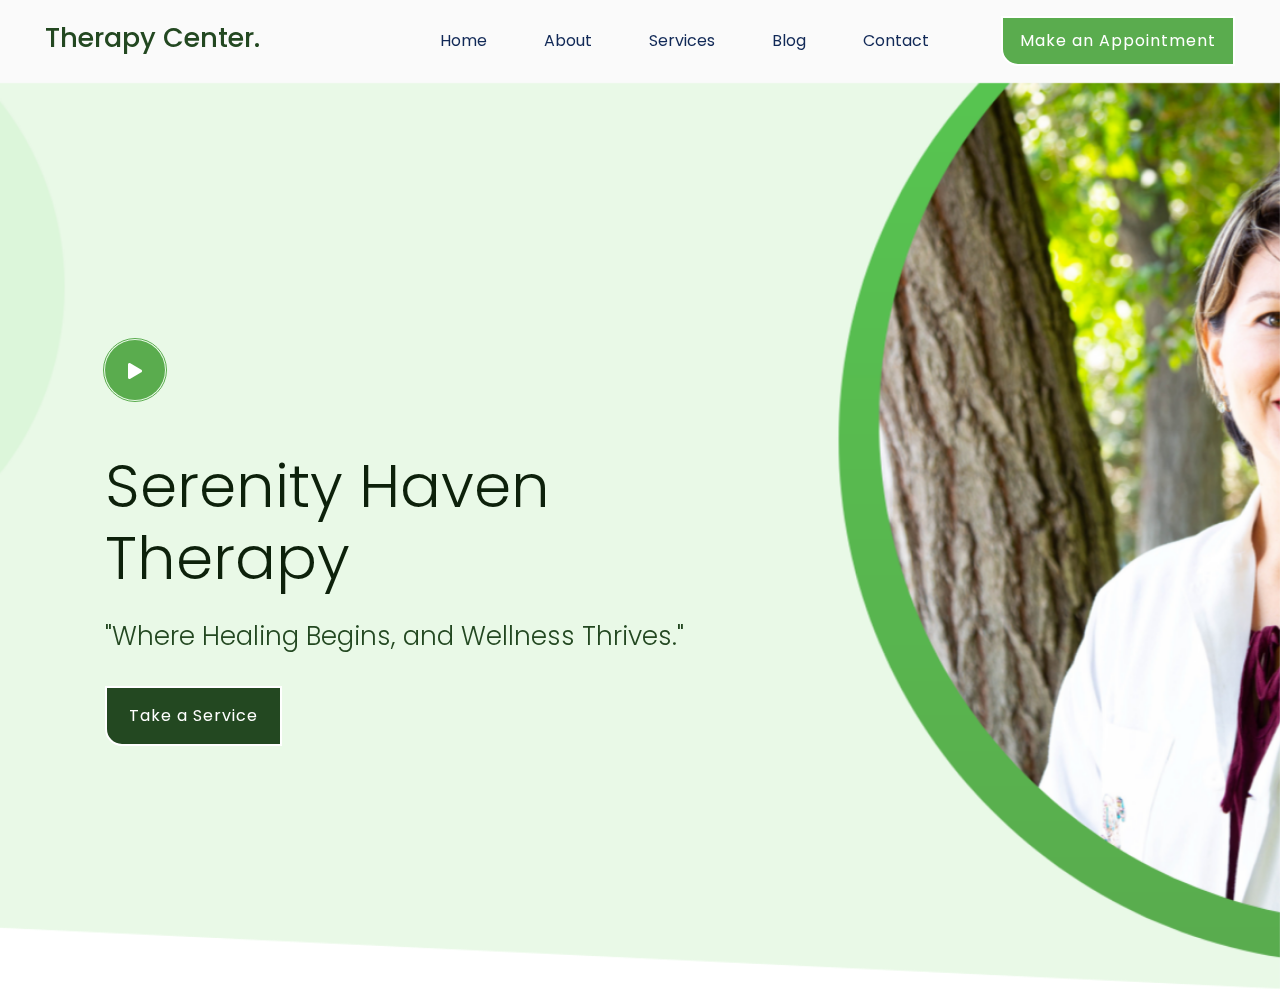
<file: index.html>
<!DOCTYPE html>
<html class="no-js" lang="zxx">
  <head>
    <meta charset="utf-8" />
    <meta http-equiv="x-ua-compatible" content="ie=edge" />
    <title>Therapy Center | Template</title>
    <meta name="description" content="" />
    <meta name="viewport" content="width=device-width, initial-scale=1" />
    <link rel="manifest" href="site.webmanifest" />
    <link
      rel="shortcut icon"
      type="image/x-icon"
      href="assets/img/favicon.ico"
    />

    <!-- CSS here -->
    <link rel="stylesheet" href="assets/css/bootstrap.min.css" />
    <link rel="stylesheet" href="assets/css/owl.carousel.min.css" />
    <link rel="stylesheet" href="assets/css/slicknav.css" />
    <link rel="stylesheet" href="assets/css/flaticon.css" />
    <link rel="stylesheet" href="assets/css/gijgo.css" />
    <link rel="stylesheet" href="assets/css/animate.min.css" />
    <link rel="stylesheet" href="assets/css/animated-headline.css" />
    <link rel="stylesheet" href="assets/css/magnific-popup.css" />
    <link rel="stylesheet" href="assets/css/fontawesome-all.min.css" />
    <link rel="stylesheet" href="assets/css/themify-icons.css" />
    <link rel="stylesheet" href="assets/css/slick.css" />
    <link rel="stylesheet" href="assets/css/nice-select.css" />
    <link rel="stylesheet" href="assets/css/style.css" />
  </head>
  <body>
    <!-- ? Preloader Start -->
    <div id="preloader-active">
      <div class="preloader d-flex align-items-center justify-content-center">
        <div class="preloader-inner position-relative">
          <div class="preloader-circle"></div>
          <div class="preloader-img pere-text">
            <img src="assets/img/logo/loder.png" alt="" />
          </div>
        </div>
      </div>
    </div>
    <!-- Preloader Start -->
    <header>
      <!--? Header Start -->
      <div class="header-area">
        <div class="main-header header-sticky">
          <div class="container-fluid">
            <div class="row align-items-center">
              <!-- Logo -->
              <div class="col-xl-3 col-lg-3 col-md-5">
                <div class="logo">
                  <a href="index.html">
                    <p id="icon">Therapy Center.</p>
                  </a>
                </div>
              </div>
              <div class="col-xl-9 col-lg-9 col-md-7">
                <div
                  class="menu-main d-flex align-items-center justify-content-end"
                >
                  <!-- Main-menu -->
                  <div class="main-menu f-right d-none d-lg-block">
                    <nav>
                      <ul id="navigation">
                        <li><a href="index.html">Home</a></li>
                        <li><a href="#">About</a></li>
                        <li><a href="#">Services</a></li>
                        <li>
                          <a href="#">Blog</a>
                          <ul class="submenu">
                            <li><a href="#">Blog</a></li>
                            <li><a href="#">Blog Details</a></li>
                            <li><a href="#">Element</a></li>
                          </ul>
                        </li>
                        <li><a href="#">Contact</a></li>
                      </ul>
                    </nav>
                  </div>
                  <div class="header-right-btn f-right d-none d-lg-block ml-15">
                    <a href="services.html" class="btn header-btn"
                      >Make an Appointment</a
                    >
                  </div>
                </div>
              </div>
              <!-- Mobile Menu -->
              <div class="col-12">
                <div class="mobile_menu d-block d-lg-none"></div>
              </div>
            </div>
          </div>
        </div>
      </div>
      <!-- Header End -->
    </header>
    <main>
      <!--? Slider Area Start-->
      <div class="slider-area">
        <div class="slider-active dot-style">
          <!-- Slider Single -->
          <div class="single-slider d-flex align-items-center slider-height">
            <div class="container">
              <div class="row align-items-center">
                <div class="col-xl-7 col-lg-8 col-md-10">
                  <div class="hero-wrapper">
                    <!-- Video icon -->
                    <div class="video-icon">
                      <a
                        class="popup-video btn-icon"
                        data-animation="bounceIn"
                        data-delay=".4s"
                      >
                        <i class="fas fa-play"></i>
                      </a>
                    </div>
                    <div class="hero__caption">
                      <h1 data-animation="fadeInUp" data-delay=".3s">
                        Serenity Haven Therapy
                      </h1>
                      <p data-animation="fadeInUp" data-delay=".6s">
                        "Where Healing Begins, and Wellness Thrives."
                      </p>
                      <a
                        href="services.html"
                        class="btn"
                        data-animation="fadeInLeft"
                        data-delay=".3s"
                        >Take a Service</a
                      >
                    </div>
                  </div>
                </div>
              </div>
            </div>
          </div>
          <!-- Slider Single -->
        </div>
      </div>
      <!-- Slider Area End -->
    </main>

    <!-- JS here -->

    <script src="./assets/js/vendor/modernizr-3.5.0.min.js"></script>
    <!-- Jquery, Popper, Bootstrap -->
    <script src="./assets/js/vendor/jquery-1.12.4.min.js"></script>
    <script src="./assets/js/popper.min.js"></script>
    <script src="./assets/js/bootstrap.min.js"></script>
    <!-- Jquery Mobile Menu -->
    <script src="./assets/js/jquery.slicknav.min.js"></script>

    <!-- Jquery Slick , Owl-Carousel Plugins -->
    <script src="./assets/js/owl.carousel.min.js"></script>
    <script src="./assets/js/slick.min.js"></script>
    <!-- One Page, Animated-HeadLin -->
    <script src="./assets/js/wow.min.js"></script>
    <script src="./assets/js/animated.headline.js"></script>
    <script src="./assets/js/jquery.magnific-popup.js"></script>

    <!-- Date Picker -->
    <script src="./assets/js/gijgo.min.js"></script>
    <!-- Nice-select, sticky -->
    <script src="./assets/js/jquery.nice-select.min.js"></script>
    <script src="./assets/js/jquery.sticky.js"></script>

    <!-- counter , waypoint,Hover Direction -->
    <script src="./assets/js/jquery.counterup.min.js"></script>
    <script src="./assets/js/waypoints.min.js"></script>
    <script src="./assets/js/jquery.countdown.min.js"></script>
    <script src="./assets/js/hover-direction-snake.min.js"></script>

    <!-- contact js -->
    <script src="./assets/js/contact.js"></script>
    <script src="./assets/js/jquery.form.js"></script>
    <script src="./assets/js/jquery.validate.min.js"></script>
    <script src="./assets/js/mail-script.js"></script>
    <script src="./assets/js/jquery.ajaxchimp.min.js"></script>

    <!-- Jquery Plugins, main Jquery -->
    <script src="./assets/js/plugins.js"></script>
    <script src="./assets/js/main.js"></script>
  </body>
</html>
</file>
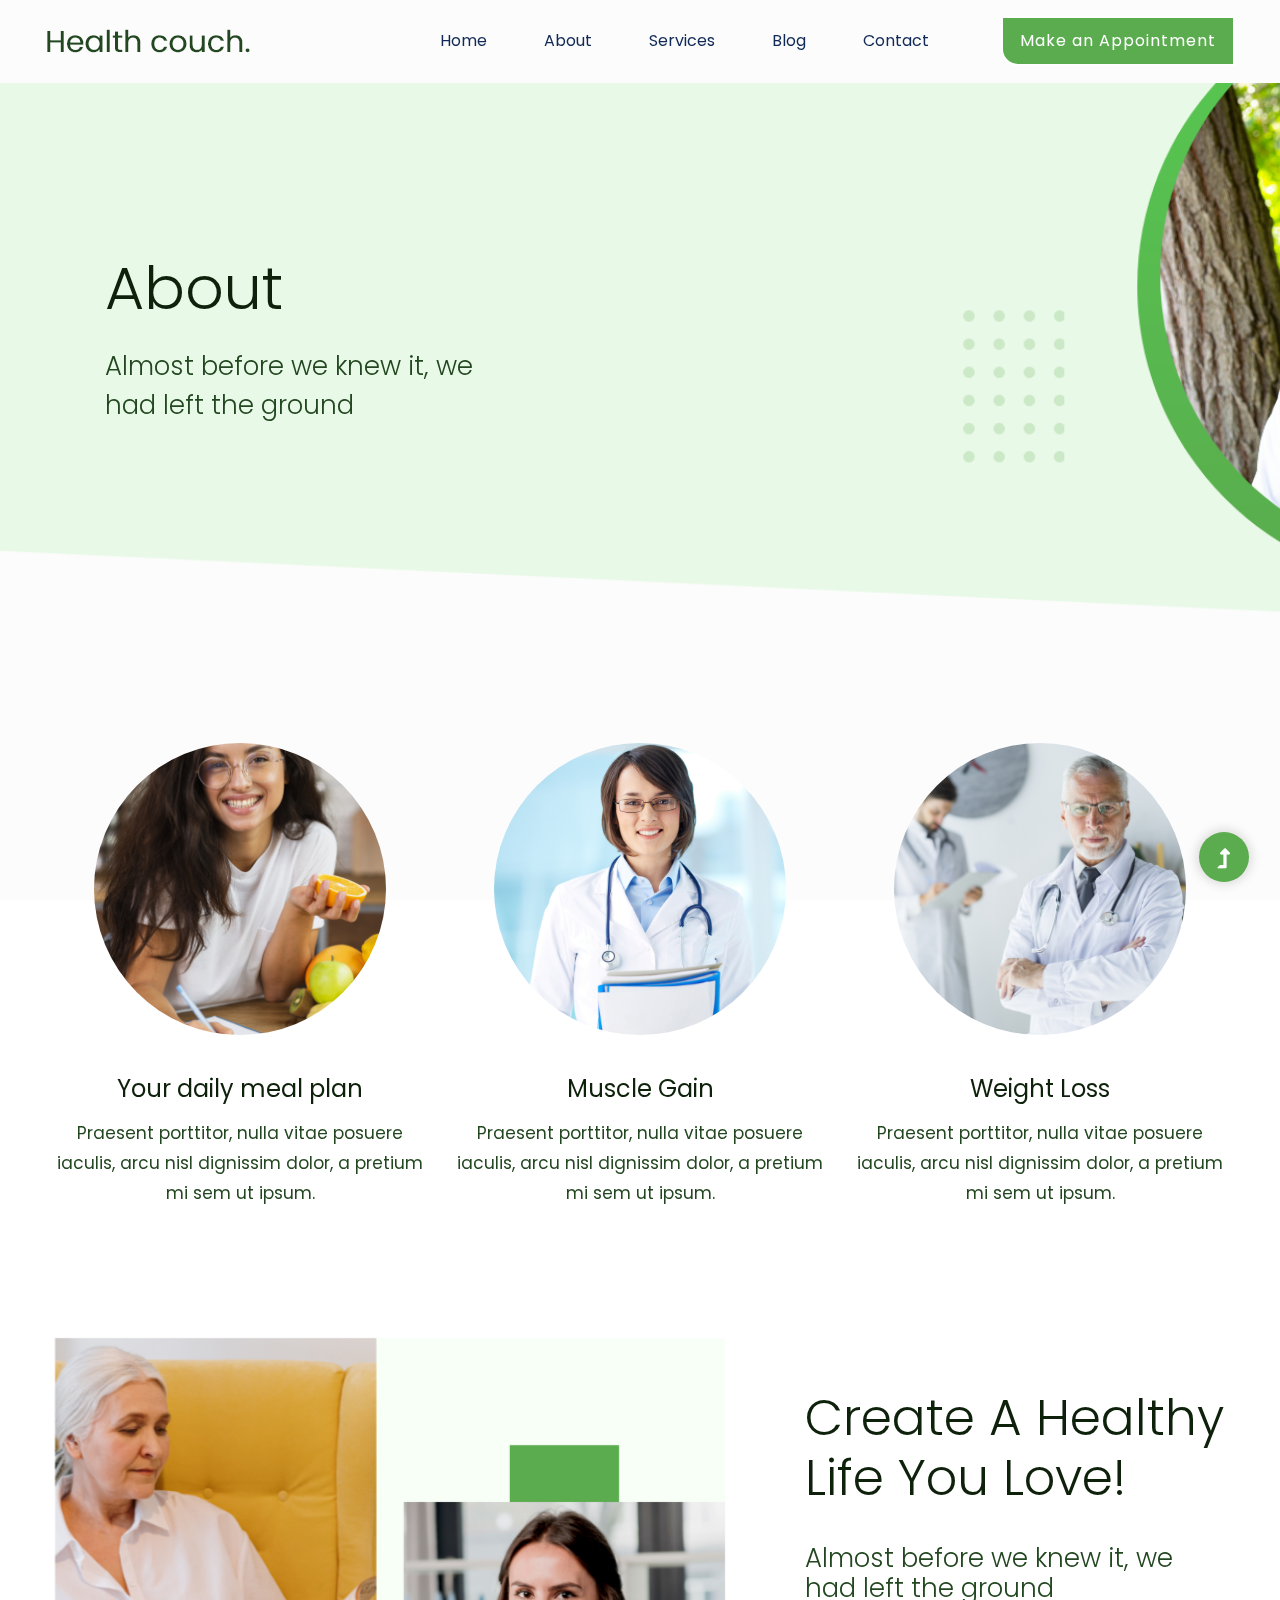
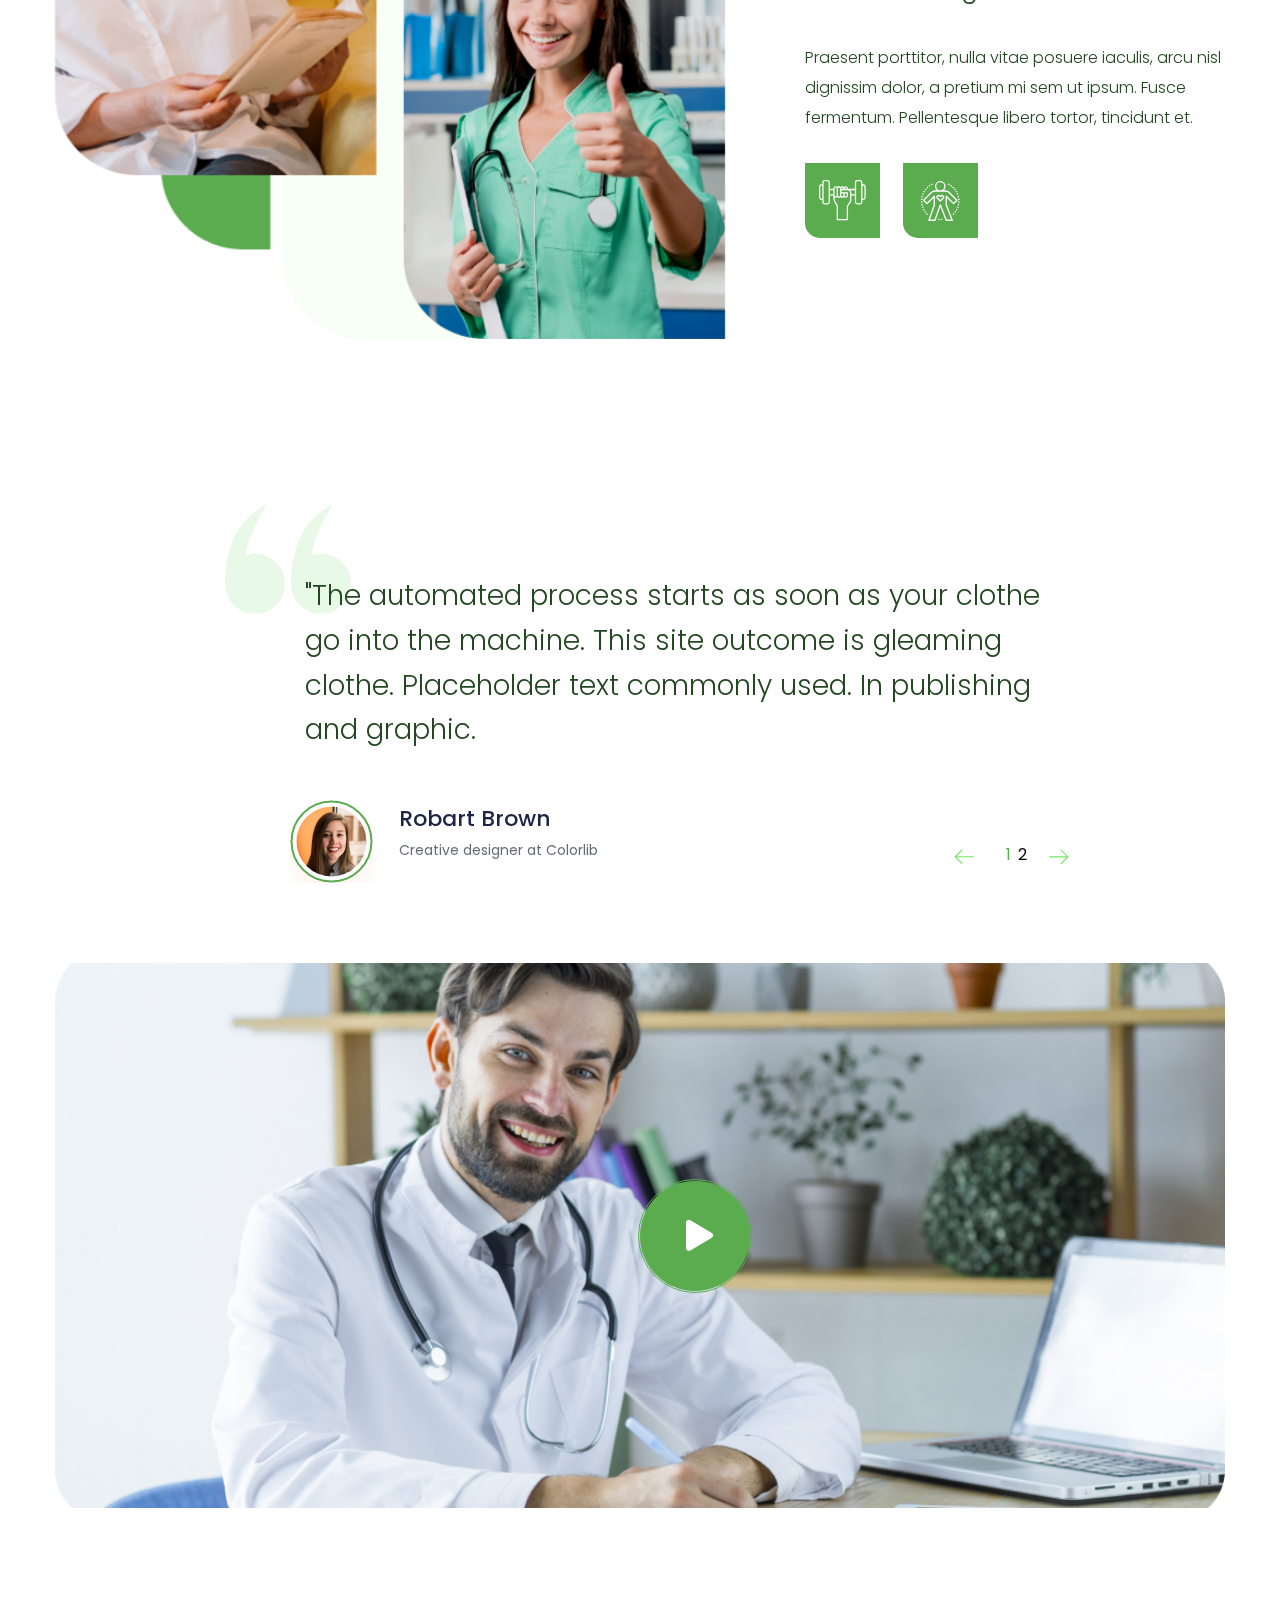
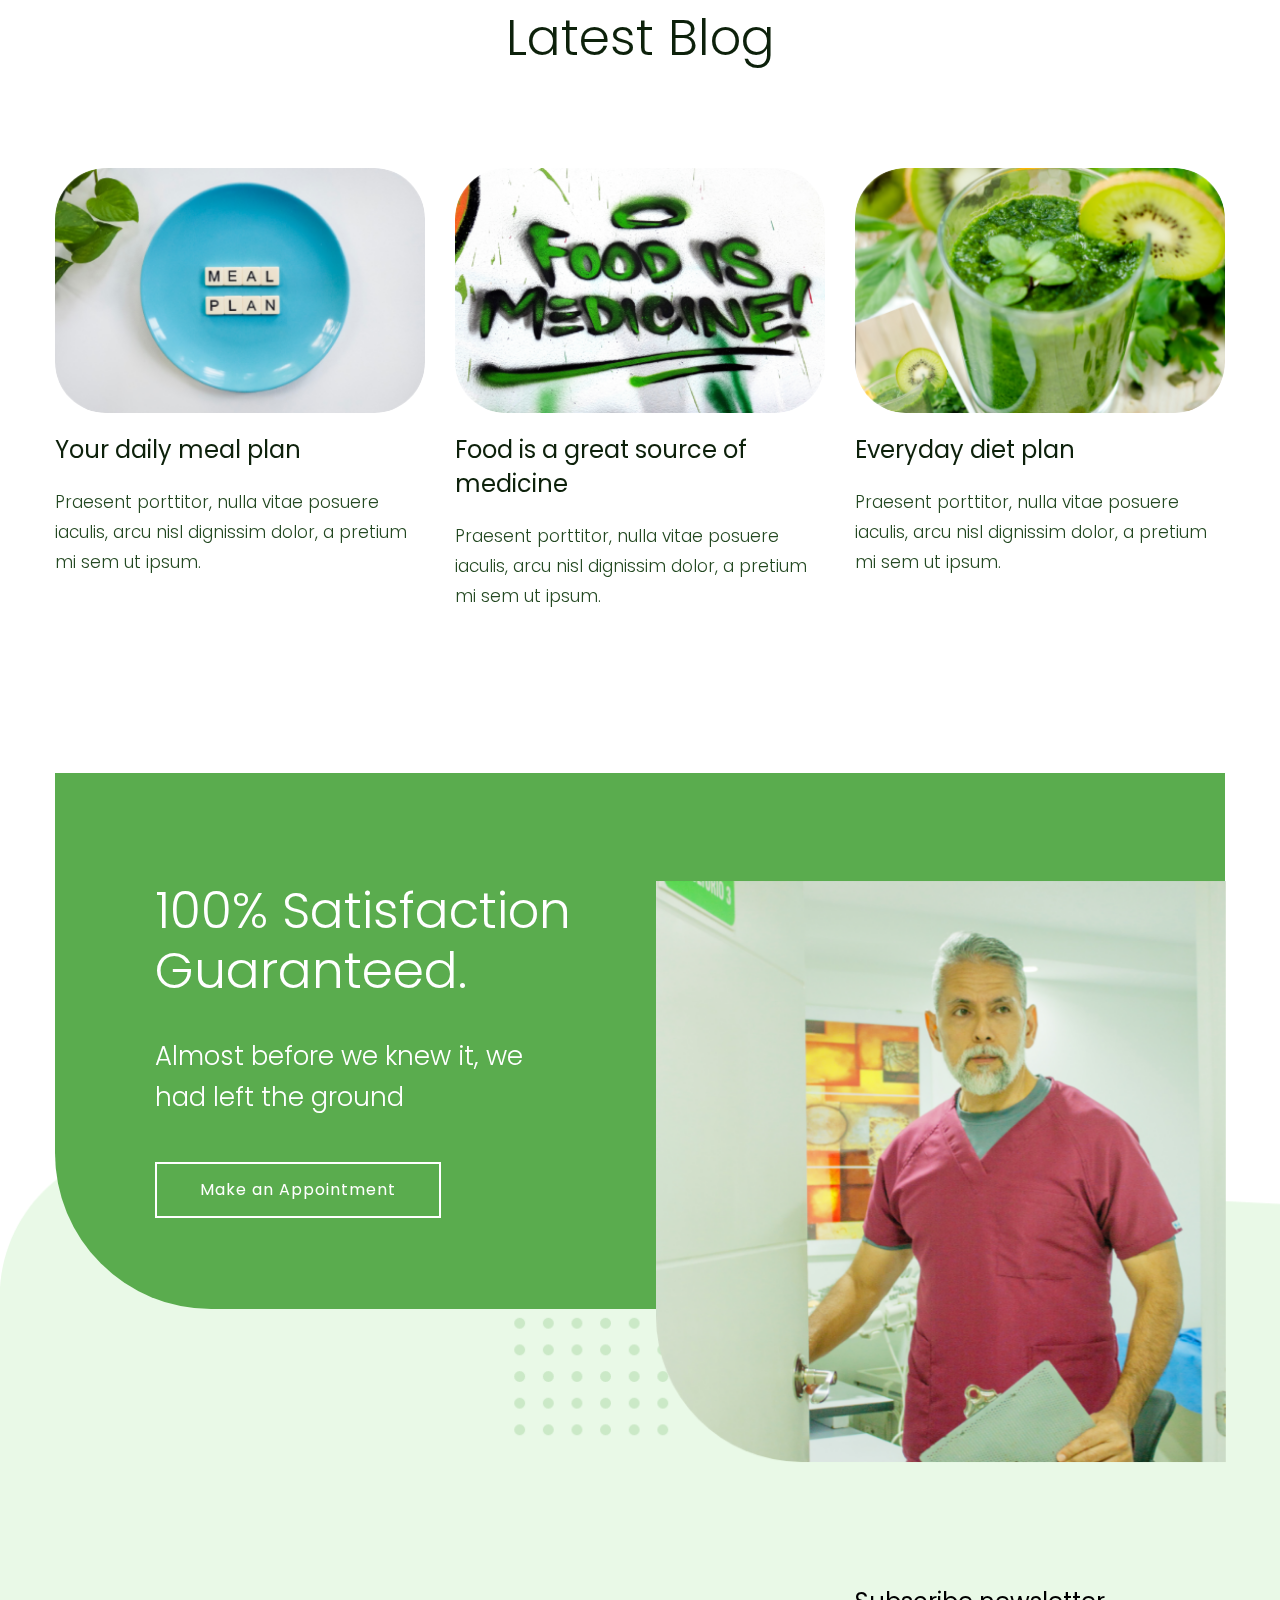
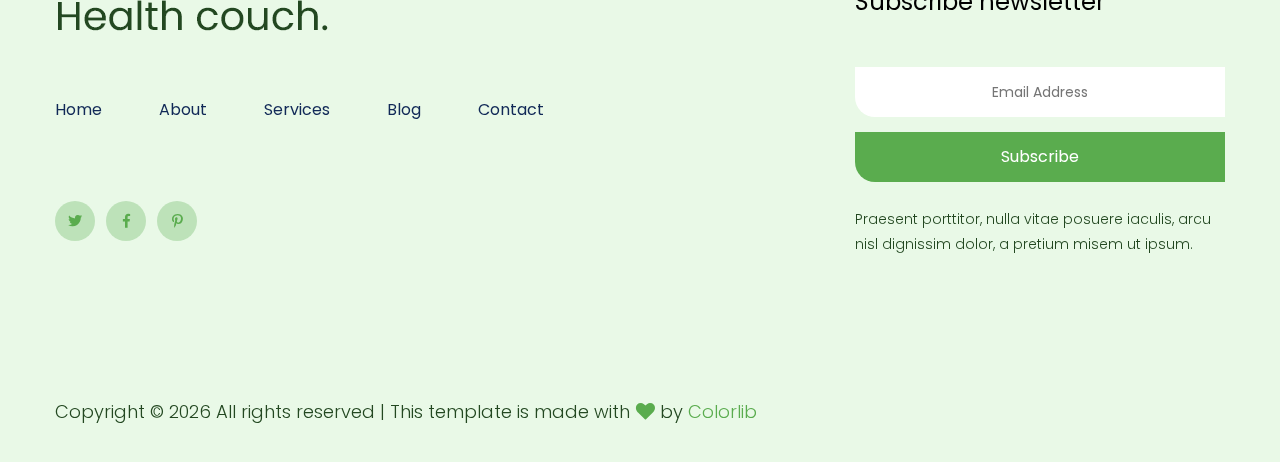
<file: about.html>
<!DOCTYPE html>
<html class="no-js" lang="zxx">
  <head>
    <meta charset="utf-8" />
    <meta http-equiv="x-ua-compatible" content="ie=edge" />
    <title>Health | Template</title>
    <meta name="description" content="" />
    <meta name="viewport" content="width=device-width, initial-scale=1" />
    <link rel="manifest" href="site.webmanifest" />
    <link
      rel="shortcut icon"
      type="image/x-icon"
      href="assets/img/favicon.ico"
    />

    <!-- CSS here -->
    <link rel="stylesheet" href="assets/css/bootstrap.min.css" />
    <link rel="stylesheet" href="assets/css/owl.carousel.min.css" />
    <link rel="stylesheet" href="assets/css/slicknav.css" />
    <link rel="stylesheet" href="assets/css/flaticon.css" />
    <link rel="stylesheet" href="assets/css/gijgo.css" />
    <link rel="stylesheet" href="assets/css/animate.min.css" />
    <link rel="stylesheet" href="assets/css/animated-headline.css" />
    <link rel="stylesheet" href="assets/css/magnific-popup.css" />
    <link rel="stylesheet" href="assets/css/fontawesome-all.min.css" />
    <link rel="stylesheet" href="assets/css/themify-icons.css" />
    <link rel="stylesheet" href="assets/css/slick.css" />
    <link rel="stylesheet" href="assets/css/nice-select.css" />
    <link rel="stylesheet" href="assets/css/style.css" />
  </head>
  <body>
    <!-- ? Preloader Start -->
    <div id="preloader-active">
      <div class="preloader d-flex align-items-center justify-content-center">
        <div class="preloader-inner position-relative">
          <div class="preloader-circle"></div>
          <div class="preloader-img pere-text">
            <img src="assets/img/logo/loder.png" alt="" />
          </div>
        </div>
      </div>
    </div>
    <!-- Preloader Start -->
    <header>
      <!--? Header Start -->
      <div class="header-area">
        <div class="main-header header-sticky">
          <div class="container-fluid">
            <div class="row align-items-center">
              <!-- Logo -->
              <div class="col-xl-2 col-lg-2 col-md-1">
                <div class="logo">
                  <a href="index.html"
                    ><img src="assets/img/logo/logo.png" alt=""
                  /></a>
                </div>
              </div>
              <div class="col-xl-10 col-lg-10 col-md-10">
                <div
                  class="menu-main d-flex align-items-center justify-content-end"
                >
                  <!-- Main-menu -->
                  <div class="main-menu f-right d-none d-lg-block">
                    <nav>
                      <ul id="navigation">
                        <li><a href="#">Home</a></li>
                        <li><a href="#">About</a></li>
                        <li><a href="#">Services</a></li>
                        <li>
                          <a href="#">Blog</a>
                          <ul class="submenu">
                            <li><a href="#">Blog</a></li>
                            <li><a href="#">Blog Details</a></li>
                            <li><a href="#">Element</a></li>
                          </ul>
                        </li>
                        <li><a href="#">Contact</a></li>
                      </ul>
                    </nav>
                  </div>
                  <div class="header-right-btn f-right d-none d-lg-block ml-15">
                    <a href="#" class="btn header-btn">Make an Appointment</a>
                  </div>
                </div>
              </div>
              <!-- Mobile Menu -->
              <div class="col-12">
                <div class="mobile_menu d-block d-lg-none"></div>
              </div>
            </div>
          </div>
        </div>
      </div>
      <!-- Header End -->
    </header>
    <main>
      <!--? Slider Area Start-->
      <div class="slider-area slider-area2">
        <div class="slider-active dot-style">
          <!-- Slider Single -->
          <div class="single-slider d-flex align-items-center slider-height2">
            <div class="container">
              <div class="row align-items-center">
                <div class="col-xl-7 col-lg-8 col-md-10">
                  <div class="hero-wrapper">
                    <div class="hero__caption">
                      <h1 data-animation="fadeInUp" data-delay=".3s">About</h1>
                      <p data-animation="fadeInUp" data-delay=".6s">
                        Almost before we knew it, we<br />
                        had left the ground
                      </p>
                    </div>
                  </div>
                </div>
              </div>
            </div>
          </div>
        </div>
      </div>
      <!-- Slider Area End -->
      <!--? Team Area Start-->
      <section class="team-area pb-top">
        <div class="container">
          <div class="row">
            <div class="col-lg-4 col-md-6 col-sm-8">
              <div class="single-cat text-center mb-30">
                <div class="cat-icon">
                  <img src="assets/img/gallery/team1.png" alt="" />
                </div>
                <div class="cat-cap">
                  <h5><a href="#">Your daily meal plan</a></h5>
                  <p>
                    Praesent porttitor, nulla vitae posuere iaculis, arcu nisl
                    dignissim dolor, a pretium mi sem ut ipsum.
                  </p>
                </div>
              </div>
            </div>
            <div class="col-lg-4 col-md-6 col-sm-8">
              <div class="single-cat text-center mb-30">
                <div class="cat-icon">
                  <img src="assets/img/gallery/team2.png" alt="" />
                </div>
                <div class="cat-cap">
                  <h5><a href="#">Muscle Gain</a></h5>
                  <p>
                    Praesent porttitor, nulla vitae posuere iaculis, arcu nisl
                    dignissim dolor, a pretium mi sem ut ipsum.
                  </p>
                </div>
              </div>
            </div>
            <div class="col-lg-4 col-md-6 col-sm-8">
              <div class="single-cat text-center mb-30">
                <div class="cat-icon">
                  <img src="assets/img/gallery/team3.png" alt="" />
                </div>
                <div class="cat-cap">
                  <h5><a href="#">Weight Loss</a></h5>
                  <p>
                    Praesent porttitor, nulla vitae posuere iaculis, arcu nisl
                    dignissim dolor, a pretium mi sem ut ipsum.
                  </p>
                </div>
              </div>
            </div>
          </div>
        </div>
      </section>
      <!--? Team End-->
      <!-- Services End-->
      <!--? About-2 Area Start -->
      <div class="about-area2 section-padding40">
        <div class="container">
          <div class="row align-items-center">
            <div class="col-lg-7 col-md-12">
              <!-- about-img -->
              <div class="about-img">
                <img src="assets/img/gallery/about.png" alt="" />
              </div>
            </div>
            <div class="col-lg-5 col-md-12">
              <div class="about-caption mb-50">
                <!-- Section Tittle -->
                <div class="section-tittle mb-35">
                  <h2>Create a healthy life you love!</h2>
                </div>
                <p class="pera-top mb-40">
                  Almost before we knew it, we had left the ground
                </p>
                <p class="pera-bottom mb-30">
                  Praesent porttitor, nulla vitae posuere iaculis, arcu nisl
                  dignissim dolor, a pretium mi sem ut ipsum. Fusce fermentum.
                  Pellentesque libero tortor, tincidunt et.
                </p>
                <div class="icon-about">
                  <img src="assets/img/icon/about1.svg" alt="" class="mr-20" />
                  <img src="assets/img/icon/about2.svg" alt="" />
                </div>
              </div>
            </div>
          </div>
        </div>
      </div>
      <!--? Testimonial Area Start -->
      <section class="testimonial-area testimonial-padding fix">
        <div class="container">
          <div class="row align-items-center justify-content-center">
            <div class="col-lg-9">
              <div class="about-caption">
                <!-- Testimonial Start -->
                <div class="h1-testimonial-active dot-style">
                  <!-- Single Testimonial -->
                  <div class="single-testimonial position-relative">
                    <div class="testimonial-caption">
                      <img
                        src="assets/img/icon/quotes-sign.png"
                        alt=""
                        class="quotes-sign"
                      />
                      <p>
                        "The automated process starts as soon as your clothe go
                        into the machine. This site outcome is gleaming clothe.
                        Placeholder text commonly used. In publishing and
                        graphic.
                      </p>
                    </div>
                    <!-- founder -->
                    <div class="testimonial-founder d-flex align-items-center">
                      <div class="founder-img">
                        <img src="assets/img/icon/testimonial.png" alt="" />
                      </div>
                      <div class="founder-text">
                        <span>Robart Brown</span>
                        <p>Creative designer at Colorlib</p>
                      </div>
                    </div>
                  </div>
                  <!-- Single Testimonial -->
                  <div class="single-testimonial position-relative">
                    <div class="testimonial-caption">
                      <img
                        src="assets/img/icon/quotes-sign.png"
                        alt=""
                        class="quotes-sign"
                      />
                      <p>
                        "The automated process starts as soon as your clothe go
                        into the machine. This site outcome is gleaming clothe.
                        Placeholder text commonly used. In publishing and
                        graphic.
                      </p>
                    </div>
                    <!-- founder -->
                    <div class="testimonial-founder d-flex align-items-center">
                      <div class="founder-img">
                        <img src="assets/img/icon/testimonial.png" alt="" />
                      </div>
                      <div class="founder-text">
                        <span>Robart Brown</span>
                        <p>Creative designer at Colorlib</p>
                      </div>
                    </div>
                  </div>
                </div>
                <!-- Testimonial End -->
              </div>
            </div>
          </div>
        </div>
      </section>
      <!--? Testimonial Area End -->
      <!--? video_start -->
      <div class="container">
        <div
          class="video-area section-bg2 d-flex align-items-center"
          data-background="assets/img/gallery/video-bg.png"
        >
          <div class="video-wrap position-relative">
            <div class="video-icon">
              <a
                class="popup-video btn-icon"
                href="https://www.youtube.com/watch?v=up68UAfH0d0"
                ><i class="fas fa-play"></i
              ></a>
            </div>
          </div>
        </div>
      </div>
      <!-- video_end -->
      <!--? Blog Area Start -->
      <section class="home-blog-area section-padding30">
        <div class="container">
          <!-- Section Tittle -->
          <div class="row justify-content-center">
            <div class="col-lg-7 col-md-9 col-sm-10">
              <div class="section-tittle text-center mb-100">
                <h2>Latest Blog</h2>
              </div>
            </div>
          </div>
          <div class="row">
            <div class="col-lg-4 col-md-6">
              <div class="home-blog-single mb-40">
                <div class="blog-img-cap">
                  <div class="blog-img">
                    <img src="assets/img/gallery/blog1.png" alt="" />
                  </div>
                  <div class="blog-cap">
                    <h3>
                      <a href="blog_details.html">Your daily meal plan</a>
                    </h3>
                    <p>
                      Praesent porttitor, nulla vitae posuere iaculis, arcu nisl
                      dignissim dolor, a pretium mi sem ut ipsum.
                    </p>
                  </div>
                </div>
              </div>
            </div>
            <div class="col-lg-4 col-md-6">
              <div class="home-blog-single mb-40">
                <div class="blog-img-cap">
                  <div class="blog-img">
                    <img src="assets/img/gallery/blog2.png" alt="" />
                  </div>
                  <div class="blog-cap">
                    <h3>
                      <a href="blog_details.html"
                        >Food is a great source of medicine</a
                      >
                    </h3>
                    <p>
                      Praesent porttitor, nulla vitae posuere iaculis, arcu nisl
                      dignissim dolor, a pretium mi sem ut ipsum.
                    </p>
                  </div>
                </div>
              </div>
            </div>
            <div class="col-lg-4 col-md-6">
              <div class="home-blog-single mb-40">
                <div class="blog-img-cap">
                  <div class="blog-img">
                    <img src="assets/img/gallery/blog3.png" alt="" />
                  </div>
                  <div class="blog-cap">
                    <h3><a href="blog_details.html">Everyday diet plan</a></h3>
                    <p>
                      Praesent porttitor, nulla vitae posuere iaculis, arcu nisl
                      dignissim dolor, a pretium mi sem ut ipsum.
                    </p>
                  </div>
                </div>
              </div>
            </div>
          </div>
        </div>
      </section>
      <!-- Blog Area End -->
      <!--? About Law Start-->
      <section class="about-low-area mt-30">
        <div class="container">
          <div class="about-cap-wrapper">
            <div class="row">
              <div class="col-xl-5 col-lg-6 col-md-10 offset-xl-1">
                <div class="about-caption mb-50">
                  <!-- Section Tittle -->
                  <div class="section-tittle mb-35">
                    <h2>100% satisfaction guaranteed.</h2>
                  </div>
                  <p>Almost before we knew it, we had left the ground</p>
                  <a href="about.html" class="border-btn"
                    >Make an Appointment</a
                  >
                </div>
              </div>
              <div class="col-lg-6 col-md-12">
                <!-- about-img -->
                <div class="about-img">
                  <div class="about-font-img">
                    <img src="assets/img/gallery/about2.png" alt="" />
                  </div>
                </div>
              </div>
            </div>
          </div>
        </div>
      </section>
      <!-- About Law End-->
    </main>
    <footer>
      <div
        class="footer-wrappr section-bg3"
        data-background="assets/img/gallery/footer-bg.png"
      >
        <div class="footer-area footer-padding">
          <div class="container">
            <div class="row justify-content-between">
              <div class="col-xl-8 col-lg-8 col-md-6 col-sm-12">
                <div class="single-footer-caption mb-50">
                  <!-- logo -->
                  <div class="footer-logo mb-25">
                    <a href="index.html"
                      ><img src="assets/img/logo/logo2_footer.png" alt=""
                    /></a>
                  </div>
                  <d iv class="header-area">
                    <div class="main-header main-header2">
                      <div
                        class="menu-main d-flex align-items-center justify-content-start"
                      >
                        <!-- Main-menu -->
                        <div class="main-menu main-menu2">
                          <nav>
                            <ul>
                              <li><a href="index.html">Home</a></li>
                              <li><a href="about.html">About</a></li>
                              <li><a href="services.html">Services</a></li>
                              <li><a href="blog.html">Blog</a></li>
                              <li><a href="contact.html">Contact</a></li>
                            </ul>
                          </nav>
                        </div>
                      </div>
                    </div>
                  </d>
                  <!-- social -->
                  <div class="footer-social mt-50">
                    <a href="#"><i class="fab fa-twitter"></i></a>
                    <a href="https://bit.ly/sai4ull"
                      ><i class="fab fa-facebook-f"></i
                    ></a>
                    <a href="#"><i class="fab fa-pinterest-p"></i></a>
                  </div>
                </div>
              </div>
              <div class="col-xl-4 col-lg-4 col-md-6 col-sm-12">
                <div class="single-footer-caption">
                  <div class="footer-tittle mb-50">
                    <h4>Subscribe newsletter</h4>
                  </div>
                  <!-- Form -->
                  <div class="footer-form">
                    <div id="mc_embed_signup">
                      <form
                        target="_blank"
                        action="https://spondonit.us12.list-manage.com/subscribe/post?u=1462626880ade1ac87bd9c93a&amp;id=92a4423d01"
                        method="get"
                        class="subscribe_form relative mail_part"
                        novalidate="true"
                      >
                        <input
                          type="email"
                          name="EMAIL"
                          id="newsletter-form-email"
                          placeholder=" Email Address "
                          class="placeholder hide-on-focus"
                          onfocus="this.placeholder = ''"
                          onblur="this.placeholder = 'Enter your email'"
                        />
                        <div class="form-icon">
                          <button
                            type="submit"
                            name="submit"
                            id="newsletter-submit"
                            class="email_icon newsletter-submit button-contactForm"
                          >
                            Subscribe
                          </button>
                        </div>
                        <div class="mt-10 info"></div>
                      </form>
                    </div>
                  </div>
                  <div class="footer-tittle">
                    <div class="footer-pera">
                      <p>
                        Praesent porttitor, nulla vitae posuere iaculis, arcu
                        nisl dignissim dolor, a pretium misem ut ipsum.
                      </p>
                    </div>
                  </div>
                </div>
              </div>
            </div>
          </div>
        </div>
        <!-- footer-bottom area -->
        <div class="footer-bottom-area">
          <div class="container">
            <div class="footer-border">
              <div class="row">
                <div class="col-xl-10">
                  <div class="footer-copy-right">
                    <p>
                      <!-- Link back to Colorlib can't be removed. Template is licensed under CC BY 3.0. -->
                      Copyright &copy;
                      <script>
                        document.write(new Date().getFullYear());
                      </script>
                      All rights reserved | This template is made with
                      <i class="fa fa-heart" aria-hidden="true"></i> by
                      <a href="https://colorlib.com" target="_blank"
                        >Colorlib</a
                      >
                      <!-- Link back to Colorlib can't be removed. Template is licensed under CC BY 3.0. -->
                    </p>
                  </div>
                </div>
              </div>
            </div>
          </div>
        </div>
      </div>
    </footer>
    <!-- Scroll Up -->
    <div id="back-top">
      <a title="Go to Top" href="#"> <i class="fas fa-level-up-alt"></i></a>
    </div>

    <!-- JS here -->

    <script src="./assets/js/vendor/modernizr-3.5.0.min.js"></script>
    <!-- Jquery, Popper, Bootstrap -->
    <script src="./assets/js/vendor/jquery-1.12.4.min.js"></script>
    <script src="./assets/js/popper.min.js"></script>
    <script src="./assets/js/bootstrap.min.js"></script>
    <!-- Jquery Mobile Menu -->
    <script src="./assets/js/jquery.slicknav.min.js"></script>

    <!-- Jquery Slick , Owl-Carousel Plugins -->
    <script src="./assets/js/owl.carousel.min.js"></script>
    <script src="./assets/js/slick.min.js"></script>
    <!-- One Page, Animated-HeadLin -->
    <script src="./assets/js/wow.min.js"></script>
    <script src="./assets/js/animated.headline.js"></script>
    <script src="./assets/js/jquery.magnific-popup.js"></script>

    <!-- Date Picker -->
    <script src="./assets/js/gijgo.min.js"></script>
    <!-- Nice-select, sticky -->
    <script src="./assets/js/jquery.nice-select.min.js"></script>
    <script src="./assets/js/jquery.sticky.js"></script>

    <!-- counter , waypoint,Hover Direction -->
    <script src="./assets/js/jquery.counterup.min.js"></script>
    <script src="./assets/js/waypoints.min.js"></script>
    <script src="./assets/js/jquery.countdown.min.js"></script>
    <script src="./assets/js/hover-direction-snake.min.js"></script>

    <!-- contact js -->
    <script src="./assets/js/contact.js"></script>
    <script src="./assets/js/jquery.form.js"></script>
    <script src="./assets/js/jquery.validate.min.js"></script>
    <script src="./assets/js/mail-script.js"></script>
    <script src="./assets/js/jquery.ajaxchimp.min.js"></script>

    <!-- Jquery Plugins, main Jquery -->
    <script src="./assets/js/plugins.js"></script>
    <script src="./assets/js/main.js"></script>
  </body>
</html>
</file>
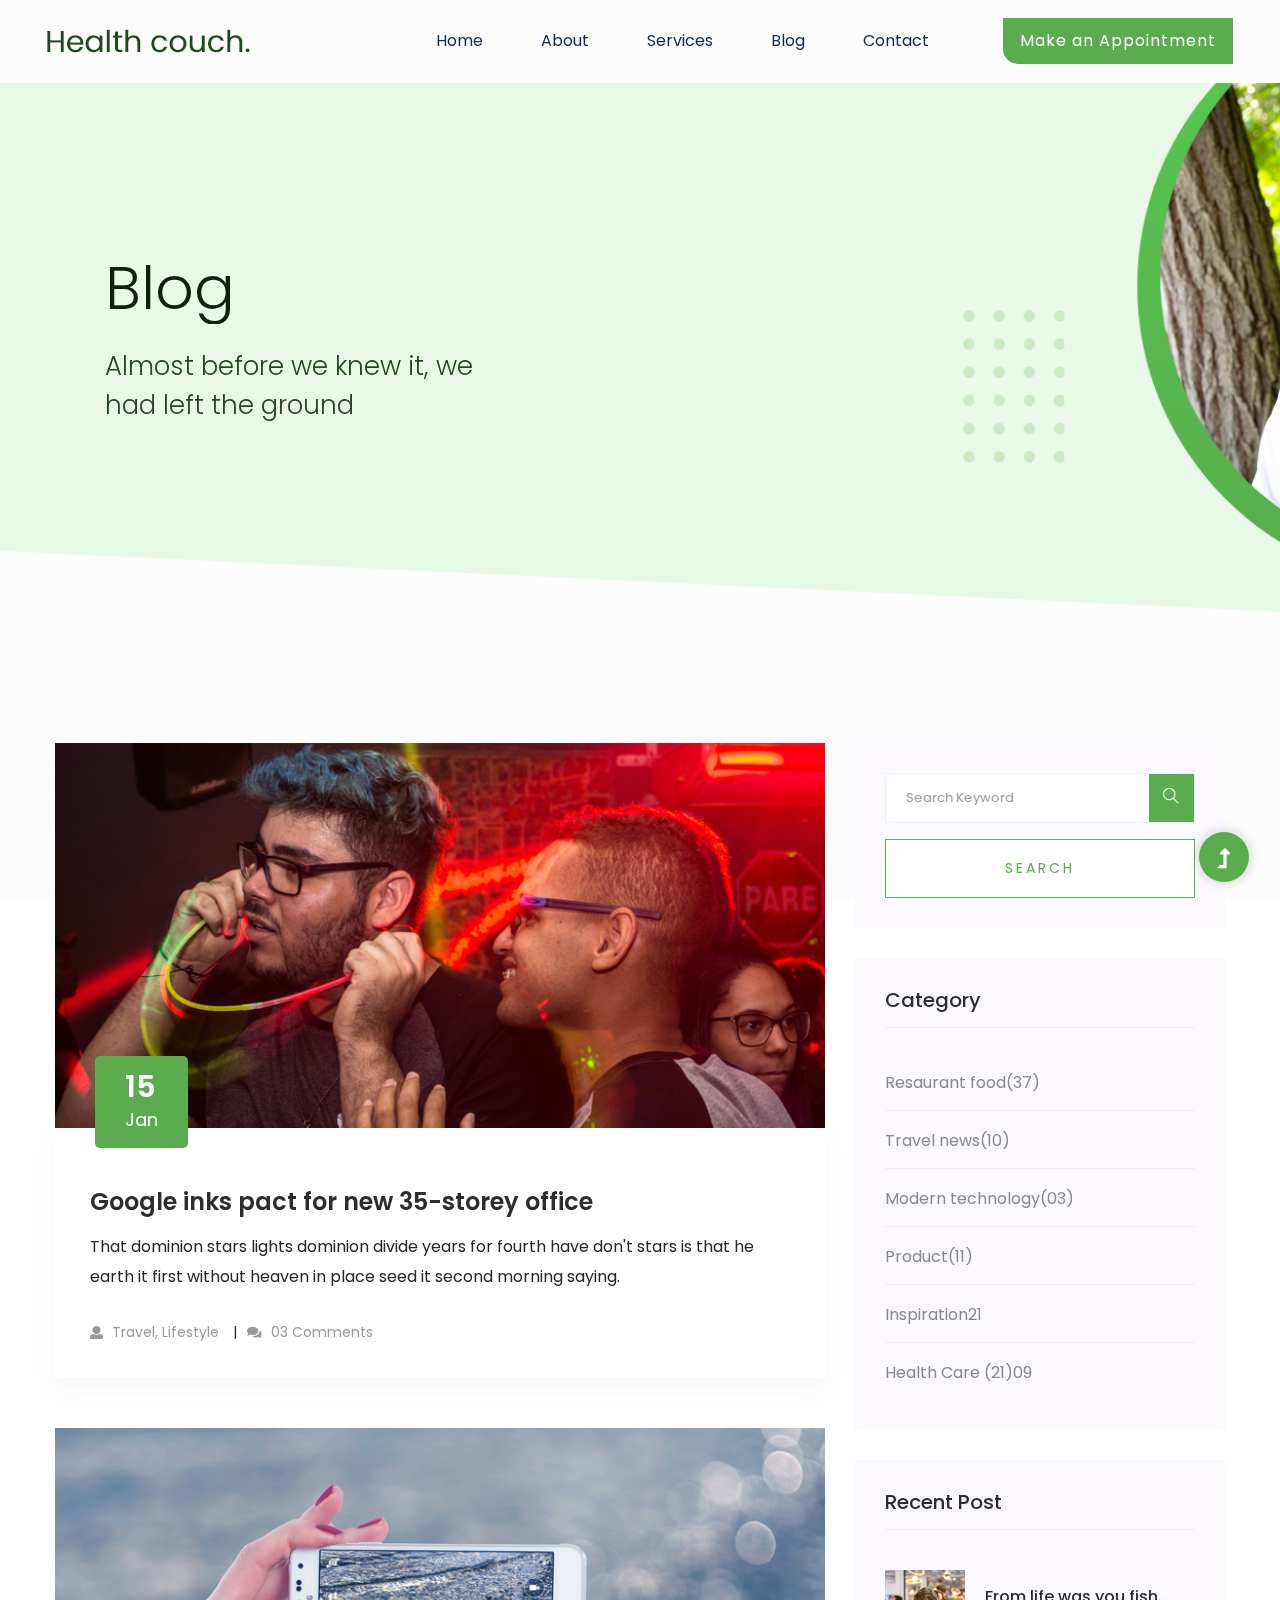
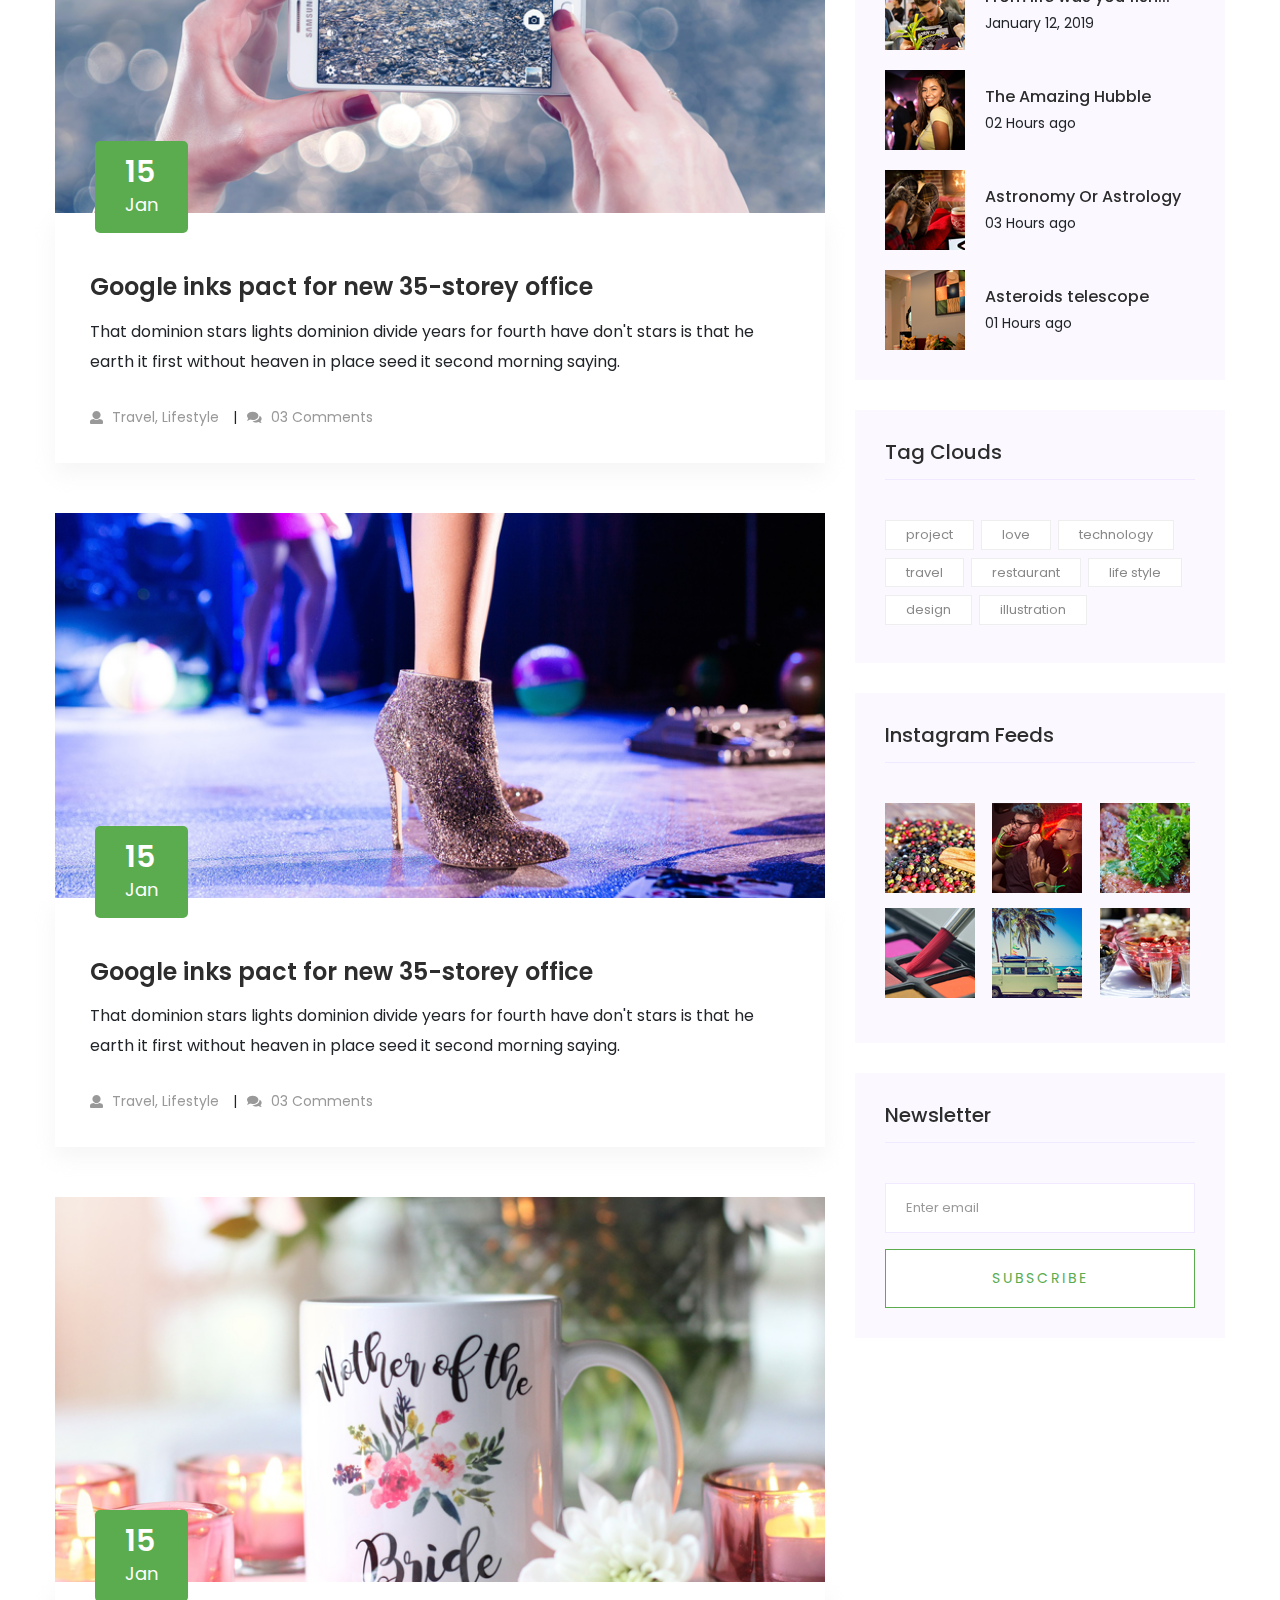
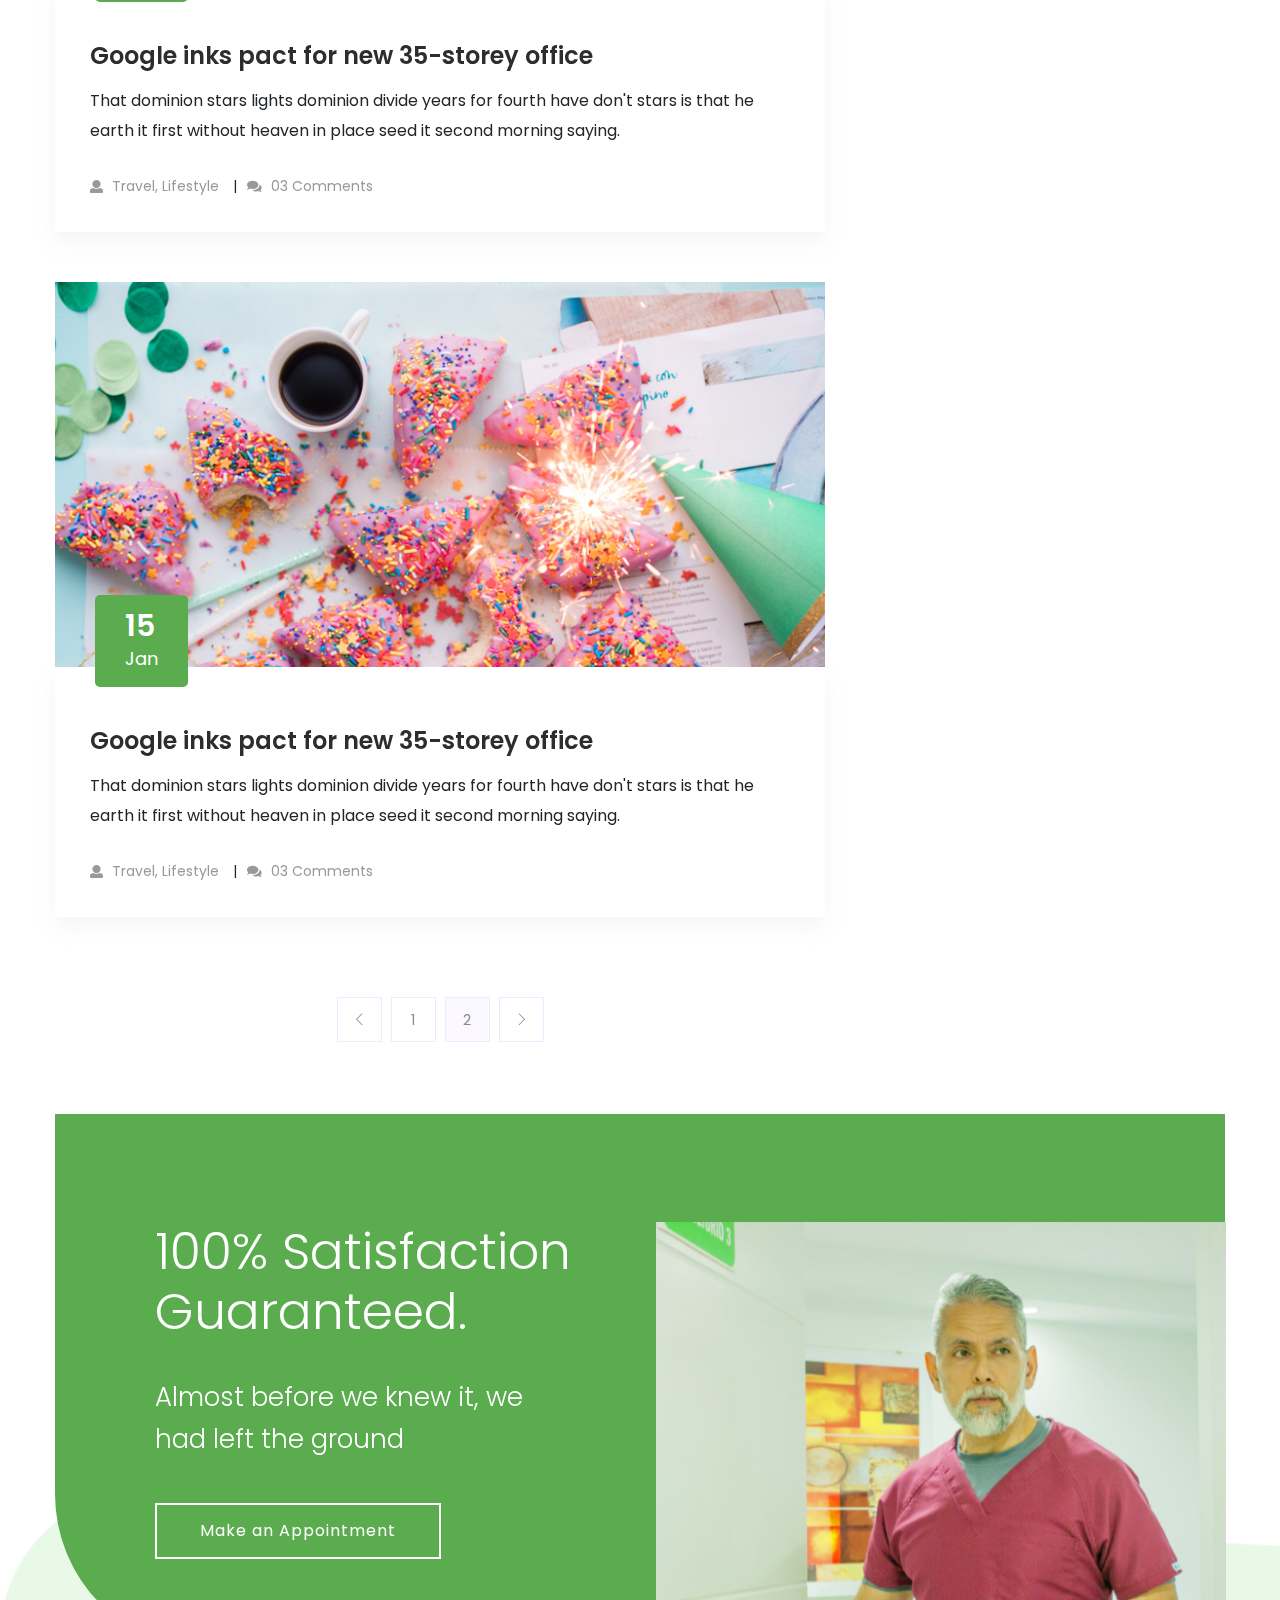
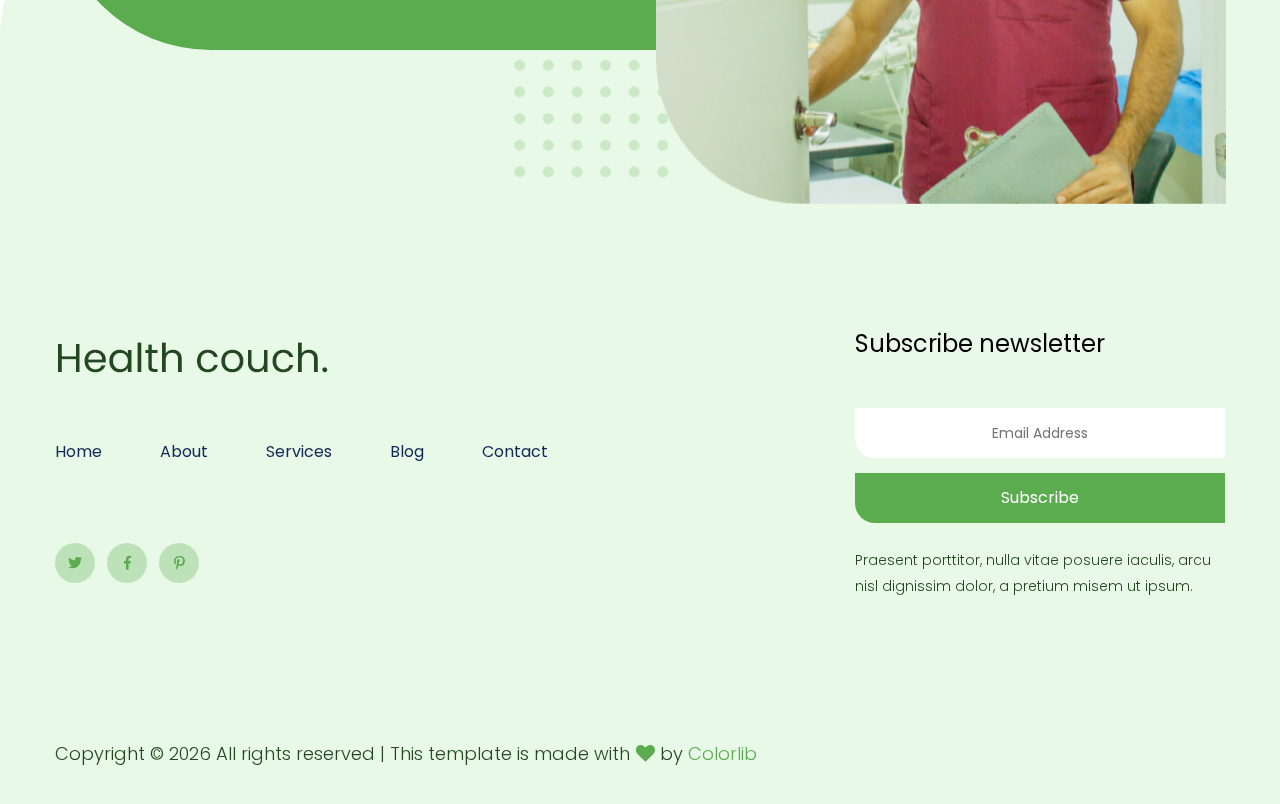
<file: blog.html>
<!DOCTYPE html>
<html class="no-js" lang="zxx">
  <head>
    <meta charset="utf-8" />
    <meta http-equiv="x-ua-compatible" content="ie=edge" />
    <title>Health | Template</title>
    <meta name="description" content="" />
    <meta name="viewport" content="width=device-width, initial-scale=1" />
    <link
      rel="shortcut icon"
      type="image/x-icon"
      href="assets/img/favicon.ico"
    />

    <!-- CSS here -->
    <link rel="stylesheet" href="assets/css/bootstrap.min.css" />
    <link rel="stylesheet" href="assets/css/owl.carousel.min.css" />
    <link rel="stylesheet" href="assets/css/slicknav.css" />
    <link rel="stylesheet" href="assets/css/animate.min.css" />
    <link rel="stylesheet" href="assets/css/magnific-popup.css" />
    <link rel="stylesheet" href="assets/css/fontawesome-all.min.css" />
    <link rel="stylesheet" href="assets/css/themify-icons.css" />
    <link rel="stylesheet" href="assets/css/themify-icons.css" />
    <link rel="stylesheet" href="assets/css/slick.css" />
    <link rel="stylesheet" href="assets/css/nice-select.css" />
    <link rel="stylesheet" href="assets/css/style.css" />
    <link rel="stylesheet" href="assets/css/responsive.css" />
  </head>
  <body>
    <!--? Preloader Start -->
    <div id="preloader-active">
      <div class="preloader d-flex align-items-center justify-content-center">
        <div class="preloader-inner position-relative">
          <div class="preloader-circle"></div>
          <div class="preloader-img pere-text">
            <img src="assets/img/logo/loder.png" alt="" />
          </div>
        </div>
      </div>
    </div>
    <!-- Preloader Start -->
    <header>
      <!--? Header Start -->
      <div class="header-area">
        <div class="main-header header-sticky">
          <div class="container-fluid">
            <div class="row align-items-center">
              <!-- Logo -->
              <div class="col-xl-2 col-lg-2 col-md-1">
                <div class="logo">
                  <a href="index.html"
                    ><img src="assets/img/logo/logo.png" alt=""
                  /></a>
                </div>
              </div>
              <div class="col-xl-10 col-lg-10 col-md-10">
                <div
                  class="menu-main d-flex align-items-center justify-content-end"
                >
                  <!-- Main-menu -->
                  <div class="main-menu f-right d-none d-lg-block">
                    <nav>
                      <ul id="navigation">
                        <li><a href="#">Home</a></li>
                        <li><a href="#">About</a></li>
                        <li><a href="#">Services</a></li>
                        <li>
                          <a href="#">Blog</a>
                          <ul class="submenu">
                            <li><a href="#">Blog</a></li>
                            <li>
                              <a href="#">Blog Details</a>
                            </li>
                            <li><a href="#">Element</a></li>
                          </ul>
                        </li>
                        <li><a href="#">Contact</a></li>
                      </ul>
                    </nav>
                  </div>
                  <div class="header-right-btn f-right d-none d-lg-block ml-15">
                    <a href="#" class="btn header-btn">Make an Appointment</a>
                  </div>
                </div>
              </div>
              <!-- Mobile Menu -->
              <div class="col-12">
                <div class="mobile_menu d-block d-lg-none"></div>
              </div>
            </div>
          </div>
        </div>
      </div>
      <!-- Header End -->
    </header>
    <main>
      <!--? Slider Area Start-->
      <div class="slider-area slider-area2">
        <div class="slider-active dot-style">
          <!-- Slider Single -->
          <div class="single-slider d-flex align-items-center slider-height2">
            <div class="container">
              <div class="row align-items-center">
                <div class="col-xl-7 col-lg-8 col-md-10">
                  <div class="hero-wrapper">
                    <div class="hero__caption">
                      <h1 data-animation="fadeInUp" data-delay=".3s">Blog</h1>
                      <p data-animation="fadeInUp" data-delay=".6s">
                        Almost before we knew it, we<br />
                        had left the ground
                      </p>
                    </div>
                  </div>
                </div>
              </div>
            </div>
          </div>
        </div>
      </div>
      <!-- Slider Area End -->
      <!--? Blog Area Start-->
      <section class="blog_area section-padding">
        <div class="container">
          <div class="row">
            <div class="col-lg-8 mb-5 mb-lg-0">
              <div class="blog_left_sidebar">
                <article class="blog_item">
                  <div class="blog_item_img">
                    <img
                      class="card-img rounded-0"
                      src="assets/img/blog/single_blog_1.png"
                      alt=""
                    />
                    <a href="#" class="blog_item_date">
                      <h3>15</h3>
                      <p>Jan</p>
                    </a>
                  </div>
                  <div class="blog_details">
                    <a class="d-inline-block" href="blog_details.html">
                      <h2 class="blog-head" style="color: #2d2d2d">
                        Google inks pact for new 35-storey office
                      </h2>
                    </a>
                    <p>
                      That dominion stars lights dominion divide years for
                      fourth have don't stars is that he earth it first without
                      heaven in place seed it second morning saying.
                    </p>
                    <ul class="blog-info-link">
                      <li>
                        <a href="#"
                          ><i class="fa fa-user"></i> Travel, Lifestyle</a
                        >
                      </li>
                      <li>
                        <a href="#"
                          ><i class="fa fa-comments"></i> 03 Comments</a
                        >
                      </li>
                    </ul>
                  </div>
                </article>
                <article class="blog_item">
                  <div class="blog_item_img">
                    <img
                      class="card-img rounded-0"
                      src="assets/img/blog/single_blog_2.png"
                      alt=""
                    />
                    <a href="#" class="blog_item_date">
                      <h3>15</h3>
                      <p>Jan</p>
                    </a>
                  </div>
                  <div class="blog_details">
                    <a class="d-inline-block" href="blog_details.html">
                      <h2 class="blog-head" style="color: #2d2d2d">
                        Google inks pact for new 35-storey office
                      </h2>
                    </a>
                    <p>
                      That dominion stars lights dominion divide years for
                      fourth have don't stars is that he earth it first without
                      heaven in place seed it second morning saying.
                    </p>
                    <ul class="blog-info-link">
                      <li>
                        <a href="#"
                          ><i class="fa fa-user"></i> Travel, Lifestyle</a
                        >
                      </li>
                      <li>
                        <a href="#"
                          ><i class="fa fa-comments"></i> 03 Comments</a
                        >
                      </li>
                    </ul>
                  </div>
                </article>
                <article class="blog_item">
                  <div class="blog_item_img">
                    <img
                      class="card-img rounded-0"
                      src="assets/img/blog/single_blog_3.png"
                      alt=""
                    />
                    <a href="#" class="blog_item_date">
                      <h3>15</h3>
                      <p>Jan</p>
                    </a>
                  </div>
                  <div class="blog_details">
                    <a class="d-inline-block" href="blog_details.html">
                      <h2 class="blog-head" style="color: #2d2d2d">
                        Google inks pact for new 35-storey office
                      </h2>
                    </a>
                    <p>
                      That dominion stars lights dominion divide years for
                      fourth have don't stars is that he earth it first without
                      heaven in place seed it second morning saying.
                    </p>
                    <ul class="blog-info-link">
                      <li>
                        <a href="#"
                          ><i class="fa fa-user"></i> Travel, Lifestyle</a
                        >
                      </li>
                      <li>
                        <a href="#"
                          ><i class="fa fa-comments"></i> 03 Comments</a
                        >
                      </li>
                    </ul>
                  </div>
                </article>
                <article class="blog_item">
                  <div class="blog_item_img">
                    <img
                      class="card-img rounded-0"
                      src="assets/img/blog/single_blog_4.png"
                      alt=""
                    />
                    <a href="#" class="blog_item_date">
                      <h3>15</h3>
                      <p>Jan</p>
                    </a>
                  </div>
                  <div class="blog_details">
                    <a class="d-inline-block" href="blog_details.html">
                      <h2 class="blog-head" style="color: #2d2d2d">
                        Google inks pact for new 35-storey office
                      </h2>
                    </a>
                    <p>
                      That dominion stars lights dominion divide years for
                      fourth have don't stars is that he earth it first without
                      heaven in place seed it second morning saying.
                    </p>
                    <ul class="blog-info-link">
                      <li>
                        <a href="#"
                          ><i class="fa fa-user"></i> Travel, Lifestyle</a
                        >
                      </li>
                      <li>
                        <a href="#"
                          ><i class="fa fa-comments"></i> 03 Comments</a
                        >
                      </li>
                    </ul>
                  </div>
                </article>
                <article class="blog_item">
                  <div class="blog_item_img">
                    <img
                      class="card-img rounded-0"
                      src="assets/img/blog/single_blog_5.png"
                      alt=""
                    />
                    <a href="#" class="blog_item_date">
                      <h3>15</h3>
                      <p>Jan</p>
                    </a>
                  </div>
                  <div class="blog_details">
                    <a class="d-inline-block" href="blog_details.html">
                      <h2 class="blog-head" style="color: #2d2d2d">
                        Google inks pact for new 35-storey office
                      </h2>
                    </a>
                    <p>
                      That dominion stars lights dominion divide years for
                      fourth have don't stars is that he earth it first without
                      heaven in place seed it second morning saying.
                    </p>
                    <ul class="blog-info-link">
                      <li>
                        <a href="#"
                          ><i class="fa fa-user"></i> Travel, Lifestyle</a
                        >
                      </li>
                      <li>
                        <a href="#"
                          ><i class="fa fa-comments"></i> 03 Comments</a
                        >
                      </li>
                    </ul>
                  </div>
                </article>
                <nav class="blog-pagination justify-content-center d-flex">
                  <ul class="pagination">
                    <li class="page-item">
                      <a href="#" class="page-link" aria-label="Previous">
                        <i class="ti-angle-left"></i>
                      </a>
                    </li>
                    <li class="page-item">
                      <a href="#" class="page-link">1</a>
                    </li>
                    <li class="page-item active">
                      <a href="#" class="page-link">2</a>
                    </li>
                    <li class="page-item">
                      <a href="#" class="page-link" aria-label="Next">
                        <i class="ti-angle-right"></i>
                      </a>
                    </li>
                  </ul>
                </nav>
              </div>
            </div>
            <div class="col-lg-4">
              <div class="blog_right_sidebar">
                <aside class="single_sidebar_widget search_widget">
                  <form action="#">
                    <div class="form-group">
                      <div class="input-group mb-3">
                        <input
                          type="text"
                          class="form-control"
                          placeholder="Search Keyword"
                          onfocus="this.placeholder = ''"
                          onblur="this.placeholder = 'Search Keyword'"
                        />
                        <div class="input-group-append">
                          <button class="btns" type="button">
                            <i class="ti-search"></i>
                          </button>
                        </div>
                      </div>
                    </div>
                    <button
                      class="button rounded-0 primary-bg text-white w-100 btn_1 boxed-btn"
                      type="submit"
                    >
                      Search
                    </button>
                  </form>
                </aside>
                <aside class="single_sidebar_widget post_category_widget">
                  <h4 class="widget_title" style="color: #2d2d2d">Category</h4>
                  <ul class="list cat-list">
                    <li>
                      <a href="#" class="d-flex">
                        <p>Resaurant food</p>
                        <p>(37)</p>
                      </a>
                    </li>
                    <li>
                      <a href="#" class="d-flex">
                        <p>Travel news</p>
                        <p>(10)</p>
                      </a>
                    </li>
                    <li>
                      <a href="#" class="d-flex">
                        <p>Modern technology</p>
                        <p>(03)</p>
                      </a>
                    </li>
                    <li>
                      <a href="#" class="d-flex">
                        <p>Product</p>
                        <p>(11)</p>
                      </a>
                    </li>
                    <li>
                      <a href="#" class="d-flex">
                        <p>Inspiration</p>
                        <p>21</p>
                      </a>
                    </li>
                    <li>
                      <a href="#" class="d-flex">
                        <p>Health Care (21)</p>
                        <p>09</p>
                      </a>
                    </li>
                  </ul>
                </aside>
                <aside class="single_sidebar_widget popular_post_widget">
                  <h3 class="widget_title" style="color: #2d2d2d">
                    Recent Post
                  </h3>
                  <div class="media post_item">
                    <img src="assets/img/post/post_1.png" alt="post" />
                    <div class="media-body">
                      <a href="blog_details.html">
                        <h3 style="color: #2d2d2d">
                          From life was you fish...
                        </h3>
                      </a>
                      <p>January 12, 2019</p>
                    </div>
                  </div>
                  <div class="media post_item">
                    <img src="assets/img/post/post_2.png" alt="post" />
                    <div class="media-body">
                      <a href="blog_details.html">
                        <h3 style="color: #2d2d2d">The Amazing Hubble</h3>
                      </a>
                      <p>02 Hours ago</p>
                    </div>
                  </div>
                  <div class="media post_item">
                    <img src="assets/img/post/post_3.png" alt="post" />
                    <div class="media-body">
                      <a href="blog_details.html">
                        <h3 style="color: #2d2d2d">Astronomy Or Astrology</h3>
                      </a>
                      <p>03 Hours ago</p>
                    </div>
                  </div>
                  <div class="media post_item">
                    <img src="assets/img/post/post_4.png" alt="post" />
                    <div class="media-body">
                      <a href="blog_details.html">
                        <h3 style="color: #2d2d2d">Asteroids telescope</h3>
                      </a>
                      <p>01 Hours ago</p>
                    </div>
                  </div>
                </aside>
                <aside class="single_sidebar_widget tag_cloud_widget">
                  <h4 class="widget_title" style="color: #2d2d2d">
                    Tag Clouds
                  </h4>
                  <ul class="list">
                    <li>
                      <a href="#">project</a>
                    </li>
                    <li>
                      <a href="#">love</a>
                    </li>
                    <li>
                      <a href="#">technology</a>
                    </li>
                    <li>
                      <a href="#">travel</a>
                    </li>
                    <li>
                      <a href="#">restaurant</a>
                    </li>
                    <li>
                      <a href="#">life style</a>
                    </li>
                    <li>
                      <a href="#">design</a>
                    </li>
                    <li>
                      <a href="#">illustration</a>
                    </li>
                  </ul>
                </aside>

                <aside class="single_sidebar_widget instagram_feeds">
                  <h4 class="widget_title" style="color: #2d2d2d">
                    Instagram Feeds
                  </h4>
                  <ul class="instagram_row flex-wrap">
                    <li>
                      <a href="#">
                        <img
                          class="img-fluid"
                          src="assets/img/post/post_5.png"
                          alt=""
                        />
                      </a>
                    </li>
                    <li>
                      <a href="#">
                        <img
                          class="img-fluid"
                          src="assets/img/post/post_6.png"
                          alt=""
                        />
                      </a>
                    </li>
                    <li>
                      <a href="#">
                        <img
                          class="img-fluid"
                          src="assets/img/post/post_7.png"
                          alt=""
                        />
                      </a>
                    </li>
                    <li>
                      <a href="#">
                        <img
                          class="img-fluid"
                          src="assets/img/post/post_8.png"
                          alt=""
                        />
                      </a>
                    </li>
                    <li>
                      <a href="#">
                        <img
                          class="img-fluid"
                          src="assets/img/post/post_9.png"
                          alt=""
                        />
                      </a>
                    </li>
                    <li>
                      <a href="#">
                        <img
                          class="img-fluid"
                          src="assets/img/post/post_10.png"
                          alt=""
                        />
                      </a>
                    </li>
                  </ul>
                </aside>
                <aside class="single_sidebar_widget newsletter_widget">
                  <h4 class="widget_title" style="color: #2d2d2d">
                    Newsletter
                  </h4>
                  <form action="#">
                    <div class="form-group">
                      <input
                        type="email"
                        class="form-control"
                        onfocus="this.placeholder = ''"
                        onblur="this.placeholder = 'Enter email'"
                        placeholder="Enter email"
                        required
                      />
                    </div>
                    <button
                      class="button rounded-0 primary-bg text-white w-100 btn_1 boxed-btn"
                      type="submit"
                    >
                      Subscribe
                    </button>
                  </form>
                </aside>
              </div>
            </div>
          </div>
        </div>
      </section>
      <!-- Blog Area End -->
      <!--? About Law Start-->
      <section class="about-low-area mt-60">
        <div class="container">
          <div class="about-cap-wrapper">
            <div class="row">
              <div class="col-xl-5 col-lg-6 col-md-10 offset-xl-1">
                <div class="about-caption mb-50">
                  <!-- Section Tittle -->
                  <div class="section-tittle mb-35">
                    <h2>100% satisfaction guaranteed.</h2>
                  </div>
                  <p>Almost before we knew it, we had left the ground</p>
                  <a href="about.html" class="border-btn"
                    >Make an Appointment</a
                  >
                </div>
              </div>
              <div class="col-lg-6 col-md-12">
                <!-- about-img -->
                <div class="about-img">
                  <div class="about-font-img">
                    <img src="assets/img/gallery/about2.png" alt="" />
                  </div>
                </div>
              </div>
            </div>
          </div>
        </div>
      </section>
      <!-- About Law End-->
    </main>
    <footer>
      <div
        class="footer-wrappr section-bg3"
        data-background="assets/img/gallery/footer-bg.png"
      >
        <div class="footer-area footer-padding">
          <div class="container">
            <div class="row justify-content-between">
              <div class="col-xl-8 col-lg-8 col-md-6 col-sm-12">
                <div class="single-footer-caption mb-50">
                  <!-- logo -->
                  <div class="footer-logo mb-25">
                    <a href="index.html"
                      ><img src="assets/img/logo/logo2_footer.png" alt=""
                    /></a>
                  </div>
                  <d iv class="header-area">
                    <div class="main-header main-header2">
                      <div
                        class="menu-main d-flex align-items-center justify-content-start"
                      >
                        <!-- Main-menu -->
                        <div class="main-menu main-menu2">
                          <nav>
                            <ul>
                              <li><a href="index.html">Home</a></li>
                              <li><a href="about.html">About</a></li>
                              <li><a href="services.html">Services</a></li>
                              <li><a href="blog.html">Blog</a></li>
                              <li><a href="contact.html">Contact</a></li>
                            </ul>
                          </nav>
                        </div>
                      </div>
                    </div>
                  </d>
                  <!-- social -->
                  <div class="footer-social mt-50">
                    <a href="#"><i class="fab fa-twitter"></i></a>
                    <a href="https://bit.ly/sai4ull"
                      ><i class="fab fa-facebook-f"></i
                    ></a>
                    <a href="#"><i class="fab fa-pinterest-p"></i></a>
                  </div>
                </div>
              </div>
              <div class="col-xl-4 col-lg-4 col-md-6 col-sm-12">
                <div class="single-footer-caption">
                  <div class="footer-tittle mb-50">
                    <h4>Subscribe newsletter</h4>
                  </div>
                  <!-- Form -->
                  <div class="footer-form">
                    <div id="mc_embed_signup">
                      <form
                        target="_blank"
                        action="https://spondonit.us12.list-manage.com/subscribe/post?u=1462626880ade1ac87bd9c93a&amp;id=92a4423d01"
                        method="get"
                        class="subscribe_form relative mail_part"
                        novalidate="true"
                      >
                        <input
                          type="email"
                          name="EMAIL"
                          id="newsletter-form-email"
                          placeholder=" Email Address "
                          class="placeholder hide-on-focus"
                          onfocus="this.placeholder = ''"
                          onblur="this.placeholder = 'Enter your email'"
                        />
                        <div class="form-icon">
                          <button
                            type="submit"
                            name="submit"
                            id="newsletter-submit"
                            class="email_icon newsletter-submit button-contactForm"
                          >
                            Subscribe
                          </button>
                        </div>
                        <div class="mt-10 info"></div>
                      </form>
                    </div>
                  </div>
                  <div class="footer-tittle">
                    <div class="footer-pera">
                      <p>
                        Praesent porttitor, nulla vitae posuere iaculis, arcu
                        nisl dignissim dolor, a pretium misem ut ipsum.
                      </p>
                    </div>
                  </div>
                </div>
              </div>
            </div>
          </div>
        </div>
        <!-- footer-bottom area -->
        <div class="footer-bottom-area">
          <div class="container">
            <div class="footer-border">
              <div class="row">
                <div class="col-xl-10">
                  <div class="footer-copy-right">
                    <p>
                      <!-- Link back to Colorlib can't be removed. Template is licensed under CC BY 3.0. -->
                      Copyright &copy;
                      <script>
                        document.write(new Date().getFullYear());
                      </script>
                      All rights reserved | This template is made with
                      <i class="fa fa-heart" aria-hidden="true"></i> by
                      <a href="https://colorlib.com" target="_blank"
                        >Colorlib</a
                      >
                      <!-- Link back to Colorlib can't be removed. Template is licensed under CC BY 3.0. -->
                    </p>
                  </div>
                </div>
              </div>
            </div>
          </div>
        </div>
      </div>
    </footer>
    <!-- Scroll Up -->
    <div id="back-top">
      <a title="Go to Top" href="#"> <i class="fas fa-level-up-alt"></i></a>
    </div>

    <!-- JS here -->

    <script src="./assets/js/vendor/modernizr-3.5.0.min.js"></script>
    <!-- Jquery, Popper, Bootstrap -->
    <script src="./assets/js/vendor/jquery-1.12.4.min.js"></script>
    <script src="./assets/js/popper.min.js"></script>
    <script src="./assets/js/bootstrap.min.js"></script>
    <!-- Jquery Mobile Menu -->
    <script src="./assets/js/jquery.slicknav.min.js"></script>

    <!-- Jquery Slick , Owl-Carousel Plugins -->
    <script src="./assets/js/owl.carousel.min.js"></script>
    <script src="./assets/js/slick.min.js"></script>
    <!-- One Page, Animated-HeadLin -->
    <script src="./assets/js/wow.min.js"></script>
    <script src="./assets/js/animated.headline.js"></script>

    <!-- Nice-select, sticky -->
    <script src="./assets/js/jquery.nice-select.min.js"></script>
    <script src="./assets/js/jquery.sticky.js"></script>
    <script src="./assets/js/jquery.magnific-popup.js"></script>

    <!-- contact js -->
    <script src="./assets/js/contact.js"></script>
    <script src="./assets/js/jquery.form.js"></script>
    <script src="./assets/js/jquery.validate.min.js"></script>
    <script src="./assets/js/mail-script.js"></script>
    <script src="./assets/js/jquery.ajaxchimp.min.js"></script>

    <!-- Jquery Plugins, main Jquery -->
    <script src="./assets/js/plugins.js"></script>
    <script src="./assets/js/main.js"></script>
  </body>
</html>
</file>
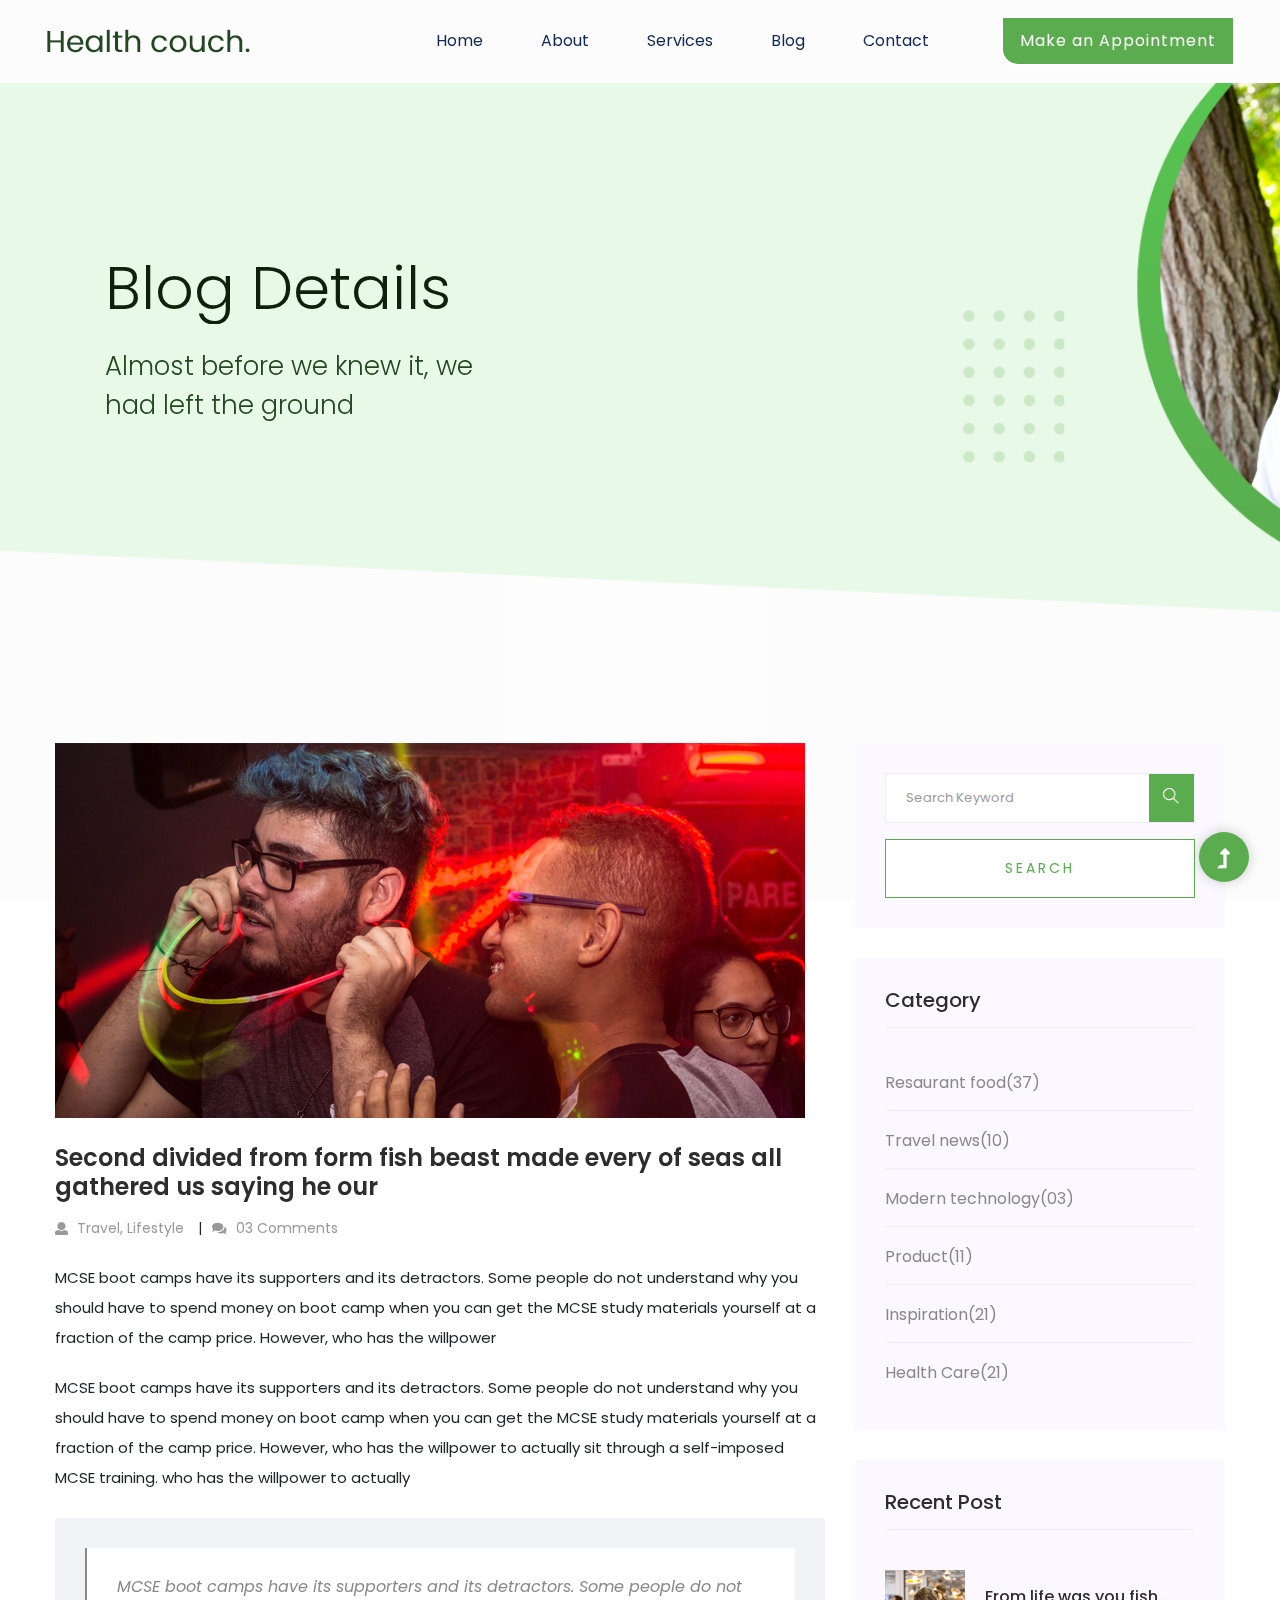
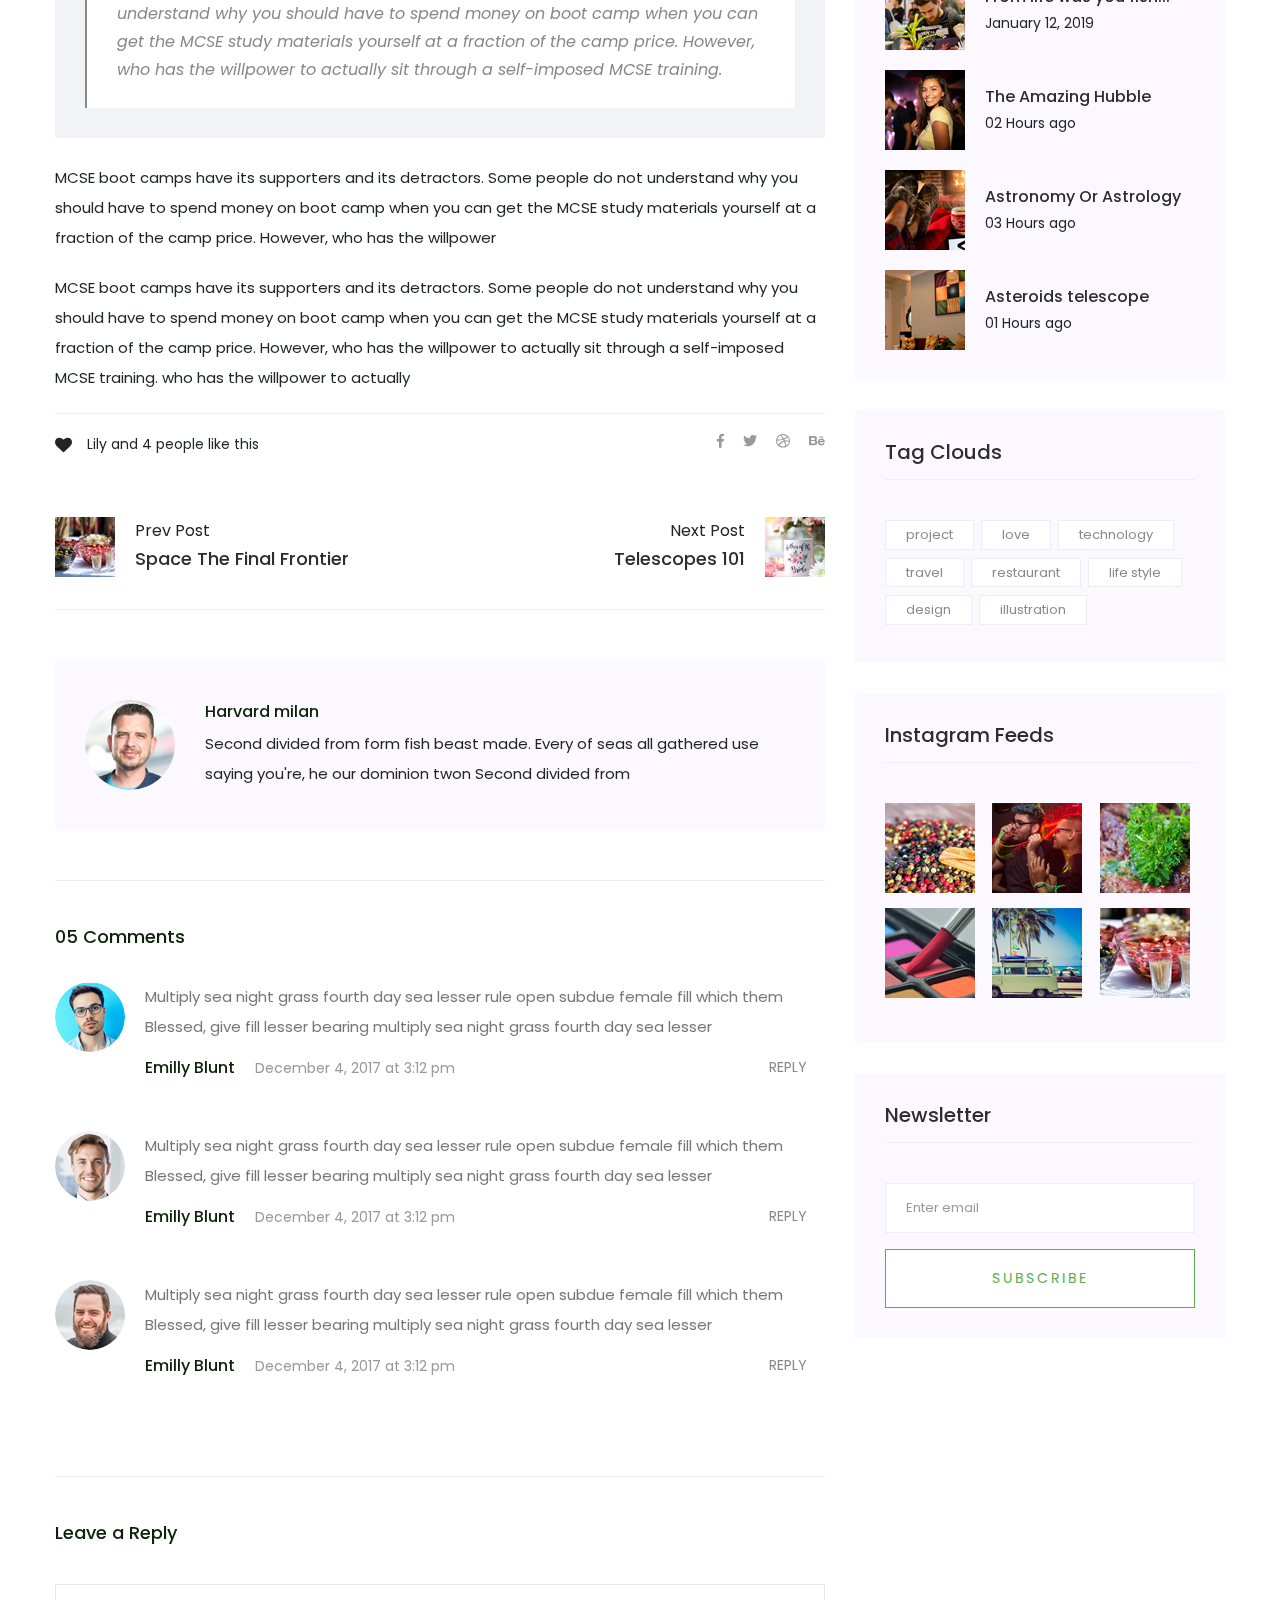
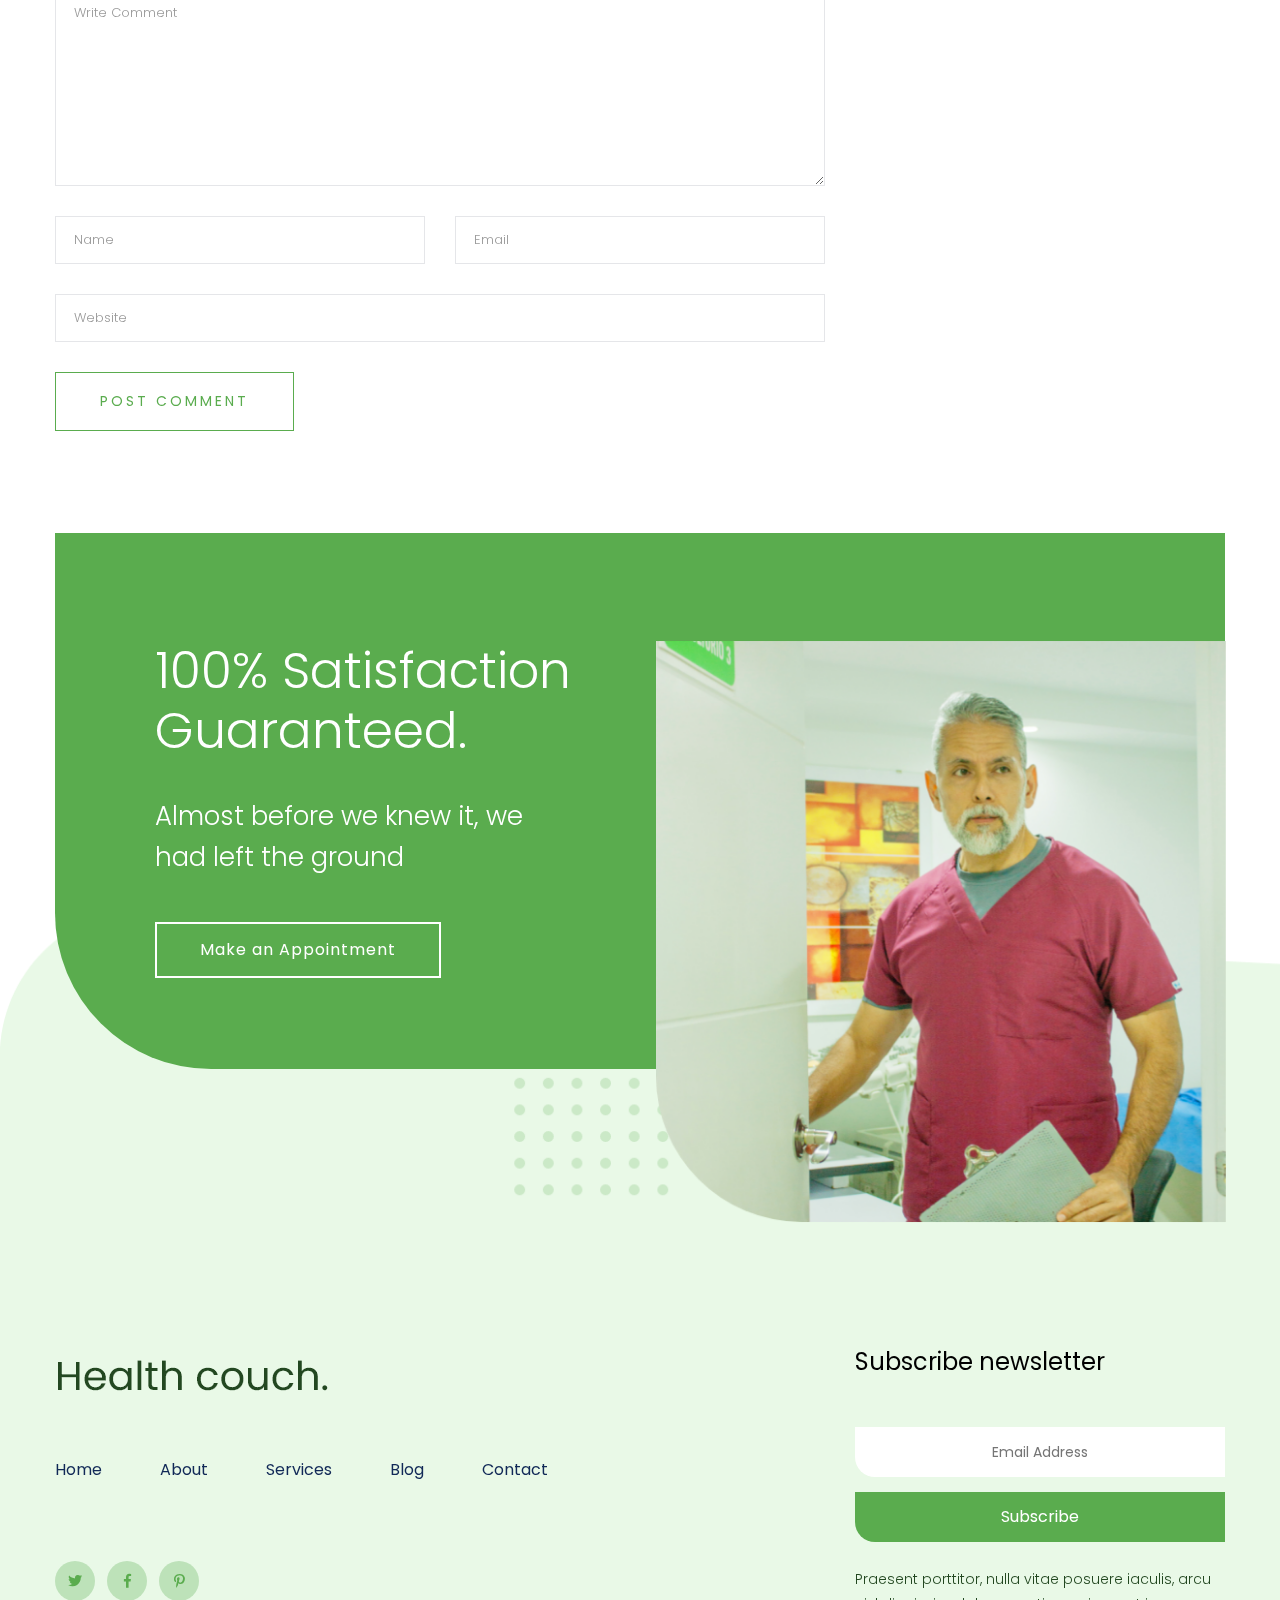
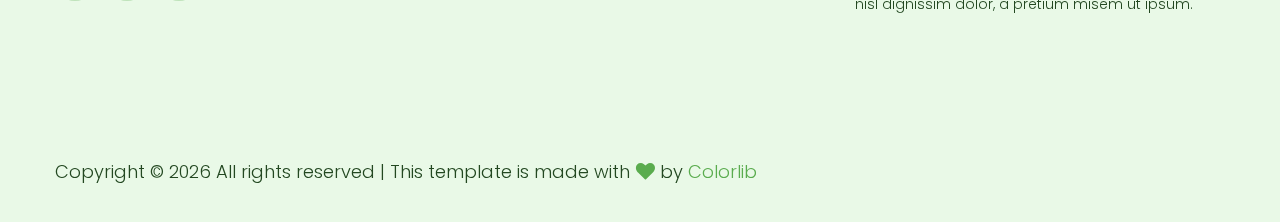
<file: blog_details.html>
<!DOCTYPE html>
<html class="no-js" lang="zxx">
  <head>
    <meta charset="utf-8" />
    <meta http-equiv="x-ua-compatible" content="ie=edge" />
    <title>Health | Template</title>
    <meta name="description" content="" />
    <meta name="viewport" content="width=device-width, initial-scale=1" />
    <link
      rel="shortcut icon"
      type="image/x-icon"
      href="assets/img/favicon.ico"
    />

    <!-- CSS here -->
    <link rel="stylesheet" href="assets/css/bootstrap.min.css" />
    <link rel="stylesheet" href="assets/css/owl.carousel.min.css" />
    <link rel="stylesheet" href="assets/css/slicknav.css" />
    <link rel="stylesheet" href="assets/css/animate.min.css" />
    <link rel="stylesheet" href="assets/css/magnific-popup.css" />
    <link rel="stylesheet" href="assets/css/fontawesome-all.min.css" />
    <link rel="stylesheet" href="assets/css/themify-icons.css" />
    <link rel="stylesheet" href="assets/css/slick.css" />
    <link rel="stylesheet" href="assets/css/nice-select.css" />
    <link rel="stylesheet" href="assets/css/style.css" />
  </head>

  <body>
    <!--? Preloader Start -->
    <div id="preloader-active">
      <div class="preloader d-flex align-items-center justify-content-center">
        <div class="preloader-inner position-relative">
          <div class="preloader-circle"></div>
          <div class="preloader-img pere-text">
            <img src="assets/img/logo/loder.png" alt="" />
          </div>
        </div>
      </div>
    </div>
    <!-- Preloader Start -->
    <header>
      <!--? Header Start -->
      <div class="header-area">
        <div class="main-header header-sticky">
          <div class="container-fluid">
            <div class="row align-items-center">
              <!-- Logo -->
              <div class="col-xl-2 col-lg-2 col-md-1">
                <div class="logo">
                  <a href="index.html"
                    ><img src="assets/img/logo/logo.png" alt=""
                  /></a>
                </div>
              </div>
              <div class="col-xl-10 col-lg-10 col-md-10">
                <div
                  class="menu-main d-flex align-items-center justify-content-end"
                >
                  <!-- Main-menu -->
                  <div class="main-menu f-right d-none d-lg-block">
                    <nav>
                      <ul id="navigation">
                        <li><a href="#">Home</a></li>
                        <li><a href="#">About</a></li>
                        <li><a href="#">Services</a></li>
                        <li>
                          <a href="#">Blog</a>
                          <ul class="submenu">
                            <li><a href="#">Blog</a></li>
                            <li><a href="#">Blog Details</a></li>
                            <li><a href="#">Element</a></li>
                          </ul>
                        </li>
                        <li><a href="#">Contact</a></li>
                      </ul>
                    </nav>
                  </div>
                  <div class="header-right-btn f-right d-none d-lg-block ml-15">
                    <a href="#" class="btn header-btn">Make an Appointment</a>
                  </div>
                </div>
              </div>
              <!-- Mobile Menu -->
              <div class="col-12">
                <div class="mobile_menu d-block d-lg-none"></div>
              </div>
            </div>
          </div>
        </div>
      </div>
      <!-- Header End -->
    </header>
    <main>
      <!--? Slider Area Start-->
      <div class="slider-area slider-area2">
        <div class="slider-active dot-style">
          <!-- Slider Single -->
          <div class="single-slider d-flex align-items-center slider-height2">
            <div class="container">
              <div class="row align-items-center">
                <div class="col-xl-7 col-lg-8 col-md-10">
                  <div class="hero-wrapper">
                    <div class="hero__caption">
                      <h1 data-animation="fadeInUp" data-delay=".3s">
                        Blog Details
                      </h1>
                      <p data-animation="fadeInUp" data-delay=".6s">
                        Almost before we knew it, we<br />
                        had left the ground
                      </p>
                    </div>
                  </div>
                </div>
              </div>
            </div>
          </div>
        </div>
      </div>
      <!-- Slider Area End -->
      <!--? Blog Area Start -->
      <section class="blog_area single-post-area section-padding">
        <div class="container">
          <div class="row">
            <div class="col-lg-8 posts-list">
              <div class="single-post">
                <div class="feature-img">
                  <img
                    class="img-fluid"
                    src="assets/img/blog/single_blog_1.png"
                    alt=""
                  />
                </div>
                <div class="blog_details">
                  <h2 style="color: #2d2d2d">
                    Second divided from form fish beast made every of seas all
                    gathered us saying he our
                  </h2>
                  <ul class="blog-info-link mt-3 mb-4">
                    <li>
                      <a href="#"
                        ><i class="fa fa-user"></i> Travel, Lifestyle</a
                      >
                    </li>
                    <li>
                      <a href="#"><i class="fa fa-comments"></i> 03 Comments</a>
                    </li>
                  </ul>
                  <p class="excert">
                    MCSE boot camps have its supporters and its detractors. Some
                    people do not understand why you should have to spend money
                    on boot camp when you can get the MCSE study materials
                    yourself at a fraction of the camp price. However, who has
                    the willpower
                  </p>
                  <p>
                    MCSE boot camps have its supporters and its detractors. Some
                    people do not understand why you should have to spend money
                    on boot camp when you can get the MCSE study materials
                    yourself at a fraction of the camp price. However, who has
                    the willpower to actually sit through a self-imposed MCSE
                    training. who has the willpower to actually
                  </p>
                  <div class="quote-wrapper">
                    <div class="quotes">
                      MCSE boot camps have its supporters and its detractors.
                      Some people do not understand why you should have to spend
                      money on boot camp when you can get the MCSE study
                      materials yourself at a fraction of the camp price.
                      However, who has the willpower to actually sit through a
                      self-imposed MCSE training.
                    </div>
                  </div>
                  <p>
                    MCSE boot camps have its supporters and its detractors. Some
                    people do not understand why you should have to spend money
                    on boot camp when you can get the MCSE study materials
                    yourself at a fraction of the camp price. However, who has
                    the willpower
                  </p>
                  <p>
                    MCSE boot camps have its supporters and its detractors. Some
                    people do not understand why you should have to spend money
                    on boot camp when you can get the MCSE study materials
                    yourself at a fraction of the camp price. However, who has
                    the willpower to actually sit through a self-imposed MCSE
                    training. who has the willpower to actually
                  </p>
                </div>
              </div>
              <div class="navigation-top">
                <div class="d-sm-flex justify-content-between text-center">
                  <p class="like-info">
                    <span class="align-middle"
                      ><i class="fa fa-heart"></i
                    ></span>
                    Lily and 4 people like this
                  </p>
                  <div class="col-sm-4 text-center my-2 my-sm-0">
                    <!-- <p class="comment-count"><span class="align-middle"><i class="fa fa-comment"></i></span> 06 Comments</p> -->
                  </div>
                  <ul class="social-icons">
                    <li>
                      <a href="https://www.facebook.com/sai4ull"
                        ><i class="fab fa-facebook-f"></i
                      ></a>
                    </li>
                    <li>
                      <a href="#"><i class="fab fa-twitter"></i></a>
                    </li>
                    <li>
                      <a href="#"><i class="fab fa-dribbble"></i></a>
                    </li>
                    <li>
                      <a href="#"><i class="fab fa-behance"></i></a>
                    </li>
                  </ul>
                </div>
                <div class="navigation-area">
                  <div class="row">
                    <div
                      class="col-lg-6 col-md-6 col-12 nav-left flex-row d-flex justify-content-start align-items-center"
                    >
                      <div class="thumb">
                        <a href="#">
                          <img
                            class="img-fluid"
                            src="assets/img/post/preview.png"
                            alt=""
                          />
                        </a>
                      </div>
                      <div class="arrow">
                        <a href="#">
                          <span class="lnr text-white ti-arrow-left"></span>
                        </a>
                      </div>
                      <div class="detials">
                        <p>Prev Post</p>
                        <a href="#">
                          <h4 style="color: #2d2d2d">
                            Space The Final Frontier
                          </h4>
                        </a>
                      </div>
                    </div>
                    <div
                      class="col-lg-6 col-md-6 col-12 nav-right flex-row d-flex justify-content-end align-items-center"
                    >
                      <div class="detials">
                        <p>Next Post</p>
                        <a href="#">
                          <h4 style="color: #2d2d2d">Telescopes 101</h4>
                        </a>
                      </div>
                      <div class="arrow">
                        <a href="#">
                          <span class="lnr text-white ti-arrow-right"></span>
                        </a>
                      </div>
                      <div class="thumb">
                        <a href="#">
                          <img
                            class="img-fluid"
                            src="assets/img/post/next.png"
                            alt=""
                          />
                        </a>
                      </div>
                    </div>
                  </div>
                </div>
              </div>
              <div class="blog-author">
                <div class="media align-items-center">
                  <img src="assets/img/blog/author.png" alt="" />
                  <div class="media-body">
                    <a href="#">
                      <h4>Harvard milan</h4>
                    </a>
                    <p>
                      Second divided from form fish beast made. Every of seas
                      all gathered use saying you're, he our dominion twon
                      Second divided from
                    </p>
                  </div>
                </div>
              </div>
              <div class="comments-area">
                <h4>05 Comments</h4>
                <div class="comment-list">
                  <div class="single-comment justify-content-between d-flex">
                    <div class="user justify-content-between d-flex">
                      <div class="thumb">
                        <img src="assets/img/comment/comment_1.png" alt="" />
                      </div>
                      <div class="desc">
                        <p class="comment">
                          Multiply sea night grass fourth day sea lesser rule
                          open subdue female fill which them Blessed, give fill
                          lesser bearing multiply sea night grass fourth day sea
                          lesser
                        </p>
                        <div class="d-flex justify-content-between">
                          <div class="d-flex align-items-center">
                            <h5>
                              <a href="#">Emilly Blunt</a>
                            </h5>
                            <p class="date">December 4, 2017 at 3:12 pm</p>
                          </div>
                          <div class="reply-btn">
                            <a href="#" class="btn-reply text-uppercase"
                              >reply</a
                            >
                          </div>
                        </div>
                      </div>
                    </div>
                  </div>
                </div>
                <div class="comment-list">
                  <div class="single-comment justify-content-between d-flex">
                    <div class="user justify-content-between d-flex">
                      <div class="thumb">
                        <img src="assets/img/comment/comment_2.png" alt="" />
                      </div>
                      <div class="desc">
                        <p class="comment">
                          Multiply sea night grass fourth day sea lesser rule
                          open subdue female fill which them Blessed, give fill
                          lesser bearing multiply sea night grass fourth day sea
                          lesser
                        </p>
                        <div class="d-flex justify-content-between">
                          <div class="d-flex align-items-center">
                            <h5>
                              <a href="#">Emilly Blunt</a>
                            </h5>
                            <p class="date">December 4, 2017 at 3:12 pm</p>
                          </div>
                          <div class="reply-btn">
                            <a href="#" class="btn-reply text-uppercase"
                              >reply</a
                            >
                          </div>
                        </div>
                      </div>
                    </div>
                  </div>
                </div>
                <div class="comment-list">
                  <div class="single-comment justify-content-between d-flex">
                    <div class="user justify-content-between d-flex">
                      <div class="thumb">
                        <img src="assets/img/comment/comment_3.png" alt="" />
                      </div>
                      <div class="desc">
                        <p class="comment">
                          Multiply sea night grass fourth day sea lesser rule
                          open subdue female fill which them Blessed, give fill
                          lesser bearing multiply sea night grass fourth day sea
                          lesser
                        </p>
                        <div class="d-flex justify-content-between">
                          <div class="d-flex align-items-center">
                            <h5>
                              <a href="#">Emilly Blunt</a>
                            </h5>
                            <p class="date">December 4, 2017 at 3:12 pm</p>
                          </div>
                          <div class="reply-btn">
                            <a href="#" class="btn-reply text-uppercase"
                              >reply</a
                            >
                          </div>
                        </div>
                      </div>
                    </div>
                  </div>
                </div>
              </div>
              <div class="comment-form">
                <h4>Leave a Reply</h4>
                <form
                  class="form-contact comment_form"
                  action="#"
                  id="commentForm"
                >
                  <div class="row">
                    <div class="col-12">
                      <div class="form-group">
                        <textarea
                          class="form-control w-100"
                          name="comment"
                          id="comment"
                          cols="30"
                          rows="9"
                          placeholder="Write Comment"
                        ></textarea>
                      </div>
                    </div>
                    <div class="col-sm-6">
                      <div class="form-group">
                        <input
                          class="form-control"
                          name="name"
                          id="name"
                          type="text"
                          placeholder="Name"
                        />
                      </div>
                    </div>
                    <div class="col-sm-6">
                      <div class="form-group">
                        <input
                          class="form-control"
                          name="email"
                          id="email"
                          type="email"
                          placeholder="Email"
                        />
                      </div>
                    </div>
                    <div class="col-12">
                      <div class="form-group">
                        <input
                          class="form-control"
                          name="website"
                          id="website"
                          type="text"
                          placeholder="Website"
                        />
                      </div>
                    </div>
                  </div>
                  <div class="form-group">
                    <button
                      type="submit"
                      class="button button-contactForm btn_1 boxed-btn"
                    >
                      Post Comment
                    </button>
                  </div>
                </form>
              </div>
            </div>
            <div class="col-lg-4">
              <div class="blog_right_sidebar">
                <aside class="single_sidebar_widget search_widget">
                  <form action="#">
                    <div class="form-group">
                      <div class="input-group mb-3">
                        <input
                          type="text"
                          class="form-control"
                          placeholder="Search Keyword"
                          onfocus="this.placeholder = ''"
                          onblur="this.placeholder = 'Search Keyword'"
                        />
                        <div class="input-group-append">
                          <button class="btns" type="button">
                            <i class="ti-search"></i>
                          </button>
                        </div>
                      </div>
                    </div>
                    <button
                      class="button rounded-0 primary-bg text-white w-100 btn_1 boxed-btn"
                      type="submit"
                    >
                      Search
                    </button>
                  </form>
                </aside>
                <aside class="single_sidebar_widget post_category_widget">
                  <h4 class="widget_title" style="color: #2d2d2d">Category</h4>
                  <ul class="list cat-list">
                    <li>
                      <a href="#" class="d-flex">
                        <p>Resaurant food</p>
                        <p>(37)</p>
                      </a>
                    </li>
                    <li>
                      <a href="#" class="d-flex">
                        <p>Travel news</p>
                        <p>(10)</p>
                      </a>
                    </li>
                    <li>
                      <a href="#" class="d-flex">
                        <p>Modern technology</p>
                        <p>(03)</p>
                      </a>
                    </li>
                    <li>
                      <a href="#" class="d-flex">
                        <p>Product</p>
                        <p>(11)</p>
                      </a>
                    </li>
                    <li>
                      <a href="#" class="d-flex">
                        <p>Inspiration</p>
                        <p>(21)</p>
                      </a>
                    </li>
                    <li>
                      <a href="#" class="d-flex">
                        <p>Health Care</p>
                        <p>(21)</p>
                      </a>
                    </li>
                  </ul>
                </aside>
                <aside class="single_sidebar_widget popular_post_widget">
                  <h3 class="widget_title" style="color: #2d2d2d">
                    Recent Post
                  </h3>
                  <div class="media post_item">
                    <img src="assets/img/post/post_1.png" alt="post" />
                    <div class="media-body">
                      <a href="blog_details.html">
                        <h3 style="color: #2d2d2d">
                          From life was you fish...
                        </h3>
                      </a>
                      <p>January 12, 2019</p>
                    </div>
                  </div>
                  <div class="media post_item">
                    <img src="assets/img/post/post_2.png" alt="post" />
                    <div class="media-body">
                      <a href="blog_details.html">
                        <h3 style="color: #2d2d2d">The Amazing Hubble</h3>
                      </a>
                      <p>02 Hours ago</p>
                    </div>
                  </div>
                  <div class="media post_item">
                    <img src="assets/img/post/post_3.png" alt="post" />
                    <div class="media-body">
                      <a href="blog_details.html">
                        <h3 style="color: #2d2d2d">Astronomy Or Astrology</h3>
                      </a>
                      <p>03 Hours ago</p>
                    </div>
                  </div>
                  <div class="media post_item">
                    <img src="assets/img/post/post_4.png" alt="post" />
                    <div class="media-body">
                      <a href="blog_details.html">
                        <h3 style="color: #2d2d2d">Asteroids telescope</h3>
                      </a>
                      <p>01 Hours ago</p>
                    </div>
                  </div>
                </aside>
                <aside class="single_sidebar_widget tag_cloud_widget">
                  <h4 class="widget_title" style="color: #2d2d2d">
                    Tag Clouds
                  </h4>
                  <ul class="list">
                    <li>
                      <a href="#">project</a>
                    </li>
                    <li>
                      <a href="#">love</a>
                    </li>
                    <li>
                      <a href="#">technology</a>
                    </li>
                    <li>
                      <a href="#">travel</a>
                    </li>
                    <li>
                      <a href="#">restaurant</a>
                    </li>
                    <li>
                      <a href="#">life style</a>
                    </li>
                    <li>
                      <a href="#">design</a>
                    </li>
                    <li>
                      <a href="#">illustration</a>
                    </li>
                  </ul>
                </aside>
                <aside class="single_sidebar_widget instagram_feeds">
                  <h4 class="widget_title" style="color: #2d2d2d">
                    Instagram Feeds
                  </h4>
                  <ul class="instagram_row flex-wrap">
                    <li>
                      <a href="#">
                        <img
                          class="img-fluid"
                          src="assets/img/post/post_5.png"
                          alt=""
                        />
                      </a>
                    </li>
                    <li>
                      <a href="#">
                        <img
                          class="img-fluid"
                          src="assets/img/post/post_6.png"
                          alt=""
                        />
                      </a>
                    </li>
                    <li>
                      <a href="#">
                        <img
                          class="img-fluid"
                          src="assets/img/post/post_7.png"
                          alt=""
                        />
                      </a>
                    </li>
                    <li>
                      <a href="#">
                        <img
                          class="img-fluid"
                          src="assets/img/post/post_8.png"
                          alt=""
                        />
                      </a>
                    </li>
                    <li>
                      <a href="#">
                        <img
                          class="img-fluid"
                          src="assets/img/post/post_9.png"
                          alt=""
                        />
                      </a>
                    </li>
                    <li>
                      <a href="#">
                        <img
                          class="img-fluid"
                          src="assets/img/post/post_10.png"
                          alt=""
                        />
                      </a>
                    </li>
                  </ul>
                </aside>
                <aside class="single_sidebar_widget newsletter_widget">
                  <h4 class="widget_title" style="color: #2d2d2d">
                    Newsletter
                  </h4>
                  <form action="#">
                    <div class="form-group">
                      <input
                        type="email"
                        class="form-control"
                        onfocus="this.placeholder = ''"
                        onblur="this.placeholder = 'Enter email'"
                        placeholder="Enter email"
                        required
                      />
                    </div>
                    <button
                      class="button rounded-0 primary-bg text-white w-100 btn_1 boxed-btn"
                      type="submit"
                    >
                      Subscribe
                    </button>
                  </form>
                </aside>
              </div>
            </div>
          </div>
        </div>
      </section>
      <!-- Blog Area End -->
      <!--? About Law Start-->
      <section class="about-low-area mt-60">
        <div class="container">
          <div class="about-cap-wrapper">
            <div class="row">
              <div class="col-xl-5 col-lg-6 col-md-10 offset-xl-1">
                <div class="about-caption mb-50">
                  <!-- Section Tittle -->
                  <div class="section-tittle mb-35">
                    <h2>100% satisfaction guaranteed.</h2>
                  </div>
                  <p>Almost before we knew it, we had left the ground</p>
                  <a href="about.html" class="border-btn"
                    >Make an Appointment</a
                  >
                </div>
              </div>
              <div class="col-lg-6 col-md-12">
                <!-- about-img -->
                <div class="about-img">
                  <div class="about-font-img">
                    <img src="assets/img/gallery/about2.png" alt="" />
                  </div>
                </div>
              </div>
            </div>
          </div>
        </div>
      </section>
      <!-- About Law End-->
    </main>
    <footer>
      <div
        class="footer-wrappr section-bg3"
        data-background="assets/img/gallery/footer-bg.png"
      >
        <div class="footer-area footer-padding">
          <div class="container">
            <div class="row justify-content-between">
              <div class="col-xl-8 col-lg-8 col-md-6 col-sm-12">
                <div class="single-footer-caption mb-50">
                  <!-- logo -->
                  <div class="footer-logo mb-25">
                    <a href="index.html"
                      ><img src="assets/img/logo/logo2_footer.png" alt=""
                    /></a>
                  </div>
                  <d iv class="header-area">
                    <div class="main-header main-header2">
                      <div
                        class="menu-main d-flex align-items-center justify-content-start"
                      >
                        <!-- Main-menu -->
                        <div class="main-menu main-menu2">
                          <nav>
                            <ul>
                              <li><a href="index.html">Home</a></li>
                              <li><a href="about.html">About</a></li>
                              <li><a href="services.html">Services</a></li>
                              <li><a href="blog.html">Blog</a></li>
                              <li><a href="contact.html">Contact</a></li>
                            </ul>
                          </nav>
                        </div>
                      </div>
                    </div>
                  </d>
                  <!-- social -->
                  <div class="footer-social mt-50">
                    <a href="#"><i class="fab fa-twitter"></i></a>
                    <a href="https://bit.ly/sai4ull"
                      ><i class="fab fa-facebook-f"></i
                    ></a>
                    <a href="#"><i class="fab fa-pinterest-p"></i></a>
                  </div>
                </div>
              </div>
              <div class="col-xl-4 col-lg-4 col-md-6 col-sm-12">
                <div class="single-footer-caption">
                  <div class="footer-tittle mb-50">
                    <h4>Subscribe newsletter</h4>
                  </div>
                  <!-- Form -->
                  <div class="footer-form">
                    <div id="mc_embed_signup">
                      <form
                        target="_blank"
                        action="https://spondonit.us12.list-manage.com/subscribe/post?u=1462626880ade1ac87bd9c93a&amp;id=92a4423d01"
                        method="get"
                        class="subscribe_form relative mail_part"
                        novalidate="true"
                      >
                        <input
                          type="email"
                          name="EMAIL"
                          id="newsletter-form-email"
                          placeholder=" Email Address "
                          class="placeholder hide-on-focus"
                          onfocus="this.placeholder = ''"
                          onblur="this.placeholder = 'Enter your email'"
                        />
                        <div class="form-icon">
                          <button
                            type="submit"
                            name="submit"
                            id="newsletter-submit"
                            class="email_icon newsletter-submit button-contactForm"
                          >
                            Subscribe
                          </button>
                        </div>
                        <div class="mt-10 info"></div>
                      </form>
                    </div>
                  </div>
                  <div class="footer-tittle">
                    <div class="footer-pera">
                      <p>
                        Praesent porttitor, nulla vitae posuere iaculis, arcu
                        nisl dignissim dolor, a pretium misem ut ipsum.
                      </p>
                    </div>
                  </div>
                </div>
              </div>
            </div>
          </div>
        </div>
        <!-- footer-bottom area -->
        <div class="footer-bottom-area">
          <div class="container">
            <div class="footer-border">
              <div class="row">
                <div class="col-xl-10">
                  <div class="footer-copy-right">
                    <p>
                      <!-- Link back to Colorlib can't be removed. Template is licensed under CC BY 3.0. -->
                      Copyright &copy;
                      <script>
                        document.write(new Date().getFullYear());
                      </script>
                      All rights reserved | This template is made with
                      <i class="fa fa-heart" aria-hidden="true"></i> by
                      <a href="https://colorlib.com" target="_blank"
                        >Colorlib</a
                      >
                      <!-- Link back to Colorlib can't be removed. Template is licensed under CC BY 3.0. -->
                    </p>
                  </div>
                </div>
              </div>
            </div>
          </div>
        </div>
      </div>
    </footer>
    <!-- Scroll Up -->
    <div id="back-top">
      <a title="Go to Top" href="#"> <i class="fas fa-level-up-alt"></i></a>
    </div>

    <!-- JS here -->

    <script src="./assets/js/vendor/modernizr-3.5.0.min.js"></script>
    <!-- Jquery, Popper, Bootstrap -->
    <script src="./assets/js/vendor/jquery-1.12.4.min.js"></script>
    <script src="./assets/js/popper.min.js"></script>
    <script src="./assets/js/bootstrap.min.js"></script>
    <!-- Jquery Mobile Menu -->
    <script src="./assets/js/jquery.slicknav.min.js"></script>

    <!-- Jquery Slick , Owl-Carousel Plugins -->
    <script src="./assets/js/owl.carousel.min.js"></script>
    <script src="./assets/js/slick.min.js"></script>

    <!-- One Page, Animated-HeadLin -->
    <script src="./assets/js/wow.min.js"></script>
    <script src="./assets/js/animated.headline.js"></script>
    <script src="./assets/js/jquery.magnific-popup.js"></script>

    <!-- Nice-select, sticky -->
    <script src="./assets/js/jquery.nice-select.min.js"></script>
    <script src="./assets/js/jquery.sticky.js"></script>

    <!-- contact js -->
    <script src="./assets/js/contact.js"></script>
    <script src="./assets/js/jquery.form.js"></script>
    <script src="./assets/js/jquery.validate.min.js"></script>
    <script src="./assets/js/mail-script.js"></script>
    <script src="./assets/js/jquery.ajaxchimp.min.js"></script>

    <!-- Jquery Plugins, main Jquery -->
    <script src="./assets/js/plugins.js"></script>
    <script src="./assets/js/main.js"></script>
  </body>
</html>
</file>
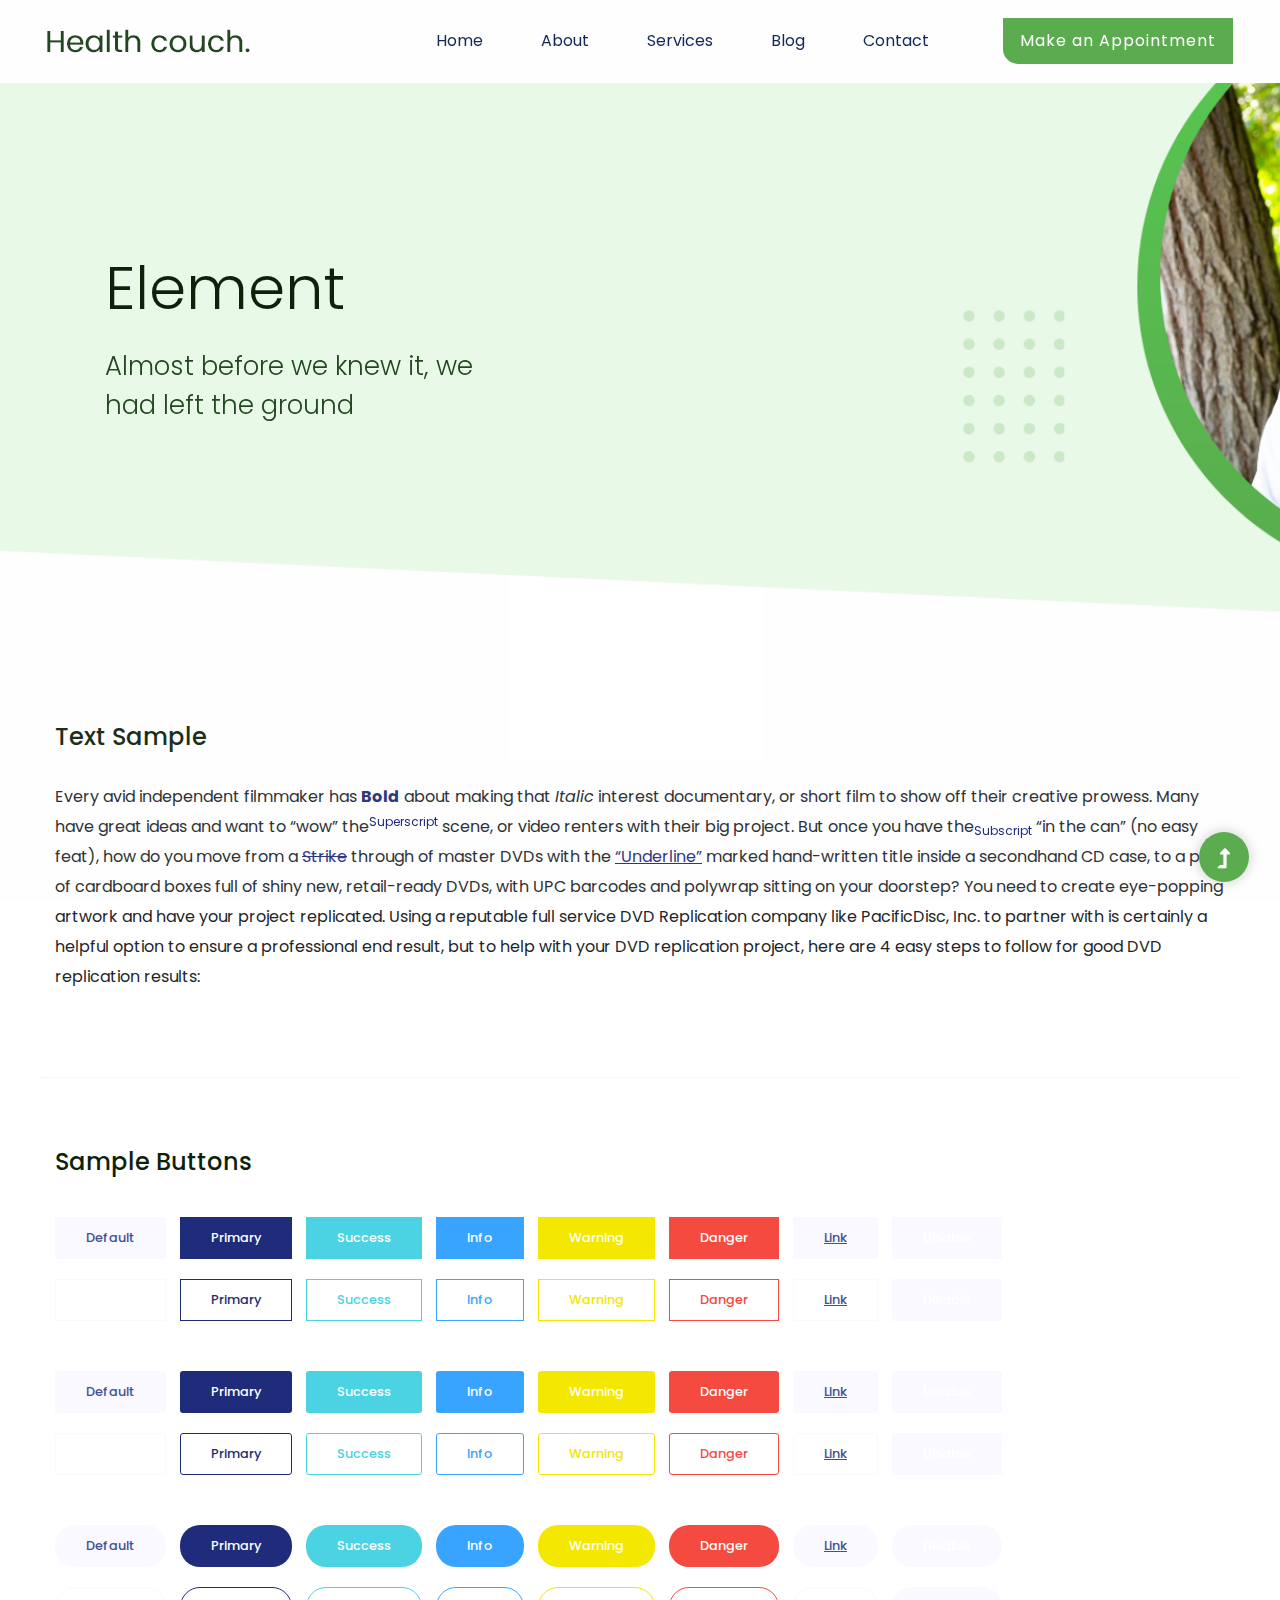
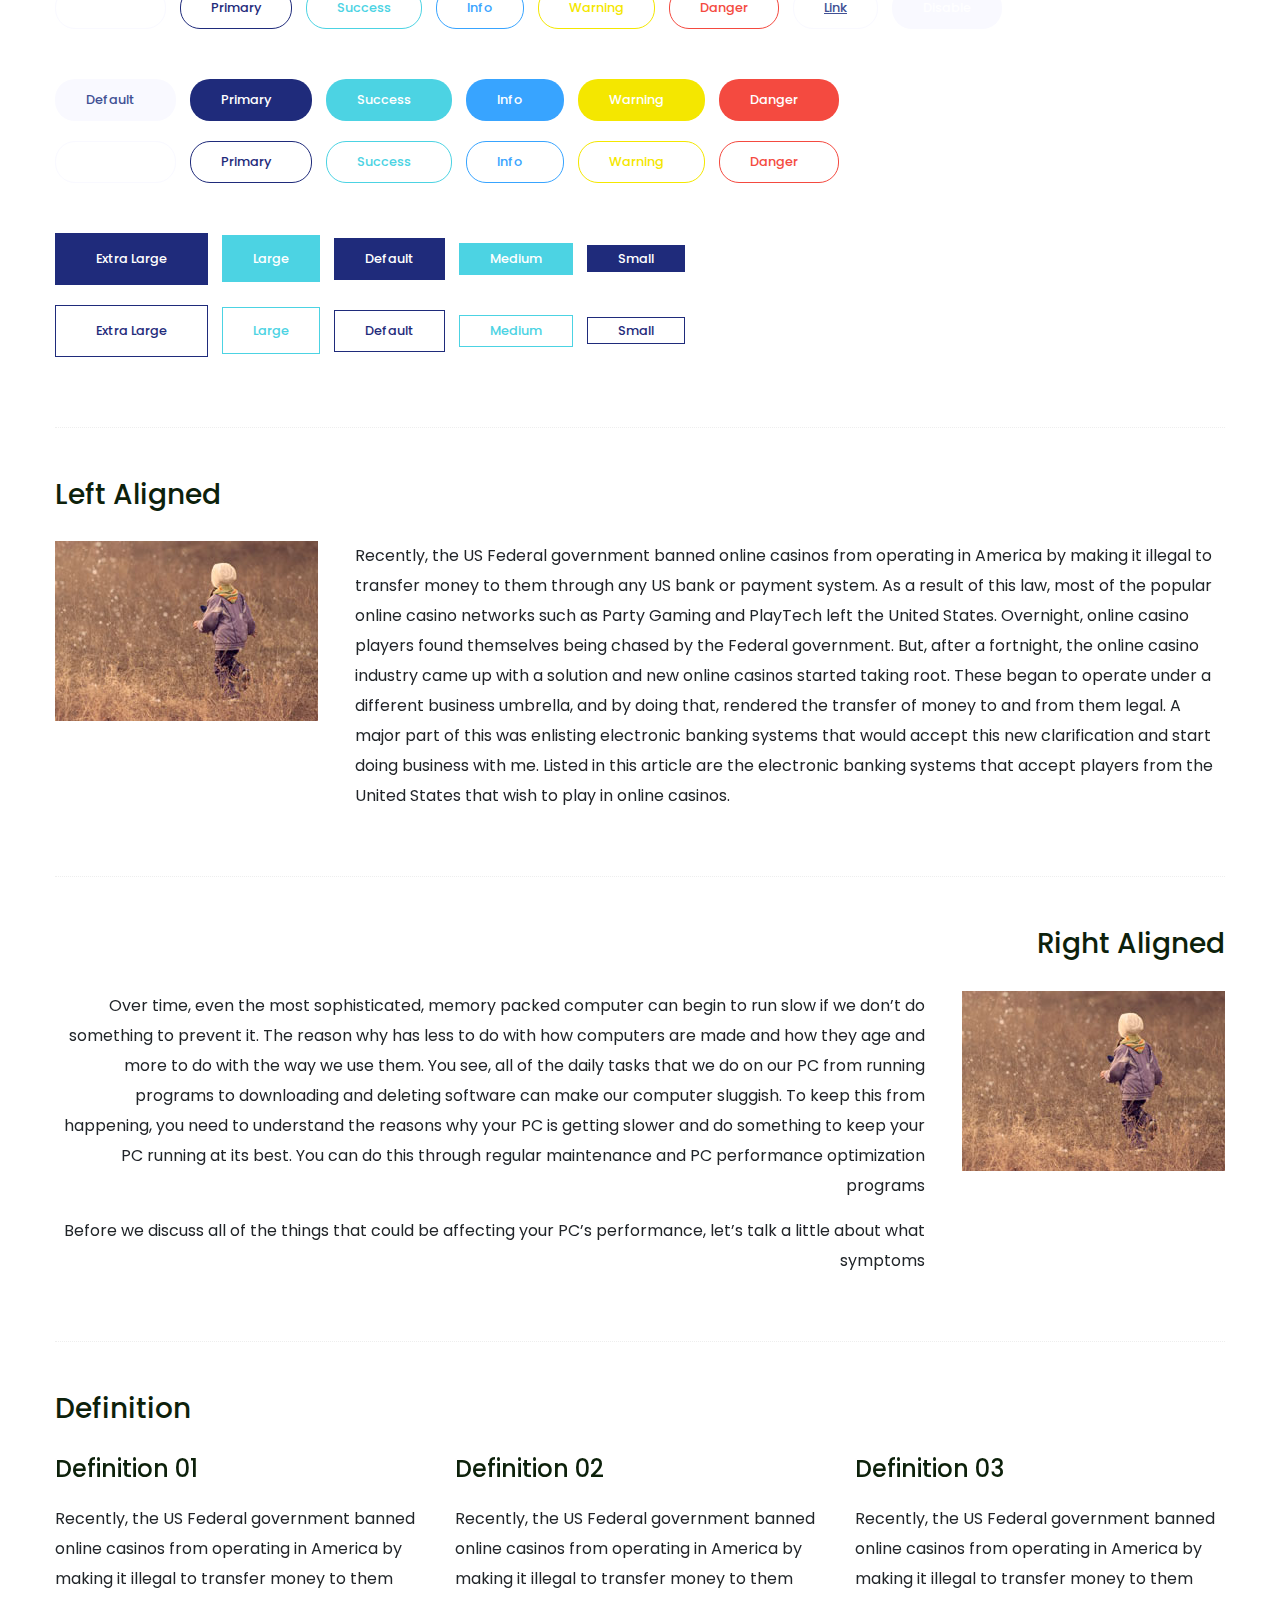
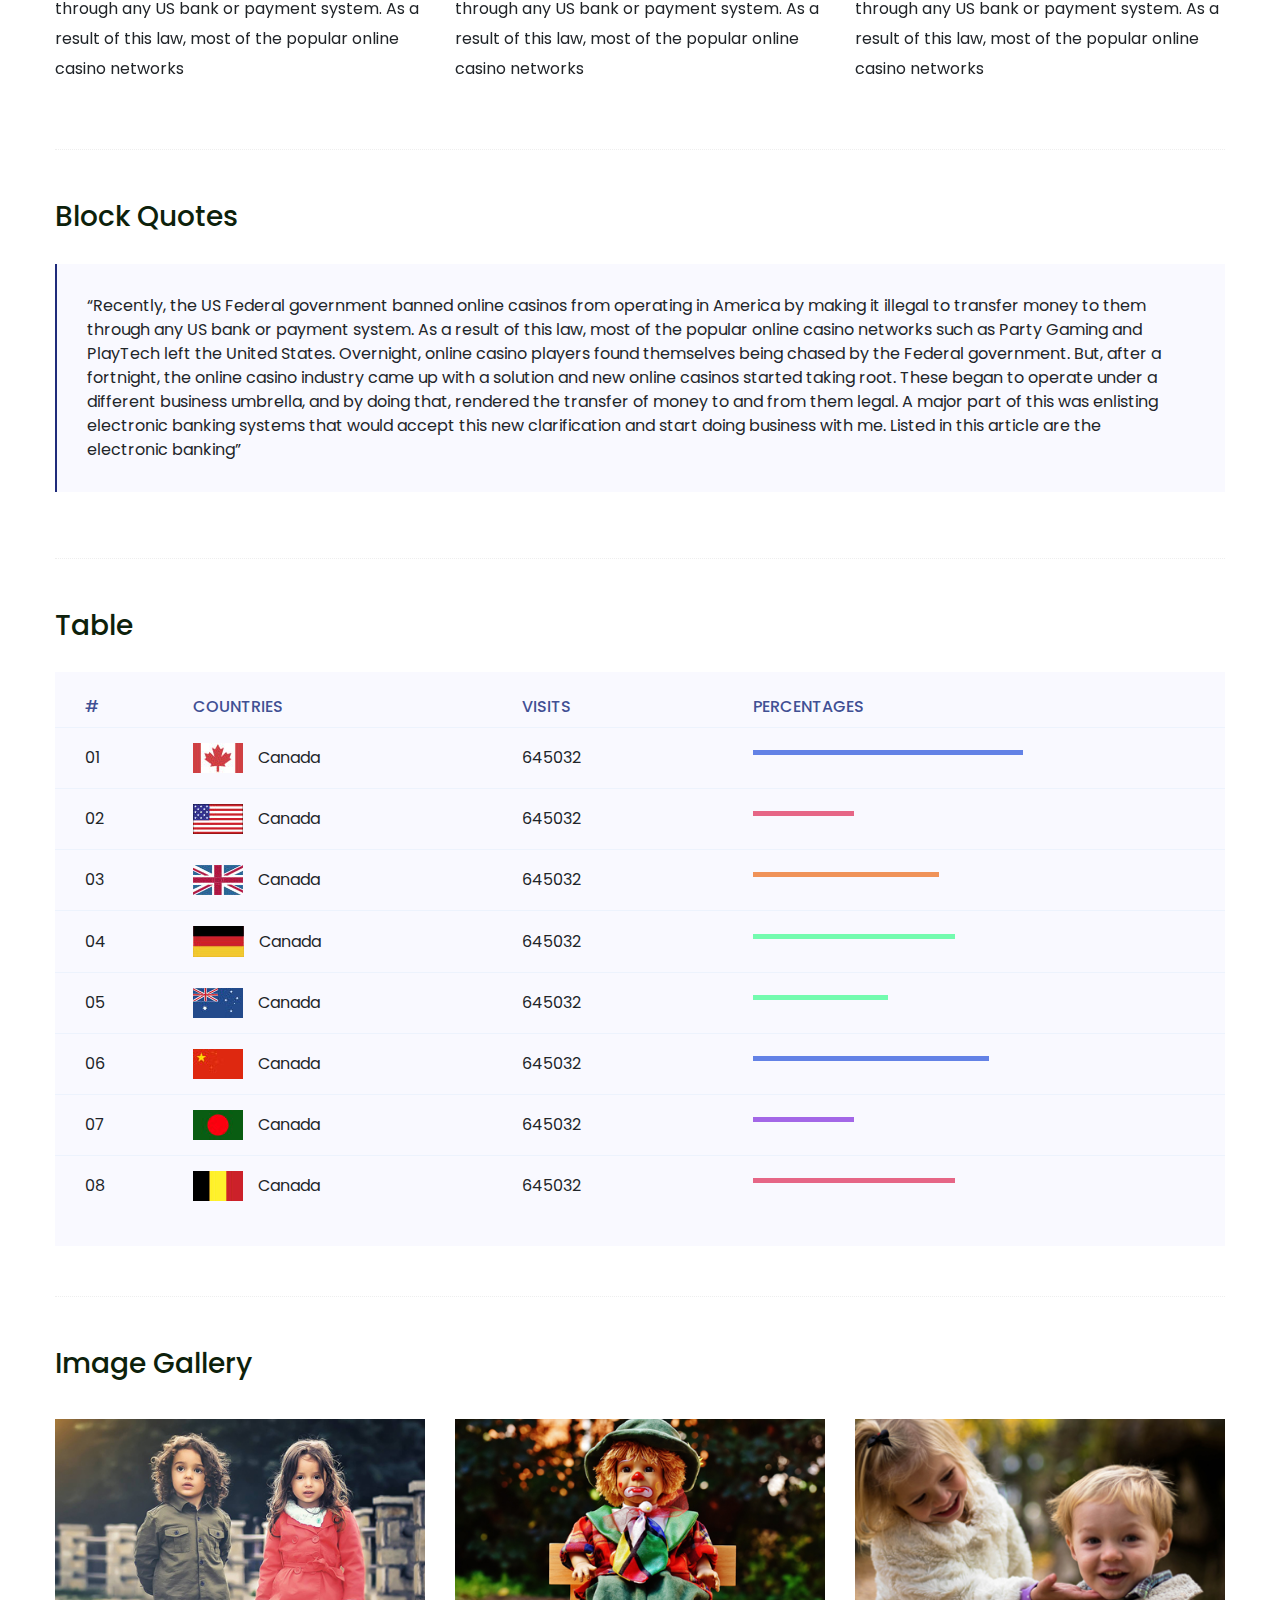
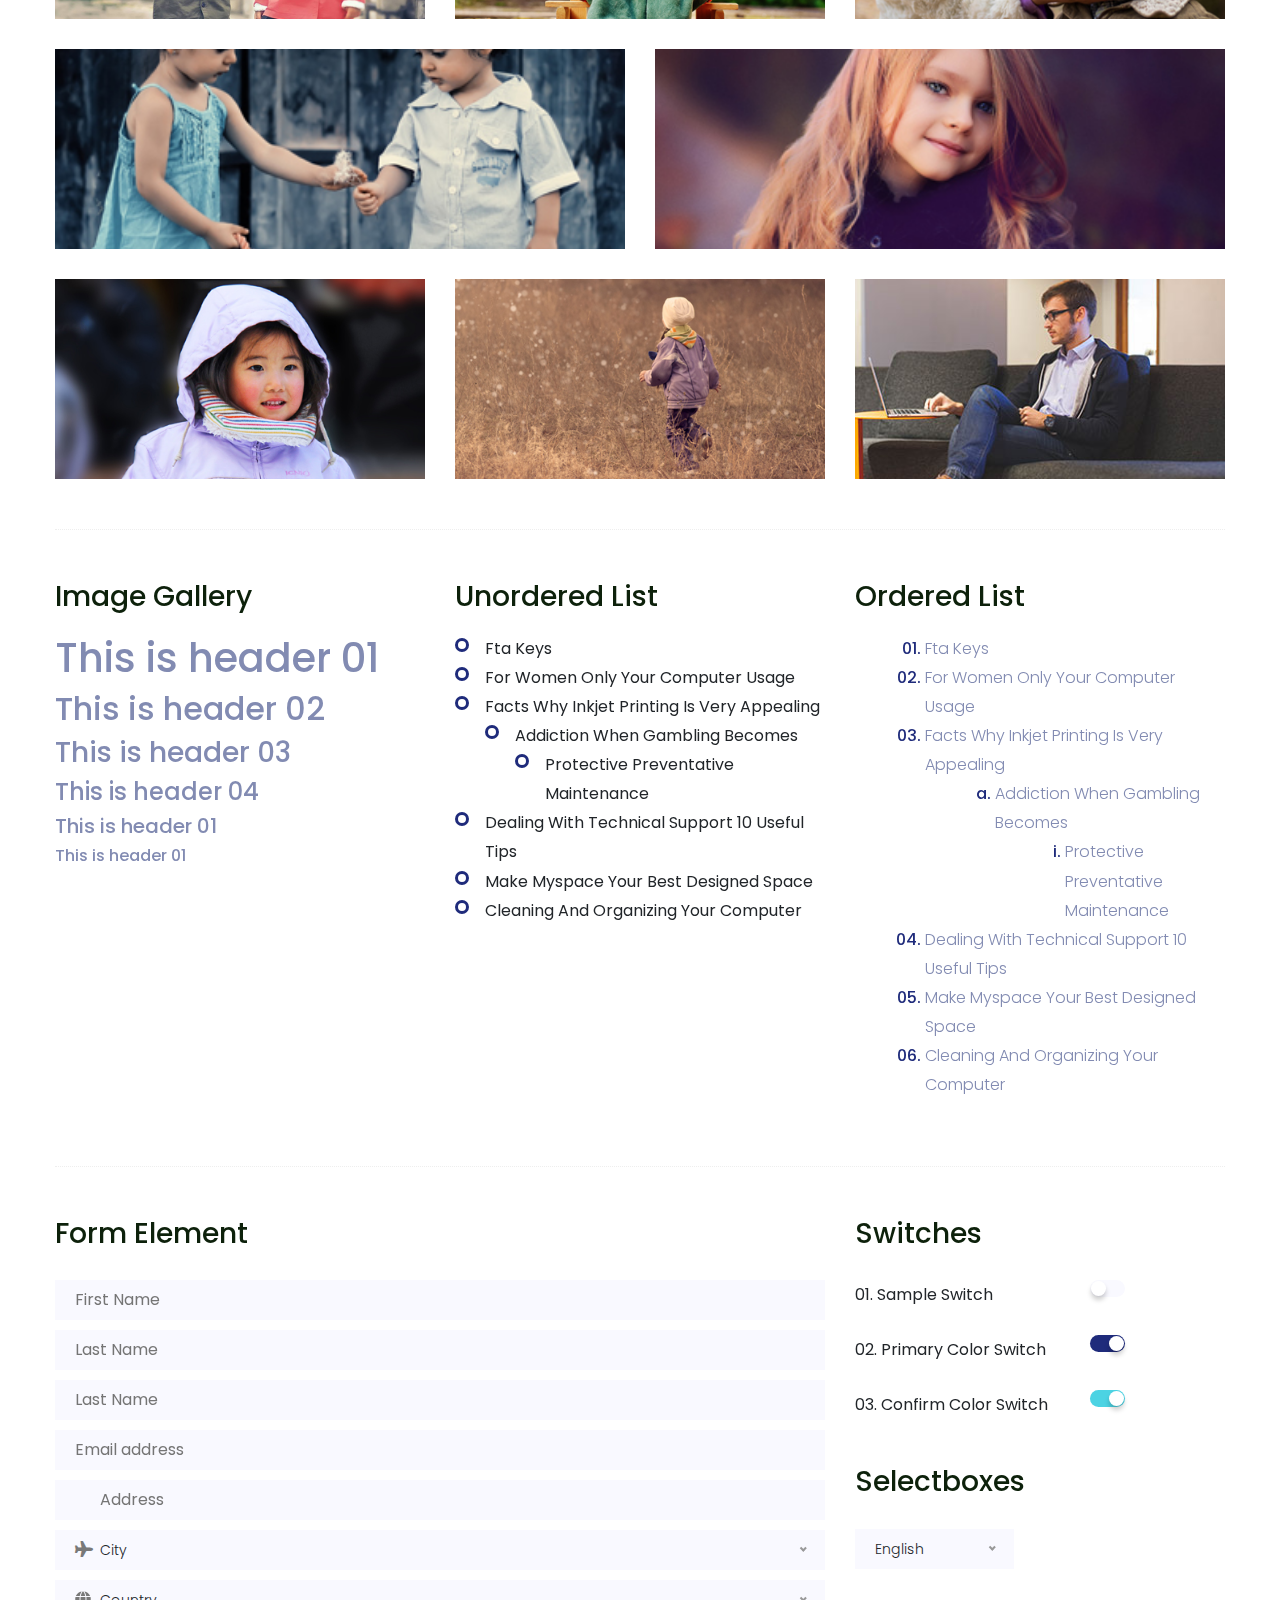
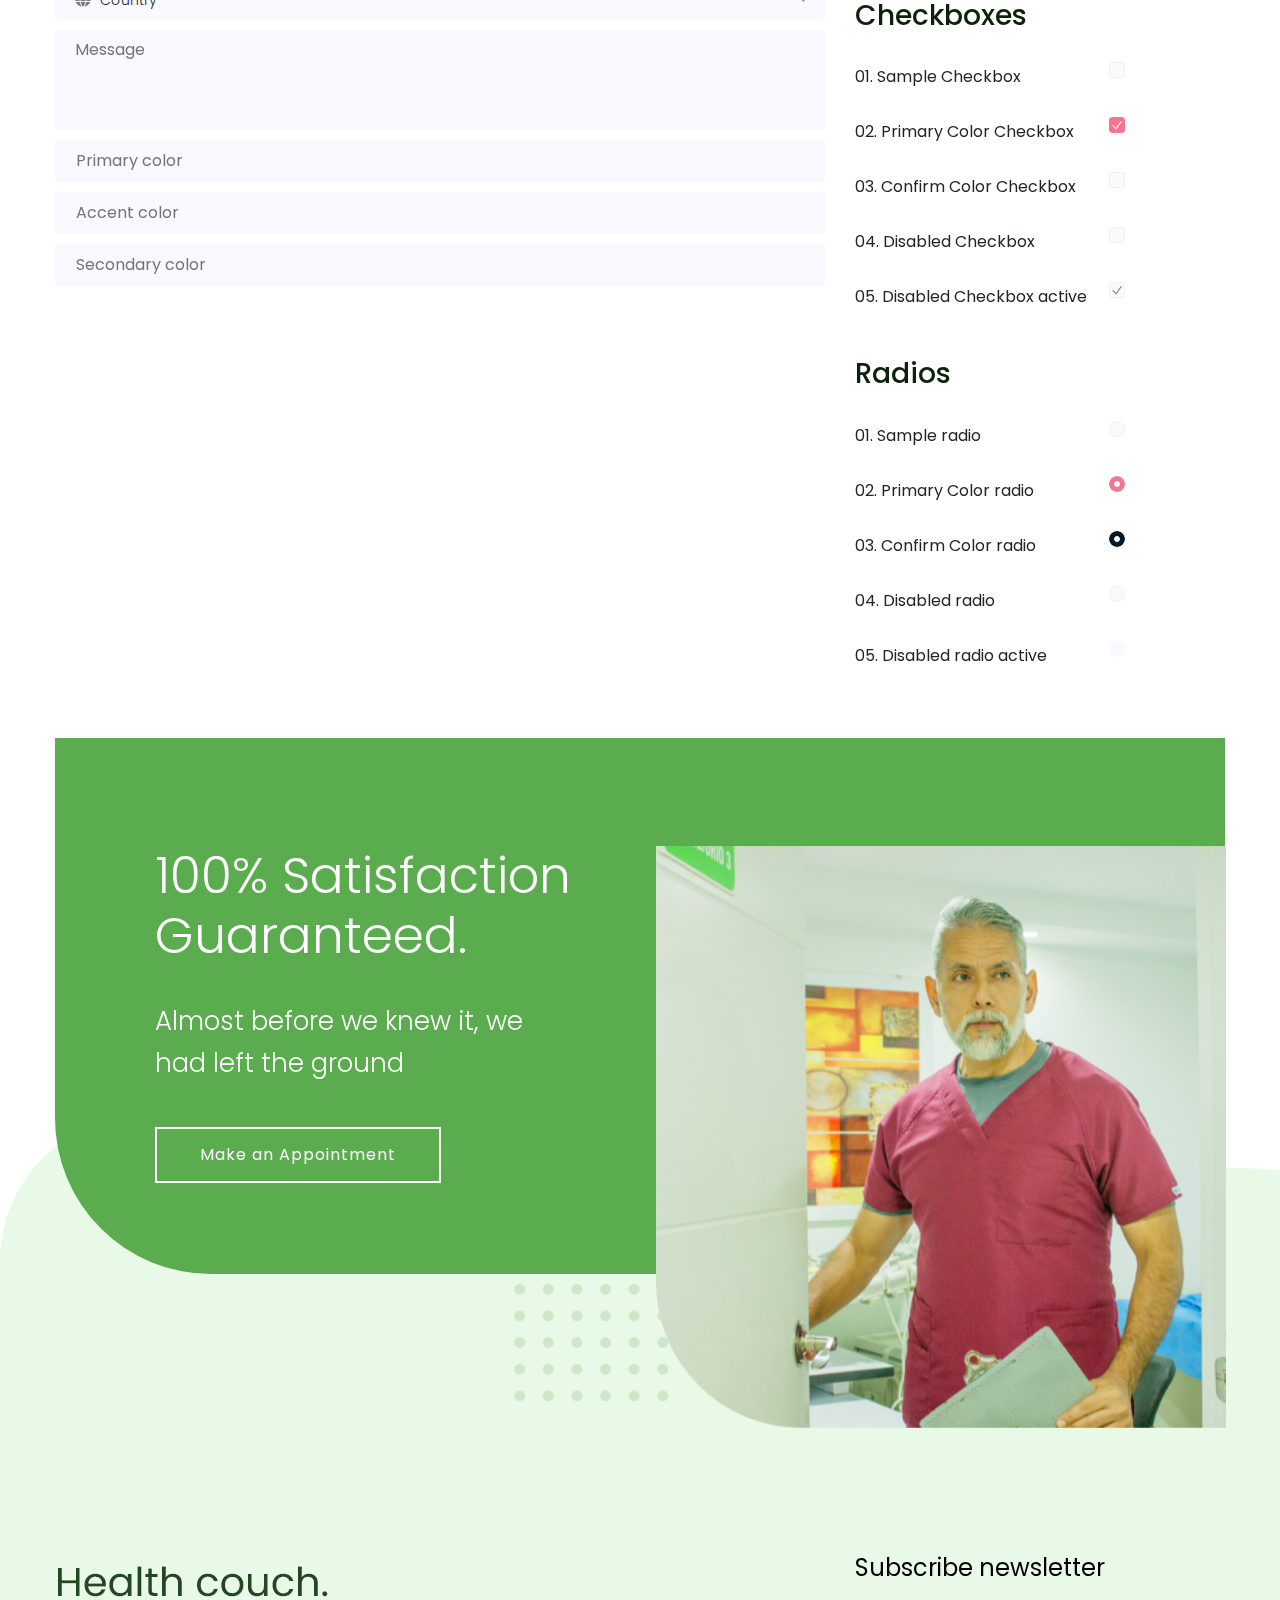
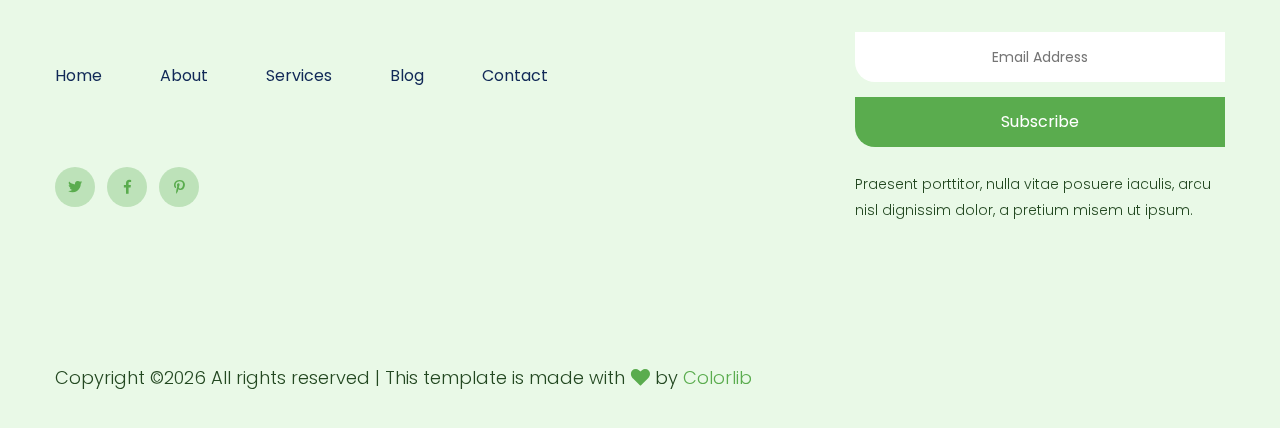
<file: elements.html>
<!doctype html>
<html class="no-js" lang="zxx">
<head>
	<meta charset="utf-8">
	<meta http-equiv="x-ua-compatible" content="ie=edge">
	<title>Health | Template</title>
	<meta name="description" content="">
	<meta name="viewport" content="width=device-width, initial-scale=1">
	<link rel="shortcut icon" type="image/x-icon" href="assets/img/favicon.ico">

	<!-- CSS here -->
	<link rel="stylesheet" href="assets/css/bootstrap.min.css">
	<link rel="stylesheet" href="assets/css/owl.carousel.min.css">
	<link rel="stylesheet" href="assets/css/slicknav.css">
	<link rel="stylesheet" href="assets/css/animate.min.css">
	<link rel="stylesheet" href="assets/css/magnific-popup.css">
	<link rel="stylesheet" href="assets/css/fontawesome-all.min.css">
	<link rel="stylesheet" href="assets/css/themify-icons.css">
	<link rel="stylesheet" href="assets/css/slick.css">
	<link rel="stylesheet" href="assets/css/nice-select.css">
	<link rel="stylesheet" href="assets/css/style.css">
</head>
<body>
	<!--? Preloader Start -->
	<div id="preloader-active">
		<div class="preloader d-flex align-items-center justify-content-center">
			<div class="preloader-inner position-relative">
				<div class="preloader-circle"></div>
				<div class="preloader-img pere-text">
					<img src="assets/img/logo/loder.png" alt="">
				</div>
			</div>
		</div>
	</div>
	<!-- Preloader Start -->
	<header>
		<!--? Header Start -->
		<div class="header-area">
			<div class="main-header header-sticky">
				<div class="container-fluid">
					<div class="row align-items-center">
						<!-- Logo -->
						<div class="col-xl-2 col-lg-2 col-md-1">
							<div class="logo">
								<a href="index.html"><img src="assets/img/logo/logo.png" alt=""></a>
							</div>
						</div>
						<div class="col-xl-10 col-lg-10 col-md-10">
							<div class="menu-main d-flex align-items-center justify-content-end">
								<!-- Main-menu -->
								<div class="main-menu f-right d-none d-lg-block">
									<nav> 
										<ul id="navigation">
											<li><a href="#">Home</a></li>
											<li><a href="#">About</a></li>
											<li><a href="#">Services</a></li>
											<li><a href="#">Blog</a>
												<ul class="submenu">
													<li><a href="#">Blog</a></li>
													<li><a href="#">Blog Details</a></li>
													<li><a href="#">Element</a></li>
												</ul>
											</li>
											<li><a href="#">Contact</a></li>
										</ul>
									</nav>
								</div>
								<div class="header-right-btn f-right d-none d-lg-block ml-15">
									<a href="#" class="btn header-btn">Make an Appointment</a>
								</div>
							</div>
						</div>   
						<!-- Mobile Menu -->
						<div class="col-12">
							<div class="mobile_menu d-block d-lg-none"></div>
						</div>
					</div>
				</div>
			</div>
		</div>
		<!-- Header End -->
	</header>
	<main>
		<!--? Slider Area Start-->
		<div class="slider-area slider-area2">
			<div class="slider-active dot-style">
				<!-- Slider Single -->
				<div class="single-slider  d-flex align-items-center slider-height2">
					<div class="container">
						<div class="row align-items-center">
							<div class="col-xl-7 col-lg-8 col-md-10 ">
								<div class="hero-wrapper">
									<div class="hero__caption">
										<h1 data-animation="fadeInUp" data-delay=".3s">Element</h1>
										<p data-animation="fadeInUp" data-delay=".6s">Almost before we knew it, we<br> had left the ground</p>
									</div>
								</div>
							</div>
						</div>
					</div>
				</div>    
			</div>
		</div>
		<!-- Slider Area End -->
		<!--? Start Sample Area -->
		<section class="sample-text-area">
			<div class="container box_1170">
				<h3 class="text-heading">Text Sample</h3>
				<p class="sample-text">
					Every avid independent filmmaker has <b>Bold</b> about making that <i>Italic</i> interest documentary,
					or short
					film to show off their creative prowess. Many have great ideas and want to “wow”
					the<sup>Superscript</sup> scene,
					or video renters with their big project. But once you have the<sub>Subscript</sub> “in the can” (no easy
					feat), how
					do you move from a <del>Strike</del> through of master DVDs with the <u>“Underline”</u> marked
					hand-written title
					inside a secondhand CD case, to a pile of cardboard boxes full of shiny new, retail-ready DVDs, with UPC
					barcodes
					and polywrap sitting on your doorstep? You need to create eye-popping artwork and have your project
					replicated.
					Using a reputable full service DVD Replication company like PacificDisc, Inc. to partner with is
					certainly a
					helpful option to ensure a professional end result, but to help with your DVD replication project, here
					are 4 easy
					steps to follow for good DVD replication results:
					
				</p>
			</div>
		</section>
		<!-- End Sample Area -->
		<!--? Start Button -->
		<section class="button-area">
			<div class="container box_1170 border-top-generic">
				<h3 class="text-heading">Sample Buttons</h3>
				<div class="button-group-area">
					<a href="#" class="genric-btn default">Default</a>
					<a href="#" class="genric-btn primary">Primary</a>
					<a href="#" class="genric-btn success">Success</a>
					<a href="#" class="genric-btn info">Info</a>
					<a href="#" class="genric-btn warning">Warning</a>
					<a href="#" class="genric-btn danger">Danger</a>
					<a href="#" class="genric-btn link">Link</a>
					<a href="#" class="genric-btn disable">Disable</a>
				</div>
				<div class="button-group-area mt-10">
					<a href="#" class="genric-btn default-border">Default</a>
					<a href="#" class="genric-btn primary-border">Primary</a>
					<a href="#" class="genric-btn success-border">Success</a>
					<a href="#" class="genric-btn info-border">Info</a>
					<a href="#" class="genric-btn warning-border">Warning</a>
					<a href="#" class="genric-btn danger-border">Danger</a>
					<a href="#" class="genric-btn link-border">Link</a>
					<a href="#" class="genric-btn disable">Disable</a>
				</div>
				<div class="button-group-area mt-40">
					<a href="#" class="genric-btn default radius">Default</a>
					<a href="#" class="genric-btn primary radius">Primary</a>
					<a href="#" class="genric-btn success radius">Success</a>
					<a href="#" class="genric-btn info radius">Info</a>
					<a href="#" class="genric-btn warning radius">Warning</a>
					<a href="#" class="genric-btn danger radius">Danger</a>
					<a href="#" class="genric-btn link radius">Link</a>
					<a href="#" class="genric-btn disable radius">Disable</a>
				</div>
				<div class="button-group-area mt-10">
					<a href="#" class="genric-btn default-border radius">Default</a>
					<a href="#" class="genric-btn primary-border radius">Primary</a>
					<a href="#" class="genric-btn success-border radius">Success</a>
					<a href="#" class="genric-btn info-border radius">Info</a>
					<a href="#" class="genric-btn warning-border radius">Warning</a>
					<a href="#" class="genric-btn danger-border radius">Danger</a>
					<a href="#" class="genric-btn link-border radius">Link</a>
					<a href="#" class="genric-btn disable radius">Disable</a>
				</div>
				<div class="button-group-area mt-40">
					<a href="#" class="genric-btn default circle">Default</a>
					<a href="#" class="genric-btn primary circle">Primary</a>
					<a href="#" class="genric-btn success circle">Success</a>
					<a href="#" class="genric-btn info circle">Info</a>
					<a href="#" class="genric-btn warning circle">Warning</a>
					<a href="#" class="genric-btn danger circle">Danger</a>
					<a href="#" class="genric-btn link circle">Link</a>
					<a href="#" class="genric-btn disable circle">Disable</a>
				</div>
				<div class="button-group-area mt-10">
					<a href="#" class="genric-btn default-border circle">Default</a>
					<a href="#" class="genric-btn primary-border circle">Primary</a>
					<a href="#" class="genric-btn success-border circle">Success</a>
					<a href="#" class="genric-btn info-border circle">Info</a>
					<a href="#" class="genric-btn warning-border circle">Warning</a>
					<a href="#" class="genric-btn danger-border circle">Danger</a>
					<a href="#" class="genric-btn link-border circle">Link</a>
					<a href="#" class="genric-btn disable circle">Disable</a>
				</div>
				<div class="button-group-area mt-40">
					<a href="#" class="genric-btn default circle arrow">Default<span class="lnr lnr-arrow-right"></span></a>
					<a href="#" class="genric-btn primary circle arrow">Primary<span class="lnr lnr-arrow-right"></span></a>
					<a href="#" class="genric-btn success circle arrow">Success<span class="lnr lnr-arrow-right"></span></a>
					<a href="#" class="genric-btn info circle arrow">Info<span class="lnr lnr-arrow-right"></span></a>
					<a href="#" class="genric-btn warning circle arrow">Warning<span class="lnr lnr-arrow-right"></span></a>
					<a href="#" class="genric-btn danger circle arrow">Danger<span class="lnr lnr-arrow-right"></span></a>
				</div>
				<div class="button-group-area mt-10">
					<a href="#" class="genric-btn default-border circle arrow">Default<span
						class="lnr lnr-arrow-right"></span></a>
						<a href="#" class="genric-btn primary-border circle arrow">Primary<span
							class="lnr lnr-arrow-right"></span></a>
							<a href="#" class="genric-btn success-border circle arrow">Success<span
								class="lnr lnr-arrow-right"></span></a>
								<a href="#" class="genric-btn info-border circle arrow">Info<span
									class="lnr lnr-arrow-right"></span></a>
									<a href="#" class="genric-btn warning-border circle arrow">Warning<span
										class="lnr lnr-arrow-right"></span></a>
										<a href="#" class="genric-btn danger-border circle arrow">Danger<span
											class="lnr lnr-arrow-right"></span></a>
										</div>
										<div class="button-group-area mt-40">
											<a href="#" class="genric-btn primary e-large">Extra Large</a>
											<a href="#" class="genric-btn success large">Large</a>
											<a href="#" class="genric-btn primary">Default</a>
											<a href="#" class="genric-btn success medium">Medium</a>
											<a href="#" class="genric-btn primary small">Small</a>
										</div>
										<div class="button-group-area mt-10">
											<a href="#" class="genric-btn primary-border e-large">Extra Large</a>
											<a href="#" class="genric-btn success-border large">Large</a>
											<a href="#" class="genric-btn primary-border">Default</a>
											<a href="#" class="genric-btn success-border medium">Medium</a>
											<a href="#" class="genric-btn primary-border small">Small</a>
										</div>
									</div>
								</section>
								<!-- End Button -->
								<!--? Start Align Area -->
								<div class="whole-wrap">
									<div class="container box_1170">
										<div class="section-top-border">
											<h3 class="mb-30">Left Aligned</h3>
											<div class="row">
												<div class="col-md-3">
													<img src="assets/img/elements/d.jpg" alt="" class="img-fluid">
												</div>
												<div class="col-md-9 mt-sm-20">
													<p>Recently, the US Federal government banned online casinos from operating in America by making
														it illegal to
														transfer money to them through any US bank or payment system. As a result of this law, most
														of the popular
														online casino networks such as Party Gaming and PlayTech left the United States. Overnight,
														online casino
														players found themselves being chased by the Federal government. But, after a fortnight, the
														online casino
														industry came up with a solution and new online casinos started taking root. These began to
														operate under a
														different business umbrella, and by doing that, rendered the transfer of money to and from
														them legal. A major
														part of this was enlisting electronic banking systems that would accept this new
														clarification and start doing
														business with me. Listed in this article are the electronic banking systems that accept
														players from the United
													States that wish to play in online casinos.</p>
												</div>
											</div>
										</div>
										<div class="section-top-border text-right">
											<h3 class="mb-30">Right Aligned</h3>
											<div class="row">
												<div class="col-md-9">
													<p class="text-right">Over time, even the most sophisticated, memory packed computer can begin
														to run slow if we
														don’t do something to prevent it. The reason why has less to do with how computers are made
														and how they age and
														more to do with the way we use them. You see, all of the daily tasks that we do on our PC
														from running programs
														to downloading and deleting software can make our computer sluggish. To keep this from
														happening, you need to
														understand the reasons why your PC is getting slower and do something to keep your PC
														running at its best. You
													can do this through regular maintenance and PC performance optimization programs</p>
													<p class="text-right">Before we discuss all of the things that could be affecting your PC’s
														performance, let’s
													talk a little about what symptoms</p>
												</div>
												<div class="col-md-3">
													<img src="assets/img/elements/d.jpg" alt="" class="img-fluid">
												</div>
											</div>
										</div>
										<div class="section-top-border">
											<h3 class="mb-30">Definition</h3>
											<div class="row">
												<div class="col-md-4">
													<div class="single-defination">
														<h4 class="mb-20">Definition 01</h4>
														<p>Recently, the US Federal government banned online casinos from operating in America by
															making it illegal to
															transfer money to them through any US bank or payment system. As a result of this law,
															most of the popular
														online casino networks</p>
													</div>
												</div>
												<div class="col-md-4">
													<div class="single-defination">
														<h4 class="mb-20">Definition 02</h4>
														<p>Recently, the US Federal government banned online casinos from operating in America by
															making it illegal to
															transfer money to them through any US bank or payment system. As a result of this law,
															most of the popular
														online casino networks</p>
													</div>
												</div>
												<div class="col-md-4">
													<div class="single-defination">
														<h4 class="mb-20">Definition 03</h4>
														<p>Recently, the US Federal government banned online casinos from operating in America by
															making it illegal to
															transfer money to them through any US bank or payment system. As a result of this law,
															most of the popular
														online casino networks</p>
													</div>
												</div>
											</div>
										</div>
										<div class="section-top-border">
											<h3 class="mb-30">Block Quotes</h3>
											<div class="row">
												<div class="col-lg-12">
													<blockquote class="generic-blockquote">
														“Recently, the US Federal government banned online casinos from operating in America by
														making it illegal to
														transfer money to them through any US bank or payment system. As a result of this law, most
														of the popular
														online casino networks such as Party Gaming and PlayTech left the United States. Overnight,
														online casino
														players found themselves being chased by the Federal government. But, after a fortnight, the
														online casino
														industry came up with a solution and new online casinos started taking root. These began to
														operate under a
														different business umbrella, and by doing that, rendered the transfer of money to and from
														them legal. A major
														part of this was enlisting electronic banking systems that would accept this new
														clarification and start doing
														business with me. Listed in this article are the electronic banking”
													</blockquote>
												</div>
											</div>
										</div>
										<div class="section-top-border">
											<h3 class="mb-30">Table</h3>
											<div class="progress-table-wrap">
												<div class="progress-table">
													<div class="table-head">
														<div class="serial">#</div>
														<div class="country">Countries</div>
														<div class="visit">Visits</div>
														<div class="percentage">Percentages</div>
													</div>
													<div class="table-row">
														<div class="serial">01</div>
														<div class="country"> <img src="assets/img/elements/f1.jpg" alt="flag">Canada</div>
														<div class="visit">645032</div>
														<div class="percentage">
															<div class="progress">
																<div class="progress-bar color-1" role="progressbar" style="width: 80%"
																aria-valuenow="80" aria-valuemin="0" aria-valuemax="100"></div>
															</div>
														</div>
													</div>
													<div class="table-row">
														<div class="serial">02</div>
														<div class="country"> <img src="assets/img/elements/f2.jpg" alt="flag">Canada</div>
														<div class="visit">645032</div>
														<div class="percentage">
															<div class="progress">
																<div class="progress-bar color-2" role="progressbar" style="width: 30%"
																aria-valuenow="30" aria-valuemin="0" aria-valuemax="100"></div>
															</div>
														</div>
													</div>
													<div class="table-row">
														<div class="serial">03</div>
														<div class="country"> <img src="assets/img/elements/f3.jpg" alt="flag">Canada</div>
														<div class="visit">645032</div>
														<div class="percentage">
															<div class="progress">
																<div class="progress-bar color-3" role="progressbar" style="width: 55%"
																aria-valuenow="55" aria-valuemin="0" aria-valuemax="100"></div>
															</div>
														</div>
													</div>
													<div class="table-row">
														<div class="serial">04</div>
														<div class="country"> <img src="assets/img/elements/f4.jpg" alt="flag">Canada</div>
														<div class="visit">645032</div>
														<div class="percentage">
															<div class="progress">
																<div class="progress-bar color-4" role="progressbar" style="width: 60%"
																aria-valuenow="60" aria-valuemin="0" aria-valuemax="100"></div>
															</div>
														</div>
													</div>
													<div class="table-row">
														<div class="serial">05</div>
														<div class="country"> <img src="assets/img/elements/f5.jpg" alt="flag">Canada</div>
														<div class="visit">645032</div>
														<div class="percentage">
															<div class="progress">
																<div class="progress-bar color-5" role="progressbar" style="width: 40%"
																aria-valuenow="40" aria-valuemin="0" aria-valuemax="100"></div>
															</div>
														</div>
													</div>
													<div class="table-row">
														<div class="serial">06</div>
														<div class="country"> <img src="assets/img/elements/f6.jpg" alt="flag">Canada</div>
														<div class="visit">645032</div>
														<div class="percentage">
															<div class="progress">
																<div class="progress-bar color-6" role="progressbar" style="width: 70%"
																aria-valuenow="70" aria-valuemin="0" aria-valuemax="100"></div>
															</div>
														</div>
													</div>
													<div class="table-row">
														<div class="serial">07</div>
														<div class="country"> <img src="assets/img/elements/f7.jpg" alt="flag">Canada</div>
														<div class="visit">645032</div>
														<div class="percentage">
															<div class="progress">
																<div class="progress-bar color-7" role="progressbar" style="width: 30%"
																aria-valuenow="30" aria-valuemin="0" aria-valuemax="100"></div>
															</div>
														</div>
													</div>
													<div class="table-row">
														<div class="serial">08</div>
														<div class="country"> <img src="assets/img/elements/f8.jpg" alt="flag">Canada</div>
														<div class="visit">645032</div>
														<div class="percentage">
															<div class="progress">
																<div class="progress-bar color-8" role="progressbar" style="width: 60%"
																aria-valuenow="60" aria-valuemin="0" aria-valuemax="100"></div>
															</div>
														</div>
													</div>
												</div>
											</div>
										</div>
										<div class="section-top-border">
											<h3>Image Gallery</h3>
											<div class="row gallery-item">
												<div class="col-md-4">
													<a href="assets/img/elements/g1.jpg" class="img-pop-up">
														<div class="single-gallery-image" style="background: url(assets/img/elements/g1.jpg);"></div>
													</a>
												</div>
												<div class="col-md-4">
													<a href="assets/img/elements/g2.jpg" class="img-pop-up">
														<div class="single-gallery-image" style="background: url(assets/img/elements/g2.jpg);"></div>
													</a>
												</div>
												<div class="col-md-4">
													<a href="assets/img/elements/g3.jpg" class="img-pop-up">
														<div class="single-gallery-image" style="background: url(assets/img/elements/g3.jpg);"></div>
													</a>
												</div>
												<div class="col-md-6">
													<a href="assets/img/elements/g4.jpg" class="img-pop-up">
														<div class="single-gallery-image" style="background: url(assets/img/elements/g4.jpg);"></div>
													</a>
												</div>
												<div class="col-md-6">
													<a href="assets/img/elements/g5.jpg" class="img-pop-up">
														<div class="single-gallery-image" style="background: url(assets/img/elements/g5.jpg);"></div>
													</a>
												</div>
												<div class="col-md-4">
													<a href="assets/img/elements/g6.jpg" class="img-pop-up">
														<div class="single-gallery-image" style="background: url(assets/img/elements/g6.jpg);"></div>
													</a>
												</div>
												<div class="col-md-4">
													<a href="assets/img/elements/g7.jpg" class="img-pop-up">
														<div class="single-gallery-image" style="background: url(assets/img/elements/g7.jpg);"></div>
													</a>
												</div>
												<div class="col-md-4">
													<a href="assets/img/elements/g8.jpg" class="img-pop-up">
														<div class="single-gallery-image" style="background: url(assets/img/elements/g8.jpg);"></div>
													</a>
												</div>
											</div>
										</div>
										<div class="section-top-border">
											<div class="row">
												<div class="col-md-4">
													<h3 class="mb-20">Image Gallery</h3>
													<div class="typography">
														<h1>This is header 01</h1>
														<h2>This is header 02</h2>
														<h3>This is header 03</h3>
														<h4>This is header 04</h4>
														<h5>This is header 01</h5>
														<h6>This is header 01</h6>
													</div>
												</div>
												<div class="col-md-4 mt-sm-30">
													<h3 class="mb-20">Unordered List</h3>
													<div class="">
														<ul class="unordered-list">
															<li>Fta Keys</li>
															<li>For Women Only Your Computer Usage</li>
															<li>Facts Why Inkjet Printing Is Very Appealing
																<ul>
																	<li>Addiction When Gambling Becomes
																		<ul>
																			<li>Protective Preventative Maintenance</li>
																		</ul>
																	</li>
																</ul>
															</li>
															<li>Dealing With Technical Support 10 Useful Tips</li>
															<li>Make Myspace Your Best Designed Space</li>
															<li>Cleaning And Organizing Your Computer</li>
														</ul>
													</div>
												</div>
												<div class="col-md-4 mt-sm-30">
													<h3 class="mb-20">Ordered List</h3>
													<div class="">
														<ol class="ordered-list">
															<li><span>Fta Keys</span></li>
															<li><span>For Women Only Your Computer Usage</span></li>
															<li><span>Facts Why Inkjet Printing Is Very Appealing</span>
																<ol class="ordered-list-alpha">
																	<li><span>Addiction When Gambling Becomes</span>
																		<ol class="ordered-list-roman">
																			<li><span>Protective Preventative Maintenance</span></li>
																		</ol>
																	</li>
																</ol>
															</li>
															<li><span>Dealing With Technical Support 10 Useful Tips</span></li>
															<li><span>Make Myspace Your Best Designed Space</span></li>
															<li><span>Cleaning And Organizing Your Computer</span></li>
														</ol>
													</div>
												</div>
											</div>
										</div>
										<div class="section-top-border">
											<div class="row">
												<div class="col-lg-8 col-md-8">
													<h3 class="mb-30">Form Element</h3>
													<form action="#">
														<div class="mt-10">
															<input type="text" name="first_name" placeholder="First Name"
															onfocus="this.placeholder = ''" onblur="this.placeholder = 'First Name'" required
															class="single-input">
														</div>
														<div class="mt-10">
															<input type="text" name="last_name" placeholder="Last Name"
															onfocus="this.placeholder = ''" onblur="this.placeholder = 'Last Name'" required
															class="single-input">
														</div>
														<div class="mt-10">
															<input type="text" name="last_name" placeholder="Last Name"
															onfocus="this.placeholder = ''" onblur="this.placeholder = 'Last Name'" required
															class="single-input">
														</div>
														<div class="mt-10">
															<input type="email" name="EMAIL" placeholder="Email address"
															onfocus="this.placeholder = ''" onblur="this.placeholder = 'Email address'" required
															class="single-input">
														</div>
														<div class="input-group-icon mt-10">
															<div class="icon"><i class="fa fa-thumb-tack" aria-hidden="true"></i></div>
															<input type="text" name="address" placeholder="Address" onfocus="this.placeholder = ''"
															onblur="this.placeholder = 'Address'" required class="single-input">
														</div>
														<div class="input-group-icon mt-10">
															<div class="icon"><i class="fa fa-plane" aria-hidden="true"></i></div>
															<div class="form-select" id="default-select"">
																<select>
																	<option value=" 1">City</option>
																	<option value="1">Dhaka</option>
																	<option value="1">Dilli</option>
																	<option value="1">Newyork</option>
																	<option value="1">Islamabad</option>
																</select>
															</div>
														</div>
														<div class="input-group-icon mt-10">
															<div class="icon"><i class="fa fa-globe" aria-hidden="true"></i></div>
															<div class="form-select" id="default-select"">
																<select>
																	<option value=" 1">Country</option>
																	<option value="1">Bangladesh</option>
																	<option value="1">India</option>
																	<option value="1">England</option>
																	<option value="1">Srilanka</option>
																</select>
															</div>
														</div>
														
														<div class="mt-10">
															<textarea class="single-textarea" placeholder="Message" onfocus="this.placeholder = ''"
															onblur="this.placeholder = 'Message'" required></textarea>
														</div>
														<div class="mt-10">
															<input type="text" name="first_name" placeholder="Primary color"
															onfocus="this.placeholder = ''" onblur="this.placeholder = 'Primary color'" required
															class="single-input-primary">
														</div>
														<div class="mt-10">
															<input type="text" name="first_name" placeholder="Accent color"
															onfocus="this.placeholder = ''" onblur="this.placeholder = 'Accent color'" required
															class="single-input-accent">
														</div>
														<div class="mt-10">
															<input type="text" name="first_name" placeholder="Secondary color"
															onfocus="this.placeholder = ''" onblur="this.placeholder = 'Secondary color'"
															required class="single-input-secondary">
														</div>
													</form>
												</div>
												<div class="col-lg-3 col-md-4 mt-sm-30">
													<div class="single-element-widget">
														<h3 class="mb-30">Switches</h3>
														<div class="switch-wrap d-flex justify-content-between">
															<p>01. Sample Switch</p>
															<div class="primary-switch">
																<input type="checkbox" id="default-switch">
																<label for="default-switch"></label>
															</div>
														</div>
														<div class="switch-wrap d-flex justify-content-between">
															<p>02. Primary Color Switch</p>
															<div class="primary-switch">
																<input type="checkbox" id="primary-switch" checked>
																<label for="primary-switch"></label>
															</div>
														</div>
														<div class="switch-wrap d-flex justify-content-between">
															<p>03. Confirm Color Switch</p>
															<div class="confirm-switch">
																<input type="checkbox" id="confirm-switch" checked>
																<label for="confirm-switch"></label>
															</div>
														</div>
													</div>
													<div class="single-element-widget mt-30">
														<h3 class="mb-30">Selectboxes</h3>
														<div class="default-select" id="default-select"">
															<select>
																<option value=" 1">English</option>
																<option value="1">Spanish</option>
																<option value="1">Arabic</option>
																<option value="1">Portuguise</option>
																<option value="1">Bengali</option>
															</select>
														</div>
													</div>
													<div class="single-element-widget mt-30">
														<h3 class="mb-30">Checkboxes</h3>
														<div class="switch-wrap d-flex justify-content-between">
															<p>01. Sample Checkbox</p>
															<div class="primary-checkbox">
																<input type="checkbox" id="default-checkbox">
																<label for="default-checkbox"></label>
															</div>
														</div>
														<div class="switch-wrap d-flex justify-content-between">
															<p>02. Primary Color Checkbox</p>
															<div class="primary-checkbox">
																<input type="checkbox" id="primary-checkbox" checked>
																<label for="primary-checkbox"></label>
															</div>
														</div>
														<div class="switch-wrap d-flex justify-content-between">
															<p>03. Confirm Color Checkbox</p>
															<div class="confirm-checkbox">
																<input type="checkbox" id="confirm-checkbox">
																<label for="confirm-checkbox"></label>
															</div>
														</div>
														<div class="switch-wrap d-flex justify-content-between">
															<p>04. Disabled Checkbox</p>
															<div class="disabled-checkbox">
																<input type="checkbox" id="disabled-checkbox" disabled>
																<label for="disabled-checkbox"></label>
															</div>
														</div>
														<div class="switch-wrap d-flex justify-content-between">
															<p>05. Disabled Checkbox active</p>
															<div class="disabled-checkbox">
																<input type="checkbox" id="disabled-checkbox-active" checked disabled>
																<label for="disabled-checkbox-active"></label>
															</div>
														</div>
													</div>
													<div class="single-element-widget mt-30">
														<h3 class="mb-30">Radios</h3>
														<div class="switch-wrap d-flex justify-content-between">
															<p>01. Sample radio</p>
															<div class="primary-radio">
																<input type="checkbox" id="default-radio">
																<label for="default-radio"></label>
															</div>
														</div>
														<div class="switch-wrap d-flex justify-content-between">
															<p>02. Primary Color radio</p>
															<div class="primary-radio">
																<input type="checkbox" id="primary-radio" checked>
																<label for="primary-radio"></label>
															</div>
														</div>
														<div class="switch-wrap d-flex justify-content-between">
															<p>03. Confirm Color radio</p>
															<div class="confirm-radio">
																<input type="checkbox" id="confirm-radio" checked>
																<label for="confirm-radio"></label>
															</div>
														</div>
														<div class="switch-wrap d-flex justify-content-between">
															<p>04. Disabled radio</p>
															<div class="disabled-radio">
																<input type="checkbox" id="disabled-radio" disabled>
																<label for="disabled-radio"></label>
															</div>
														</div>
														<div class="switch-wrap d-flex justify-content-between">
															<p>05. Disabled radio active</p>
															<div class="disabled-radio">
																<input type="checkbox" id="disabled-radio-active" checked disabled>
																<label for="disabled-radio-active"></label>
															</div>
														</div>
													</div>
												</div>
											</div>
										</div>
									</div>
								</div>
								<!-- End Align Area -->
								<!--? About Law Start-->
								<section class="about-low-area mt-100">
									<div class="container">
										<div class="about-cap-wrapper">
											<div class="row">
												<div class="col-xl-5  col-lg-6 col-md-10 offset-xl-1">
													<div class="about-caption mb-50">
														<!-- Section Tittle -->
														<div class="section-tittle mb-35">
															<h2>100% satisfaction guaranteed.</h2>
														</div>
														<p>Almost before we knew it, we had left the ground</p>
														<a href="about.html" class="border-btn">Make an Appointment</a>
													</div>
												</div>
												<div class="col-lg-6 col-md-12">
													<!-- about-img -->
													<div class="about-img">
														<div class="about-font-img">
															<img src="assets/img/gallery/about2.png" alt="">
														</div>
													</div>
												</div>
											</div>
										</div>
									</div>
								</section>
								<!-- About Law End-->
							</main>
							<footer>
								<div class="footer-wrappr section-bg3" data-background="assets/img/gallery/footer-bg.png">
									<div class="footer-area footer-padding ">
										<div class="container">
											<div class="row justify-content-between">
												<div class="col-xl-8 col-lg-8 col-md-6 col-sm-12">
													<div class="single-footer-caption mb-50">
														<!-- logo -->
														<div class="footer-logo mb-25">
															<a href="index.html"><img src="assets/img/logo/logo2_footer.png" alt=""></a>
														</div>
														<d iv class="header-area">
															<div class="main-header main-header2">
																<div class="menu-main d-flex align-items-center justify-content-start">
																	<!-- Main-menu -->
																	<div class="main-menu main-menu2">
																		<nav> 
																			<ul>
																				<li><a href="index.html">Home</a></li>
																				<li><a href="about.html">About</a></li>
																				<li><a href="services.html">Services</a></li>
																				<li><a href="blog.html">Blog</a></li>
																				<li><a href="contact.html">Contact</a></li>
																			</ul>
																		</nav>
																	</div>
																</div>  
															</div>
														</d>
														<!-- social -->
														<div class="footer-social mt-50">
															<a href="#"><i class="fab fa-twitter"></i></a>
															<a href="https://bit.ly/sai4ull"><i class="fab fa-facebook-f"></i></a>
															<a href="#"><i class="fab fa-pinterest-p"></i></a>
														</div>
													</div>
												</div>
												<div class="col-xl-4 col-lg-4 col-md-6 col-sm-12">
													<div class="single-footer-caption">
														<div class="footer-tittle mb-50">
															<h4>Subscribe newsletter</h4>
														</div>
														<!-- Form -->
														<div class="footer-form">
															<div id="mc_embed_signup">
																<form target="_blank" action="https://spondonit.us12.list-manage.com/subscribe/post?u=1462626880ade1ac87bd9c93a&amp;id=92a4423d01" method="get" class="subscribe_form relative mail_part" novalidate="true">
																	<input type="email" name="EMAIL" id="newsletter-form-email" placeholder=" Email Address " class="placeholder hide-on-focus" onfocus="this.placeholder = ''" onblur="this.placeholder = 'Enter your email'">
																	<div class="form-icon">
																		<button type="submit" name="submit" id="newsletter-submit" class="email_icon newsletter-submit button-contactForm">
																			Subscribe
																		</button>
																	</div>
																	<div class="mt-10 info"></div>
																</form>
															</div>
														</div>
														<div class="footer-tittle">
															<div class="footer-pera">
																<p>Praesent porttitor, nulla vitae posuere iaculis, arcu nisl dignissim dolor, a pretium misem ut ipsum.</p>
															</div>
														</div>
													</div>
												</div>
											</div>
										</div>
									</div>
									<!-- footer-bottom area -->
									<div class="footer-bottom-area">
										<div class="container">
											<div class="footer-border">
												<div class="row">
													<div class="col-xl-10 ">
														<div class="footer-copy-right">
															<p><!-- Link back to Colorlib can't be removed. Template is licensed under CC BY 3.0. -->
																Copyright &copy;<script>document.write(new Date().getFullYear());</script> All rights reserved | This template is made with <i class="fa fa-heart" aria-hidden="true"></i> by <a href="https://colorlib.com" target="_blank">Colorlib</a>
																<!-- Link back to Colorlib can't be removed. Template is licensed under CC BY 3.0. --></p>
															</div>
														</div>
													</div>
												</div>
											</div>
										</div>
									</div>
								</footer>
								<!-- Scroll Up -->
								<div id="back-top" >
									<a title="Go to Top" href="#"> <i class="fas fa-level-up-alt"></i></a>
								</div>

								<!-- JS here -->

								<script src="./assets/js/vendor/modernizr-3.5.0.min.js"></script>
								<!-- Jquery, Popper, Bootstrap -->
								<script src="./assets/js/vendor/jquery-1.12.4.min.js"></script>
								<script src="./assets/js/popper.min.js"></script>
								<script src="./assets/js/bootstrap.min.js"></script>
								<!-- Jquery Mobile Menu -->
								<script src="./assets/js/jquery.slicknav.min.js"></script>

								<!-- Jquery Slick , Owl-Carousel Plugins -->
								<script src="./assets/js/owl.carousel.min.js"></script>
								<script src="./assets/js/slick.min.js"></script>
								<!-- One Page, Animated-HeadLin -->
								<script src="./assets/js/wow.min.js"></script>
								<script src="./assets/js/animated.headline.js"></script>
								<script src="./assets/js/jquery.magnific-popup.js"></script>
								
								<!-- Nice-select, sticky -->
								<script src="./assets/js/jquery.nice-select.min.js"></script>
								<script src="./assets/js/jquery.sticky.js"></script>
								
								<!-- contact js -->
								<script src="./assets/js/contact.js"></script>
								<script src="./assets/js/jquery.form.js"></script>
								<script src="./assets/js/jquery.validate.min.js"></script>
								<script src="./assets/js/mail-script.js"></script>
								<script src="./assets/js/jquery.ajaxchimp.min.js"></script>
								
								<!-- Jquery Plugins, main Jquery -->	
								<script src="./assets/js/plugins.js"></script>
								<script src="./assets/js/main.js"></script>
								
							</body>
							</html>
</file>
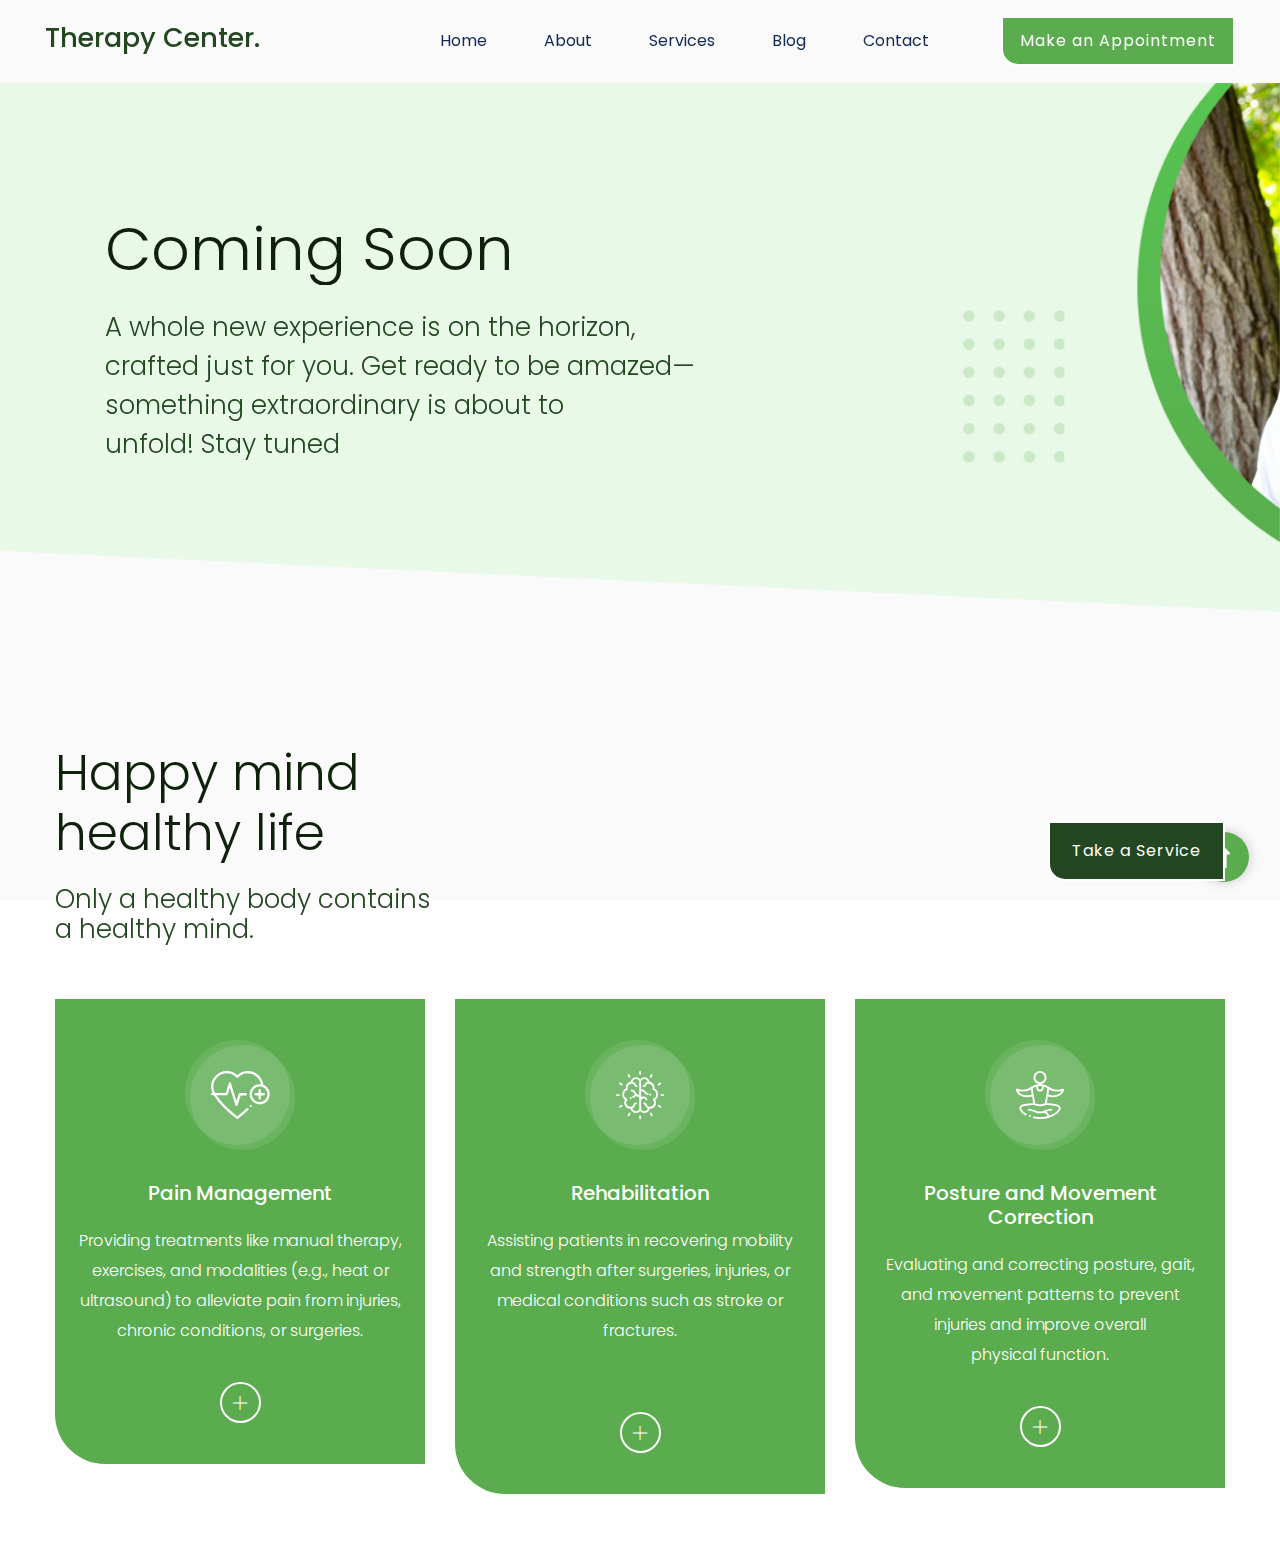
<file: services.html>
<!DOCTYPE html>
<html class="no-js" lang="zxx">
  <head>
    <meta charset="utf-8" />
    <meta http-equiv="x-ua-compatible" content="ie=edge" />
    <title>Therapy Center | Template</title>
    <meta name="description" content="" />
    <meta name="viewport" content="width=device-width, initial-scale=1" />
    <link rel="manifest" href="site.webmanifest" />
    <link
      rel="shortcut icon"
      type="image/x-icon"
      href="assets/img/favicon.ico"
    />

    <!-- CSS here -->
    <link rel="stylesheet" href="assets/css/bootstrap.min.css" />
    <link rel="stylesheet" href="assets/css/owl.carousel.min.css" />
    <link rel="stylesheet" href="assets/css/slicknav.css" />
    <link rel="stylesheet" href="assets/css/flaticon.css" />
    <link rel="stylesheet" href="assets/css/gijgo.css" />
    <link rel="stylesheet" href="assets/css/animate.min.css" />
    <link rel="stylesheet" href="assets/css/animated-headline.css" />
    <link rel="stylesheet" href="assets/css/magnific-popup.css" />
    <link rel="stylesheet" href="assets/css/fontawesome-all.min.css" />
    <link rel="stylesheet" href="assets/css/themify-icons.css" />
    <link rel="stylesheet" href="assets/css/slick.css" />
    <link rel="stylesheet" href="assets/css/nice-select.css" />
    <link rel="stylesheet" href="assets/css/style.css" />
  </head>
  <body>
    <!-- ? Preloader Start -->
    <div id="preloader-active">
      <div class="preloader d-flex align-items-center justify-content-center">
        <div class="preloader-inner position-relative">
          <div class="preloader-circle"></div>
          <div class="preloader-img pere-text">
            <img src="assets/img/logo/loder.png" alt="" />
          </div>
        </div>
      </div>
    </div>
    <!-- Preloader Start -->
    <header>
      <!--? Header Start -->
      <div class="header-area">
        <div class="main-header header-sticky">
          <div class="container-fluid">
            <div class="row align-items-center">
              <!-- Logo -->
              <div class="col-xl-3 col-lg-3 col-md-5">
                <div class="logo">
                  <a href="index.html">
                    <p id="icon">Therapy Center.</p>
                  </a>
                </div>
              </div>
              <div class="col-xl-9 col-lg-9 col-md-7">
                <div
                  class="menu-main d-flex align-items-center justify-content-end"
                >
                  <!-- Main-menu -->
                  <div class="main-menu f-right d-none d-lg-block">
                    <nav>
                      <ul id="navigation">
                        <li><a href="index.html">Home</a></li>
                        <li><a href="#">About</a></li>
                        <li><a href="#">Services</a></li>
                        <li>
                          <a href="#">Blog</a>
                          <ul class="submenu">
                            <li><a href="#">Blog</a></li>
                            <li>
                              <a href="#">Blog Details</a>
                            </li>
                            <li><a href="#">Element</a></li>
                          </ul>
                        </li>
                        <li><a href="#">Contact</a></li>
                      </ul>
                    </nav>
                  </div>
                  <div class="header-right-btn f-right d-none d-lg-block ml-15">
                    <a href="#" class="btn header-btn">Make an Appointment</a>
                  </div>
                </div>
              </div>
              <!-- Mobile Menu -->
              <div class="col-12">
                <div class="mobile_menu d-block d-lg-none"></div>
              </div>
            </div>
          </div>
        </div>
      </div>
      <!-- Header End -->
    </header>
    <main>
      <!--? Slider Area Start-->
      <div class="slider-area slider-area2">
        <div class="slider-active dot-style">
          <!-- Slider Single -->
          <div class="single-slider d-flex align-items-center slider-height2">
            <div class="container">
              <div class="row align-items-center">
                <div class="col-xl-7 col-lg-8 col-md-10">
                  <div class="hero-wrapper">
                    <div class="hero__caption">
                      <h1 data-animation="fadeInUp" data-delay=".3s">
                        Coming Soon
                      </h1>
                      <p data-animation="fadeInUp" data-delay=".6s">
                        A whole new experience is on the horizon, crafted just
                        for you. Get ready to be amazed—something extraordinary
                        is about to unfold! Stay tuned
                      </p>
                    </div>
                  </div>
                </div>
              </div>
            </div>
          </div>
        </div>
      </div>
      <!-- Slider Area End -->
      <section class="wantToWork-area">
        <div class="container">
          <div class="wants-wrapper w-padding2">
            <div class="row align-items-center justify-content-between">
              <div class="col-xl-7 col-lg-9 col-md-8">
                <div class="wantToWork-caption wantToWork-caption2">
                  <h2>Happy mind <br />healthy life</h2>
                  <p>
                    Only a healthy body contains <br />
                    a healthy mind.
                  </p>
                </div>
              </div>
              <div class="col-xl-2 col-lg-3 col-md-4">
                <a href="#" class="btn f-right sm-left">Take a Service</a>
              </div>
            </div>
          </div>
        </div>
      </section>
      <!--? Services Area Start -->
      <div class="service-area">
        <div class="container">
          <div class="row">
            <div class="col-lg-4 col-md-6 col-sm-6">
              <div class="single-cat text-center mb-50">
                <div class="cat-icon">
                  <img src="assets/img/icon/services1.svg" alt="" />
                </div>
                <div class="cat-cap">
                  <h5><a href="services.html">Pain Management</a></h5>
                  <p>
                    Providing treatments like manual therapy, exercises, and
                    modalities (e.g., heat or ultrasound) to alleviate pain from
                    injuries, chronic conditions, or surgeries.
                  </p>
                  <a href="services.html" class="plus-btn"
                    ><i class="ti-plus"></i
                  ></a>
                </div>
              </div>
            </div>
            <div class="col-lg-4 col-md-6 col-sm-6">
              <div class="single-cat text-center mb-50">
                <div class="cat-icon">
                  <img src="assets/img/icon/services2.svg" alt="" />
                </div>
                <div class="cat-cap">
                  <h5><a href="services.html">Rehabilitation</a></h5>
                  <p>
                    Assisting patients in recovering mobility and strength after
                    surgeries, injuries, or medical conditions such as stroke or
                    fractures.
                  </p>
                  <br />
                  <br />
                  <a href="services.html" class="plus-btn"
                    ><i class="ti-plus"></i
                  ></a>
                </div>
              </div>
            </div>
            <div class="col-lg-4 col-md-6 col-sm-6">
              <div class="single-cat text-center mb-50">
                <div class="cat-icon">
                  <img src="assets/img/icon/services3.svg" alt="" />
                </div>
                <div class="cat-cap">
                  <h5>
                    <a href="services.html">Posture and Movement Correction</a>
                  </h5>
                  <p>
                    Evaluating and correcting posture, gait, and movement
                    patterns to prevent injuries and improve overall
                    physical function.
                  </p>
                  <a href="services.html" class="plus-btn"
                    ><i class="ti-plus"></i
                  ></a>
                </div>
              </div>
            </div>
          </div>
        </div>
      </div>
      <!-- Services Area End -->
    </main>

    <!-- Scroll Up -->
    <div id="back-top">
      <a title="Go to Top" href="#"> <i class="fas fa-level-up-alt"></i></a>
    </div>

    <!-- JS here -->

    <script src="./assets/js/vendor/modernizr-3.5.0.min.js"></script>
    <!-- Jquery, Popper, Bootstrap -->
    <script src="./assets/js/vendor/jquery-1.12.4.min.js"></script>
    <script src="./assets/js/popper.min.js"></script>
    <script src="./assets/js/bootstrap.min.js"></script>
    <!-- Jquery Mobile Menu -->
    <script src="./assets/js/jquery.slicknav.min.js"></script>

    <!-- Jquery Slick , Owl-Carousel Plugins -->
    <script src="./assets/js/owl.carousel.min.js"></script>
    <script src="./assets/js/slick.min.js"></script>
    <!-- One Page, Animated-HeadLin -->
    <script src="./assets/js/wow.min.js"></script>
    <script src="./assets/js/animated.headline.js"></script>
    <script src="./assets/js/jquery.magnific-popup.js"></script>

    <!-- Date Picker -->
    <script src="./assets/js/gijgo.min.js"></script>
    <!-- Nice-select, sticky -->
    <script src="./assets/js/jquery.nice-select.min.js"></script>
    <script src="./assets/js/jquery.sticky.js"></script>

    <!-- counter , waypoint,Hover Direction -->
    <script src="./assets/js/jquery.counterup.min.js"></script>
    <script src="./assets/js/waypoints.min.js"></script>
    <script src="./assets/js/jquery.countdown.min.js"></script>
    <script src="./assets/js/hover-direction-snake.min.js"></script>

    <!-- contact js -->
    <script src="./assets/js/contact.js"></script>
    <script src="./assets/js/jquery.form.js"></script>
    <script src="./assets/js/jquery.validate.min.js"></script>
    <script src="./assets/js/mail-script.js"></script>
    <script src="./assets/js/jquery.ajaxchimp.min.js"></script>

    <!-- Jquery Plugins, main Jquery -->
    <script src="./assets/js/plugins.js"></script>
    <script src="./assets/js/main.js"></script>
  </body>
</html>
</file>
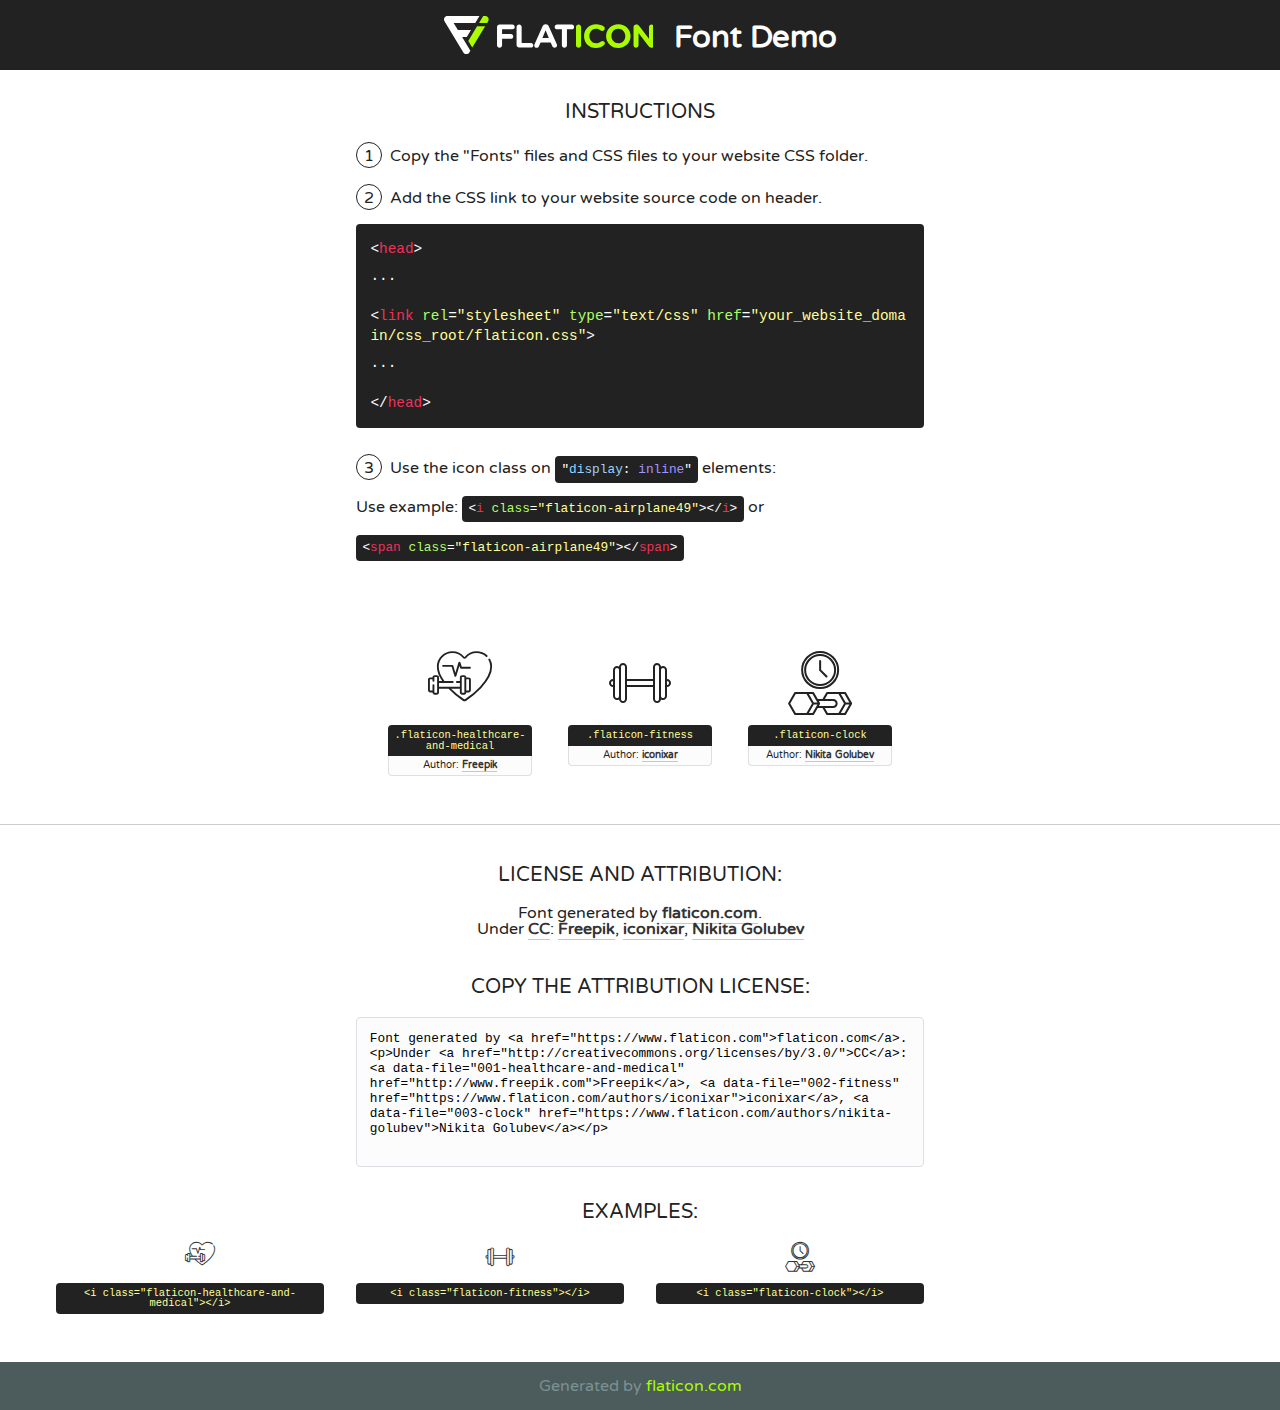
<file: assets/fonts/flaticon.html>
<!DOCTYPE html>
<!--
  Flaticon icon font: Flaticon
  Creation date: 13/05/2020 06:02
-->
<html>
<!DOCTYPE html>
<html>

<head>
    <title>Flaticon WebFont</title>
    <link href="http://fonts.googleapis.com/css?family=Varela+Round" rel="stylesheet" type="text/css" />
    <link rel="stylesheet" type="text/css" href="flaticon.css">
    <meta charset="UTF-8">
    <style>
    html, body, div, span, applet, object, iframe,
    h1, h2, h3, h4, h5, h6, p, blockquote, pre,
    a, abbr, acronym, address, big, cite, code,
    del, dfn, em, img, ins, kbd, q, s, samp,
    small, strike, strong, sub, sup, tt, var,
    b, u, i, center,
    dl, dt, dd, ol, ul, li,
    fieldset, form, label, legend,
    table, caption, tbody, tfoot, thead, tr, th, td,
    article, aside, canvas, details, embed, 
    figure, figcaption, footer, header, hgroup, 
    menu, nav, output, ruby, section, summary,
    time, mark, audio, video {
        margin: 0;
        padding: 0;
        border: 0;
        font-size: 100%;
        font: inherit;
        vertical-align: baseline;
    }
    /* HTML5 display-role reset for older browsers */
    article, aside, details, figcaption, figure, 
    footer, header, hgroup, menu, nav, section {
        display: block;
    }
    body {
        line-height: 1;
    }
    ol, ul {
        list-style: none;
    }
    blockquote, q {
        quotes: none;
    }
    blockquote:before, blockquote:after,
    q:before, q:after {
        content: '';
        content: none;
    }
    table {
        border-collapse: collapse;
        border-spacing: 0;
    }
    body {
        font-family: 'Varela Round', Helvetica, Arial, sans-serif;
        font-size: 16px;
        color: #222;
    }
    a {
        color: #333;
        border-bottom: 1px solid #a9fd00;
        font-weight: bold;
        text-decoration: none;
    }
    * {
        -moz-box-sizing: border-box;
        -webkit-box-sizing: border-box;
        box-sizing: border-box;
        margin: 0;
        padding: 0;
    }
    [class^="flaticon-"]:before, [class*=" flaticon-"]:before, [class^="flaticon-"]:after, [class*=" flaticon-"]:after {
        font-family: Flaticon;
        font-size: 30px;
        font-style: normal;
        margin-left: 20px;
        color: #333;
    }
    .wrapper {
        max-width: 600px;
        margin: auto;
        padding: 0 1em;
    }
    .title {
        font-size: 1.25em;
        text-align: center;
        margin-bottom: 1em;
        text-transform: uppercase;
    }
    header {
        text-align: center;
        background-color: #222;
        color: #fff;
        padding: 1em;
    }
    header .logo {
        width: 210px;
        height: 38px;
        display: inline-block;
        vertical-align: middle;
        margin-right: 1em;
        border: none;
    }
    header strong {
        font-size: 1.95em;
        font-weight: bold;
        vertical-align: middle;
        margin-top: 5px;
        display: inline-block;
    }
    .demo {
        margin: 2em auto;
        line-height: 1.25em;
    }
    .demo ul li {
        margin-bottom: 1em;
    }
    .demo ul li .num {
        color: #222;
        border-radius: 20px;
        display: inline-block;
        width: 26px;
        padding: 3px;
        height: 26px;
        text-align: center;
        margin-right: 0.5em;
        border: 1px solid #222;
    }
    .demo ul li code {
        background-color: #222;
        border-radius: 4px;
        padding: 0.25em 0.5em;
        display: inline-block;
        color: #fff;
        font-family: Consolas,Monaco,Lucida Console,Liberation Mono,DejaVu Sans Mono,Bitstream Vera Sans Mono,Courier New, monospace;
        font-weight: lighter;
        margin-top: 1em;
        font-size: 0.8em;
        word-break: break-all;
    }
    .demo ul li code.big {
        padding: 1em;
        font-size: 0.9em;
    }
    .demo ul li code .red {
        color: #EF3159;
    }
    .demo ul li code .green {
        color: #ACFF65;
    }
    .demo ul li code .yellow {
        color: #FFFF99;
    }
    .demo ul li code .blue {
        color: #99D3FF;
    }
    .demo ul li code .purple {
        color: #A295FF;
    }
    .demo ul li code .dots {
        margin-top: 0.5em;
        display: block;
    }
    #glyphs {
        border-bottom: 1px solid #ccc;
        padding: 2em 0;
        text-align: center;
    }
    .glyph {
        display: inline-block;
        width: 9em;
        margin: 1em;
        text-align: center;
        vertical-align: top;
        background: #FFF;
    }
    .glyph .glyph-icon {
        padding: 10px;
        display: block;
        font-family:"Flaticon";
        font-size: 64px;
        line-height: 1;
    }
    .glyph .glyph-icon:before {
        font-size: 64px;
        color: #222;
        margin-left: 0;
    }
    .class-name {
        font-size: 0.65em;
        background-color: #222;
        color: #fff;
        border-radius: 4px 4px 0 0;
        padding: 0.5em;
        color: #FFFF99;
        font-family: Consolas,Monaco,Lucida Console,Liberation Mono,DejaVu Sans Mono,Bitstream Vera Sans Mono,Courier New, monospace;
    }
    .author-name {
        font-size: 0.6em;
        background-color: #fcfcfd;
        border: 1px solid #DEDEE4;
        border-top: 0;
        border-radius: 0 0 4px 4px;
        padding: 0.5em;
    }
    .class-name:last-child {
        font-size: 10px;
        color:#888;
    }
    .class-name:last-child a {
        font-size: 10px;
        color:#555;
    }
    .class-name:last-child a:hover {
        color:#a9fd00;
    }
    .glyph > input {
        display: block;
        width: 100px;
        margin: 5px auto;
        text-align: center;
        font-size: 12px;
        cursor: text;
    }
    .glyph > input.icon-input {
        font-family:"Flaticon";
        font-size: 16px;
        margin-bottom: 10px;
    }
    .attribution .title {
        margin-top: 2em;
    }
    .attribution textarea {
        background-color: #fcfcfd;
        padding: 1em;
        border: none;
        box-shadow: none;
        border: 1px solid #DEDEE4;
        border-radius: 4px;
        resize: none;
        width: 100%;
        height: 150px;
        font-size: 0.8em;
        font-family: Consolas,Monaco,Lucida Console,Liberation Mono,DejaVu Sans Mono,Bitstream Vera Sans Mono,Courier New, monospace;
        -webkit-appearance: none;
    }
    .iconsuse {
        margin: 2em auto;
        text-align: center;
        max-width: 1200px;
    }
    .iconsuse:after {
        content: '';
        display: table;
        clear: both;
    }
    .iconsuse .image {
        float: left;
        width: 25%;
        padding: 0 1em;
    }
    .iconsuse .image p {
        margin-bottom: 1em;
    }
    .iconsuse .image span {
        display: block;
        font-size: 0.65em;
        background-color: #222;
        color: #fff;
        border-radius: 4px;
        padding: 0.5em;
        color: #FFFF99;
        margin-top: 1em;
        font-family: Consolas,Monaco,Lucida Console,Liberation Mono,DejaVu Sans Mono,Bitstream Vera Sans Mono,Courier New, monospace;
    }
    #footer {
        text-align: center;
        background-color: #4C5B5C;
        color: #7c9192;
        padding: 1em;
    }
    #footer a {
        border: none;
        color: #a9fd00;
        font-weight: normal;
    }
    @media (max-width: 960px) {
        .iconsuse .image {
            width: 50%;
        }
    }
    @media (max-width: 560px) {
        .iconsuse .image {
            width: 100%;
        }
    }
    </style>
</head>

<body class="characters-off">

    <header>
        <a href="https://www.flaticon.com" target="_blank" class="logo">
            <svg version="1.1" xmlns="http://www.w3.org/2000/svg" xmlns:xlink="http://www.w3.org/1999/xlink" xmlns:a="http://ns.adobe.com/AdobeSVGViewerExtensions/3.0/" viewBox="0 0 560.875 102.036" enable-background="new 0 0 560.875 102.036" xml:space="preserve">
                <defs>
                </defs>
                <g>
                    <g class="letters">
                        <path fill="#ffffff" d="M141.596,29.675c0-3.777,2.985-6.767,6.764-6.767h34.438c3.426,0,6.15,2.728,6.15,6.15
                        c0,3.43-2.724,6.149-6.15,6.149h-27.674v13.091h23.719c3.429,0,6.151,2.724,6.151,6.15c0,3.43-2.723,6.149-6.151,6.149h-23.719
                        v17.574c0,3.773-2.986,6.761-6.764,6.761c-3.779,0-6.764-2.989-6.764-6.761V29.675z"></path>
                        <path fill="#ffffff" d="M193.844,29.149c0-3.781,2.985-6.767,6.764-6.767c3.776,0,6.763,2.985,6.763,6.767v42.957h25.039
                        c3.426,0,6.149,2.726,6.149,6.153c0,3.425-2.723,6.15-6.149,6.15h-31.802c-3.779,0-6.764-2.986-6.764-6.768V29.149z"></path>
                        <path fill="#ffffff" d="M241.891,75.71l21.438-48.407c1.492-3.341,4.215-5.357,7.906-5.357h0.792
                        c3.686,0,6.323,2.017,7.815,5.357l21.439,48.407c0.436,0.967,0.701,1.845,0.701,2.723c0,3.602-2.809,6.501-6.414,6.501
                        c-3.161,0-5.269-1.845-6.499-4.655l-4.132-9.661h-27.059l-4.301,10.102c-1.144,2.631-3.426,4.214-6.237,4.214
                        c-3.517,0-6.24-2.81-6.24-6.325C241.1,77.64,241.451,76.677,241.891,75.71z M279.932,58.666l-8.521-20.297l-8.526,20.297H279.932
                        z"></path>
                        <path fill="#ffffff" d="M314.864,35.387H301.86c-3.429,0-6.239-2.813-6.239-6.238c0-3.429,2.811-6.24,6.239-6.24h39.533
                        c3.426,0,6.237,2.811,6.237,6.24c0,3.425-2.811,6.238-6.237,6.238h-13.001v42.785c0,3.773-2.99,6.761-6.764,6.761
                        c-3.779,0-6.764-2.989-6.764-6.761V35.387z"></path>
                        <path fill="#A9FD00" d="M352.615,29.149c0-3.781,2.985-6.767,6.767-6.767c3.774,0,6.761,2.985,6.761,6.767v49.024
                        c0,3.773-2.987,6.761-6.761,6.761c-3.781,0-6.767-2.989-6.767-6.761V29.149z"></path>
                        <path fill="#A9FD00" d="M374.132,53.836v-0.179c0-17.481,13.178-31.801,32.065-31.801c9.22,0,15.459,2.458,20.557,6.238
                        c1.402,1.054,2.637,2.985,2.637,5.357c0,3.692-2.985,6.59-6.681,6.59c-1.845,0-3.071-0.702-4.044-1.319
                        c-3.776-2.813-7.729-4.393-12.562-4.393c-10.364,0-17.831,8.611-17.831,19.154v0.173c0,10.542,7.291,19.329,17.831,19.329
                        c5.715,0,9.492-1.756,13.359-4.834c1.049-0.874,2.458-1.491,4.039-1.491c3.429,0,6.325,2.813,6.325,6.236
                        c0,2.106-1.056,3.78-2.282,4.834c-5.539,4.834-12.036,7.733-21.878,7.733C387.572,85.464,374.132,71.493,374.132,53.836z"></path>
                        <path fill="#A9FD00" d="M433.009,53.836v-0.179c0-17.481,13.79-31.801,32.766-31.801c18.981,0,32.592,14.143,32.592,31.628v0.173
                        c0,17.483-13.785,31.807-32.769,31.807C446.625,85.464,433.009,71.32,433.009,53.836z M484.224,53.836v-0.179
                        c0-10.539-7.725-19.326-18.626-19.326c-10.893,0-18.449,8.611-18.449,19.154v0.173c0,10.542,7.73,19.329,18.626,19.329
                        C476.676,72.986,484.224,64.378,484.224,53.836z"></path>
                        <path fill="#A9FD00" d="M506.233,29.321c0-3.774,2.99-6.763,6.767-6.763h1.401c3.252,0,5.183,1.583,7.029,3.953l26.093,34.265
                        V29.059c0-3.692,2.99-6.677,6.681-6.677c3.683,0,6.671,2.985,6.671,6.677v48.934c0,3.78-2.987,6.765-6.764,6.765h-0.436
                        c-3.257,0-5.188-1.581-7.034-3.953l-27.056-35.492v32.944c0,3.687-2.985,6.676-6.678,6.676c-3.683,0-6.673-2.989-6.673-6.676
                        V29.321z"></path>
                    </g>
                    <g class="insignia">
                        <path fill="#ffffff" d="M48.372,56.137h12.517l11.156-18.537H37.186L25.688,18.539h57.825L94.668,0H9.271
                        C5.925,0,2.842,1.801,1.198,4.716c-1.644,2.907-1.593,6.482,0.134,9.343l50.38,83.501c1.678,2.781,4.689,4.476,7.938,4.476
                        c3.246,0,6.257-1.695,7.935-4.476l2.898-4.804L48.372,56.137z"></path>
                        <g class="i">
                            <path fill="#A9FD00" d="M93.575,18.539h0.031v0.004l21.652,0.004l2.705-4.488c1.727-2.861,1.778-6.436,0.133-9.343
                            C116.454,1.801,113.371,0,110.026,0h-5.294L93.575,18.539z"></path>
                            <polygon fill="#A9FD00" points="88.291,27.356 64.725,66.486 75.519,84.404 109.942,27.356"></polygon>
                        </g>
                    </g>
                </g>
            </svg>
        </a>
        <strong>Font Demo</strong>
    </header>


    <section class="demo wrapper">

        <p class="title">Instructions</p>

        <ul>
            <li>
                <span class="num">1</span>Copy the "Fonts" files and CSS files to your website CSS folder.
            </li>
            <li>
                <span class="num">2</span>Add the CSS link to your website source code on header.
                <code class="big">
                    &lt;<span class="red">head</span>&gt;
                    <br/><span class="dots">...</span>
                    <br/>&lt;<span class="red">link</span> <span class="green">rel</span>=<span class="yellow">"stylesheet"</span> <span class="green">type</span>=<span class="yellow">"text/css"</span> <span class="green">href</span>=<span class="yellow">"your_website_domain/css_root/flaticon.css"</span>&gt;
                    <br/><span class="dots">...</span>
                    <br/>&lt;/<span class="red">head</span>&gt;
                </code>
            </li>

            <li>
                <p>
                    <span class="num">3</span>Use the icon class on <code>"<span class="blue">display</span>:<span class="purple"> inline</span>"</code> elements:
                    <br />
                    Use example: <code>&lt;<span class="red">i</span> <span class="green">class</span>=<span class="yellow">&quot;flaticon-airplane49&quot;</span>&gt;&lt;/<span class="red">i</span>&gt;</code> or <code>&lt;<span class="red">span</span> <span class="green">class</span>=<span class="yellow">&quot;flaticon-airplane49&quot;</span>&gt;&lt;/<span class="red">span</span>&gt;</code>
            </li>
        </ul>

    </section>




   <section id="glyphs">          
    
      
        <div class="glyph"><div class="glyph-icon flaticon-healthcare-and-medical"></div>
            <div class="class-name">.flaticon-healthcare-and-medical</div>
            <div class="author-name">Author: <a data-file="001-healthcare-and-medical" href="http://www.freepik.com">Freepik</a> </div> 
        </div>        
        
        <div class="glyph"><div class="glyph-icon flaticon-fitness"></div>
            <div class="class-name">.flaticon-fitness</div>
            <div class="author-name">Author: <a data-file="002-fitness" href="https://www.flaticon.com/authors/iconixar">iconixar</a> </div> 
        </div>        
        
        <div class="glyph"><div class="glyph-icon flaticon-clock"></div>
            <div class="class-name">.flaticon-clock</div>
            <div class="author-name">Author: <a data-file="003-clock" href="https://www.flaticon.com/authors/nikita-golubev">Nikita Golubev</a> </div> 
        </div>        
        

    </section>



    <section class="attribution wrapper"   style="text-align:center;">

      <div class="title">License and attribution:</div><div class="attrDiv">Font generated by <a href="https://www.flaticon.com">flaticon.com</a>. <div><p>Under <a href="http://creativecommons.org/licenses/by/3.0/">CC</a>: <a data-file="001-healthcare-and-medical" href="http://www.freepik.com">Freepik</a>, <a data-file="002-fitness" href="https://www.flaticon.com/authors/iconixar">iconixar</a>, <a data-file="003-clock" href="https://www.flaticon.com/authors/nikita-golubev">Nikita Golubev</a></p>  </div>
      </div>
      <div class="title">Copy the Attribution License:</div>

    <textarea onclick="this.focus();this.select();">Font generated by &lt;a href=&quot;https://www.flaticon.com&quot;&gt;flaticon.com&lt;/a&gt;. <p>Under <a href="http://creativecommons.org/licenses/by/3.0/">CC</a>: <a data-file="001-healthcare-and-medical" href="http://www.freepik.com">Freepik</a>, <a data-file="002-fitness" href="https://www.flaticon.com/authors/iconixar">iconixar</a>, <a data-file="003-clock" href="https://www.flaticon.com/authors/nikita-golubev">Nikita Golubev</a></p>  
     </textarea>

    </section>

    <section class="iconsuse">

          <div class="title">Examples:</div>            
             
            <div class="image">
                <p>
                    <i class="glyph-icon flaticon-healthcare-and-medical"></i> 
                    <span>&lt;i class=&quot;flaticon-healthcare-and-medical&quot;&gt;&lt;/i&gt;</span>
                </p>
            </div>
            
            <div class="image">
                <p>
                    <i class="glyph-icon flaticon-fitness"></i> 
                    <span>&lt;i class=&quot;flaticon-fitness&quot;&gt;&lt;/i&gt;</span>
                </p>
            </div>
            
            <div class="image">
                <p>
                    <i class="glyph-icon flaticon-clock"></i> 
                    <span>&lt;i class=&quot;flaticon-clock&quot;&gt;&lt;/i&gt;</span>
                </p>
            </div>
                       
        </div>
                            
    </section>

<div id="footer">
    <div>Generated by <a href="https://www.flaticon.com">flaticon.com</a>
    </div>
</div>



</body>
</html>
</file>
<file: assets/css/flaticon.css>
/*
  	Flaticon icon font: Flaticon
  	Creation date: 13/05/2020 06:02
  	*/

@font-face {
  font-family: "Flaticon";
  src: url("../fonts/Flaticon.eot");
  src: url("../fonts/Flaticon.eot?#iefix") format("embedded-opentype"),
       url("../fonts/Flaticon.woff2") format("woff2"),
       url("../fonts/Flaticon.woff") format("woff"),
       url("../fonts/Flaticon.ttf") format("truetype"),
       url("../fonts/Flaticon.svg#Flaticon") format("svg");
  font-weight: normal;
  font-style: normal;
}

@media screen and (-webkit-min-device-pixel-ratio:0) {
  @font-face {
    font-family: "Flaticon";
    src: url("../fonts/Flaticon.svg#Flaticon") format("svg");
  }
}

[class^="flaticon-"]:before, [class*=" flaticon-"]:before,
[class^="flaticon-"]:after, [class*=" flaticon-"]:after {   
  font-family: Flaticon;
font-style: normal;
}

.flaticon-healthcare-and-medical:before { content: "\f100"; }
.flaticon-fitness:before { content: "\f101"; }
.flaticon-clock:before { content: "\f102"; }
</file>
<file: assets/css/gijgo.css>
.gj-button {
    background-color: #f5f5f5;
    border: 1px solid #ddd;
    color: #000;
    border-radius: 3px;
    padding: 6px 10px;
    cursor: pointer;
}

.gj-unselectable {
    -webkit-touch-callout: none;
    -webkit-user-select: none;
    -khtml-user-select: none;
    -moz-user-select: none;
    -ms-user-select: none;
    user-select: none;
}

.gj-row {
    display: -webkit-box;
    display: -ms-flexbox;
    display: flex;
    -ms-flex-wrap: wrap;
    flex-wrap: wrap;
}

.gj-margin-left-5 {
    margin-left: 5px;
}

.gj-margin-left-10 {
    margin-left: 10px;
}

.gj-width-full {
    width: 100%;
}

.gj-cursor-pointer {
    cursor: pointer;
}

.gj-text-align-center {
    text-align: center;
}

.gj-font-size-16 {
    font-size: 16px;
}

.gj-hidden {
    display: none;
}

/** Material Design */
.gj-button-md {
    background: 0 0;
    border: none;
    border-radius: 2px;
    color: rgba(0, 0, 0, 0.87);
    position: relative;
    height: 36px;
    margin: 0;
    min-width: 64px;
    padding: 0 16px;
    display: inline-block;
    font-family: "Roboto","Helvetica","Arial",sans-serif;
    font-size: 1rem;
    font-weight: 500;
    text-transform: uppercase;
    letter-spacing: 0;
    overflow: hidden;
    will-change: box-shadow;
    transition: box-shadow .2s cubic-bezier(.4,0,1,1),background-color .2s cubic-bezier(.4,0,.2,1),color .2s cubic-bezier(.4,0,.2,1);
    outline: none;
    cursor: pointer;
    text-decoration: none;
    text-align: center;
    line-height: 36px;
    vertical-align: middle;
    overflow: hidden;
    -webkit-user-select: none;
    -moz-user-select: none;
    -ms-user-select: none;
    user-select: none;
}

.gj-button-md:hover {
    background-color: rgba(158,158,158,.2);
}

.gj-button-md:disabled {
    color: rgba(0,0,0,.26);
    background: 0 0;
}

.gj-button-md .material-icons,
.gj-button-md .gj-icon {
    vertical-align: middle;
    /*font-size: 1.3rem;
    margin-right: 4px;*/
}

.gj-button-md.gj-button-md-icon {
    width: 24px;
    height: 31px;
    min-width: 24px;
    padding: 0px;
    display: table;
}

.gj-button-md.gj-button-md-icon .material-icons,
.gj-button-md.gj-button-md-icon .gj-icon {
    display: table-cell;
    margin-right: 0px;
    width: 24px;
    height: 24px;
}

.gj-button-md.active {
    background-color: rgba(158,158,158,.4);
}

.gj-button-md-group {
    position: relative;
    display: inline-block;
    vertical-align: middle;
}
.gj-textbox-md {
	/* border: none; */
	/* border-bottom: 1px solid rgba(0,0,0,.42); */
	display: block;
	font-family: "Helvetica","Arial",sans-serif;
	font-size: 16px;
	line-height: 16px;
	/* padding: 4px 0px; */
	margin: 0;
	/* width: 100%; */
	background: 0 0;
	/* text-align: ; */
	color: rgba(0,0,0,.87);
	padding-left: 44px;
	border: 1px solid #dca73a;
	/* padding: 15px 15px; */
	/* text-align: center; */
	width: 177px;
	height: 55px;
	border-radius: 5px;
}
.gj-textbox-md:focus,
.gj-textbox-md:active {
    /* border-bottom: 2px solid rgba(0,0,0,.42); */
    outline: none;
}

.gj-textbox-md::placeholder {
    color: #8e8e8e;
}

.gj-textbox-md:-ms-input-placeholder {
    color: #8e8e8e;
}

.gj-textbox-md::-ms-input-placeholder {
    color: #8e8e8e;
}

.gj-md-spacer-24 {
    min-width: 24px;
    width: 24px;
    display: inline-block;
}

.gj-md-spacer-32 {
    min-width: 32px;
    width: 32px;
    display: inline-block;
}

.gj-modal {
    position: fixed;
    top: 0;
    right: 0;
    bottom: 0;
    left: 0;
    z-index: 1203;
    display: none;
    overflow: hidden;
    -webkit-overflow-scrolling: touch;
    outline: 0;
    background-color: rgba(0, 0, 0, 0.54118);
    transition: 200ms ease opacity;
    will-change: opacity;
}

/* List */
ul.gj-list li [data-role="wrapper"] {
    display: table;
    width: 100%;
}

ul.gj-list li [data-role="checkbox"] {
    display: table-cell;
    vertical-align:middle;
    text-align:center;
}

ul.gj-list li [data-role="image"] {
    display: table-cell;
    vertical-align:middle;
    text-align:center;
}

ul.gj-list li [data-role="display"] {
    display: table-cell;
    vertical-align:middle;
    cursor: pointer;
}

ul.gj-list li [data-role="display"]:empty:before {
  content: "\200b"; /* unicode zero width space character */
}

/* List - Bootstrap */
ul.gj-list-bootstrap {
    padding-left: 0px;
    margin-bottom: 0px;
}

ul.gj-list-bootstrap li {
    padding: 0px;
}

ul.gj-list-bootstrap li [data-role="wrapper"] {
    padding: 0px 10px;
}

ul.gj-list-bootstrap li [data-role="checkbox"] {
    width: 24px;
    padding: 3px;
}

ul.gj-list-bootstrap li [data-role="image"] {
    width: 24px;
    height: 24px;
}

ul.gj-list-bootstrap li [data-role="display"] {
    padding: 8px 0px 8px 4px;
}

.list-group-item.active ul li, .list-group-item.active:focus ul li, .list-group-item.active:hover ul li {
    text-shadow: none;
    color:initial;
}

/* List - Material Design */
ul.gj-list-md {
    padding: 0px;
    list-style: none;
    list-style-type: none;
    line-height: 24px;
    letter-spacing: 0;
    color: #616161; /* Gray 700 */
}

ul.gj-list-md li {
    display: list-item;
    list-style-type: none;
    padding: 0px;
    min-height: unset;
    box-sizing: border-box;
    align-items: center;
    cursor: default;
    overflow: hidden;

    font-family: "Roboto","Helvetica","Arial",sans-serif;
    font-size: 16px;
    font-weight: 400;
    letter-spacing: .04em;
    line-height: 1;
    
    -webkit-flex-direction: row;
    -ms-flex-direction: row;
    flex-direction: row;
    -webkit-flex-wrap: nowrap;
    -ms-flex-wrap: nowrap;
    flex-wrap: nowrap;
}

ul.gj-list-md li [data-role="checkbox"] {
    height: 24px;
    width: 24px;
}

ul.gj-list-md li [data-role="image"] {
    height: 24px;
    width: 24px;
}

ul.gj-list-md li [data-role="display"] {
    padding: 8px 0px 8px 5px;
    order: 0;
    flex-grow: 2;
    text-decoration: none;
    box-sizing: border-box;
    align-items: center;
    text-align: left;
    color: rgba(0,0,0,.87);
}

ul.gj-list-md li.disabled>[data-role="wrapper"]>[data-role="display"] {
    color: #9E9E9E; /* Gray 500 */
}

.gj-list-md-active {
    background: #e0e0e0;
    color: #3f51b5;
}


/* Picker */
.gj-picker {
    position: absolute;
    z-index: 1203;
    background-color: #fff;
}

.gj-picker .selected {
    color: #fff;
}

/* Material Design */
.gj-picker-md {
    font-family: "Roboto","Helvetica","Arial",sans-serif;
    font-size: 16px;
    font-weight: 400;
    letter-spacing: .04em;
    line-height: 1;
    color: rgba(0,0,0,.87);
    border: 1px solid #E0E0E0;
}

.gj-modal .gj-picker-md {
    border: 0px;
}

.gj-picker-md [role="header"] {
    color: rgba(255, 255, 255, 0.54);
    display: flex;
    background: #2196f3;
    align-items: baseline;
    user-select: none;
    justify-content: center;
}

.gj-picker-md [role="footer"] {
    float: right;
    padding: 10px;
}

.gj-picker-md [role="footer"] button.gj-button-md {
    color: #2196f3;
    font-weight: bold;
    font-size: 13px;
}

/* Bootstrap */
.gj-picker-bootstrap {
    border-radius: 4px;
    border: 1px solid #E0E0E0;
}

.gj-picker-bootstrap .selected {
    color: #888;
}

.gj-picker-bootstrap [role="header"] {
    background: #eee;
    color: #AAA;
}
@font-face {
    font-family: 'gijgo-material';
    src: url('../fonts/gijgo-material.eot?235541');
    src: url('../fonts/gijgo-material.eot?235541#iefix') format('embedded-opentype'), url('../fonts/gijgo-material.ttf?235541') format('truetype'), url('../fonts/gijgo-material.woff?235541') format('woff'), url('../fonts/gijgo-material.svg?235541#gijgo-material') format('svg');
    font-weight: normal;
    font-style: normal;
}

.gj-icon {
    /* use !important to prevent issues with browser extensions that change fonts */
    font-family: 'gijgo-material' !important;
    font-size: 24px;
    speak: none;
    font-style: normal;
    font-weight: normal;
    font-variant: normal;
    text-transform: none;
    line-height: 1;
    /* Enable Ligatures ================ */
    letter-spacing: 0;
    -webkit-font-feature-settings: "liga";
    -moz-font-feature-settings: "liga=1";
    -moz-font-feature-settings: "liga";
    -ms-font-feature-settings: "liga" 1;
    font-feature-settings: "liga";
    -webkit-font-variant-ligatures: discretionary-ligatures;
    font-variant-ligatures: discretionary-ligatures;
    /* Better Font Rendering =========== */
    -webkit-font-smoothing: antialiased;
    -moz-osx-font-smoothing: grayscale;
}

.gj-icon.undo:before {
    content: "\e900";
}

.gj-icon.vertical-align-top:before {
    content: "\e901";
}

.gj-icon.vertical-align-center:before {
    content: "\e902";
}

.gj-icon.vertical-align-bottom:before {
    content: "\e903";
}

.gj-icon.arrow-dropup:before {
    content: "\e904";
}

.gj-icon.clock:before {
    content: "\e905";
}

.gj-icon.refresh:before {
    content: "\e906";
}

.gj-icon.last-page:before {
    content: "\e907";
}

.gj-icon.first-page:before {
    content: "\e908";
}

.gj-icon.cancel:before {
    content: "\e909";
}

.gj-icon.clear:before {
    content: "\e90a";
}

.gj-icon.check-circle:before {
    content: "\e90b";
}

.gj-icon.delete:before {
    content: "\e90c";
}

.gj-icon.arrow-upward:before {
    content: "\e90d";
}

.gj-icon.arrow-forward:before {
    content: "\e90e";
}

.gj-icon.arrow-downward:before {
    content: "\e90f";
}

.gj-icon.arrow-back:before {
    content: "\e910";
}

.gj-icon.list-numbered:before {
    content: "\e911";
}

.gj-icon.list-bulleted:before {
    content: "\e912";
}

.gj-icon.indent-increase:before {
    content: "\e913";
}

.gj-icon.indent-decrease:before {
    content: "\e914";
}

.gj-icon.redo:before {
    content: "\e915";
}

.gj-icon.align-right:before {
    content: "\e916";
}

.gj-icon.align-left:before {
    content: "\e917";
}

.gj-icon.align-justify:before {
    content: "\e918";
}

.gj-icon.align-center:before {
    content: "\e919";
}

.gj-icon.strikethrough:before {
    content: "\e91a";
}

.gj-icon.italic:before {
    content: "\e91b";
}

.gj-icon.underlined:before {
    content: "\e91c";
}

.gj-icon.bold:before {
    content: "\e91d";
}

.gj-icon.arrow-dropdown:before {
    content: "\e91e";
}

.gj-icon.done:before {
    content: "\e91f";
}

.gj-icon.pencil:before {
    content: "\e920";
}

.gj-icon.minus:before {
    content: "\e921";
}

.gj-icon.plus:before {
    content: "\e922";
}

.gj-icon.chevron-up:before {
    content: "\e923";
}

.gj-icon.chevron-right:before {
    content: "\e924";
}

.gj-icon.chevron-down:before {
    content: "\e925";
}

.gj-icon.chevron-left:before {
    content: "\e926";
}

.gj-icon.event:before {
    content: "\e927";
}
.gj-draggable {
    cursor: move;
}
.gj-resizable-handle {
    position: absolute;
    font-size: 0.1px;
    display: block;
    -ms-touch-action: none;
    touch-action: none;
    z-index: 1203;
}

.gj-resizable-n {
    cursor: n-resize;
    height: 7px;
    width: 100%;
    top: -5px;
    left: 0;
}
.gj-resizable-e {
    cursor: e-resize;
    width: 7px;
    right: -5px;
    top: 0;
    height: 100%;
}
.gj-resizable-s {
    cursor: s-resize;
    height: 7px;
    width: 100%;
    bottom: -5px;
    left: 0;
}
.gj-resizable-w {
	cursor: w-resize;
	width: 7px;
	left: -5px;
	top: 0;
	height: 100%;
}
.gj-resizable-se {
	cursor: se-resize;
	width: 12px;
	height: 12px;
	right: 1px;
	bottom: 1px;
}
.gj-resizable-sw {
	cursor: sw-resize;
	width: 9px;
	height: 9px;
	left: -5px;
	bottom: -5px;
}
.gj-resizable-nw {
	cursor: nw-resize;
	width: 9px;
	height: 9px;
	left: -5px;
	top: -5px;
}
.gj-resizable-ne {
	cursor: ne-resize;
	width: 9px;
	height: 9px;
	right: -5px;
	top: -5px;
}

.gj-dialog-footer {
    position: absolute;
    bottom: 0px;
    width: 100%;
    margin-top: 0px;
}

.gj-dialog-scrollable [data-role="body"] {
    overflow-x: hidden;
    overflow-y: scroll;
}

/** Bootstrap 3 **/
.gj-dialog-bootstrap {
    overflow: hidden;
    z-index: 1202;
}

.gj-dialog-bootstrap [data-role="title"] {
    display: inline;
}
.gj-dialog-bootstrap [data-role="close"] {
    line-height: 1.42857143;
}

/** Bootstrap 4 **/
.gj-dialog-bootstrap4 {
    overflow: hidden;
    z-index: 1202;
}

.gj-dialog-bootstrap4 [data-role="title"] {
    display: inline;
}
.gj-dialog-bootstrap4 [data-role="close"] {
    line-height: 1.5;
}

/** Material Design **/
.gj-dialog-md {
    background-color: #FFF;
    overflow: hidden;
    border: none;
    box-shadow: 0 11px 15px -7px rgba(0,0,0,.2), 0 24px 38px 3px rgba(0,0,0,.14), 0 9px 46px 8px rgba(0,0,0,.12);
    box-sizing: border-box;
    position: relative;
    display: -webkit-box;
    display: -webkit-flex;
    display: -ms-flexbox;
    display: flex;
    -webkit-box-orient: vertical;
    -webkit-box-direction: normal;
    -webkit-flex-direction: column;
    -ms-flex-direction: column;
    flex-direction: column;
    -webkit-background-clip: padding-box;
    background-clip: padding-box;
    outline: 0;
    z-index: 1202;
}

.gj-dialog-md-header {
    padding: 24px 24px 0px 24px;
    font-family: "Roboto","Helvetica","Arial",sans-serif;
}

.gj-dialog-md-title {
    margin: 0;
    font-weight: 400;
    display: inline;
    line-height: 28px;
    font-size: 20px;
}

.gj-dialog-md-close {
    -webkit-appearance: none;
    padding: 0;
    cursor: pointer;
    background: 0 0;
    border: 0;
    float: right;
    line-height: 28px;
    font-size: 28px;
}

.gj-dialog-md-body {
    padding: 20px 24px 24px 24px;
    color: rgba(0,0,0,.54);
    font-family: "Helvetica","Arial",sans-serif;
    font-size: 14px;
    font-weight: 400;
    line-height: 20px;
}

.gj-dialog-md-footer {
    padding: 8px 8px 8px 24px;
    display: -webkit-flex;
    display: -ms-flexbox;
    display: flex;
    -webkit-flex-direction: row-reverse;
    -ms-flex-direction: row-reverse;
    flex-direction: row-reverse;
    -webkit-flex-wrap: wrap;
    -ms-flex-wrap: wrap;
    flex-wrap: wrap;

    box-sizing: border-box;
}

.gj-dialog-md-footer>*:first-child {
    margin-right: 0;
}

.gj-dialog-md-footer>* {
    margin-right: 8px;
    height: 36px;
}
DIV.gj-grid-wrapper {
    margin: auto;
    position: relative;
    clear:both;
    z-index: 1;
}

TABLE.gj-grid {
    margin: auto;    
    border-collapse: collapse;
    width: 100%;
    table-layout: fixed;
}

TABLE.gj-grid THEAD TH [data-role="selectAll"] {
    margin: auto;
}

TABLE.gj-grid THEAD TH [data-role="title"] {
    display: inline-block;
}

TABLE.gj-grid THEAD TH [data-role="sorticon"] {
    display: inline-block;
}

TABLE.gj-grid THEAD TH {
    overflow: hidden;
    text-overflow: ellipsis;
}

TABLE.gj-grid.autogrow-header-row THEAD TH {
    overflow: auto;
    text-overflow: initial;
    white-space: pre-wrap;
    -ms-word-break: break-word;
    word-break: break-word;
}

TABLE.gj-grid > tbody > tr > td {
    overflow: hidden;
    position: relative;
}

table.gj-grid tbody div[data-role="display"] {
    vertical-align: middle;
    text-indent: 0;
    white-space: pre-wrap;
    -ms-word-break: break-word;
    word-break: break-word;
}

table.gj-grid.fixed-body-rows tbody div[data-role="display"] {
    overflow: hidden;
    text-overflow: ellipsis;
    white-space: nowrap;
    -ms-word-break: initial;
    word-break: initial;
}

table.gj-grid tfoot DIV[data-role="display"] {
    vertical-align: middle;
    text-indent: 0;
    display: flex;
}

TABLE.gj-grid .fa {
    padding: 2px;
}

TABLE.gj-grid > tbody > tr > td > div {
    padding: 2px;
    overflow: hidden;
}

DIV.gj-grid-wrapper DIV.gj-grid-loading-cover
{
    background: #BBBBBB;
    opacity: 0.5;
    position: absolute;
    vertical-align: middle;
}

DIV.gj-grid-wrapper DIV.gj-grid-loading-text
{
    position: absolute;
    font-weight: bold;
}

/* Bootstrap Theme */
table.gj-grid-bootstrap thead th {
    background-color: #f5f5f5;
    vertical-align:middle;
}

table.gj-grid-bootstrap thead th [data-role="sorticon"] {
    margin-left: 5px;
}

table.gj-grid-bootstrap thead th [data-role="sorticon"] i.gj-icon,
table.gj-grid-bootstrap thead th [data-role="sorticon"] i.material-icons {
    position: absolute;
    font-size: 20px;
    top: 15px;
}

table.gj-grid-bootstrap tbody tr td div[data-role="display"] {
    padding: 0px;
}

.gj-grid-bootstrap-4 .gj-checkbox-bootstrap {
    display: inline-block;
    padding-top: 2px;
}

.gj-grid-bootstrap-4 tbody tr.active {
    background-color: rgba(0,0,0,.075);
}

/* Material Design Theme */
.gj-grid-md {
    position: relative;
    border: 1px solid #e0e0e0;
    border-collapse: collapse;
    white-space: nowrap;
    font-size: 13px;
    font-family: "Roboto","Helvetica","Arial",sans-serif;
    background-color: #fff;
}

.gj-grid-md td:first-of-type, .gj-grid-md th:first-of-type {
    padding-left: 24px;
}

.gj-grid-md th {
    position: relative;
    vertical-align: bottom;
    font-weight: 700;
    line-height: 31px;
    letter-spacing: 0;
    height: 56px;
    font-size: 12px;
    color: rgba(0,0,0,.54);
    padding-bottom: 8px;
    box-sizing: border-box;
    padding: 12px 18px;
    text-align: right;
}

.gj-grid-md td {
    position: relative;
    height: 48px;
    border-top: 1px solid #e0e0e0;
    border-bottom: 1px solid #e0e0e0;
    padding: 12px 18px;
    box-sizing: border-box;
    text-align: left;
    color: rgba(0,0,0,.87);
}

.gj-grid-md tbody tr {
    position: relative;
    height: 48px;
    transition-duration: .28s;
    transition-timing-function: cubic-bezier(.4,0,.2,1);
    transition-property: background-color;
}

.gj-grid-md tbody tr:hover {
    background-color: #EEEEEE; /* Gray 200 */
}

.gj-grid-md tbody tr.gj-grid-md-select {
    background-color: #F5F5F5; /* Grey 100 */
}


table.gj-grid-md thead th [data-role="sorticon"] {
    margin-left: 5px;
}

table.gj-grid-md thead th [data-role="sorticon"] i.gj-icon,
table.gj-grid-md thead th [data-role="sorticon"] i.material-icons {
    position: absolute;
    font-size: 16px;
    top: 19px;
}

table.gj-grid-md thead th.gj-grid-select-all {
    padding-bottom: 3px;
}
/* Hide all prioritized columns by default */
@media only all {
	th.display-1120,
	td.display-1120,
	th.display-960,
	td.display-960,
	th.display-800,
	td.display-800,
	th.display-640,
	td.display-640,
	th.display-480,
	td.display-480,
	th.display-320,
	td.display-320 {
		display: none;
	}
}

/* Show at 320px (20em x 16px) */
@media screen and (min-width: 20em) {
	TABLE.gj-grid-bootstrap th.display-320,
	TABLE.gj-grid-bootstrap td.display-320 {
		display: table-cell;
	}
}
/* Show at 480px (30em x 16px) */
@media screen and (min-width: 30em) {
	TABLE.gj-grid-bootstrap th.display-480,
	TABLE.gj-grid-bootstrap td.display-480 {
		display: table-cell;
	}
}
/* Show at 640px (40em x 16px) */
@media screen and (min-width: 40em) {
	TABLE.gj-grid-bootstrap th.display-640,
	TABLE.gj-grid-bootstrap td.display-640 {
		display: table-cell;
	}
}
/* Show at 800px (50em x 16px) */
@media screen and (min-width: 50em) {
	TABLE.gj-grid-bootstrap th.display-800,
	TABLE.gj-grid-bootstrap td.display-800 {
		display: table-cell;
	}
}
/* Show at 960px (60em x 16px) */
@media screen and (min-width: 60em) {
	TABLE.gj-grid-bootstrap th.display-960,
	TABLE.gj-grid-bootstrap td.display-960 {
		display: table-cell;
	}
}
/* Show at 1,120px (70em x 16px) */
@media screen and (min-width: 70em) {
	TABLE.gj-grid-bootstrap th.display-1120,
	TABLE.gj-grid-bootstrap td.display-1120 {
		display: table-cell;
	}
}

/* Material Design Theme */
.gj-grid-md tfoot tr th {
    padding-right: 14px;
}

.gj-grid-md tfoot tr[data-role="pager"] .gj-grid-mdl-pager-label {
    padding-left: 5px;
    padding-right: 5px;
}

.gj-grid-md tfoot tr[data-role="pager"] .gj-dropdown-md {
    margin-left: 12px;
}

.gj-grid-md tfoot tr[data-role="pager"] .gj-dropdown-md [role="presenter"] {
    font-size: 12px;
    font-weight: bold;
    color: rgba(0,0,0,.54);
}

.gj-grid-md tfoot tr[data-role="pager"] .gj-dropdown-md [role="presenter"] [role="display"] {
    text-align: right;
}

.gj-grid-md tfoot tr[data-role="pager"] .gj-grid-md-limit-select {
    margin-left: 10px;
    font-size: 12px;
    font-weight: bold;
    color: rgba(0,0,0,.54);
}

/* Bootstrap */
.gj-grid-bootstrap tfoot tr[data-role="pager"] th {
    line-height: 30px;
    background-color: #f5f5f5;
}

.gj-grid-bootstrap tfoot tr[data-role="pager"] th > div > div {
    margin-right: 5px;
}

.gj-grid-bootstrap tfoot tr[data-role="pager"] th > div > button {
    margin-right: 5px;
}

.gj-grid-bootstrap-4 tfoot tr[data-role="pager"] th > div button {
    height: 34px;
}

.gj-grid-bootstrap-4 tfoot tr[data-role="pager"] th div .gj-dropdown-bootstrap-4 .gj-dropdown-expander-mi .gj-icon {
    top: 5px;
}

.gj-grid-bootstrap-3 tfoot tr[data-role="pager"] th > div > input {
    margin-right: 5px;
    width: 40px;
    text-align: right;
    display: inline-block;
    font-weight: bold;
}

.gj-grid-bootstrap-4 tfoot tr[data-role="pager"] th > div > div.input-group {
    width: 40px;
}

.gj-grid-bootstrap-4 tfoot tr[data-role="pager"] th > div > div.input-group input {
    text-align: right;
    font-weight: bold;
    height: 34px;
    padding-top: 2px;
    padding-bottom: 6px;
}

.gj-grid-bootstrap tfoot tr[data-role="pager"] th > div > select {
    display: inline-block;
    margin-right: 5px;
    width: 60px;
}

.gj-grid-bootstrap tfoot tr[data-role="pager"] th .gj-dropdown-bootstrap .gj-list-bootstrap [data-role="display"] {
    line-height: 14px;
}

.gj-grid-bootstrap tfoot tr[data-role="pager"] th .gj-dropdown-bootstrap [role="presenter"] [role="display"] {
    font-weight: bold;
}

.gj-grid-bootstrap tfoot tr[data-role="pager"] th .gj-dropdown-bootstrap-3 [role="presenter"] {
    padding: 2px 8px;
}

.gj-grid-bootstrap tfoot tr[data-role="pager"] th .gj-dropdown-bootstrap-4 [role="presenter"] {
    padding: 1px 8px;
}
.gj-grid thead tr th div.gj-grid-column-resizer-wrapper {
    position: relative;
    width: 100%;
    height: 0px; 
    top: 0px; 
    left: 0px; 
    padding: 0px;
}

span.gj-grid-column-resizer {
    position: absolute;
    right: 0px;
    width: 10px;
    top: -100px;
    height: 300px;
    z-index: 1203;
    cursor: e-resize;
}

.gj-grid-resize-cursor {
    cursor: e-resize;
}
.gj-grid-md tbody tr.gj-grid-top-border td {
  border-top: 2px solid #777;
}
.gj-grid-md tbody tr.gj-grid-bottom-border td {
  border-bottom: 2px solid #777;
}

.gj-grid-bootstrap tbody tr.gj-grid-top-border td {
  border-top: 2px solid #777;
}
.gj-grid-bootstrap tbody tr.gj-grid-bottom-border td {
  border-bottom: 2px solid #777;
}
.gj-grid-md thead tr th.gj-grid-left-border,
.gj-grid-md tbody tr td.gj-grid-left-border
{
    border-left: 3px solid #777;
}
.gj-grid-md thead tr th.gj-grid-right-border,
.gj-grid-md tbody tr td.gj-grid-right-border
{
    border-right: 3px solid #777;
}

.gj-grid-bootstrap thead tr th.gj-grid-left-border,
.gj-grid-bootstrap tbody tr td.gj-grid-left-border
{
    border-left: 5px solid #ddd;
}
.gj-grid-bootstrap thead tr th.gj-grid-right-border,
.gj-grid-bootstrap tbody tr td.gj-grid-right-border
{
    border-right: 5px solid #ddd;
}
.gj-dirty {
    position: absolute;
    top: 0px;
    left: 0px;
    border-style: solid;
    border-width: 3px;
    border-color: #f00 transparent transparent #f00;
    padding: 0;
    overflow: hidden;
    vertical-align: top;
}

/* Material Design */
.gj-grid-md tbody tr td.gj-grid-management-column {
    padding: 3px;
}

.gj-grid-md tbody tr td[data-mode="edit"] {
    padding: 0px 18px;
}

.gj-grid-md tbody .gj-dropdown-md [role="presenter"] [role="display"] {
    padding: 0px;
}

/* Bootstrap */
.gj-grid-bootstrap tbody tr td[data-mode="edit"] {
    padding: 0px;
}

.gj-grid-bootstrap tbody tr td[data-mode="edit"] [data-role="edit"] {
    padding: 0px;
}

/* Bootstrap 3 */
.gj-grid-bootstrap-3 tbody tr td.gj-grid-management-column {
    padding: 3px;
}

.gj-grid-bootstrap-3 tbody tr td[data-mode="edit"] {
    height: 38px;
}

.gj-grid-bootstrap-3 tbody tr td[data-mode="edit"] [data-role="edit"] input[type="text"] {
    height: 37px;
    padding: 8px;
}

.gj-grid-bootstrap-3 tbody tr td[data-mode="edit"] .gj-dropdown-bootstrap [role="presenter"] {
    border: 0px;
    border-radius: 0px;
    height: 37px;
    padding-left: 8px;
}

.gj-grid-bootstrap-3 tbody tr td[data-mode="edit"] .gj-datepicker-bootstrap {
    height: 37px;
}

.gj-grid-bootstrap-3 tbody tr td[data-mode="edit"] .gj-datepicker-bootstrap [role="input"] {
    height: 37px;
    border:0px;
    border-radius: 0px;
}

.gj-grid-bootstrap-3 tbody tr td[data-mode="edit"] .gj-datepicker-bootstrap [role="right-icon"] {
    border:0px;
    border-radius: 0px;
}

.gj-grid-bootstrap-3 tbody tr td[data-mode="edit"] .gj-checkbox-bootstrap {
    display: inline-block;
    padding-top: 10px;
    height: 32px;
}

/* Bootstrap 4 */
.gj-grid-bootstrap-4 tbody tr td.gj-grid-management-column {
    padding: 6px;
}

.gj-grid-bootstrap-4 tbody tr td[data-mode="edit"] [data-role="edit"] input[type="text"] {
    height: 48px;
    padding-left: 12px;
}

.gj-grid-bootstrap-4 tbody tr td[data-mode="edit"] .gj-dropdown-bootstrap [role="presenter"] {
    border: 0px;
    border-radius: 0px;
    height: 48px;
    padding-left: 12px;
    font-family: -apple-system,system-ui,BlinkMacSystemFont,"Segoe UI",Roboto,"Helvetica Neue",Arial,sans-serif;
}

.gj-grid-bootstrap-4 tbody tr td[data-mode="edit"] .gj-dropdown-bootstrap-4 [role="expander"].gj-dropdown-expander-mi .gj-icon,
.gj-grid-bootstrap-4 tbody tr td[data-mode="edit"] .gj-dropdown-bootstrap-4 [role="expander"].gj-dropdown-expander-mi .material-icons {
    top: 13px;
}

.gj-grid-bootstrap-4 tbody tr td[data-mode="edit"] .gj-datepicker-bootstrap {
    height: 48px;
}

.gj-grid-bootstrap-4 tbody tr td[data-mode="edit"] .gj-datepicker-bootstrap [role="input"] {
    height: 48px;
    border:0px;
    border-radius: 0px;
}

.gj-grid-bootstrap-4 tbody tr td[data-mode="edit"] .gj-datepicker-bootstrap [role="right-icon"] {
    background-color: #fff;
}

.gj-grid-bootstrap-4 tbody tr td[data-mode="edit"] .gj-datepicker-bootstrap [role="right-icon"] button {
    border: 0px;
    border-radius: 0px;
    width: 43px;
    position: relative;
}

.gj-grid-bootstrap-4 tbody tr td[data-mode="edit"] .gj-datepicker-bootstrap [role="right-icon"] .gj-icon,
.gj-grid-bootstrap-4 tbody tr td[data-mode="edit"] .gj-datepicker-bootstrap [role="right-icon"] .material-icons {
    top: 13px;
    left: 10px;
    font-size: 24px;
}

.gj-grid-bootstrap-4 tbody tr td[data-mode="edit"] .gj-checkbox-bootstrap {
    display: inline-block;
    padding-top: 15px;
    height: 42px;
}
.gj-grid-md thead tr[data-role="filter"] th {
    border-top: 1px solid #e0e0e0;
}

div.gj-grid-wrapper div.gj-grid-bootstrap-toolbar {
    background-color: #f5f5f5;
    padding: 8px;
    font-weight: bold;
    border: 1px solid #ddd;
}

div.gj-grid-wrapper div.gj-grid-bootstrap-4-toolbar {
    background-color: #f5f5f5;
    padding: 12px;
    font-weight: bold;
    border: 1px solid #ddd;
}

div.gj-grid-wrapper div.gj-grid-md-toolbar {
    font-weight: bold;
    font-size: 24px;
    font-family: "Helvetica","Arial",sans-serif;
    background-color: rgb(255, 255, 255);
    
    border-top: 1px solid #e0e0e0;
    border-left: 1px solid #e0e0e0;
    border-right: 1px solid #e0e0e0;
    border-bottom: 0px;
    border-collapse: collapse;

    padding: 0 18px 0px 18px;
    line-height: 56px;
}
table.gj-grid-scrollable tbody {
    overflow-y: auto;
    overflow-x: hidden;
    display: block;
}

/* Material Design */
table.gj-grid-md.gj-grid-scrollable {
    border-bottom: 0px;
}

table.gj-grid-md.gj-grid-scrollable tbody {
    border-right: 1px solid #e0e0e0;
    border-bottom: 1px solid #e0e0e0;
}

table.gj-grid-md.gj-grid-scrollable tfoot {
    border-bottom: 1px solid #e0e0e0;
}

/* Bootstrap 3 */
table.gj-grid-bootstrap.gj-grid-scrollable {
    border-bottom: 0px;
}

table.gj-grid-bootstrap.gj-grid-scrollable tbody {
    border-right: 1px solid #ddd;
    border-bottom: 1px solid #ddd;
}

table.gj-grid-bootstrap.gj-grid-scrollable tbody tr[data-role="row"]:first-child td {
    border-top: 0px;
}

table.gj-grid-bootstrap.gj-grid-scrollable tbody tr[data-role="row"] td:first-child {
    border-left: 0px;
}

table.gj-grid-bootstrap.gj-grid-scrollable tbody tr[data-role="row"] td:last-child {
    border-right: 0px;
}

table.gj-grid-bootstrap.gj-grid-scrollable tfoot {
    border-bottom: 1px solid #ddd;
}

ul.gj-list li [data-role="spacer"] {
    display: table-cell;
}

ul.gj-list li [data-role="expander"] {
    display: table-cell;
    vertical-align:middle;
    text-align:center;
    cursor: pointer;
}

[data-type="tree"] ul li [data-role="expander"].gj-tree-material-icons-expander {
    width: 24px;
}

[data-type="tree"] ul li [data-role="expander"].gj-tree-font-awesome-expander {
    width: 24px;
}

[data-type="tree"] ul li [data-role="expander"].gj-tree-glyphicons-expander {
    width: 24px;
}

[data-type="tree"] ul li [data-role="expander"].gj-tree-glyphicons-expander .glyphicon {
    top: 4px;
    height: 24px;
}

/* Bootstrap Theme */
.gj-tree-bootstrap-3 ul.gj-list-bootstrap li {
    border: 0px;
    border-radius: 0px;
    color: #333;
}

.gj-tree-bootstrap-3 ul.gj-list-bootstrap li.active {
    color: #fff;
}

.gj-tree-bootstrap-3 ul.gj-list-bootstrap li.disabled {
    color: #777;
    background-color: #eee;
}

.gj-tree-bootstrap-4 ul.gj-list-bootstrap li {
    border: 0px;
    border-radius: 0px;
    color: #212529;
}

.gj-tree-bootstrap-4 ul.gj-list-bootstrap li.active {
    color: #fff;
}

.gj-tree-bootstrap-4 ul.gj-list-bootstrap li.disabled {
    color: #868e96;
}

.gj-tree-bootstrap-4 ul.gj-list-bootstrap li ul.gj-list-bootstrap {
    width: 100%;
}

.gj-tree-bootstrap-border ul.gj-list-bootstrap li {
    border: 1px solid #ddd;
}

.gj-tree-bootstrap-border ul.gj-list-bootstrap li ul.gj-list-bootstrap li {
    border-left: 0px;
    border-right: 0px;
}

.gj-tree-bootstrap-border ul.gj-list-bootstrap li:first-child {
    border-top-left-radius: 4px;
    border-top-right-radius: 4px;
}

.gj-tree-bootstrap-border ul.gj-list-bootstrap li:last-child {
    border-bottom-left-radius: 4px;
    border-bottom-right-radius: 4px;
}

.gj-tree-bootstrap-border ul.gj-list-bootstrap li ul.gj-list-bootstrap li:first-child {
    border-top-left-radius: 0px;
    border-top-right-radius: 0px;
}

.gj-tree-bootstrap-border ul.gj-list-bootstrap li ul.gj-list-bootstrap li:last-child {
    border-bottom: 0px;
    border-bottom-left-radius: 0px;
    border-bottom-right-radius: 0px;
}

ul.gj-list-bootstrap li [data-role="expander"].gj-tree-material-icons-expander {
    padding-top: 8px;
    padding-bottom: 4px;
}

ul.gj-list-bootstrap li [data-role="expander"].gj-tree-material-icons-expander .gj-icon {
    width: 24px;
    height: 24px;
}

/* Material Design Theme */
ul.gj-list-md li.disabled > [data-role="wrapper"] > [data-role="expander"] {
    color: #9E9E9E; /* Gray 500 */
}

.gj-tree-md-border ul.gj-list-md li {
    border: 1px solid #616161; /* Gray 700 */
    margin-bottom: -1px;
}

.gj-tree-md-border ul.gj-list-md li ul.gj-list-md li {
    border-left: 0px;
    border-right: 0px;
}

.gj-tree-md-border ul.gj-list-md li ul.gj-list-md li:last-child {
    border-bottom: 0px;
}
.gj-tree-drop-above {    
    border-top: 1px solid #000;
}

.gj-tree-drop-below {
    border-bottom: 1px solid #000;
}

.gj-tree-bootstrap-3 ul.gj-list-bootstrap li [data-role="wrapper"].drop-above {
    border-top: 2px solid #000;
}

.gj-tree-bootstrap-3 ul.gj-list-bootstrap li [data-role="wrapper"].drop-below {
    border-bottom: 2px solid #000;
}

.gj-tree-bootstrap-4 ul.gj-list-bootstrap li [data-role="wrapper"].drop-above {
    border-top: 2px solid #000;
}

.gj-tree-bootstrap-4 ul.gj-list-bootstrap li [data-role="wrapper"].drop-below {
    border-bottom: 2px solid #000;
}

.gj-tree-drag-el {
    padding: 0px;
    margin: 0px;
    z-index: 1203;
}

.gj-tree-drag-el li {
    padding: 0px;
    margin: 0px;
}

.gj-tree-drag-el [data-role="wrapper"] {
    cursor: move;
    display: table;
}

.gj-tree-drag-el [data-role="indicator"] {
    width: 14px;
    padding: 0px 3px;
    display: table-cell;
    vertical-align: middle;
    text-align: center;
}

.gj-tree-bootstrap-drag-el li.list-group-item {
    border: 0px;
    background: unset;
}

.gj-tree-bootstrap-drag-el [data-role="indicator"] {
    width: 24px;
    height: 24px;
    padding: 0px;
}

.gj-tree-md-drag-el [data-role="indicator"] {
    width: 24px;
    height: 24px;
    padding: 0px;
}
/* Bootstrap */
.gj-checkbox-bootstrap {
    min-width: 0;
    font-size: 0;
    font-weight: normal;
    margin: 0px;
    text-align: center;
    width: 18px;
    height: 18px;
    position: relative;
    display: inline;
}

.gj-checkbox-bootstrap input[type="checkbox"] {
    display: none;
    margin-bottom: -12px;
}

.gj-checkbox-bootstrap span {
    background: #fff;
    display: block;
    content: " ";
    width: 18px;
    height: 18px;
    line-height: 11px;
    font-size: 11px;
    padding: 2px;
    color: #555555;
    border: 1px solid #CCCCCC;
    border-radius: 3px;
    transition: box-shadow 0.2s linear, border-color 0.2s linear;
    cursor: pointer;
    margin: auto;
}

.gj-checkbox-bootstrap input[type="checkbox"]:focus + span:before {
    outline: 0;
    box-shadow: 0 0 0 0 #66afe9, 0 0 6px rgba(102, 175, 233, .6);
    border-color: #66afe9;
}

.gj-checkbox-bootstrap input[type="checkbox"][disabled] + span {
    opacity: 0.6;
    cursor: not-allowed;
}

/* Bootstrap 4 */
.gj-checkbox-bootstrap.gj-checkbox-bootstrap-4 span {
    line-height: 16px;
    padding: 0px;
}

.gj-checkbox-bootstrap-4.gj-checkbox-material-icons input[type="checkbox"]:checked + span:after {
    font-size: 16px;
}

.gj-checkbox-bootstrap-4.gj-checkbox-material-icons input[type="checkbox"]:indeterminate + span:after {
    font-size: 16px;
}

/* Material Design */
.gj-checkbox-md {
    min-width: 0;
    font-size: 0;
    font-weight: normal;
    margin: 0px;
    text-align: center;
    width: 16px;
    height: 16px;
    position: relative;
}

.gj-checkbox-md input[type="checkbox"] {
    display: none;
    margin-bottom: -12px;
}

.gj-checkbox-md span {
    display: inline-block;
    box-sizing: border-box;
    width: 16px;
    height: 16px;
    margin: 0;
    cursor: pointer;
    overflow: hidden;
    border: 2px solid #616161; /* Gray 700 */
    border-radius: 2px;
    z-index: 2;
}

.gj-checkbox-md input[type="checkbox"]:checked + span {
    border: 2px solid #536DFE; /* Indigo A200 */
}

.gj-checkbox-md input[type="checkbox"]:checked + span:after {
    color: #FFF;
    background-color: #536DFE; /* Indigo A200 */
    position: absolute;
    left: 1px;
    top: -15px;
}

.gj-checkbox-md input[type="checkbox"]:indeterminate + span {
    border: 2px solid #616161; /* Gray 700 */
}

.gj-checkbox-md input[type="checkbox"]:indeterminate + span:after {    
    color: #616161;/*color: rgba(0, 0, 0, 1);*/
    position: absolute;
    left: 1px;
    top: -15px;
}

.gj-checkbox-md input[type="checkbox"][disabled] + span {
    border: 2px solid #9E9E9E;
}

.gj-checkbox-md input[type="checkbox"][disabled] + span:after {
    background-color: #9E9E9E;
}

.gj-checkbox-md input[type="checkbox"][disabled]:indeterminate + span:after {
    color: #FFFFFF;
}

/* Material Icons */
.gj-checkbox-material-icons input[type="checkbox"]:checked + span:after {
    content: "\e91f";
    font-size: 14px;
    font-weight: bold;
    white-space: pre;
}

.gj-checkbox-material-icons input[type="checkbox"]:indeterminate + span:after {
    content: "\e921";
    font-size: 14px;
    font-weight: bold;
    white-space: pre;
}

/* Glyphicons */
.gj-checkbox-glyphicons input[type="checkbox"]:checked + span:after {
    display: inline-block;
    font-family: 'Glyphicons Halflings';
    content: "\e013 ";
}

.gj-checkbox-glyphicons input[type="checkbox"]:indeterminate + span:after {
    display: inline-block;
    font-family: 'Glyphicons Halflings';
    content: "\2212 ";
    padding-right: 1px;
}

/* fontawesome */
.gj-checkbox-fontawesome .fa {
    font-size: 14px;
}
.gj-checkbox-bootstrap.gj-checkbox-fontawesome .fa {
    line-height: 18px;
}

.gj-checkbox-fontawesome input[type="checkbox"]:checked + span:before {
    content: "\f00c ";
}

.gj-checkbox-fontawesome input[type="checkbox"]:indeterminate + span:before {
    content: "\f068 ";
}
.gj-editor [role="body"] {
    overflow: auto;
    outline: 0px solid transparent;
    box-sizing: border-box;
}

/* Material Design */
.gj-editor-md {
    padding: 7px;
    font-family: "Roboto","Helvetica","Arial",sans-serif;
    font-size: 14px;
    font-weight: 500;
    letter-spacing: 0;
    border: 1px solid rgba(158,158,158,.2);
}

.gj-editor-md [role="toolbar"] {
    margin-bottom: 7px;
}

.gj-editor-md [role="toolbar"] .gj-button-md {
    min-width: 54px;
    margin-right: 5px;
}

.gj-editor-md [role="toolbar"] .gj-button-md .gj-icon {
    width: 24px;
    height: 24px;
}

.gj-editor-md [role="body"] {
    border: 1px solid rgba(158,158,158,.2);
}

.gj-editor-md p {
    margin: 0;
    padding: 0;
}

.gj-editor-md blockquote {
    font-size: 14px;
}

/* Bootstrap */
.gj-editor-bootstrap {
    padding: 7px;
    border: 1px solid #eceeef;
}

.gj-editor-bootstrap [role="toolbar"] {
    margin-bottom: 7px;
}

.gj-editor-bootstrap [role="toolbar"] .btn-group {
    margin-right: 10px;
}

.gj-editor-bootstrap [role="toolbar"] button {
    height: 36px;
}

.gj-editor-bootstrap [role="body"] {
    border: 1px solid #eceeef;
}

.gj-editor-bootstrap p {
    margin: 0;
    padding: 0;
}

.gj-editor-bootstrap blockquote {
    font-size: 14px;
}
.gj-dropdown {
    position: relative;
    border-collapse: separate;
}

.gj-dropdown [role="presenter"] {
    display: table;
    cursor: pointer;
    outline: none;
    position: relative;
}

.gj-dropdown [role="presenter"] [role="display"] {
    display: table-cell;
    text-align: left;
    width: 100%;
}

.gj-dropdown [role="presenter"] [role="expander"] {
    display: table-cell;
    vertical-align:middle;
    text-align:center;
    width: 24px;
    height: 24px;
}

/* Material Design */
.gj-dropdown-md [role="presenter"] {
    font-family: "Roboto","Helvetica","Arial",sans-serif;
    font-size: 16px;
    font-weight: 400;
    letter-spacing: .04em;
    line-height: 1;
    color: rgba(0,0,0,.87);
    padding: 0px;
    border: 0px;
    border-bottom: 1px solid rgba(0,0,0,.42);
    background: transparent;
}

.gj-dropdown-md [role="presenter"]:focus,
.gj-dropdown-md [role="presenter"]:active {
    border-bottom: 2px solid rgba(0,0,0,.42);
}

.gj-dropdown-md [role="presenter"] [role="display"] {
    padding: 4px 0px;
    line-height: 18px;
}

.gj-dropdown-md [role="presenter"] [role="display"] .placeholder {
    color: #8e8e8e;
}

.gj-dropdown-list-md {
    position: absolute;
    top: 0px;
    left: 0px;
    background-color: #f5f5f5;
    color: #000;
    margin: 0px;
    z-index: 1203;
}

.gj-dropdown-list-md li:hover, .gj-dropdown-list-md li.active {
    background-color: #eee;
}

/* Bootstrap */
.gj-dropdown-bootstrap [role="presenter"] [role="display"] {
    padding-right: 5px;
}

.gj-dropdown-bootstrap [role="presenter"] [role="expander"] {
    padding-left: 5px;
}

.gj-dropdown-bootstrap [role="presenter"] [role="expander"].gj-dropdown-expander-mi {
    width: 24px;
}

.gj-dropdown-bootstrap-3 [role="presenter"] [role="display"] {
    line-height: 20px;
}

.gj-dropdown-bootstrap-3 [role="presenter"] [role="display"] .placeholder {
    color: #9999b3;
}

.gj-dropdown-bootstrap-3 [role="presenter"] [role="expander"] {
    width: 20px;
    height: 20px;
}

.gj-dropdown-bootstrap-3 [role="presenter"] [role="expander"].gj-dropdown-expander-mi .gj-icon,
.gj-dropdown-bootstrap-3 [role="presenter"] [role="expander"].gj-dropdown-expander-mi .material-icons {
    top: 5px;
    right: 10px;
    position: absolute;
}

.gj-dropdown-bootstrap-4 [role="presenter"] {
    border: 1px solid #ced4da;
}

.gj-dropdown-bootstrap-4 [role="presenter"] [role="display"] {
    line-height: 24px;
}

.gj-dropdown-bootstrap-4 [role="presenter"] [role="expander"].gj-dropdown-expander-mi .gj-icon,
.gj-dropdown-bootstrap-4 [role="presenter"] [role="expander"].gj-dropdown-expander-mi .material-icons {
    top: 7px;
    right: 10px;
    position: absolute;
}

.gj-dropdown-list-bootstrap {
    position: absolute;
    top: 32px;
    left: 0px;
    margin: 0px;
    z-index: 1203;
}
.gj-datepicker [role="input"]::-ms-clear {
    display: none;
}

.gj-datepicker [role="right-icon"] {
    cursor: pointer;
}

.gj-picker div[role="navigator"] {
    display: -webkit-box;
    display: -ms-flexbox;
    display: flex;
    -ms-flex-wrap: wrap;
    flex-wrap: wrap;
}

.gj-picker div[role="navigator"] div {
    cursor: pointer;
    position: relative;
    flex-basis: 0;
    -webkit-box-flex: 1;
    -ms-flex-positive: 1;
    flex-grow: 1;
    max-width: 100%;
}

.gj-picker div[role="navigator"] div[role="period"] {
    width: 100%;
    text-align: center;
}

/* Material Design */
.gj-datepicker-md {
	font-family: "Roboto","Helvetica","Arial",sans-serif;
	font-size: 16px;
	font-weight: 400;
	letter-spacing: .04em;
	line-height: 1;
	color: #9d9d9d;
    position: relative;
    /* background-image: url(../img/logo/date-picker-icon.png); */
}
.gj-datepicker-md [role="right-icon"] {
	position: absolute;
	left: 13px;
	top: 16px;
	font-size: 24px;
}

.gj-datepicker-md.small .gj-textbox-md {
    font-size: 14px;
}

.gj-datepicker-md.small .gj-icon {
    font-size: 22px;
}

.gj-datepicker-md.large .gj-textbox-md {
    font-size: 18px;
}

.gj-datepicker-md.large .gj-icon {
    font-size: 28px;
}

.gj-picker-md.datepicker [role="header"] {
    padding: 20px 20px;
    display: block;
}

.gj-picker-md.datepicker [role="header"] [role="year"] {
    font-size: 17px;
    padding-bottom: 5px;
    cursor: pointer;
}

.gj-picker-md.datepicker [role="header"] [role="date"] {
    font-size: 36px;
    cursor: pointer;
}

.gj-picker-md div[role="navigator"] {
    height: 42px;
    line-height: 42px;
}

.gj-picker div[role="navigator"] div[role="period"] {
    font-weight: bold;
    font-size: 15px;
}

.gj-picker-md div[role="navigator"] div:first-child {
    max-width: 42px;
}

.gj-picker-md div[role="navigator"] div:last-child {
    max-width: 42px;
}

.gj-picker-md div[role="navigator"] div i.gj-icon,
.gj-picker-md div[role="navigator"] div i.material-icons {
    position: absolute;
    top: 8px;
}

.gj-picker-md div[role="navigator"] div:first-child i.gj-icon,
.gj-picker-md div[role="navigator"] div:first-child i.material-icons {
    left: 10px;
}

.gj-picker-md div[role="navigator"] div:last-child i.gj-icon,
.gj-picker-md div[role="navigator"] div:last-child i.material-icons {
    right: 11px;
}

.gj-picker-md table thead {
    color: #9E9E9E; /* Gray 500 */
}

.gj-picker-md table tr th div,
.gj-picker-md table tr td div {
    display: block;
    width: 40px;
    height: 40px;
    line-height: 40px;
    font-size: 13px;
    text-align: center;
    vertical-align: middle;
}

[type="year"].gj-picker-md table tr td div,
[type="decade"].gj-picker-md table tr td div,
[type="century"].gj-picker-md table tr td div {
    width: 73px;
    height: 73px;
    line-height: 73px;
    cursor: pointer;
}

.gj-picker-md table tr td.gj-cursor-pointer div:hover {
    background: #EEEEEE;
    border-radius: 50%;
    color: rgba(0,0,0,.87);
}

.gj-picker-md table tr td.other-month div,
.gj-picker-md table tr td.disabled div {
    color: #BDBDBD; /* Gray 400 */
}

.gj-picker-md table tr td.focused div {
    background: #E0E0E0; /* Gray 300 */
    border-radius: 50%;
}

.gj-picker-md table tr td.today div {
    color: #1976D2;
}

.gj-picker-md table tr td.selected.gj-cursor-pointer div {
    color: #FFFFFF;
    background: #1976D2; /* Blue 700 */
    border-radius: 50%;
}

.gj-picker-md table tr td.calendar-week div {
    font-weight: bold;
}

/* Bootstrap */
.gj-datepicker-bootstrap :focus,
.gj-datepicker-bootstrap :active {
    box-shadow: none;
}

.gj-picker-bootstrap {
    border: 1px solid rgba(0,0,0,0.15);
    border-radius: 4px;
    padding: 4px;
}

.gj-modal .gj-picker-bootstrap {
    padding: 0px;
}

.gj-picker-bootstrap.datepicker [role="header"] {
    padding: 10px 20px;
    display: block;
}

.gj-picker-bootstrap.datepicker [role="header"] [role="year"] {
    font-size: 15px;
    cursor: pointer;
}

.gj-picker-bootstrap [role="header"] [role="date"] {
    font-size: 24px;
    cursor: pointer;
}

.gj-modal .gj-picker-bootstrap.datepicker [role="body"] {
    padding: 15px;
}

.gj-picker-bootstrap div[role="navigator"] {
    height: 30px;
    line-height: 30px;
    text-align: center;
}

.gj-picker-bootstrap div[role="navigator"] div:first-child {
    max-width: 30px;
}

.gj-picker-bootstrap div[role="navigator"] div:last-child {
    max-width: 30px;
}

.gj-picker-bootstrap table tr td div,
.gj-picker-bootstrap table tr th div {
    display: block;
    width: 30px;
    height: 30px;
    line-height: 30px;
    text-align: center;
    vertical-align: middle;
}

[type="year"].gj-picker-bootstrap table tr td div,
[type="decade"].gj-picker-bootstrap table tr td div,
[type="century"].gj-picker-bootstrap table tr td div {
    width: 53px;
    height: 53px;
    line-height: 53px;
    cursor: pointer;
}

.gj-picker-bootstrap table tr th div i,
.gj-picker-bootstrap table tr th div span {
    line-height: 30px;
}

.gj-picker-bootstrap div[role="navigator"] .gj-icon,
.gj-picker-bootstrap div[role="navigator"] .material-icons {
    margin: 3px;
}

.gj-picker-bootstrap table tr td.focused div,
.gj-picker-bootstrap table tr td.gj-cursor-pointer div:hover {
    background: #EEEEEE;
    border-radius: 4px;
    color: #212529;
}

.gj-picker-bootstrap table tr td.today div {
    color: #204d74;
    font-weight: bold;
}

.gj-picker-bootstrap table tr td.selected.gj-cursor-pointer div {
    color: #fff;
    background-color: #204d74;
    border-color: #122b40;
    border-radius: 4px;
}

.gj-picker-bootstrap table tr td.other-month div,
.gj-picker-bootstrap table tr td.disabled div {
    color: #777;
}

/* Bootstrap 3 */
.gj-datepicker-bootstrap span[role="right-icon"].input-group-addon {
    border-top-left-radius: 0px;
    border-bottom-left-radius: 0px;
    border-top-right-radius: 4px;
    border-bottom-right-radius: 4px;
    border-left: 0px;
    position: relative;
    /*width: 38px;*/
}

.gj-datepicker-bootstrap span[role="right-icon"].input-group-addon .gj-icon,
.gj-datepicker-bootstrap span[role="right-icon"].input-group-addon .material-icons {
    position: absolute;
    top: 7px;
    left: 7px;
}

/* Bootstrap 4 */
.gj-datepicker-bootstrap [role="right-icon"] button {
    width: 38px;
    position: relative;
    border: 1px solid #ced4da;
}

.gj-datepicker-bootstrap [role="right-icon"] button:hover {
    color: #6c757d;
    background-color: transparent;
}

.gj-datepicker-bootstrap.input-group-sm [role="right-icon"] button {
    width: 30px;
}

.gj-datepicker-bootstrap.input-group-lg [role="right-icon"] button {
    width: 48px;
}

.gj-datepicker-bootstrap [role="right-icon"] button .gj-icon,
.gj-datepicker-bootstrap [role="right-icon"] button .material-icons {
    position: absolute;
    font-size: 21px;
    top: 9px;
    left: 9px;
}

.gj-datepicker-bootstrap.input-group-sm [role="right-icon"] button .gj-icon,
.gj-datepicker-bootstrap.input-group-sm [role="right-icon"] button .material-icons {
    top: 6px;
    left: 6px;
    font-size: 19px;
}

.gj-datepicker-bootstrap.input-group-lg [role="right-icon"] button .gj-icon,
.gj-datepicker-bootstrap.input-group-lg [role="right-icon"] button .material-icons {
    font-size: 27px;
    top: 10px;
    left: 10px;
}
.gj-timepicker [role="input"]::-ms-clear {
    display: none;
}

.gj-timepicker [role="right-icon"] {
    cursor: pointer;
}

.gj-picker.timepicker [role="header"] {
    font-size: 58px;
    padding: 20px 0;
    line-height: 58px;

    display: flex;
    align-items: baseline;
    user-select: none;
    justify-content: center;
}

.gj-picker.timepicker [role="header"] div {
    cursor: pointer;
    width: 66px;
    text-align: right;
}

.gj-picker [role="header"] [role="mode"] {
    position: relative;
    width: 0px;
}

.gj-picker [role="header"] [role="mode"] span {
    position: absolute;
    left: 7px;
    line-height: 18px;
    font-size: 18px;
}

.gj-picker [role="header"] [role="mode"] span[role="am"] {
    top: 7px;
}

.gj-picker [role="header"] [role="mode"] span[role="pm"] {
    bottom: 7px;
}

.gj-picker [role="body"] [role="dial"] {
    width: 256px;
    color: rgba(0, 0, 0, 0.87);
    height: 256px;
    position: relative;
    background: #eeeeee;
    border-radius: 50%;
    margin: 10px;
}

.gj-picker [role="body"] [role="hour"] {
    top: calc(50% - 16px);
    left: calc(50% - 16px);
    width: 32px;
    height: 32px;
    cursor: pointer;
    position: absolute;
    font-size: 14px;
    text-align: center;
    line-height: 32px;
    user-select: none;
    pointer-events: none;
}

.gj-picker [role="body"] [role="hour"].selected {
    color: rgba(255, 255, 255, 1);
}

.gj-picker [role="body"] [role="arrow"] {
    top: calc(50% - 1px);
    left: 50%;
    width: calc(50% - 20px);
    height: 2px;
    position: absolute;
    pointer-events: none;
    transform-origin: left center;
    transition: all 250ms cubic-bezier(0.4, 0, 0.2, 1);
    width: calc(50% - 52px);
}

.gj-picker .arrow-begin {
    top: -3px;
    left: -4px;
    width: 8px;
    height: 8px;
    position: absolute;
    border-radius: 50%;
}

.gj-picker .arrow-end {
    top: -15px;
    right: -16px;
    width: 0;
    height: 0;
    position: absolute;
    box-sizing: content-box;
    border-width: 16px;
    border-radius: 50%;
}

/* Material Design */
.gj-timepicker-md {
    font-family: "Roboto","Helvetica","Arial",sans-serif;
    font-size: 16px;
    font-weight: 400;
    letter-spacing: .04em;
    line-height: 1;
    color: rgba(0,0,0,.87);
    position: relative;
}

.gj-timepicker-md.small .gj-textbox-md {
    font-size: 14px;
}

.gj-timepicker-md.small .gj-icon {
    font-size: 22px;
}

.gj-timepicker-md.large .gj-textbox-md {
    font-size: 18px;
}

.gj-timepicker-md.large .gj-icon {
    font-size: 28px;
}

.gj-timepicker-md [role="right-icon"] {
    cursor: pointer;
    position: absolute;
    right: 0px;
    top: 0px;
    font-size: 24px;
}

.gj-picker-md .arrow-begin {
    background-color: #2196f3;
}
.gj-picker-md .arrow-end {
    border: 16px solid #2196f3;
}

.gj-picker-md [role="body"] [role="arrow"] {
    background-color: #2196f3;
}

/* Bootstrap */
.gj-timepicker-bootstrap :focus,
.gj-timepicker-bootstrap :active {
    box-shadow: none;
}

.gj-picker-bootstrap [role="body"] [role="arrow"] {
    background-color: #888;
}

.gj-picker-bootstrap .arrow-begin {
    background-color: #888;
}

.gj-picker-bootstrap .arrow-end {
    border: 16px solid #888;
}

/* Bootstrap 3 */
.gj-timepicker-bootstrap .input-group-addon {
    border-top-left-radius: 0px;
    border-bottom-left-radius: 0px;
    border-top-right-radius: 4px;
    border-bottom-right-radius: 4px;
    border-left: 0px;
    position: relative;
    width: 38px;
}

.gj-timepicker-bootstrap.input-group-sm .input-group-addon {
    width: 30px;
}

.gj-timepicker-bootstrap.input-group-lg .input-group-addon {
    width: 46px;
}

.gj-timepicker-bootstrap .input-group-addon .gj-icon,
.gj-timepicker-bootstrap .input-group-addon .material-icons {
    position: absolute;
    font-size: 21px;
    top: 6px;
    left: 8px;
}

.gj-timepicker-bootstrap.input-group-sm .input-group-addon .gj-icon,
.gj-timepicker-bootstrap.input-group-sm .input-group-addon .material-icons {
    font-size: 19px;
    top: 5px;
    left: 5px;
}

.gj-timepicker-bootstrap.input-group-lg .input-group-addon .gj-icon,
.gj-timepicker-bootstrap.input-group-lg .input-group-addon .material-icons {
    font-size: 27px;
    top: 10px;
    left: 10px;
}

/* Bootstrap 4 */
.gj-timepicker-bootstrap [role="right-icon"] button {
    width: 38px;
    position: relative;
}

.gj-timepicker-bootstrap.input-group-sm [role="right-icon"] button {
    width: 30px;
}

.gj-timepicker-bootstrap.input-group-lg [role="right-icon"] button {
    width: 48px;
}

.gj-timepicker-bootstrap [role="right-icon"] button .gj-icon,
.gj-timepicker-bootstrap [role="right-icon"] button .material-icons {
    position: absolute;
    font-size: 21px;
    top: 7px;
    left: 9px;
}

.gj-timepicker-bootstrap.input-group-sm [role="right-icon"] button .gj-icon,
.gj-timepicker-bootstrap.input-group-sm [role="right-icon"] button .material-icons {
    top: 4px;
    left: 6px;
    font-size: 19px;
}

.gj-timepicker-bootstrap.input-group-lg [role="right-icon"] button .gj-icon,
.gj-timepicker-bootstrap.input-group-lg [role="right-icon"] button .material-icons {
    font-size: 27px;
    top: 8px;
    left: 10px;
}
.gj-picker.datetimepicker [role="header"] [role="date"] {
    padding-bottom: 5px;
    text-align: center;
    cursor: pointer;
}

.gj-picker [role="switch"] {
    align-items: baseline;
    user-select: none;
    position: relative;
}

.gj-picker [role="switch"] [role="calendarMode"] {
    cursor: pointer;
    position: absolute;
    bottom: 2px;
    left: 0px;
}

.gj-picker [role="switch"] [role="time"] {
    width: 100%;
    text-align: center;
}

.gj-picker [role="switch"] [role="time"] div {
    display: inline;
    cursor: pointer;
}

.gj-picker [role="switch"] [role="calendarMode"] {
    cursor: pointer;
}

.gj-picker [role="switch"] [role="clockMode"] {
    position: absolute;
    right: 0px;
    bottom: 3px;
    cursor: pointer;
}

/* Material Design */
.gj-picker-md.datetimepicker [role="header"] {
    font-size: 36px;
    padding: 10px 20px;
    display: block;
}

.gj-picker-md [role="switch"] {
    color: rgba(255, 255, 255, 0.54);
    background: #2196f3;
    font-size: 32px;
}

/* Bootstrap */
.gj-picker-bootstrap.datetimepicker [role="header"] {
    font-size: 36px;
    padding: 10px 20px;
    display: block;
}

.gj-picker-bootstrap.datetimepicker [role="header"] [role="time"] {
    font-size: 22px;
}

.gj-slider {
    position: relative;
    padding: 8px 6px;
}

.gj-slider [role="track"] {
    width: 100%;
}

.gj-slider [role="progress"] {
    position: absolute;
    z-index: 1203;
}

.gj-slider [role="handle"] {
    position: absolute;
}

.gj-slider-md [role="track"] {
    display: -webkit-box;
    display: -ms-flexbox;
    display: flex;
    -webkit-box-orient: vertical;
    -webkit-box-direction: normal;
    -ms-flex-direction: column;
    flex-direction: column;
    -webkit-box-pack: center;
    -ms-flex-pack: center;
    justify-content: center;
    color: #fff;
    text-align: center;
    background-color: #e9ecef;
    height: 2px;
    background-color: rgba(0,0,0,.26);
}

.gj-slider-md [role="progress"] {
    display: -webkit-box;
    display: -ms-flexbox;
    display: flex;
    -webkit-box-orient: vertical;
    -webkit-box-direction: normal;
    -ms-flex-direction: column;
    flex-direction: column;
    -webkit-box-pack: center;
    -ms-flex-pack: center;
    justify-content: center;
    color: #fff;
    text-align: center;
    height: 2px;
    background-color: #536DFE; /* Indigo A200 */
    top: 8px;
    left: 6px;
}

.gj-slider-md [role="handle"] {
    top: 3px;
    left: 0px;
    width: 12px;
    height: 12px;
    background-color: #536DFE; /* Indigo A200 */
    filter: progid:DXImageTransform.Microsoft.gradient(startColorstr='#ff337ab7', endColorstr='#ff2e6da4', GradientType=0);
    filter: none;
    -webkit-box-shadow: inset 0 1px 0 rgba(255,255,255,.2), 0 1px 2px rgba(0,0,0,.05);
    box-shadow: inset 0 1px 0 rgba(255,255,255,.2), 0 1px 2px rgba(0,0,0,.05);
    border: 0px solid transparent;
    border-radius: 50%;
    cursor: pointer;
    z-index: 1204;
}

/* Bootstrap */
.gj-slider-bootstrap [role="track"] {
    border-radius: 4px;
    height: 10px;
}

.gj-slider-bootstrap [role="progress"] {
    height: 10px;
    border-radius: 4px;
    top: 8px;
    left: 6px;
    transition: none;
}

.gj-slider-bootstrap [role="handle"] {
    top: 2px;
    left: 0px;
    width: 20px;
    height: 20px;
    filter: progid:DXImageTransform.Microsoft.gradient(startColorstr='#ff337ab7', endColorstr='#ff2e6da4', GradientType=0);
    filter: none;
    -webkit-box-shadow: inset 0 1px 0 rgba(255,255,255,.2), 0 1px 2px rgba(0,0,0,.05);
    box-shadow: inset 0 1px 0 rgba(255,255,255,.2), 0 1px 2px rgba(0,0,0,.05);
    border: 0px solid transparent;
    border-radius: 50%;
    cursor: pointer;
    z-index: 1204;
}

.gj-slider-bootstrap-3 [role="handle"] {
    background-color: #337ab7;
    background-image: -webkit-linear-gradient(top, #337ab7 0%, #2e6da4 100%);
    background-image: -o-linear-gradient(top, #337ab7 0%, #2e6da4 100%);
    background-image: linear-gradient(to bottom, #337ab7 0%, #2e6da4 100%);
    background-repeat: repeat-x;
}

.gj-slider-bootstrap-4 [role="handle"] {
    background-color: #007bff;
    background-image: -webkit-linear-gradient(top, #007bff 0%, #2e6da4 100%);
    background-image: -o-linear-gradient(top, #007bff 0%, #2e6da4 100%);
    background-image: linear-gradient(to bottom, #007bff 0%, #2e6da4 100%);
    background-repeat: repeat-x;
}


.gj-colorpicker [role="right-icon"] {
    cursor: pointer;
}


/* Material Design */
.gj-colorpicker-md {
    font-family: "Roboto","Helvetica","Arial",sans-serif;
    font-size: 16px;
    font-weight: 400;
    letter-spacing: .04em;
    line-height: 1;
    color: rgba(0,0,0,.87);
    position: relative;
}

.gj-colorpicker-md [role="right-icon"] {
    position: absolute;
    right: 0px;
    top: 0px;
    font-size: 24px;
}
</file>
<file: assets/css/themify-icons.css>
@font-face {
	font-family: 'themify';
	src:url('../fonts/themify.eot?-fvbane');


	src:url('../fonts/themify.eot?#iefix-fvbane') format('embedded-opentype'),
		url('../fonts/themify.woff?-fvbane') format('woff'),
		url('../fonts/themify.ttf?-fvbane') format('truetype'),
		url('../fonts/themify.svg?-fvbane#themify') format('svg');
	font-weight: normal;
	font-style: normal;
}

[class^="ti-"], [class*=" ti-"] {
	font-family: 'themify';
	speak: none;
	font-style: normal;
	font-weight: normal;
	font-variant: normal;
	text-transform: none;
	line-height: 1;

	/* Better Font Rendering =========== */
	-webkit-font-smoothing: antialiased;
	-moz-osx-font-smoothing: grayscale;
}

.ti-wand:before {
	content: "\e600";
}
.ti-volume:before {
	content: "\e601";
}
.ti-user:before {
	content: "\e602";
}
.ti-unlock:before {
	content: "\e603";
}
.ti-unlink:before {
	content: "\e604";
}
.ti-trash:before {
	content: "\e605";
}
.ti-thought:before {
	content: "\e606";
}
.ti-target:before {
	content: "\e607";
}
.ti-tag:before {
	content: "\e608";
}
.ti-tablet:before {
	content: "\e609";
}
.ti-star:before {
	content: "\e60a";
}
.ti-spray:before {
	content: "\e60b";
}
.ti-signal:before {
	content: "\e60c";
}
.ti-shopping-cart:before {
	content: "\e60d";
}
.ti-shopping-cart-full:before {
	content: "\e60e";
}
.ti-settings:before {
	content: "\e60f";
}
.ti-search:before {
	content: "\e610";
}
.ti-zoom-in:before {
	content: "\e611";
}
.ti-zoom-out:before {
	content: "\e612";
}
.ti-cut:before {
	content: "\e613";
}
.ti-ruler:before {
	content: "\e614";
}
.ti-ruler-pencil:before {
	content: "\e615";
}
.ti-ruler-alt:before {
	content: "\e616";
}
.ti-bookmark:before {
	content: "\e617";
}
.ti-bookmark-alt:before {
	content: "\e618";
}
.ti-reload:before {
	content: "\e619";
}
.ti-plus:before {
	content: "\e61a";
}
.ti-pin:before {
	content: "\e61b";
}
.ti-pencil:before {
	content: "\e61c";
}
.ti-pencil-alt:before {
	content: "\e61d";
}
.ti-paint-roller:before {
	content: "\e61e";
}
.ti-paint-bucket:before {
	content: "\e61f";
}
.ti-na:before {
	content: "\e620";
}
.ti-mobile:before {
	content: "\e621";
}
.ti-minus:before {
	content: "\e622";
}
.ti-medall:before {
	content: "\e623";
}
.ti-medall-alt:before {
	content: "\e624";
}
.ti-marker:before {
	content: "\e625";
}
.ti-marker-alt:before {
	content: "\e626";
}
.ti-arrow-up:before {
	content: "\e627";
}
.ti-arrow-right:before {
	content: "\e628";
}
.ti-arrow-left:before {
	content: "\e629";
}
.ti-arrow-down:before {
	content: "\e62a";
}
.ti-lock:before {
	content: "\e62b";
}
.ti-location-arrow:before {
	content: "\e62c";
}
.ti-link:before {
	content: "\e62d";
}
.ti-layout:before {
	content: "\e62e";
}
.ti-layers:before {
	content: "\e62f";
}
.ti-layers-alt:before {
	content: "\e630";
}
.ti-key:before {
	content: "\e631";
}
.ti-import:before {
	content: "\e632";
}
.ti-image:before {
	content: "\e633";
}
.ti-heart:before {
	content: "\e634";
}
.ti-heart-broken:before {
	content: "\e635";
}
.ti-hand-stop:before {
	content: "\e636";
}
.ti-hand-open:before {
	content: "\e637";
}
.ti-hand-drag:before {
	content: "\e638";
}
.ti-folder:before {
	content: "\e639";
}
.ti-flag:before {
	content: "\e63a";
}
.ti-flag-alt:before {
	content: "\e63b";
}
.ti-flag-alt-2:before {
	content: "\e63c";
}
.ti-eye:before {
	content: "\e63d";
}
.ti-export:before {
	content: "\e63e";
}
.ti-exchange-vertical:before {
	content: "\e63f";
}
.ti-desktop:before {
	content: "\e640";
}
.ti-cup:before {
	content: "\e641";
}
.ti-crown:before {
	content: "\e642";
}
.ti-comments:before {
	content: "\e643";
}
.ti-comment:before {
	content: "\e644";
}
.ti-comment-alt:before {
	content: "\e645";
}
.ti-close:before {
	content: "\e646";
}
.ti-clip:before {
	content: "\e647";
}
.ti-angle-up:before {
	content: "\e648";
}
.ti-angle-right:before {
	content: "\e649";
}
.ti-angle-left:before {
	content: "\e64a";
}
.ti-angle-down:before {
	content: "\e64b";
}
.ti-check:before {
	content: "\e64c";
}
.ti-check-box:before {
	content: "\e64d";
}
.ti-camera:before {
	content: "\e64e";
}
.ti-announcement:before {
	content: "\e64f";
}
.ti-brush:before {
	content: "\e650";
}
.ti-briefcase:before {
	content: "\e651";
}
.ti-bolt:before {
	content: "\e652";
}
.ti-bolt-alt:before {
	content: "\e653";
}
.ti-blackboard:before {
	content: "\e654";
}
.ti-bag:before {
	content: "\e655";
}
.ti-move:before {
	content: "\e656";
}
.ti-arrows-vertical:before {
	content: "\e657";
}
.ti-arrows-horizontal:before {
	content: "\e658";
}
.ti-fullscreen:before {
	content: "\e659";
}
.ti-arrow-top-right:before {
	content: "\e65a";
}
.ti-arrow-top-left:before {
	content: "\e65b";
}
.ti-arrow-circle-up:before {
	content: "\e65c";
}
.ti-arrow-circle-right:before {
	content: "\e65d";
}
.ti-arrow-circle-left:before {
	content: "\e65e";
}
.ti-arrow-circle-down:before {
	content: "\e65f";
}
.ti-angle-double-up:before {
	content: "\e660";
}
.ti-angle-double-right:before {
	content: "\e661";
}
.ti-angle-double-left:before {
	content: "\e662";
}
.ti-angle-double-down:before {
	content: "\e663";
}
.ti-zip:before {
	content: "\e664";
}
.ti-world:before {
	content: "\e665";
}
.ti-wheelchair:before {
	content: "\e666";
}
.ti-view-list:before {
	content: "\e667";
}
.ti-view-list-alt:before {
	content: "\e668";
}
.ti-view-grid:before {
	content: "\e669";
}
.ti-uppercase:before {
	content: "\e66a";
}
.ti-upload:before {
	content: "\e66b";
}
.ti-underline:before {
	content: "\e66c";
}
.ti-truck:before {
	content: "\e66d";
}
.ti-timer:before {
	content: "\e66e";
}
.ti-ticket:before {
	content: "\e66f";
}
.ti-thumb-up:before {
	content: "\e670";
}
.ti-thumb-down:before {
	content: "\e671";
}
.ti-text:before {
	content: "\e672";
}
.ti-stats-up:before {
	content: "\e673";
}
.ti-stats-down:before {
	content: "\e674";
}
.ti-split-v:before {
	content: "\e675";
}
.ti-split-h:before {
	content: "\e676";
}
.ti-smallcap:before {
	content: "\e677";
}
.ti-shine:before {
	content: "\e678";
}
.ti-shift-right:before {
	content: "\e679";
}
.ti-shift-left:before {
	content: "\e67a";
}
.ti-shield:before {
	content: "\e67b";
}
.ti-notepad:before {
	content: "\e67c";
}
.ti-server:before {
	content: "\e67d";
}
.ti-quote-right:before {
	content: "\e67e";
}
.ti-quote-left:before {
	content: "\e67f";
}
.ti-pulse:before {
	content: "\e680";
}
.ti-printer:before {
	content: "\e681";
}
.ti-power-off:before {
	content: "\e682";
}
.ti-plug:before {
	content: "\e683";
}
.ti-pie-chart:before {
	content: "\e684";
}
.ti-paragraph:before {
	content: "\e685";
}
.ti-panel:before {
	content: "\e686";
}
.ti-package:before {
	content: "\e687";
}
.ti-music:before {
	content: "\e688";
}
.ti-music-alt:before {
	content: "\e689";
}
.ti-mouse:before {
	content: "\e68a";
}
.ti-mouse-alt:before {
	content: "\e68b";
}
.ti-money:before {
	content: "\e68c";
}
.ti-microphone:before {
	content: "\e68d";
}
.ti-menu:before {
	content: "\e68e";
}
.ti-menu-alt:before {
	content: "\e68f";
}
.ti-map:before {
	content: "\e690";
}
.ti-map-alt:before {
	content: "\e691";
}
.ti-loop:before {
	content: "\e692";
}
.ti-location-pin:before {
	content: "\e693";
}
.ti-list:before {
	content: "\e694";
}
.ti-light-bulb:before {
	content: "\e695";
}
.ti-Italic:before {
	content: "\e696";
}
.ti-info:before {
	content: "\e697";
}
.ti-infinite:before {
	content: "\e698";
}
.ti-id-badge:before {
	content: "\e699";
}
.ti-hummer:before {
	content: "\e69a";
}
.ti-home:before {
	content: "\e69b";
}
.ti-help:before {
	content: "\e69c";
}
.ti-headphone:before {
	content: "\e69d";
}
.ti-harddrives:before {
	content: "\e69e";
}
.ti-harddrive:before {
	content: "\e69f";
}
.ti-gift:before {
	content: "\e6a0";
}
.ti-game:before {
	content: "\e6a1";
}
.ti-filter:before {
	content: "\e6a2";
}
.ti-files:before {
	content: "\e6a3";
}
.ti-file:before {
	content: "\e6a4";
}
.ti-eraser:before {
	content: "\e6a5";
}
.ti-envelope:before {
	content: "\e6a6";
}
.ti-download:before {
	content: "\e6a7";
}
.ti-direction:before {
	content: "\e6a8";
}
.ti-direction-alt:before {
	content: "\e6a9";
}
.ti-dashboard:before {
	content: "\e6aa";
}
.ti-control-stop:before {
	content: "\e6ab";
}
.ti-control-shuffle:before {
	content: "\e6ac";
}
.ti-control-play:before {
	content: "\e6ad";
}
.ti-control-pause:before {
	content: "\e6ae";
}
.ti-control-forward:before {
	content: "\e6af";
}
.ti-control-backward:before {
	content: "\e6b0";
}
.ti-cloud:before {
	content: "\e6b1";
}
.ti-cloud-up:before {
	content: "\e6b2";
}
.ti-cloud-down:before {
	content: "\e6b3";
}
.ti-clipboard:before {
	content: "\e6b4";
}
.ti-car:before {
	content: "\e6b5";
}
.ti-calendar:before {
	content: "\e6b6";
}
.ti-book:before {
	content: "\e6b7";
}
.ti-bell:before {
	content: "\e6b8";
}
.ti-basketball:before {
	content: "\e6b9";
}
.ti-bar-chart:before {
	content: "\e6ba";
}
.ti-bar-chart-alt:before {
	content: "\e6bb";
}
.ti-back-right:before {
	content: "\e6bc";
}
.ti-back-left:before {
	content: "\e6bd";
}
.ti-arrows-corner:before {
	content: "\e6be";
}
.ti-archive:before {
	content: "\e6bf";
}
.ti-anchor:before {
	content: "\e6c0";
}
.ti-align-right:before {
	content: "\e6c1";
}
.ti-align-left:before {
	content: "\e6c2";
}
.ti-align-justify:before {
	content: "\e6c3";
}
.ti-align-center:before {
	content: "\e6c4";
}
.ti-alert:before {
	content: "\e6c5";
}
.ti-alarm-clock:before {
	content: "\e6c6";
}
.ti-agenda:before {
	content: "\e6c7";
}
.ti-write:before {
	content: "\e6c8";
}
.ti-window:before {
	content: "\e6c9";
}
.ti-widgetized:before {
	content: "\e6ca";
}
.ti-widget:before {
	content: "\e6cb";
}
.ti-widget-alt:before {
	content: "\e6cc";
}
.ti-wallet:before {
	content: "\e6cd";
}
.ti-video-clapper:before {
	content: "\e6ce";
}
.ti-video-camera:before {
	content: "\e6cf";
}
.ti-vector:before {
	content: "\e6d0";
}
.ti-themify-logo:before {
	content: "\e6d1";
}
.ti-themify-favicon:before {
	content: "\e6d2";
}
.ti-themify-favicon-alt:before {
	content: "\e6d3";
}
.ti-support:before {
	content: "\e6d4";
}
.ti-stamp:before {
	content: "\e6d5";
}
.ti-split-v-alt:before {
	content: "\e6d6";
}
.ti-slice:before {
	content: "\e6d7";
}
.ti-shortcode:before {
	content: "\e6d8";
}
.ti-shift-right-alt:before {
	content: "\e6d9";
}
.ti-shift-left-alt:before {
	content: "\e6da";
}
.ti-ruler-alt-2:before {
	content: "\e6db";
}
.ti-receipt:before {
	content: "\e6dc";
}
.ti-pin2:before {
	content: "\e6dd";
}
.ti-pin-alt:before {
	content: "\e6de";
}
.ti-pencil-alt2:before {
	content: "\e6df";
}
.ti-palette:before {
	content: "\e6e0";
}
.ti-more:before {
	content: "\e6e1";
}
.ti-more-alt:before {
	content: "\e6e2";
}
.ti-microphone-alt:before {
	content: "\e6e3";
}
.ti-magnet:before {
	content: "\e6e4";
}
.ti-line-double:before {
	content: "\e6e5";
}
.ti-line-dotted:before {
	content: "\e6e6";
}
.ti-line-dashed:before {
	content: "\e6e7";
}
.ti-layout-width-full:before {
	content: "\e6e8";
}
.ti-layout-width-default:before {
	content: "\e6e9";
}
.ti-layout-width-default-alt:before {
	content: "\e6ea";
}
.ti-layout-tab:before {
	content: "\e6eb";
}
.ti-layout-tab-window:before {
	content: "\e6ec";
}
.ti-layout-tab-v:before {
	content: "\e6ed";
}
.ti-layout-tab-min:before {
	content: "\e6ee";
}
.ti-layout-slider:before {
	content: "\e6ef";
}
.ti-layout-slider-alt:before {
	content: "\e6f0";
}
.ti-layout-sidebar-right:before {
	content: "\e6f1";
}
.ti-layout-sidebar-none:before {
	content: "\e6f2";
}
.ti-layout-sidebar-left:before {
	content: "\e6f3";
}
.ti-layout-placeholder:before {
	content: "\e6f4";
}
.ti-layout-menu:before {
	content: "\e6f5";
}
.ti-layout-menu-v:before {
	content: "\e6f6";
}
.ti-layout-menu-separated:before {
	content: "\e6f7";
}
.ti-layout-menu-full:before {
	content: "\e6f8";
}
.ti-layout-media-right-alt:before {
	content: "\e6f9";
}
.ti-layout-media-right:before {
	content: "\e6fa";
}
.ti-layout-media-overlay:before {
	content: "\e6fb";
}
.ti-layout-media-overlay-alt:before {
	content: "\e6fc";
}
.ti-layout-media-overlay-alt-2:before {
	content: "\e6fd";
}
.ti-layout-media-left-alt:before {
	content: "\e6fe";
}
.ti-layout-media-left:before {
	content: "\e6ff";
}
.ti-layout-media-center-alt:before {
	content: "\e700";
}
.ti-layout-media-center:before {
	content: "\e701";
}
.ti-layout-list-thumb:before {
	content: "\e702";
}
.ti-layout-list-thumb-alt:before {
	content: "\e703";
}
.ti-layout-list-post:before {
	content: "\e704";
}
.ti-layout-list-large-image:before {
	content: "\e705";
}
.ti-layout-line-solid:before {
	content: "\e706";
}
.ti-layout-grid4:before {
	content: "\e707";
}
.ti-layout-grid3:before {
	content: "\e708";
}
.ti-layout-grid2:before {
	content: "\e709";
}
.ti-layout-grid2-thumb:before {
	content: "\e70a";
}
.ti-layout-cta-right:before {
	content: "\e70b";
}
.ti-layout-cta-left:before {
	content: "\e70c";
}
.ti-layout-cta-center:before {
	content: "\e70d";
}
.ti-layout-cta-btn-right:before {
	content: "\e70e";
}
.ti-layout-cta-btn-left:before {
	content: "\e70f";
}
.ti-layout-column4:before {
	content: "\e710";
}
.ti-layout-column3:before {
	content: "\e711";
}
.ti-layout-column2:before {
	content: "\e712";
}
.ti-layout-accordion-separated:before {
	content: "\e713";
}
.ti-layout-accordion-merged:before {
	content: "\e714";
}
.ti-layout-accordion-list:before {
	content: "\e715";
}
.ti-ink-pen:before {
	content: "\e716";
}
.ti-info-alt:before {
	content: "\e717";
}
.ti-help-alt:before {
	content: "\e718";
}
.ti-headphone-alt:before {
	content: "\e719";
}
.ti-hand-point-up:before {
	content: "\e71a";
}
.ti-hand-point-right:before {
	content: "\e71b";
}
.ti-hand-point-left:before {
	content: "\e71c";
}
.ti-hand-point-down:before {
	content: "\e71d";
}
.ti-gallery:before {
	content: "\e71e";
}
.ti-face-smile:before {
	content: "\e71f";
}
.ti-face-sad:before {
	content: "\e720";
}
.ti-credit-card:before {
	content: "\e721";
}
.ti-control-skip-forward:before {
	content: "\e722";
}
.ti-control-skip-backward:before {
	content: "\e723";
}
.ti-control-record:before {
	content: "\e724";
}
.ti-control-eject:before {
	content: "\e725";
}
.ti-comments-smiley:before {
	content: "\e726";
}
.ti-brush-alt:before {
	content: "\e727";
}
.ti-youtube:before {
	content: "\e728";
}
.ti-vimeo:before {
	content: "\e729";
}
.ti-twitter:before {
	content: "\e72a";
}
.ti-time:before {
	content: "\e72b";
}
.ti-tumblr:before {
	content: "\e72c";
}
.ti-skype:before {
	content: "\e72d";
}
.ti-share:before {
	content: "\e72e";
}
.ti-share-alt:before {
	content: "\e72f";
}
.ti-rocket:before {
	content: "\e730";
}
.ti-pinterest:before {
	content: "\e731";
}
.ti-new-window:before {
	content: "\e732";
}
.ti-microsoft:before {
	content: "\e733";
}
.ti-list-ol:before {
	content: "\e734";
}
.ti-linkedin:before {
	content: "\e735";
}
.ti-layout-sidebar-2:before {
	content: "\e736";
}
.ti-layout-grid4-alt:before {
	content: "\e737";
}
.ti-layout-grid3-alt:before {
	content: "\e738";
}
.ti-layout-grid2-alt:before {
	content: "\e739";
}
.ti-layout-column4-alt:before {
	content: "\e73a";
}
.ti-layout-column3-alt:before {
	content: "\e73b";
}
.ti-layout-column2-alt:before {
	content: "\e73c";
}
.ti-instagram:before {
	content: "\e73d";
}
.ti-google:before {
	content: "\e73e";
}
.ti-github:before {
	content: "\e73f";
}
.ti-flickr:before {
	content: "\e740";
}
.ti-facebook:before {
	content: "\e741";
}
.ti-dropbox:before {
	content: "\e742";
}
.ti-dribbble:before {
	content: "\e743";
}
.ti-apple:before {
	content: "\e744";
}
.ti-android:before {
	content: "\e745";
}
.ti-save:before {
	content: "\e746";
}
.ti-save-alt:before {
	content: "\e747";
}
.ti-yahoo:before {
	content: "\e748";
}
.ti-wordpress:before {
	content: "\e749";
}
.ti-vimeo-alt:before {
	content: "\e74a";
}
.ti-twitter-alt:before {
	content: "\e74b";
}
.ti-tumblr-alt:before {
	content: "\e74c";
}
.ti-trello:before {
	content: "\e74d";
}
.ti-stack-overflow:before {
	content: "\e74e";
}
.ti-soundcloud:before {
	content: "\e74f";
}
.ti-sharethis:before {
	content: "\e750";
}
.ti-sharethis-alt:before {
	content: "\e751";
}
.ti-reddit:before {
	content: "\e752";
}
.ti-pinterest-alt:before {
	content: "\e753";
}
.ti-microsoft-alt:before {
	content: "\e754";
}
.ti-linux:before {
	content: "\e755";
}
.ti-jsfiddle:before {
	content: "\e756";
}
.ti-joomla:before {
	content: "\e757";
}
.ti-html5:before {
	content: "\e758";
}
.ti-flickr-alt:before {
	content: "\e759";
}
.ti-email:before {
	content: "\e75a";
}
.ti-drupal:before {
	content: "\e75b";
}
.ti-dropbox-alt:before {
	content: "\e75c";
}
.ti-css3:before {
	content: "\e75d";
}
.ti-rss:before {
	content: "\e75e";
}
.ti-rss-alt:before {
	content: "\e75f";
}
</file>
<file: assets/css/nice-select.css>
.nice-select {
  -webkit-tap-highlight-color: transparent;
  background-color: #fff;
  border-radius: 5px;
  border: solid 1px #e8e8e8;
  box-sizing: border-box;
  clear: both;
  cursor: pointer;
  display: block;
  float: left;
  font-family: inherit;
  font-size: 14px;
  font-weight: normal;
  height: 42px;
  line-height: 40px;
  outline: none;
  padding-left: 18px;
  padding-right: 30px;
  position: relative;
  text-align: left !important;
  -webkit-transition: all 0.2s ease-in-out;
  transition: all 0.2s ease-in-out;
  -webkit-user-select: none;
     -moz-user-select: none;
      -ms-user-select: none;
          user-select: none;
  white-space: nowrap;
  width: auto; }
  .nice-select:hover {
    border-color: #dbdbdb; }
  .nice-select:active, .nice-select.open, .nice-select:focus {
    border-color: #999; }
  .nice-select:after {
    border-bottom: 2px solid #999;
    border-right: 2px solid #999;
    content: '';
    display: block;
    height: 5px;
    margin-top: -4px;
    pointer-events: none;
    position: absolute;
    right: 12px;
    top: 50%;
    -webkit-transform-origin: 66% 66%;
        -ms-transform-origin: 66% 66%;
            transform-origin: 66% 66%;
    -webkit-transform: rotate(45deg);
        -ms-transform: rotate(45deg);
            transform: rotate(45deg);
    -webkit-transition: all 0.15s ease-in-out;
    transition: all 0.15s ease-in-out;
    width: 5px; }
  .nice-select.open:after {
    -webkit-transform: rotate(-135deg);
        -ms-transform: rotate(-135deg);
            transform: rotate(-135deg); }
  .nice-select.open .list {
    opacity: 1;
    pointer-events: auto;
    -webkit-transform: scale(1) translateY(0);
        -ms-transform: scale(1) translateY(0);
            transform: scale(1) translateY(0); }
  .nice-select.disabled {
    border-color: #ededed;
    color: #999;
    pointer-events: none; }
    .nice-select.disabled:after {
      border-color: #cccccc; }
  .nice-select.wide {
    width: 100%; }
    .nice-select.wide .list {
      left: 0 !important;
      right: 0 !important; }
  .nice-select.right {
    float: right; }
    .nice-select.right .list {
      left: auto;
      right: 0; }
  .nice-select.small {
    font-size: 12px;
    height: 36px;
    line-height: 34px; }
    .nice-select.small:after {
      height: 4px;
      width: 4px; }
    .nice-select.small .option {
      line-height: 34px;
      min-height: 34px; }
  .nice-select .list {
    background-color: #fff;
    border-radius: 5px;
    box-shadow: 0 0 0 1px rgba(68, 68, 68, 0.11);
    box-sizing: border-box;
    margin-top: 4px;
    opacity: 0;
    overflow: hidden;
    padding: 0;
    pointer-events: none;
    position: absolute;
    top: 100%;
    left: 0;
    -webkit-transform-origin: 50% 0;
        -ms-transform-origin: 50% 0;
            transform-origin: 50% 0;
    -webkit-transform: scale(0.75) translateY(-21px);
        -ms-transform: scale(0.75) translateY(-21px);
            transform: scale(0.75) translateY(-21px);
    -webkit-transition: all 0.2s cubic-bezier(0.5, 0, 0, 1.25), opacity 0.15s ease-out;
    transition: all 0.2s cubic-bezier(0.5, 0, 0, 1.25), opacity 0.15s ease-out;
    z-index: 9; }
    .nice-select .list:hover .option:not(:hover) {
      background-color: transparent !important; }
  .nice-select .option {
    cursor: pointer;
    font-weight: 400;
    line-height: 40px;
    list-style: none;
    min-height: 40px;
    outline: none;
    padding-left: 18px;
    padding-right: 29px;
    text-align: left;
    -webkit-transition: all 0.2s;
    transition: all 0.2s; }
    .nice-select .option:hover, .nice-select .option.focus, .nice-select .option.selected.focus {
      background-color: #f6f6f6; }
    .nice-select .option.selected {
      font-weight: bold; }
    .nice-select .option.disabled {
      background-color: transparent;
      color: #999;
      cursor: default; }

.no-csspointerevents .nice-select .list {
  display: none; }

.no-csspointerevents .nice-select.open .list {
  display: block; }
</file>
<file: assets/css/style.css>
@import url("https://fonts.googleapis.com/css2?family=Poppins:wght@200;300;400;500;600;700;800&display=swap");.white-bg{background:#ffffff}.gray-bg{background:#f5f5f5}.gray-bg{background:#f7f7fd}.white-bg{background:#fff}.black-bg{background:#000}.theme-bg{background:#5AAC4E}.brand-bg{background:#f1f4fa}.testimonial-bg{background:#f9fafc}.white-color{color:#fff}.black-color{color:#000}.theme-color{color:#5AAC4E}.boxed-btn{background:#fff;color:#5AAC4E !important;display:inline-block;padding:18px 44px;font-family:"Poppins",sans-serif;font-size:14px;font-weight:400;border:0;border:1px solid #5AAC4E;letter-spacing:3px;text-align:center;color:#5AAC4E;text-transform:uppercase;cursor:pointer}.boxed-btn:hover{background:#5AAC4E;color:#fff !important;border:1px solid #5AAC4E}.boxed-btn:focus{outline:none}.boxed-btn.large-width{width:220px}[data-overlay]{position:relative;background-size:cover;background-repeat:no-repeat;background-position:center center}[data-overlay]::before{position:absolute;left:0;top:0;right:0;bottom:0;content:""}[data-opacity="1"]::before{opacity:0.1}[data-opacity="2"]::before{opacity:0.2}[data-opacity="3"]::before{opacity:0.3}[data-opacity="4"]::before{opacity:0.4}[data-opacity="5"]::before{opacity:0.5}[data-opacity="6"]::before{opacity:0.6}[data-opacity="7"]::before{opacity:0.7}[data-opacity="8"]::before{opacity:0.8}[data-opacity="9"]::before{opacity:0.9}body{font-family:"Poppins",sans-serif;font-weight:normal;font-style:normal}h1,h2,h3,h4,h5,h6{font-family:"Poppins",sans-serif;color:#0D210B;margin-top:0px;font-style:normal;font-weight:500;text-transform:normal}p{font-family:"Poppins",sans-serif;font-size:16px;line-height:30px;margin-bottom:15px;font-weight:normal}.bg-img-1{background-image:url(../img/slider/slider-img-1.jpg)}.bg-img-2{background-image:url(../img/background-img/bg-img-2.jpg)}.cta-bg-1{background-image:url(../img/background-img/bg-img-3.jpg)}.img{max-width:100%;-webkit-transition:.3s;-moz-transition:.3s;-o-transition:.3s;transition:.3s}.f-left{float:left}.f-right{float:right}.fix{overflow:hidden}.clear{clear:both}a,.button{-webkit-transition:.3s;-moz-transition:.3s;-o-transition:.3s;transition:.3s}a:focus,.button:focus{text-decoration:none;outline:none}a{color:#635c5c}a:hover{color:#fff}a:focus,a:hover,.portfolio-cat a:hover,.footer -menu li a:hover{text-decoration:none}a,button{color:#fff;outline:medium none}button:focus,input:focus,input:focus,textarea,textarea:focus{outline:0}.uppercase{text-transform:uppercase}input:focus::-moz-placeholder{opacity:0;-webkit-transition:.4s;-o-transition:.4s;transition:.4s}.capitalize{text-transform:capitalize}h1 a,h2 a,h3 a,h4 a,h5 a,h6 a{color:inherit}ul{margin:0px;padding:0px}li{list-style:none}hr{border-bottom:1px solid #eceff8;border-top:0 none;margin:30px 0;padding:0}.theme-overlay{position:relative}.theme-overlay::before{background:#1696e7 none repeat scroll 0 0;content:"";height:100%;left:0;opacity:0.6;position:absolute;top:0;width:100%}.overlay{position:relative;z-index:0}.overlay::before{position:absolute;content:"";top:0;left:0;width:100%;height:100%;z-index:-1}.overlay2{position:relative;z-index:0}.overlay2::before{position:absolute;content:"";background-color:#2E2200;top:0;left:0;width:100%;height:100%;z-index:-1;opacity:0.5}.section-padding{padding-top:120px;padding-bottom:120px}.separator{border-top:1px solid #f2f2f2}.mb-90{margin-bottom:90px}@media (max-width: 767px){.mb-90{margin-bottom:30px}}@media (min-width: 768px) and (max-width: 991px){.mb-90{margin-bottom:45px}}.owl-carousel .owl-nav div{background:rgba(255,255,255,0.8) none repeat scroll 0 0;height:40px;left:20px;line-height:40px;font-size:22px;color:#646464;opacity:1;visibility:visible;position:absolute;text-align:center;top:50%;transform:translateY(-50%);transition:all 0.3s ease 0s;width:40px}.owl-carousel .owl-nav div.owl-next{left:auto;right:-30px}.owl-carousel .owl-nav div.owl-next i{position:relative;right:0;top:1px}.owl-carousel .owl-nav div.owl-prev i{position:relative;right:1px;top:0px}.owl-carousel:hover .owl-nav div{opacity:1;visibility:visible}.owl-carousel:hover .owl-nav div:hover{color:#fff;background:#ff3500}.btn{background:#234821;font-family:"Poppins",sans-serif;text-transform:normal;padding:28px 22px;color:#fff;cursor:pointer;display:inline-block;font-size:16px;font-weight:400;line-height:1;border:2px solid #fff;border-radius:0 0 0 17px;-moz-user-select:none;letter-spacing:1px;line-height:0;margin-bottom:0;margin:10px;cursor:pointer;transition:color 0.4s linear;position:relative;z-index:1;overflow:hidden;margin:0}.btn::before{content:"";position:absolute;left:0;top:0;width:101%;height:101%;background:#5AAC4E;z-index:1;border-radius:5px;transition:transform 0.5s;transition-timing-function:ease;transform-origin:0 0;transition-timing-function:cubic-bezier(0.5, 1.6, 0.4, 0.7);transform:scaleX(0);border-radius:0px}.btn:hover::before{transform:scaleX(1);color:#fff !important;z-index:-1}.btn:hover{background-position:right}.btn.focus,.btn:focus{outline:0;box-shadow:none}.about-btn{padding:19px 97px 19px 20px}.header-btn{background:#5AAC4E;padding:23px 17px}.header-btn::before{background:#234821}.hero-btn{padding:32px 41px}.white-btn{padding:30px 39px;background:#fff;color:#331391 !important}.black-btn{padding:14px 35px;background:#000}.black-btn::before{background:#331391}.submit-btn2{background:#ec5b53;width:100%;height:60px;padding:10px 20px;border:0;color:#fff;text-transform:capitalize;cursor:pointer;font-size:16px;border-radius:0px}.white-btn{background:#fff;color:#000}.white-btn::before{background:#000;color:#fff}.border-btn{font-size:16px;font-weight:400;border:2px solid #fff;color:#fff;background:none;border-radius:0px;text-transform:normal;padding:14px 43px;-moz-user-select:none;cursor:pointer;display:inline-block;letter-spacing:1px;margin-bottom:0;position:relative;transition:color 0.4s linear;position:relative;overflow:hidden;margin:0}@media (max-width: 575px){.border-btn{padding:14px 23px;font-size:14px}}.border-btn::before{border:1px solid transparent;content:"";position:absolute;left:0;top:0;width:101%;height:101%;background:#5AAC4E;z-index:-1;transition:transform 0.5s;transition-timing-function:ease;transform-origin:0 0;transition-timing-function:cubic-bezier(0.5, 1.6, 0.4, 0.7);transform:scaleY(0);border-radius:0}.border-btn:hover::before{transform:scaleY(1);border:1px solid transparent}.breadcrumb>.active{color:#888}#scrollUp,#back-top{background:#5AAC4E;height:50px;width:50px;right:31px;bottom:18px;position:fixed;color:#fff;font-size:20px;text-align:center;border-radius:50%;line-height:48px;border:2px solid transparent;box-shadow:0 0 10px 3px rgba(108,98,98,0.2)}@media (max-width: 575px){#scrollUp,#back-top{right:16px}}#scrollUp a i,#back-top a i{display:block;line-height:50px}#scrollUp:hover{color:#fff}.sticky-bar{left:0;margin:auto;position:fixed;top:0;width:100%;-webkit-box-shadow:0 10px 15px rgba(25,25,25,0.1);box-shadow:0 10px 15px rgba(25,25,25,0.1);z-index:9999;-webkit-animation:300ms ease-in-out 0s normal none 1 running fadeInDown;animation:300ms ease-in-out 0s normal none 1 running fadeInDown;-webkit-box-shadow:0 10px 15px rgba(25,25,25,0.1);background:#fff}.mt-5{margin-top:5px}.mt-10{margin-top:10px}.mt-15{margin-top:15px}.mt-20{margin-top:20px}.mt-25{margin-top:25px}.mt-30{margin-top:30px}.mt-35{margin-top:35px}.mt-40{margin-top:40px}.mt-45{margin-top:45px}.mt-50{margin-top:50px}.mt-55{margin-top:55px}.mt-60{margin-top:60px}.mt-65{margin-top:65px}.mt-70{margin-top:70px}.mt-75{margin-top:75px}.mt-80{margin-top:80px}.mt-85{margin-top:85px}.mt-90{margin-top:90px}.mt-95{margin-top:95px}.mt-100{margin-top:100px}.mt-105{margin-top:105px}.mt-110{margin-top:110px}.mt-115{margin-top:115px}.mt-120{margin-top:120px}.mt-125{margin-top:125px}.mt-130{margin-top:130px}.mt-135{margin-top:135px}.mt-140{margin-top:140px}.mt-145{margin-top:145px}.mt-150{margin-top:150px}.mt-155{margin-top:155px}.mt-160{margin-top:160px}.mt-165{margin-top:165px}.mt-170{margin-top:170px}.mt-175{margin-top:175px}.mt-180{margin-top:180px}.mt-185{margin-top:185px}.mt-190{margin-top:190px}.mt-195{margin-top:195px}.mt-200{margin-top:200px}.mb-5{margin-bottom:5px}.mb-10{margin-bottom:10px}.mb-15{margin-bottom:15px}.mb-20{margin-bottom:20px}.mb-25{margin-bottom:25px}.mb-30{margin-bottom:30px}.mb-35{margin-bottom:35px}.mb-40{margin-bottom:40px}.mb-45{margin-bottom:45px}.mb-50{margin-bottom:50px}.mb-55{margin-bottom:55px}.mb-60{margin-bottom:60px}.mb-65{margin-bottom:65px}.mb-70{margin-bottom:70px}.mb-75{margin-bottom:75px}.mb-80{margin-bottom:80px}.mb-85{margin-bottom:85px}.mb-90{margin-bottom:90px}.mb-95{margin-bottom:95px}.mb-100{margin-bottom:100px}.mb-105{margin-bottom:105px}.mb-110{margin-bottom:110px}.mb-115{margin-bottom:115px}.mb-120{margin-bottom:120px}.mb-125{margin-bottom:125px}.mb-130{margin-bottom:130px}.mb-135{margin-bottom:135px}.mb-140{margin-bottom:140px}.mb-145{margin-bottom:145px}.mb-150{margin-bottom:150px}.mb-155{margin-bottom:155px}.mb-160{margin-bottom:160px}.mb-165{margin-bottom:165px}.mb-170{margin-bottom:170px}.mb-175{margin-bottom:175px}.mb-180{margin-bottom:180px}.mb-185{margin-bottom:185px}.mb-190{margin-bottom:190px}.mb-195{margin-bottom:195px}.mb-200{margin-bottom:200px}.ml-5{margin-left:5px}.ml-10{margin-left:10px}.ml-15{margin-left:15px}.ml-20{margin-left:20px}.ml-25{margin-left:25px}.ml-30{margin-left:30px}.ml-35{margin-left:35px}.ml-40{margin-left:40px}.ml-45{margin-left:45px}.ml-50{margin-left:50px}.ml-55{margin-left:55px}.ml-60{margin-left:60px}.ml-65{margin-left:65px}.ml-70{margin-left:70px}.ml-75{margin-left:75px}.ml-80{margin-left:80px}.ml-85{margin-left:85px}.ml-90{margin-left:90px}.ml-95{margin-left:95px}.ml-100{margin-left:100px}.ml-105{margin-left:105px}.ml-110{margin-left:110px}.ml-115{margin-left:115px}.ml-120{margin-left:120px}.ml-125{margin-left:125px}.ml-130{margin-left:130px}.ml-135{margin-left:135px}.ml-140{margin-left:140px}.ml-145{margin-left:145px}.ml-150{margin-left:150px}.ml-155{margin-left:155px}.ml-160{margin-left:160px}.ml-165{margin-left:165px}.ml-170{margin-left:170px}.ml-175{margin-left:175px}.ml-180{margin-left:180px}.ml-185{margin-left:185px}.ml-190{margin-left:190px}.ml-195{margin-left:195px}.ml-200{margin-left:200px}.mr-5{margin-right:5px}.mr-10{margin-right:10px}.mr-15{margin-right:15px}.mr-20{margin-right:20px}.mr-25{margin-right:25px}.mr-30{margin-right:30px}.mr-35{margin-right:35px}.mr-40{margin-right:40px}.mr-45{margin-right:45px}.mr-50{margin-right:50px}.mr-55{margin-right:55px}.mr-60{margin-right:60px}.mr-65{margin-right:65px}.mr-70{margin-right:70px}.mr-75{margin-right:75px}.mr-80{margin-right:80px}.mr-85{margin-right:85px}.mr-90{margin-right:90px}.mr-95{margin-right:95px}.mr-100{margin-right:100px}.mr-105{margin-right:105px}.mr-110{margin-right:110px}.mr-115{margin-right:115px}.mr-120{margin-right:120px}.mr-125{margin-right:125px}.mr-130{margin-right:130px}.mr-135{margin-right:135px}.mr-140{margin-right:140px}.mr-145{margin-right:145px}.mr-150{margin-right:150px}.mr-155{margin-right:155px}.mr-160{margin-right:160px}.mr-165{margin-right:165px}.mr-170{margin-right:170px}.mr-175{margin-right:175px}.mr-180{margin-right:180px}.mr-185{margin-right:185px}.mr-190{margin-right:190px}.mr-195{margin-right:195px}.mr-200{margin-right:200px}.pt-5{padding-top:5px}.pt-10{padding-top:10px}.pt-15{padding-top:15px}.pt-20{padding-top:20px}.pt-25{padding-top:25px}.pt-30{padding-top:30px}.pt-35{padding-top:35px}.pt-40{padding-top:40px}.pt-45{padding-top:45px}.pt-50{padding-top:50px}.pt-55{padding-top:55px}.pt-60{padding-top:60px}.pt-65{padding-top:65px}.pt-70{padding-top:70px}.pt-75{padding-top:75px}.pt-80{padding-top:80px}.pt-85{padding-top:85px}.pt-90{padding-top:90px}.pt-95{padding-top:95px}.pt-100{padding-top:100px}.pt-105{padding-top:105px}.pt-110{padding-top:110px}.pt-115{padding-top:115px}.pt-120{padding-top:120px}.pt-125{padding-top:125px}.pt-130{padding-top:130px}.pt-135{padding-top:135px}.pt-140{padding-top:140px}.pt-145{padding-top:145px}.pt-150{padding-top:150px}.pt-155{padding-top:155px}.pt-160{padding-top:160px}.pt-165{padding-top:165px}.pt-170{padding-top:170px}.pt-175{padding-top:175px}.pt-180{padding-top:180px}.pt-185{padding-top:185px}.pt-190{padding-top:190px}.pt-195{padding-top:195px}.pt-200{padding-top:200px}.pt-260{padding-top:260px}.pb-5{padding-bottom:5px}.pb-10{padding-bottom:10px}.pb-15{padding-bottom:15px}.pb-20{padding-bottom:20px}.pb-25{padding-bottom:25px}.pb-30{padding-bottom:30px}.pb-35{padding-bottom:35px}.pb-40{padding-bottom:40px}.pb-45{padding-bottom:45px}.pb-50{padding-bottom:50px}.pb-55{padding-bottom:55px}.pb-60{padding-bottom:60px}.pb-65{padding-bottom:65px}.pb-70{padding-bottom:70px}.pb-75{padding-bottom:75px}.pb-80{padding-bottom:80px}.pb-85{padding-bottom:85px}.pb-90{padding-bottom:90px}.pb-95{padding-bottom:95px}.pb-100{padding-bottom:100px}.pb-105{padding-bottom:105px}.pb-110{padding-bottom:110px}.pb-115{padding-bottom:115px}.pb-120{padding-bottom:120px}.pb-125{padding-bottom:125px}.pb-130{padding-bottom:130px}.pb-135{padding-bottom:135px}.pb-140{padding-bottom:140px}.pb-145{padding-bottom:145px}.pb-150{padding-bottom:150px}.pb-155{padding-bottom:155px}.pb-160{padding-bottom:160px}.pb-165{padding-bottom:165px}.pb-170{padding-bottom:170px}.pb-175{padding-bottom:175px}.pb-180{padding-bottom:180px}.pb-185{padding-bottom:185px}.pb-190{padding-bottom:190px}.pb-195{padding-bottom:195px}.pb-200{padding-bottom:200px}.pl-5{padding-left:5px}.pl-10{padding-left:10px}.pl-15{padding-left:15px}.pl-20{padding-left:20px}.pl-25{padding-left:25px}.pl-30{padding-left:30px}.pl-35{padding-left:35px}.pl-40{padding-left:40px}.pl-45{padding-left:45px}.pl-50{padding-left:50px}.pl-55{padding-left:55px}.pl-60{padding-left:60px}.pl-65{padding-left:65px}.pl-70{padding-left:70px}.pl-75{padding-left:75px}.pl-80{padding-left:80px}.pl-85{padding-left:85px}.pl-90{padding-left:90px}.pl-95{padding-left:95px}.pl-100{padding-left:100px}.pl-105{padding-left:105px}.pl-110{padding-left:110px}.pl-115{padding-left:115px}.pl-120{padding-left:120px}.pl-125{padding-left:125px}.pl-130{padding-left:130px}.pl-135{padding-left:135px}.pl-140{padding-left:140px}.pl-145{padding-left:145px}.pl-150{padding-left:150px}.pl-155{padding-left:155px}.pl-160{padding-left:160px}.pl-165{padding-left:165px}.pl-170{padding-left:170px}.pl-175{padding-left:175px}.pl-180{padding-left:180px}.pl-185{padding-left:185px}.pl-190{padding-left:190px}.pl-195{padding-left:195px}.pl-200{padding-left:200px}.pr-5{padding-right:5px}.pr-10{padding-right:10px}.pr-15{padding-right:15px}.pr-20{padding-right:20px}.pr-25{padding-right:25px}.pr-30{padding-right:30px}.pr-35{padding-right:35px}.pr-40{padding-right:40px}.pr-45{padding-right:45px}.pr-50{padding-right:50px}.pr-55{padding-right:55px}.pr-60{padding-right:60px}.pr-65{padding-right:65px}.pr-70{padding-right:70px}.pr-75{padding-right:75px}.pr-80{padding-right:80px}.pr-85{padding-right:85px}.pr-90{padding-right:90px}.pr-95{padding-right:95px}.pr-100{padding-right:100px}.pr-105{padding-right:105px}.pr-110{padding-right:110px}.pr-115{padding-right:115px}.pr-120{padding-right:120px}.pr-125{padding-right:125px}.pr-130{padding-right:130px}.pr-135{padding-right:135px}.pr-140{padding-right:140px}.pr-145{padding-right:145px}.pr-150{padding-right:150px}.pr-155{padding-right:155px}.pr-160{padding-right:160px}.pr-165{padding-right:165px}.pr-170{padding-right:170px}.pr-175{padding-right:175px}.pr-180{padding-right:180px}.pr-185{padding-right:185px}.pr-190{padding-right:190px}.pr-195{padding-right:195px}.pr-200{padding-right:200px}.bounce-animate{animation-name:float-bob;animation-duration:2s;animation-iteration-count:infinite;-moz-animation-name:float-bob;-moz-animation-duration:2s;-moz-animation-iteration-count:infinite;-moz-animation-timing-function:linear;-ms-animation-name:float-bob;-ms-animation-duration:2s;-ms-animation-iteration-count:infinite;-ms-animation-timing-function:linear;-o-animation-name:float-bob;-o-animation-duration:2s;-o-animation-iteration-count:infinite;-o-animation-timing-function:linear}@-webkit-keyframes float-bob{0%{-webkit-transform:translateY(-20px);transform:translateY(-20px)}50%{-webkit-transform:translateY(-10px);transform:translateY(-10px)}100%{-webkit-transform:translateY(-20px);transform:translateY(-20px)}}.heartbeat{animation:heartbeat 1s infinite alternate}@-webkit-keyframes heartbeat{to{-webkit-transform:scale(1.03);transform:scale(1.03)}}.rotateme{-webkit-animation-name:rotateme;animation-name:rotateme;-webkit-animation-duration:30s;animation-duration:30s;-webkit-animation-iteration-count:infinite;animation-iteration-count:infinite;-webkit-animation-timing-function:linear;animation-timing-function:linear}@keyframes rotateme{from{-webkit-transform:rotate(0deg);transform:rotate(0deg)}to{-webkit-transform:rotate(360deg);transform:rotate(360deg)}}@-webkit-keyframes rotateme{from{-webkit-transform:rotate(0deg)}to{-webkit-transform:rotate(360deg)}}.preloader{background-color:#f7f7f7;width:100%;height:100%;position:fixed;top:0;left:0;right:0;bottom:0;z-index:999999;-webkit-transition:.6s;-o-transition:.6s;transition:.6s;margin:0 auto}.preloader .preloader-circle{width:100px;height:100px;position:relative;border-style:solid;border-width:1px;border-top-color:#5AAC4E;border-bottom-color:transparent;border-left-color:transparent;border-right-color:transparent;z-index:10;border-radius:50%;-webkit-box-shadow:0 1px 5px 0 rgba(35,181,185,0.15);box-shadow:0 1px 5px 0 rgba(35,181,185,0.15);background-color:#fff;-webkit-animation:zoom 2000ms infinite ease;animation:zoom 2000ms infinite ease;-webkit-transition:.6s;-o-transition:.6s;transition:.6s}.preloader .preloader-circle2{border-top-color:#0078ff}.preloader .preloader-img{position:absolute;top:50%;z-index:200;left:0;right:0;margin:0 auto;text-align:center;display:inline-block;-webkit-transform:translateY(-50%);-ms-transform:translateY(-50%);transform:translateY(-50%);padding-top:6px;-webkit-transition:.6s;-o-transition:.6s;transition:.6s}.preloader .preloader-img img{max-width:55px}.preloader .pere-text strong{font-weight:800;color:#dca73a;text-transform:uppercase}@-webkit-keyframes zoom{0%{-webkit-transform:rotate(0deg);transform:rotate(0deg);-webkit-transition:.6s;-o-transition:.6s;transition:.6s}100%{-webkit-transform:rotate(360deg);transform:rotate(360deg);-webkit-transition:.6s;-o-transition:.6s;transition:.6s}}@keyframes zoom{0%{-webkit-transform:rotate(0deg);transform:rotate(0deg);-webkit-transition:.6s;-o-transition:.6s;transition:.6s}100%{-webkit-transform:rotate(360deg);transform:rotate(360deg);-webkit-transition:.6s;-o-transition:.6s;transition:.6s}}.section-padding2{padding-top:200px;padding-bottom:200px}@media only screen and (min-width: 1200px) and (max-width: 1600px){.section-padding2{padding-top:200px;padding-bottom:200px}}@media only screen and (min-width: 992px) and (max-width: 1199px){.section-padding2{padding-top:200px;padding-bottom:200px}}@media only screen and (min-width: 768px) and (max-width: 991px){.section-padding2{padding-top:100px;padding-bottom:100px}}@media only screen and (min-width: 576px) and (max-width: 767px){.section-padding2{padding-top:70px;padding-bottom:70px}}@media (max-width: 575px){.section-padding2{padding-top:70px;padding-bottom:70px}}.pb-bottom{padding-bottom:200px}@media only screen and (min-width: 992px) and (max-width: 1199px){.pb-bottom{padding-bottom:200px}}@media only screen and (min-width: 768px) and (max-width: 991px){.pb-bottom{padding-bottom:50px}}@media only screen and (min-width: 576px) and (max-width: 767px){.pb-bottom{padding-bottom:10px}}@media (max-width: 575px){.pb-bottom{padding-bottom:10px}}.pb-top{padding-top:120px}@media only screen and (min-width: 768px) and (max-width: 991px){.pb-top{padding-top:70px}}@media only screen and (min-width: 576px) and (max-width: 767px){.pb-top{padding-top:70px}}@media (max-width: 575px){.pb-top{padding-top:70px}}.testimonial-padding{padding-top:35px;padding-bottom:80px}@media only screen and (min-width: 576px) and (max-width: 767px){.testimonial-padding{padding-top:35px;padding-bottom:80px}}@media (max-width: 575px){.testimonial-padding{padding-top:35px;padding-bottom:50px}}.w-padding{padding-top:100px;padding-bottom:95px}@media only screen and (min-width: 576px) and (max-width: 767px){.w-padding{padding-top:70px;padding-bottom:70px}}@media (max-width: 575px){.w-padding{padding-top:70px;padding-bottom:70px}}.section-padding30{padding-top:100px;padding-bottom:200px}@media only screen and (min-width: 576px) and (max-width: 767px){.section-padding30{padding-top:65px;padding-bottom:70px}}@media (max-width: 575px){.section-padding30{padding-top:65px;padding-bottom:70px}}.section-padding40{padding-top:100px;padding-bottom:100px}@media only screen and (min-width: 576px) and (max-width: 767px){.section-padding40{padding-top:65px;padding-bottom:70px}}@media (max-width: 575px){.section-padding40{padding-top:65px;padding-bottom:70px}}.services-padding{padding-top:145px;padding-bottom:170px}@media only screen and (min-width: 992px) and (max-width: 1199px){.services-padding{padding-top:145px;padding-bottom:170px}}@media only screen and (min-width: 768px) and (max-width: 991px){.services-padding{padding-top:100px;padding-bottom:70px}}@media only screen and (min-width: 576px) and (max-width: 767px){.services-padding{padding-top:65px;padding-bottom:70px}}@media (max-width: 575px){.services-padding{padding-top:65px;padding-bottom:70px}}.footer-padding{padding-top:440px;padding-bottom:70px}@media only screen and (min-width: 992px) and (max-width: 1199px){.footer-padding{padding-top:440px;padding-bottom:70px}}@media only screen and (min-width: 768px) and (max-width: 991px){.footer-padding{padding-top:440px;padding-bottom:0px}}@media only screen and (min-width: 576px) and (max-width: 767px){.footer-padding{ppadding-top:375px;padding-bottom:0px}}@media (max-width: 575px){.footer-padding{padding-top:375px;padding-bottom:0px}}@media (max-width: 575px){.section-tittle{margin-bottom:50px}}@media only screen and (min-width: 576px) and (max-width: 767px){.section-tittle{margin-bottom:50px}}.section-tittle span{font-family:"Poppins",sans-serif;font-size:24px;font-weight:300;margin-left:72px;margin-bottom:22px;color:#f04e3c;text-transform:uppercase;display:inline-block;position:relative}@media (max-width: 575px){.section-tittle span{font-size:14px}}.section-tittle span::before{position:absolute;content:"";width:50px;height:2px;background:#f04e3c;top:0;left:-67px;top:50%;transform:translateY(-50%)}.section-tittle h2{font-size:50px;display:block;color:#0D210B;font-weight:300;text-transform:capitalize}@media only screen and (min-width: 992px) and (max-width: 1199px){.section-tittle h2{font-size:39px}}@media only screen and (min-width: 768px) and (max-width: 991px){.section-tittle h2{font-size:50px}}@media only screen and (min-width: 576px) and (max-width: 767px){.section-tittle h2{font-size:40px}}@media (max-width: 575px){.section-tittle h2{font-size:28px}}.section-tittle2 h2{font-size:70px;display:block;color:#0D210B;font-weight:700;text-transform:uppercase;color:#fff;margin-bottom:25px}@media only screen and (min-width: 992px) and (max-width: 1199px){.section-tittle2 h2{font-size:50px}}@media only screen and (min-width: 768px) and (max-width: 991px){.section-tittle2 h2{font-size:50px}}@media only screen and (min-width: 576px) and (max-width: 767px){.section-tittle2 h2{font-size:58px}}@media (max-width: 575px){.section-tittle2 h2{font-size:45px}}.section-tittle2 p{color:#fff;font-size:18px}.section-bg{background-size:cover;background-repeat:no-repeat;background-position:center center;background-attachment:fixed}.section-bg2{background-size:cover;background-repeat:no-repeat;background-position:center center}.section-bg3{background-size:cover;background-repeat:no-repeat}.white-bg{background:#ffffff}.gray-bg{background:#f5f5f5}.gray-bg{background:#f7f7fd}.white-bg{background:#fff}.black-bg{background:#000}.theme-bg{background:#5AAC4E}.brand-bg{background:#f1f4fa}.testimonial-bg{background:#f9fafc}.white-color{color:#fff}.black-color{color:#000}.theme-color{color:#5AAC4E}.header-area .main-header{padding:0px 35px}.header-area .main-header.main-header2{padding:0}@media only screen and (min-width: 1200px) and (max-width: 1600px){.header-area .main-header{padding:0px 30px}}@media only screen and (min-width: 992px) and (max-width: 1199px){.header-area .main-header{padding:0px 15px}}@media only screen and (min-width: 768px) and (max-width: 991px){.header-area .main-header{padding:19px 24px}}@media only screen and (min-width: 576px) and (max-width: 767px){.header-area .main-header{padding:19px 20px}}@media (max-width: 575px){.header-area .main-header{padding:19px 0px}}.header-area .main-header .main-menu2 ul li:first-child a{padding-left:0}@media only screen and (min-width: 768px) and (max-width: 991px){.header-area .main-header .main-menu2 ul li a{padding:17px 20px !important}}@media only screen and (min-width: 576px) and (max-width: 767px){.header-area .main-header .main-menu2 ul li a{padding:17px 20px !important}}@media (max-width: 575px){.header-area .main-header .main-menu2 ul li a{padding:17px 20px !important}}@media only screen and (min-width: 1200px) and (max-width: 1600px){.header-area .main-header .main-menu{margin-right:30px}}.header-area .main-header .main-menu ul li{display:inline-block;position:relative;z-index:1}.header-area .main-header .main-menu ul li a{color:#112957;font-weight:400;padding:29px 27px;display:block;font-size:16px;-webkit-transition:.3s;-moz-transition:.3s;-o-transition:.3s;transition:.3s;text-transform:capitalize;position:relative;font-family:"Poppins",sans-serif;text-decoration:underline #fff transparent}@media only screen and (min-width: 992px) and (max-width: 1199px){.header-area .main-header .main-menu ul li a{padding:29px 15px}}.header-area .main-header .main-menu ul li:hover>a{color:#5AAC4E;text-decoration:underline}.header-area .main-header .main-menu ul ul.submenu{position:absolute;width:170px;background:rgba(255,255,255,0.9);left:0;top:80%;visibility:hidden;opacity:0;box-shadow:0 0 10px 3px rgba(0,0,0,0.05);padding:17px 0;-webkit-transition:.3s;-moz-transition:.3s;-o-transition:.3s;transition:.3s}.header-area .main-header .main-menu ul ul.submenu>li{margin-left:7px;display:block}.header-area .main-header .main-menu ul ul.submenu>li>a{padding:6px 10px !important;font-size:16px;text-transform:capitalize;margin:0}.header-area .main-header .main-menu ul ul.submenu>li>a:hover{color:#5AAC4E;background:none}.header-area .main-menu ul ul.submenu>li>a:hover{padding-left:13px !important}.header-area .main-menu ul>li:hover>ul.submenu{visibility:visible;opacity:1;top:100%}.header-transparent{position:absolute;top:0;right:0;left:0;z-index:9}.header-sticky.sticky-bar.sticky .main-menu ul li a{padding:20px 20px !important}@media only screen and (min-width: 768px) and (max-width: 991px){.header-sticky.sticky-bar.sticky{padding:15px 0px}}@media only screen and (min-width: 576px) and (max-width: 767px){.header-sticky.sticky-bar.sticky{padding:15px 0px}}@media (max-width: 575px){.header-sticky.sticky-bar.sticky{padding:15px 0px}}.mobile_menu{position:absolute;right:0px;width:100%;z-index:99}.mobile_menu .slicknav_menu{background:transparent;margin-top:0px !important}.mobile_menu .slicknav_menu .slicknav_btn{top:-34px}.mobile_menu .slicknav_menu .slicknav_btn .slicknav_icon-bar{background-color:#5AAC4E !important}.mobile_menu .slicknav_menu .slicknav_nav{margin-top:13px !important}.mobile_menu .slicknav_menu .slicknav_nav a:hover{background:transparent;color:#5AAC4E}.mobile_menu .slicknav_menu .slicknav_nav a{font-size:15px;padding:7px 10px}.mobile_menu .slicknav_menu .slicknav_nav .slicknav_item a{padding:0 !important}.slider-height{height:920px}@media only screen and (min-width: 992px) and (max-width: 1199px){.slider-height{height:700px}}@media only screen and (min-width: 768px) and (max-width: 991px){.slider-height{height:650px}}@media only screen and (min-width: 576px) and (max-width: 767px){.slider-height{height:600px}}@media (max-width: 575px){.slider-height{height:600px}}.slider-height2{height:540px;background-size:cover}@media only screen and (min-width: 768px) and (max-width: 991px){.slider-height2{height:350px}}@media only screen and (min-width: 576px) and (max-width: 767px){.slider-height2{height:260px}}@media (max-width: 575px){.slider-height2{height:260px}}.slider-area{position:relative;background-image:url(../img/hero/h1_hero.png);background-repeat:no-repeat;background-position:center center;background-size:cover}@media only screen and (min-width: 576px) and (max-width: 767px){.slider-area .hero-wrapper{margin-top:-50px}}@media (max-width: 575px){.slider-area .hero-wrapper{margin-top:-20px}}.slider-area .hero__caption{overflow:hidden;position:relative}@media only screen and (min-width: 1200px) and (max-width: 1360px){.slider-area .hero__caption{margin-left:50px}}@media only screen and (min-width: 992px) and (max-width: 1199px){.slider-area .hero__caption{margin-left:50px}}@media only screen and (min-width: 768px) and (max-width: 991px){.slider-area .hero__caption{margin-left:50px}}@media (max-width: 575px){.slider-area .hero__caption{margin-top:17px}}.slider-area .hero__caption span{display:inline-block;font-size:18px;color:#222222;text-transform:normal;margin-bottom:20px}.slider-area .hero__caption h1{font-size:70px;font-weight:300;color:#0D210B;line-height:1.2;margin-bottom:23px;overflow:hidden}@media only screen and (min-width: 1200px) and (max-width: 1360px){.slider-area .hero__caption h1{font-size:60px}}@media only screen and (min-width: 992px) and (max-width: 1199px){.slider-area .hero__caption h1{font-size:55px;line-height:1.2}}@media only screen and (min-width: 768px) and (max-width: 991px){.slider-area .hero__caption h1{font-size:50px;line-height:1.2}}@media only screen and (min-width: 576px) and (max-width: 767px){.slider-area .hero__caption h1{font-size:29px}}@media (max-width: 575px){.slider-area .hero__caption h1{font-size:33px;line-height:1.4}}.slider-area .hero__caption p{margin-bottom:30px;color:#234821;overflow:hidden;font-size:26px;font-weight:300;line-height:1.5}@media only screen and (min-width: 768px) and (max-width: 991px){.slider-area .hero__caption p{padding-right:0px}}@media (max-width: 575px){.slider-area .hero__caption p{padding-right:0px;font-size:18px}}.slider-area .dot-style .slick-dots{text-align:left;bottom:0;position:absolute;top:63%;left:7%}@media only screen and (min-width: 1200px) and (max-width: 1600px){.slider-area .dot-style .slick-dots{left:3%}}@media only screen and (min-width: 992px) and (max-width: 1199px){.slider-area .dot-style .slick-dots{left:3%}}.slider-area .dot-style .slick-dots li{display:block}.slider-area .dot-style .slick-dots .slick-active button{background:#222;height:34px;width:3px}.slider-area .dot-style .slick-dots button{text-indent:-100000px;height:20px;width:3px;border:0;padding:0;margin-right:10px;cursor:pointer;border-radius:0;margin-bottom:7px;background:#a3a3a3}.slider-area .video-icon{margin-bottom:50px}@media (max-width: 575px){.slider-area .video-icon{right:27px;bottom:27px}}@media only screen and (min-width: 1200px) and (max-width: 1360px){.slider-area .video-icon{padding-left:50px}}@media only screen and (min-width: 992px) and (max-width: 1199px){.slider-area .video-icon{padding-left:50px}}@media only screen and (min-width: 768px) and (max-width: 991px){.slider-area .video-icon{padding-left:50px}}.slider-area .video-icon a{background:#5AAC4E;width:60px;height:60px;display:inline-block;text-align:center;line-height:60px;border-radius:50%}.slider-area .video-icon a i{color:#fff;color:#fff;font-size:16px;position:relative;top:4px}@media only screen and (min-width: 576px) and (max-width: 767px){.slider-area .video-icon a{width:50px;height:50px;line-height:50px}}@media (max-width: 575px){.slider-area .video-icon a{width:50px;height:50px;line-height:50px}}.slider-area .video-icon a.btn-icon{position:relative}.slider-area .video-icon a.btn-icon::before{content:'';display:inline-block;position:absolute;top:-2px;left:-2px;bottom:-2px;right:-2px;border-radius:inherit;border:1px solid #5AAC4E;-webkit-animation:btnIconRipple 2s cubic-bezier(0.23, 1, 0.32, 1) both infinite;animation:btnIconRipple 2s cubic-bezier(0.23, 1, 0.32, 1) both infinite}@-webkit-keyframes btnIconRipple{0%{border-width:4px;-webkit-transform:scale(1);transform:scale(1)}50%{border-width:1px;-webkit-transform:scale(1.5);transform:scale(1.5)}80%{border-width:1px;-webkit-transform:scale(1.9);transform:scale(1.9)}100%{opacity:0}}.slider-area .video-icon a.btn-icon:hover{background:#33792a;color:#fff}.slider-area2{background-image:url(../img/hero/hero2.png);background-repeat:no-repeat;background-position:center center;background-size:cover}@media only screen and (min-width: 768px) and (max-width: 991px){.slider-area2 .hero-cap{padding-top:50px}}@media only screen and (min-width: 576px) and (max-width: 767px){.slider-area2 .hero-cap{padding-top:50px}}@media (max-width: 575px){.slider-area2 .hero-cap{padding-top:50px}}.slider-area2 .hero-cap h2{color:#111111;font-size:50px;font-weight:900;text-transform:capitalize}@media only screen and (min-width: 576px) and (max-width: 767px){.slider-area2 .hero-cap h2{font-size:38px}}@media (max-width: 575px){.slider-area2 .hero-cap h2{font-size:36px}}.about-area2 .about-caption{padding-left:50px}@media only screen and (min-width: 1200px) and (max-width: 1600px){.about-area2 .about-caption{padding-left:50px}}@media only screen and (min-width: 992px) and (max-width: 1199px){.about-area2 .about-caption{padding-left:0px}}@media only screen and (min-width: 768px) and (max-width: 991px){.about-area2 .about-caption{padding-top:50px;padding-left:0px}}@media only screen and (min-width: 576px) and (max-width: 767px){.about-area2 .about-caption{padding-top:50px;padding-left:0px}}@media (max-width: 575px){.about-area2 .about-caption{padding-top:40px;padding-left:0px}}.about-area2 .about-caption .pera-top{color:#234821;font-weight:300;font-size:26px}@media (max-width: 575px){.about-area2 .about-caption .pera-top{font-size:23px}}.about-area2 .about-caption .pera-bottom{font-size:16px;color:#234821;font-weight:300}.about-area2 .about-img img{width:100%}.about-low-area{margin-bottom:-314px;position:relative}@media only screen and (min-width: 992px) and (max-width: 1199px){.about-low-area .about-caption{padding-left:89px}}@media only screen and (min-width: 768px) and (max-width: 991px){.about-low-area .about-caption{padding-left:89px}}@media only screen and (min-width: 576px) and (max-width: 767px){.about-low-area .about-caption{padding-left:60px}}@media (max-width: 575px){.about-low-area .about-caption{padding-left:25px}}.about-low-area .about-caption .section-tittle h2{color:#fff}.about-low-area .about-caption p{font-size:26px;color:#fff;line-height:1.6;margin-bottom:43px;padding-right:50px;font-weight:300}@media only screen and (min-width: 992px) and (max-width: 1199px){.about-low-area .about-caption p{padding-right:20px}}@media only screen and (min-width: 576px) and (max-width: 767px){.about-low-area .about-caption p{padding-right:0px}}@media (max-width: 575px){.about-low-area .about-caption p{padding-right:0px;font-size:19px}}@media only screen and (min-width: 768px) and (max-width: 991px){.about-low-area .about-img{padding-top:100px}}@media only screen and (min-width: 576px) and (max-width: 767px){.about-low-area .about-img{padding-top:100px}}@media (max-width: 575px){.about-low-area .about-img{padding-top:100px}}.about-low-area .about-img .about-font-img{position:relative;z-index:1;right:-1px}.about-low-area .about-img .about-font-img img{width:100%}@media (max-width: 575px){.bg-height.pb-160{padding-bottom:100px}}.about-cap-wrapper{position:relative}.about-cap-wrapper::before{position:absolute;content:"";width:100%;height:536px;background:#5AAC4E;top:-108px;border-radius:0 0 0 156px}@media (max-width: 575px){.about-cap-wrapper::before{height:437px;border-radius:0 0 0 56px;top:-73px}}.about-cap-wrapper::after{position:absolute;bottom:92px;content:"";border-top:62px solid #5AAC4E;border-left:800px solid transparent;left:139px;z-index:-1}@media (max-width: 575px){.about-cap-wrapper::after{content:unset}}@media only screen and (min-width: 576px) and (max-width: 767px){.about-cap-wrapper::after{content:unset}}@media only screen and (min-width: 768px) and (max-width: 991px){.about-cap-wrapper::after{content:unset}}@media only screen and (min-width: 992px) and (max-width: 1199px){.about-cap-wrapper::after{content:unset}}.founder-img{margin-left:-15px}.testimonial-area .testimonial-caption{position:relative}.testimonial-area .testimonial-caption img{position:absolute;top:-69px;left:-80px;z-index:-1}@media (max-width: 575px){.testimonial-area .testimonial-caption img{display:none}}.testimonial-area .testimonial-caption p{font-size:28px;font-weight:300;color:#234821;line-height:1.6;margin-bottom:46px}@media only screen and (min-width: 992px) and (max-width: 1199px){.testimonial-area .testimonial-caption p{margin-bottom:40px}}@media only screen and (min-width: 576px) and (max-width: 767px){.testimonial-area .testimonial-caption p{width:99%;font-size:20px}}@media (max-width: 575px){.testimonial-area .testimonial-caption p{margin-bottom:33px;font-size:17px}}.testimonial-area .single-testimonial{padding:100px 10px 0 100px}@media (max-width: 575px){.testimonial-area .single-testimonial{padding:11px 16px 0 18px}}@media only screen and (min-width: 576px) and (max-width: 767px){.testimonial-area .single-testimonial{padding:89px 10px 0 85px}}.testimonial-area .rattiong-caption span{color:#06080a;font-size:24px;font-weight:500;text-transform:uppercase;font-family:"Poppins",sans-serif}.testimonial-area .rattiong-caption span span{color:#767676;font-size:16px;text-transform:capitalize;padding-left:15px}.testimonial-area .founder-text{margin-left:24px}.testimonial-area .founder-text span{color:#1D2547;font-weight:500;line-height:1.5;font-size:22px}.testimonial-area .founder-text p{color:#646D77;font-size:14px}@media (max-width: 575px){.testimonial-area .founder-text p{font-size:12px}}@media only screen and (min-width: 576px) and (max-width: 767px){.testimonial-area .founder-text p{font-size:12px}}.h1-testimonial-active button.slick-arrow{position:absolute;border:0;padding:10px;cursor:pointer;background:none;-webkit-transition:.4s;-moz-transition:.4s;-o-transition:.4s;transition:.4s;right:77px;margin:0 10px;font-size:20px;color:#7de46e;bottom:0px;z-index:1;transform:rotate(-45deg) !important}.h1-testimonial-active button.slick-arrow:hover{color:#5AAC4E}.h1-testimonial-active button.slick-next{right:-10px;transform:rotate(45deg) !important}.h1-testimonial-active.dot-style .slick-dots{bottom:4%;right:41px;position:absolute}.h1-testimonial-active.dot-style .slick-dots li{display:inline-block}.h1-testimonial-active.dot-style .slick-dots button{margin-right:7px;cursor:pointer;background:none;color:#000;border:0;font-size:16px;padding:0}.h1-testimonial-active.dot-style .slick-active button{color:#5AAC4E}.slick-initialized .slick-slide{outline:0}.video-area{height:545px;justify-content:center}@media only screen and (min-width: 992px) and (max-width: 1199px){.video-area{height:400px}}@media only screen and (min-width: 768px) and (max-width: 991px){.video-area{height:400px}}@media only screen and (min-width: 576px) and (max-width: 767px){.video-area{height:400px}}@media (max-width: 575px){.video-area{height:300px}}.video-area .video-icon{position:absolute;right:0;top:50%;transform:translateY(-50%);left:0;margin:0 auto;text-align:center}.video-area .video-icon a{background:#5AAC4E;color:#fff;width:110px;height:110px;display:inline-block;text-align:center;line-height:110px;border-radius:50%}.video-area .video-icon a::after{position:absolute;border:70px solid inherit !important;content:"";border-radius:50%;left:-9px;top:-12px;right:0;z-index:0;background:#0000}@media only screen and (min-width: 576px) and (max-width: 767px){.video-area .video-icon a{width:60px;height:60px;line-height:60px}}@media (max-width: 575px){.video-area .video-icon a{width:60px;height:60px;line-height:60px}}.video-area .video-icon a i{font-size:31px;line-height:1;position:relative;right:-4px;top:8px}.video-area .video-icon a.btn-icon{position:relative}.video-area .video-icon a.btn-icon::before{content:'';display:inline-block;position:absolute;top:-2px;left:-2px;bottom:-2px;right:-2px;border-radius:inherit;border:1px solid #5AAC4E;-webkit-animation:btnIconRipple 2s cubic-bezier(0.23, 1, 0.32, 1) both infinite;animation:btnIconRipple 2s cubic-bezier(0.23, 1, 0.32, 1) both infinite}@-webkit-keyframes btnIconRipple{0%{border-width:4px;-webkit-transform:scale(1);transform:scale(1)}50%{border-width:1px;-webkit-transform:scale(1.5);transform:scale(1.5)}80%{border-width:1px;-webkit-transform:scale(1.9);transform:scale(1.9)}100%{opacity:0}}.service-area{margin-top:-200px}.service-area .single-cat{background:#5AAC4E;border-radius:6px;padding:41px 22px;-webkit-transition:.4s;-moz-transition:.4s;-o-transition:.4s;transition:.4s;position:relative;z-index:1;border-radius:0 0 0 50px}.service-area .single-cat::before{position:absolute;content:"";height:100%;width:0;background:#6dc568;transition:.6s;bottom:0;right:0;z-index:-1;border-radius:0 0 0 50px}.service-area .single-cat .cat-icon{margin-bottom:31px}.service-area .single-cat .cat-cap h5>a{font-size:20px;font-weight:500;margin-bottom:21px;display:block;-webkit-transition:.2s;-moz-transition:.2s;-o-transition:.2s;transition:.2s;font-family:"Poppins",sans-serif;color:#fff}@media only screen and (min-width: 576px) and (max-width: 767px){.service-area .single-cat .cat-cap h5>a{font-size:22px}}@media (max-width: 575px){.service-area .single-cat .cat-cap h5>a{font-size:22px}}.service-area .single-cat .cat-cap p{margin-bottom:36px;color:#ffff;font-size:16px;font-weight:300;-webkit-transition:.2s;-moz-transition:.2s;-o-transition:.2s;transition:.2s}@media only screen and (min-width: 576px) and (max-width: 767px){.service-area .single-cat .cat-cap p{font-size:15px}}.service-area .single-cat .cat-cap a{color:#fff;font-size:16px;font-weight:600;-webkit-transition:.2s;-moz-transition:.2s;-o-transition:.2s;transition:.2s}.service-area .single-cat .cat-cap .plus-btn i{width:41px;height:41px;color:#fff;display:inline-block;line-height:38px;border-radius:30px;border:2px solid #fff}.service-area .single-cat:hover::before{width:100%}.service-area .single-cat:hover .cat-icon span{color:#5AAC4E;background:#fff}.service-area .single-cat:hover .cat-cap h5{color:#fff}.service-area .single-cat:hover .cat-cap p{color:#fff}.service-area .single-cat:hover .cat-cap a{color:#fff}.service-area .single-cat:hover .cat-cap .plus-btn i{border:2px solid transparent;background:#fff;color:#000}.wantToWork-area{padding-top:120px;padding-bottom:240px}@media only screen and (min-width: 768px) and (max-width: 991px){.wantToWork-area{padding-top:63px}}@media only screen and (min-width: 576px) and (max-width: 767px){.wantToWork-area{padding-top:63px}}.wantToWork-area .wantToWork-caption h2{font-size:50px;font-weight:300;line-height:1.2;margin-bottom:21px;display:inline-block}@media only screen and (min-width: 768px) and (max-width: 991px){.wantToWork-area .wantToWork-caption h2{font-size:30px}}@media only screen and (min-width: 576px) and (max-width: 767px){.wantToWork-area .wantToWork-caption h2{font-size:35px;margin-bottom:20px}}@media (max-width: 575px){.wantToWork-area .wantToWork-caption h2{font-size:25px;margin-bottom:20px}}.wantToWork-area .wantToWork-caption p{font-size:26px;font-weight:300;color:#234821}@media only screen and (min-width: 576px) and (max-width: 767px){.wantToWork-area .wantToWork-btn{float:left;margin-top:30px}}@media (max-width: 575px){.wantToWork-area .wantToWork-btn{float:left;margin-top:30px}}@media only screen and (min-width: 768px) and (max-width: 991px){.wantToWork-area .wantToWork-btn{float:left;margin-top:30px}}@media (max-width: 575px){.sm-left{float:left;margin-top:30px}}@media only screen and (min-width: 576px) and (max-width: 767px){.sm-left{float:left;margin-top:30px}}@media (max-width: 575px){.team-area{padding-top:50px}}.team-area .single-cat{-webkit-transition:.4s;-moz-transition:.4s;-o-transition:.4s;transition:.4s;z-index:1}.team-area .single-cat .cat-icon img{margin:0 auto;margin-bottom:40px}.team-area .single-cat .cat-cap span{font-size:46px;font-weight:600;margin-bottom:10px;display:block}.team-area .single-cat .cat-cap h5>a{font-size:24px;font-weight:400;margin-bottom:14px;display:block;-webkit-transition:.2s;-moz-transition:.2s;-o-transition:.2s;transition:.2s;text-transform:normal}@media only screen and (min-width: 576px) and (max-width: 767px){.team-area .single-cat .cat-cap h5>a{font-size:21px}}@media (max-width: 575px){.team-area .single-cat .cat-cap h5>a{font-size:23px}}.team-area .single-cat .cat-cap p{font-size:17px;-webkit-transition:.2s;-moz-transition:.2s;-o-transition:.2s;transition:.2s;margin:0;color:#234821}@media only screen and (min-width: 576px) and (max-width: 767px){.team-area .single-cat .cat-cap p{font-size:15px}}@media only screen and (min-width: 992px) and (max-width: 1199px){.team-area .single-cat .cat-cap p{font-size:14px}}.team-area .single-cat .cat-cap a{font-size:16px;font-weight:600;-webkit-transition:.2s;-moz-transition:.2s;-o-transition:.2s;transition:.2s;color:#0D210B}.team-area .single-cat:hover .cat-cap h5{color:#000}.footer-area .footer-pera p{color:#234821;font-size:14px;line-height:1.8;font-weight:300}.footer-area .footer-pera.footer-pera2 p{padding:0}.footer-area .footer-tittle h4{color:#000;font-size:24px;margin-bottom:28px;font-weight:400}.footer-area .footer-tittle ul li{margin-bottom:15px}.footer-area .footer-tittle ul li a{color:#000;font-weight:300}.footer-area .footer-tittle ul li a:hover{color:#5AAC4E;padding-left:5px}.footer-area .footer-form{margin-top:40px}.footer-area .footer-form form{position:relative}.footer-area .footer-form form input{width:100%;height:50px;padding:10px 20px;border:0;border-radius:0 0 0 20px;background:#fff;color:rgba(35,72,33,0.5);text-align:center;font-size:14px}.footer-area .footer-form form .form-icon button{border:0;border-radius:0 0 0 20px;cursor:pointer;padding:17px 22px;background:#5AAC4E;line-height:1;width:100%;display:block;margin-top:15px;font-size:16px;margin-bottom:25px}.footer-area .info.error{color:#5AAC4E}.footer-bottom-area .footer-border{padding:33px 0px 20px}.footer-bottom-area .footer-copy-right p{color:#234821;font-weight:300;font-size:18px;line-height:2;margin-bottom:12px}.footer-bottom-area .footer-copy-right p i{color:#5AAC4E}.footer-bottom-area .footer-copy-right p a{color:#5AAC4E}.footer-bottom-area .footer-copy-right p a:hover{color:#234821}.footer-social>a{color:#5AAC4E;width:40px;height:40px;border-radius:50%;font-size:14px;line-height:40px;display:inline-block;text-align:center;margin-right:8px;background:rgba(90,172,78,0.3)}.footer-social>a>i{-webkit-transition:.4s;-moz-transition:.4s;-o-transition:.4s;transition:.4s;transform:rotateY(0deg);-webkit-transform:rotateY(0deg);-moz-transform:rotateY(0deg);-ms-transform:rotateY(0deg);-o-transform:rotateY(0deg)}.footer-social>a:hover{color:#fff;background:#5AAC4E}.footer-social>a:hover i{transform:rotateY(180deg);-webkit-transform:rotateY(180deg);-moz-transform:rotateY(180deg);-ms-transform:rotateY(180deg);-o-transform:rotateY(180deg)}.home-blog-area .home-blog-single{-webkit-transition:.4s;-moz-transition:.4s;-o-transition:.4s;transition:.4s}.home-blog-area .home-blog-single .blog-img-cap .blog-img{overflow:hidden;position:relative;margin-bottom:20px;border-radius:50px}.home-blog-area .home-blog-single .blog-img-cap .blog-img img{width:100%;-webkit-transform:scale 1;-moz-transform:scale 1;-ms-transform:scale 1;transform:scale 1;transition:all 0.5s ease-out 0s}.home-blog-area .home-blog-single .blog-img-cap .blog-cap span{color:#0D210B;font-size:16px;margin:0;padding:0;margin-bottom:13px;display:inline-block}.home-blog-area .home-blog-single .blog-img-cap .blog-cap h3 a{font-size:24px;font-weight:400;line-height:1.4;margin-bottom:20px;font-family:"Poppins",sans-serif;display:block;text-decoration:underline #fff transparent}.home-blog-area .home-blog-single .blog-img-cap .blog-cap h3 a:hover{color:#5AAC4E;text-decoration:underline}@media only screen and (min-width: 768px) and (max-width: 991px){.home-blog-area .home-blog-single .blog-img-cap .blog-cap h3 a{font-size:19px}}@media only screen and (min-width: 576px) and (max-width: 767px){.home-blog-area .home-blog-single .blog-img-cap .blog-cap h3 a{font-size:19px}}@media (max-width: 575px){.home-blog-area .home-blog-single .blog-img-cap .blog-cap h3 a{font-size:19px}}.home-blog-area .home-blog-single .blog-img-cap .blog-cap p{color:#234821;font-weight:300;font-size:17px}.home-blog-single:hover .blog-img img{-webkit-transform:scale(1.05);-moz-transform:scale(1.05);-ms-transform:scale(1.05);transform:scale(1.05)}.latest-blog-area .area-heading{margin-bottom:70px}.blog_area a{color:"Poppins",sans-serif !important;text-decoration:none;transition:.4s}.blog_area a:hover,.blog_area a :hover{background:-webkit-linear-gradient(131deg, #5AAC4E 0%, #5AAC4E 99%);-webkit-background-clip:text;-webkit-text-fill-color:transparent;text-decoration:none;transition:.4s}.single-blog{overflow:hidden;margin-bottom:30px}.single-blog:hover{box-shadow:0px 10px 20px 0px rgba(42,34,123,0.1)}.single-blog .thumb{overflow:hidden;position:relative}.single-blog .thumb:after{content:'';position:absolute;left:0;top:0;width:100%;height:100%;background:#000;opacity:0;-webkit-transition:.3s;-moz-transition:.3s;-o-transition:.3s;transition:.3s}.single-blog h4{border-bottom:1px solid #dfdfdf;padding-bottom:34px;margin-bottom:25px}.single-blog a{font-size:20px;font-weight:600}.single-blog .date{color:#666666;text-align:left;display:inline-block;font-size:13px;font-weight:300}.single-blog .tag{text-align:left;display:inline-block;float:left;font-size:13px;font-weight:300;margin-right:22px;position:relative}.single-blog .tag:after{content:'';position:absolute;width:1px;height:10px;background:#acacac;right:-12px;top:7px}@media (max-width: 1199px){.single-blog .tag{margin-right:8px}.single-blog .tag:after{display:none}}.single-blog .likes{margin-right:16px}@media (max-width: 800px){.single-blog{margin-bottom:30px}}.single-blog .single-blog-content{padding:30px}.single-blog .single-blog-content .meta-bottom p{font-size:13px;font-weight:300}.single-blog .single-blog-content .meta-bottom i{color:#fdcb9e;font-size:13px;margin-right:7px}@media (max-width: 1199px){.single-blog .single-blog-content{padding:15px}}.single-blog:hover .thumb:after{opacity:.7;-webkit-transition:.3s;-moz-transition:.3s;-o-transition:.3s;transition:.3s}@media (max-width: 1199px){.single-blog h4{transition:all 300ms linear 0s;border-bottom:1px solid #dfdfdf;padding-bottom:14px;margin-bottom:12px}.single-blog h4 a{font-size:18px}}.full_image.single-blog{position:relative}.full_image.single-blog .single-blog-content{position:absolute;left:35px;bottom:0;opacity:0;visibility:hidden;-webkit-transition:.3s;-moz-transition:.3s;-o-transition:.3s;transition:.3s}@media (min-width: 992px){.full_image.single-blog .single-blog-content{bottom:100px}}.full_image.single-blog h4{-webkit-transition:.3s;-moz-transition:.3s;-o-transition:.3s;transition:.3s;border-bottom:none;padding-bottom:5px}.full_image.single-blog a{font-size:20px;font-weight:600}.full_image.single-blog .date{color:#fff}.full_image.single-blog:hover .single-blog-content{opacity:1;visibility:visible;-webkit-transition:.3s;-moz-transition:.3s;-o-transition:.3s;transition:.3s}.l_blog_item .l_blog_text .date{margin-top:24px;margin-bottom:15px}.l_blog_item .l_blog_text .date a{font-size:12px}.l_blog_item .l_blog_text h4{font-size:18px;border-bottom:1px solid #eeeeee;margin-bottom:0px;padding-bottom:20px;-webkit-transition:.3s;-moz-transition:.3s;-o-transition:.3s;transition:.3s}.l_blog_item .l_blog_text p{margin-bottom:0px;padding-top:20px}.causes_slider .owl-dots{text-align:center;margin-top:80px}.causes_slider .owl-dots .owl-dot{height:14px;width:14px;background:#eeeeee;display:inline-block;margin-right:7px}.causes_slider .owl-dots .owl-dot:last-child{margin-right:0px}.causes_item{background:#fff}.causes_item .causes_img{position:relative}.causes_item .causes_img .c_parcent{position:absolute;bottom:0px;width:100%;left:0px;height:3px;background:rgba(255,255,255,0.5)}.causes_item .causes_img .c_parcent span{width:70%;height:3px;position:absolute;left:0px;bottom:0px}.causes_item .causes_img .c_parcent span:before{content:"75%";position:absolute;right:-10px;bottom:0px;color:#fff;padding:0px 5px}.causes_item .causes_text{padding:30px 35px 40px 30px}.causes_item .causes_text h4{font-size:18px;font-weight:600;margin-bottom:15px;cursor:pointer}.causes_item .causes_text p{font-size:14px;line-height:24px;font-weight:300;margin-bottom:0px}.causes_item .causes_bottom a{width:50%;border:1px solid;text-align:center;float:left;line-height:50px;color:#fff;font-size:14px;font-weight:500}.causes_item .causes_bottom a+a{border-color:#eeeeee;background:#fff;font-size:14px}.latest_blog_area{background:#f9f9ff}.single-recent-blog-post{margin-bottom:30px}.single-recent-blog-post .thumb{overflow:hidden}.single-recent-blog-post .thumb img{transition:all 0.7s linear}.single-recent-blog-post .details{padding-top:30px}.single-recent-blog-post .details .sec_h4{line-height:24px;padding:10px 0px 13px;transition:all 0.3s linear}.single-recent-blog-post .date{font-size:14px;line-height:24px;font-weight:400}.single-recent-blog-post:hover img{transform:scale(1.23) rotate(10deg)}.tags .tag_btn{font-size:12px;font-weight:500;line-height:20px;border:1px solid #eeeeee;display:inline-block;padding:1px 18px;text-align:center}.tags .tag_btn+.tag_btn{margin-left:2px}.blog_categorie_area{padding-top:30px;padding-bottom:30px}@media (min-width: 900px){.blog_categorie_area{padding-top:80px;padding-bottom:80px}}@media (min-width: 1100px){.blog_categorie_area{padding-top:120px;padding-bottom:120px}}.categories_post{position:relative;text-align:center;cursor:pointer}.categories_post img{max-width:100%}.categories_post .categories_details{position:absolute;top:20px;left:20px;right:20px;bottom:20px;background:rgba(34,34,34,0.75);color:#fff;transition:all 0.3s linear;display:flex;align-items:center;justify-content:center}.categories_post .categories_details h5{margin-bottom:0px;font-size:18px;line-height:26px;text-transform:uppercase;color:#fff;position:relative}.categories_post .categories_details p{font-weight:300;font-size:14px;line-height:26px;margin-bottom:0px}.categories_post .categories_details .border_line{margin:10px 0px;background:#fff;width:100%;height:1px}.categories_post:hover .categories_details{background:rgba(222,99,32,0.85)}.blog_item{margin-bottom:50px}.blog_details{padding:30px 0 20px 10px;box-shadow:0px 10px 20px 0px rgba(221,221,221,0.3)}@media (min-width: 768px){.blog_details{padding:60px 30px 35px 35px}}.blog_details p{margin-bottom:30px}.blog_details a{color:#242b5e}.blog_details a:hover{color:#234821}.blog_details h2{font-size:18px;font-weight:600;margin-bottom:8px}@media (min-width: 768px){.blog_details h2{font-size:24px;margin-bottom:15px}}.blog-info-link li{float:left;font-size:14px}.blog-info-link li a{color:#999999}.blog-info-link li i,.blog-info-link li span{font-size:13px;margin-right:5px}.blog-info-link li::after{content:"|";padding-left:10px;padding-right:10px}.blog-info-link li:last-child::after{display:none}.blog-info-link::after{content:"";display:block;clear:both;display:table}.blog_item_img{position:relative}.blog_item_img .blog_item_date{position:absolute;bottom:-10px;left:10px;display:block;color:#fff;background-color:#5AAC4E;padding:8px 15px;border-radius:5px}@media (min-width: 768px){.blog_item_img .blog_item_date{bottom:-20px;left:40px;padding:13px 30px}}.blog_item_img .blog_item_date h3{font-size:22px;font-weight:600;color:#fff;margin-bottom:0;line-height:1.2}@media (min-width: 768px){.blog_item_img .blog_item_date h3{font-size:30px}}.blog_item_img .blog_item_date p{font-size:18px;margin-bottom:0;color:#fff}@media (min-width: 768px){.blog_item_img .blog_item_date p{font-size:18px}}.blog_right_sidebar .widget_title{font-size:20px;margin-bottom:40px}.blog_right_sidebar .widget_title::after{content:"";display:block;padding-top:15px;border-bottom:1px solid #f0e9ff}.blog_right_sidebar .single_sidebar_widget{background:#fbf9ff;padding:30px;margin-bottom:30px}.blog_right_sidebar .single_sidebar_widget .btn_1{margin-top:0px}.blog_right_sidebar .search_widget .form-control{height:50px;border-color:#f0e9ff;font-size:13px;color:#999999;padding-left:20px;border-radius:0;border-right:0}.blog_right_sidebar .search_widget .form-control::placeholder{color:#999999}.blog_right_sidebar .search_widget .form-control:focus{border-color:#f0e9ff;outline:0;box-shadow:none}.blog_right_sidebar .search_widget .input-group button{background:#5AAC4E;border-left:0;border:1px solid #f0e9ff;padding:4px 15px;border-left:0;cursor:pointer}.blog_right_sidebar .search_widget .input-group button i{color:#fff}.blog_right_sidebar .search_widget .input-group button span{font-size:14px;color:#999999}.blog_right_sidebar .newsletter_widget .form-control{height:50px;border-color:#f0e9ff;font-size:13px;color:#999999;padding-left:20px;border-radius:0}.blog_right_sidebar .newsletter_widget .form-control::placeholder{color:#999999}.blog_right_sidebar .newsletter_widget .form-control:focus{border-color:#f0e9ff;outline:0;box-shadow:none}.blog_right_sidebar .newsletter_widget .input-group button{background:#fff;border-left:0;border:1px solid #f0e9ff;padding:4px 15px;border-left:0}.blog_right_sidebar .newsletter_widget .input-group button i,.blog_right_sidebar .newsletter_widget .input-group button span{font-size:14px;color:#fff}.blog_right_sidebar .post_category_widget .cat-list li{border-bottom:1px solid #f0e9ff;transition:all 0.3s ease 0s;padding-bottom:12px}.blog_right_sidebar .post_category_widget .cat-list li:last-child{border-bottom:0}.blog_right_sidebar .post_category_widget .cat-list li a{font-size:14px;line-height:20px;color:#888888}.blog_right_sidebar .post_category_widget .cat-list li a p{margin-bottom:0px}.blog_right_sidebar .post_category_widget .cat-list li+li{padding-top:15px}.blog_right_sidebar .popular_post_widget .post_item .media-body{justify-content:center;align-self:center;padding-left:20px}.blog_right_sidebar .popular_post_widget .post_item .media-body h3{font-size:16px;line-height:20px;margin-bottom:6px;transition:all 0.3s linear}.blog_right_sidebar .popular_post_widget .post_item .media-body a:hover{color:#fff}.blog_right_sidebar .popular_post_widget .post_item .media-body p{font-size:14px;line-height:21px;margin-bottom:0px}.blog_right_sidebar .popular_post_widget .post_item+.post_item{margin-top:20px}.blog_right_sidebar .tag_cloud_widget ul li{display:inline-block}.blog_right_sidebar .tag_cloud_widget ul li a{display:inline-block;border:1px solid #eeeeee;background:#fff;padding:4px 20px;margin-bottom:8px;margin-right:3px;transition:all 0.3s ease 0s;color:#888888;font-size:13px}.blog_right_sidebar .tag_cloud_widget ul li a:hover{background:#5AAC4E;color:#fff !important;-webkit-text-fill-color:#fff;text-decoration:none;-webkit-transition:0.5s;transition:0.5s}.blog_right_sidebar .instagram_feeds .instagram_row{display:flex;margin-right:-6px;margin-left:-6px}.blog_right_sidebar .instagram_feeds .instagram_row li{width:33.33%;float:left;padding-right:6px;padding-left:6px;margin-bottom:15px}.blog_right_sidebar .br{width:100%;height:1px;background:#eee;margin:30px 0px}.blog-pagination{margin-top:80px}.blog-pagination .page-link{font-size:14px;position:relative;display:block;padding:0;text-align:center;margin-left:-1px;line-height:45px;width:45px;height:45px;border-radius:0 !important;color:#8a8a8a;border:1px solid #f0e9ff;margin-right:10px}.blog-pagination .page-link i,.blog-pagination .page-link span{font-size:13px}.blog-pagination .page-item.active .page-link{background-color:#fbf9ff;border-color:#f0e9ff;color:#888888}.blog-pagination .page-item:last-child .page-link{margin-right:0}.single-post-area .blog_details{box-shadow:none;padding:0}.single-post-area .social-links{padding-top:10px}.single-post-area .social-links li{display:inline-block;margin-bottom:10px}.single-post-area .social-links li a{color:#cccccc;padding:7px;font-size:14px;transition:all 0.2s linear}.single-post-area .blog_details{padding-top:26px}.single-post-area .blog_details p{margin-bottom:20px;font-size:15px}.single-post-area .quote-wrapper{background:rgba(130,139,178,0.1);padding:15px;line-height:1.733;color:#888888;font-style:italic;margin-top:25px;margin-bottom:25px}@media (min-width: 768px){.single-post-area .quote-wrapper{padding:30px}}.single-post-area .quotes{background:#fff;padding:15px 15px 15px 20px;border-left:2px solid}@media (min-width: 768px){.single-post-area .quotes{padding:25px 25px 25px 30px}}.single-post-area .arrow{position:absolute}.single-post-area .arrow .lnr{font-size:20px;font-weight:600}.single-post-area .thumb .overlay-bg{background:rgba(0,0,0,0.8)}.single-post-area .navigation-top{padding-top:15px;border-top:1px solid #f0e9ff}.single-post-area .navigation-top p{margin-bottom:0}.single-post-area .navigation-top .like-info{font-size:14px}.single-post-area .navigation-top .like-info i,.single-post-area .navigation-top .like-info span{font-size:16px;margin-right:5px}.single-post-area .navigation-top .comment-count{font-size:14px}.single-post-area .navigation-top .comment-count i,.single-post-area .navigation-top .comment-count span{font-size:16px;margin-right:5px}.single-post-area .navigation-top .social-icons li{display:inline-block;margin-right:15px}.single-post-area .navigation-top .social-icons li:last-child{margin:0}.single-post-area .navigation-top .social-icons li i,.single-post-area .navigation-top .social-icons li span{font-size:14px;color:#999999}.single-post-area .blog-author{padding:40px 30px;background:#fbf9ff;margin-top:50px}@media (max-width: 600px){.single-post-area .blog-author{padding:20px 8px}}.single-post-area .blog-author img{width:90px;height:90px;border-radius:50%;margin-right:30px}@media (max-width: 600px){.single-post-area .blog-author img{margin-right:15px;width:45px;height:45px}}.single-post-area .blog-author a{display:inline-block}.single-post-area .blog-author a:hover{color:#234821}.single-post-area .blog-author p{margin-bottom:0;font-size:15px}.single-post-area .blog-author h4{font-size:16px}.single-post-area .navigation-area{border-bottom:1px solid #eee;padding-bottom:30px;margin-top:55px}.single-post-area .navigation-area p{margin-bottom:0px}.single-post-area .navigation-area h4{font-size:18px;line-height:25px}.single-post-area .navigation-area .nav-left{text-align:left}.single-post-area .navigation-area .nav-left .thumb{margin-right:20px;background:#000}.single-post-area .navigation-area .nav-left .thumb img{-webkit-transition:.3s;-moz-transition:.3s;-o-transition:.3s;transition:.3s}.single-post-area .navigation-area .nav-left .lnr{margin-left:20px;opacity:0;-webkit-transition:.3s;-moz-transition:.3s;-o-transition:.3s;transition:.3s}.single-post-area .navigation-area .nav-left:hover .lnr{opacity:1}.single-post-area .navigation-area .nav-left:hover .thumb img{opacity:.5}@media (max-width: 767px){.single-post-area .navigation-area .nav-left{margin-bottom:30px}}.single-post-area .navigation-area .nav-right{text-align:right}.single-post-area .navigation-area .nav-right .thumb{margin-left:20px;background:#000}.single-post-area .navigation-area .nav-right .thumb img{-webkit-transition:.3s;-moz-transition:.3s;-o-transition:.3s;transition:.3s}.single-post-area .navigation-area .nav-right .lnr{margin-right:20px;opacity:0;-webkit-transition:.3s;-moz-transition:.3s;-o-transition:.3s;transition:.3s}.single-post-area .navigation-area .nav-right:hover .lnr{opacity:1}.single-post-area .navigation-area .nav-right:hover .thumb img{opacity:.5}@media (max-width: 991px){.single-post-area .sidebar-widgets{padding-bottom:0px}}.comments-area{background:transparent;border-top:1px solid #eee;padding:45px 0;margin-top:50px}@media (max-width: 414px){.comments-area{padding:50px 8px}}.comments-area h4{margin-bottom:35px;font-size:18px}.comments-area h5{font-size:16px;margin-bottom:0px}.comments-area .comment-list{padding-bottom:48px}.comments-area .comment-list:last-child{padding-bottom:0px}.comments-area .comment-list.left-padding{padding-left:25px}@media (max-width: 413px){.comments-area .comment-list .single-comment h5{font-size:12px}.comments-area .comment-list .single-comment .date{font-size:11px}.comments-area .comment-list .single-comment .comment{font-size:10px}}.comments-area .thumb{margin-right:20px}.comments-area .thumb img{width:70px;border-radius:50%}.comments-area .date{font-size:14px;color:#999999;margin-bottom:0;margin-left:20px}.comments-area .comment{margin-bottom:10px;color:#777777;font-size:15px}.comments-area .btn-reply{background-color:transparent;color:#888888;padding:5px 18px;font-size:14px;display:block;font-weight:400}.comment-form{border-top:1px solid #eee;padding-top:45px;margin-top:50px;margin-bottom:20px}.comment-form .form-group{margin-bottom:30px}.comment-form h4{margin-bottom:40px;font-size:18px;line-height:22px}.comment-form .name{padding-left:0px}@media (max-width: 767px){.comment-form .name{padding-right:0px;margin-bottom:1rem}}.comment-form .email{padding-right:0px}@media (max-width: 991px){.comment-form .email{padding-left:0px}}.comment-form .form-control{border:1px solid #f0e9ff;border-radius:5px;height:48px;padding-left:18px;font-size:13px;background:transparent}.comment-form .form-control:focus{outline:0;box-shadow:none}.comment-form .form-control::placeholder{font-weight:300;color:#999999}.comment-form .form-control::placeholder{color:#777777}.comment-form textarea{padding-top:18px;border-radius:12px;height:100% !important}.comment-form ::-webkit-input-placeholder{font-size:13px;color:#777}.comment-form ::-moz-placeholder{font-size:13px;color:#777}.comment-form :-ms-input-placeholder{font-size:13px;color:#777}.comment-form :-moz-placeholder{font-size:13px;color:#777}.dropdown .dropdown-menu{-webkit-transition:all 0.3s;-moz-transition:all 0.3s;-ms-transition:all 0.3s;-o-transition:all 0.3s;transition:all 0.3s}.contact-info{margin-bottom:25px}.contact-info__icon{margin-right:20px}.contact-info__icon i,.contact-info__icon span{color:#8f9195;font-size:27px}.contact-info .media-body h3{font-size:16px;margin-bottom:0;font-size:16px;color:#2a2a2a}.contact-info .media-body h3 a:hover{color:#1f2b7b}.contact-info .media-body p{color:#8a8a8a}.contact-title{font-size:27px;font-weight:600;margin-bottom:20px}.form-contact label{font-size:14px}.form-contact .form-group{margin-bottom:30px}.form-contact .form-control{border:1px solid #e5e6e9;border-radius:0px;height:48px;padding-left:18px;font-size:13px;background:transparent}.form-contact .form-control:focus{outline:0;box-shadow:none}.form-contact .form-control::placeholder{font-weight:300;color:#999999}.form-contact textarea{border-radius:0px;height:100% !important}.modal-message .modal-dialog{position:absolute;top:36%;left:50%;transform:translateX(-50%) translateY(-50%) !important;margin:0px;max-width:500px;width:100%}.modal-message .modal-dialog .modal-content .modal-header{text-align:center;display:block;border-bottom:none;padding-top:50px;padding-bottom:50px}.modal-message .modal-dialog .modal-content .modal-header .close{position:absolute;right:-15px;top:-15px;padding:0px;color:#fff;opacity:1;cursor:pointer}.modal-message .modal-dialog .modal-content .modal-header h2{display:block;text-align:center;padding-bottom:10px}.modal-message .modal-dialog .modal-content .modal-header p{display:block}.contact-section{padding:130px 0 100px}@media (max-width: 991px){.contact-section{padding:70px 0 40px}}@media only screen and (min-width: 992px) and (max-width: 1200px){.contact-section{padding:80px 0 50px}}.contact-section .btn_2{background-color:#191d34;padding:18px 60px;border-radius:50px;margin-top:0}.contact-section .btn_2:hover{background-color:#1f2b7b}.breadcam_bg{background-image:url(../img/banner/bradcam.png)}.breadcam_bg_1{background-image:url(../img/banner/bradcam2.png)}.breadcam_bg_2{background-image:url(../img/banner/bradcam3.png)}.bradcam_area{background-size:cover;background-position:center center;padding:160px 0;background-position:bottom;background-repeat:no-repeat}@media (max-width: 767px){.bradcam_area{padding:150px 0}}@media (min-width: 768px) and (max-width: 991px){.bradcam_area{padding:150px 0}}.bradcam_area h3{font-size:50px;color:#fff;font-weight:900;margin-bottom:0;font-family:"Poppins",sans-serif;text-transform:capitalize}@media (max-width: 767px){.bradcam_area h3{font-size:30px}}@media (min-width: 768px) and (max-width: 991px){.bradcam_area h3{font-size:40px}}.popup_box{background:#fff;display:inline-block;z-index:9;width:681px;padding:60px 40px}@media (max-width: 767px){.popup_box{width:320px;padding:45px 30px}}@media only screen and (min-width: 480px) and (max-width: 767px){.popup_box{width:420px !important;padding:45px 30px}}.popup_box h3{text-align:center;font-size:22px;color:#1F1F1F;margin-bottom:46px}.popup_box .boxed-btn3{width:100%;text-transform:capitalize}.popup_box .nice-select{-webkit-tap-highlight-color:transparent;background-color:#fff;border:solid 1px #E2E2E2;box-sizing:border-box;clear:both;cursor:pointer;display:block;float:left;font-family:"Poppins",sans-serif;font-weight:normal;width:100% !important;line-height:50px;outline:none;padding-left:18px;padding-right:30px;position:relative;text-align:left !important;-webkit-transition:all 0.2s ease-in-out;transition:all 0.2s ease-in-out;-webkit-user-select:none;-moz-user-select:none;-ms-user-select:none;user-select:none;white-space:nowrap;width:auto;border-radius:0;margin-bottom:30px;height:50px !important;font-size:16px;font-weight:400;color:#919191}.popup_box .nice-select::after{content:"\f0d7";display:block;height:5px;margin-top:-5px;pointer-events:none;position:absolute;right:17px;top:3px;transition:all 0.15s ease-in-out;width:5px;font-family:fontawesome;color:#919191;font-size:15px}.popup_box .nice-select.open .list{opacity:1;pointer-events:auto;-webkit-transform:scale(1) translateY(0);-ms-transform:scale(1) translateY(0);transform:scale(1) translateY(0);height:200px;overflow-y:scroll}.popup_box .nice-select.list{height:200px;overflow-y:scroll}#test-form{display:inline-block;margin:auto;text-align:center;position:absolute;left:50%;top:50%;-webkit-transform:translate(-50%, -50%);-moz-transform:translate(-50%, -50%);-ms-transform:translate(-50%, -50%);transform:translate(-50%, -50%)}@media (max-width: 767px){#test-form{top:0;left:0;width:100%;height:100%;-webkit-transform:none;-moz-transform:none;-ms-transform:none;transform:none}}#test-form .mfp-close-btn-in .mfp-close{color:#333;display:none !important}#test-form button.mfp-close{display:none !important}@media (max-width: 767px){#test-form button.mfp-close{display:block !important;position:absolute;left:0;right:0;margin:auto}}#test-form button.mfp-close{overflow:visible;cursor:pointer;background:transparent;border:0;-webkit-appearance:none;display:block;outline:none;padding:0;z-index:1046;box-shadow:none;touch-action:manipulation;width:40px;height:40px;background:#4A3600;text-align:center;line-height:20px;position:absolute;right:0;border-bottom-right-radius:20px;border-bottom-left-radius:20px;position:absolute;right:-6px;color:#fff !important}.mfp-bg{top:0;left:0;width:100%;height:100%;z-index:1042;overflow:hidden;position:fixed;background:#4A3600;opacity:0.6}@media (max-width: 767px){.gj-picker.gj-picker-md.timepicker{width:310px;left:6px !important}}@media (max-width: 767px){.gj-picker.gj-picker-md.datepicker.gj-unselectable{width:320px;left:0 !important}}.flex-center-start{display:-webkit-box;display:-ms-flexbox;display:flex;-webkit-box-align:center;-ms-flex-align:center;align-items:center;-webkit-box-pack:start;-ms-flex-pack:start;justify-content:start}.overlay::before{background-image:-moz-linear-gradient(170deg, rgba(34,34,34,0) 0%, #000 100%);background-image:-webkit-linear-gradient(170deg, rgba(34,34,34,0) 0%, #000 100%);background-image:-ms-linear-gradient(170deg, rgba(34,34,34,0) 0%, #000 100%)}.sample-text-area{background:#fff;padding:100px 0 70px 0}.text-heading{margin-bottom:30px;font-size:24px}b,sup,sub,u,del{color:#1f2b7b}.typography h1,.typography h2,.typography h3,.typography h4,.typography h5,.typography h6{color:#828bb2}.button-area{background:#fff}.button-area .border-top-generic{padding:70px 15px;border-top:1px dotted #eee}.button-group-area .genric-btn{margin-right:10px;margin-top:10px}.button-group-area .genric-btn:last-child{margin-right:0}.genric-btn{display:inline-block;outline:none;line-height:40px;padding:0 30px;font-size:.8em;text-align:center;text-decoration:none;font-weight:500;cursor:pointer;-webkit-transition:all 0.3s ease 0s;-moz-transition:all 0.3s ease 0s;-o-transition:all 0.3s ease 0s;transition:all 0.3s ease 0s}.genric-btn:focus{outline:none}.genric-btn.e-large{padding:0 40px;line-height:50px}.genric-btn.large{line-height:45px}.genric-btn.medium{line-height:30px}.genric-btn.small{line-height:25px}.genric-btn.radius{border-radius:3px}.genric-btn.circle{border-radius:20px}.genric-btn.arrow{display:-webkit-inline-box;display:-ms-inline-flexbox;display:inline-flex;-webkit-box-align:center;-ms-flex-align:center;align-items:center}.genric-btn.arrow span{margin-left:10px}.genric-btn.default{color:#415094;background:#f9f9ff;border:1px solid transparent}.genric-btn.default:hover{border:1px solid #f9f9ff;background:#fff}.genric-btn.default-border{border:1px solid #f9f9ff;background:#fff}.genric-btn.default-border:hover{color:#415094;background:#f9f9ff;border:1px solid transparent}.genric-btn.primary{color:#fff;background:#1f2b7b;border:1px solid transparent}.genric-btn.primary:hover{color:#1f2b7b;border:1px solid #1f2b7b;background:#fff}.genric-btn.primary-border{color:#1f2b7b;border:1px solid #1f2b7b;background:#fff}.genric-btn.primary-border:hover{color:#fff;background:#1f2b7b;border:1px solid transparent}.genric-btn.success{color:#fff;background:#4cd3e3;border:1px solid transparent}.genric-btn.success:hover{color:#4cd3e3;border:1px solid #4cd3e3;background:#fff}.genric-btn.success-border{color:#4cd3e3;border:1px solid #4cd3e3;background:#fff}.genric-btn.success-border:hover{color:#fff;background:#4cd3e3;border:1px solid transparent}.genric-btn.info{color:#fff;background:#38a4ff;border:1px solid transparent}.genric-btn.info:hover{color:#38a4ff;border:1px solid #38a4ff;background:#fff}.genric-btn.info-border{color:#38a4ff;border:1px solid #38a4ff;background:#fff}.genric-btn.info-border:hover{color:#fff;background:#38a4ff;border:1px solid transparent}.genric-btn.warning{color:#fff;background:#f4e700;border:1px solid transparent}.genric-btn.warning:hover{color:#f4e700;border:1px solid #f4e700;background:#fff}.genric-btn.warning-border{color:#f4e700;border:1px solid #f4e700;background:#fff}.genric-btn.warning-border:hover{color:#fff;background:#f4e700;border:1px solid transparent}.genric-btn.danger{color:#fff;background:#f44a40;border:1px solid transparent}.genric-btn.danger:hover{color:#f44a40;border:1px solid #f44a40;background:#fff}.genric-btn.danger-border{color:#f44a40;border:1px solid #f44a40;background:#fff}.genric-btn.danger-border:hover{color:#fff;background:#f44a40;border:1px solid transparent}.genric-btn.link{color:#415094;background:#f9f9ff;text-decoration:underline;border:1px solid transparent}.genric-btn.link:hover{color:#415094;border:1px solid #f9f9ff;background:#fff}.genric-btn.link-border{color:#415094;border:1px solid #f9f9ff;background:#fff;text-decoration:underline}.genric-btn.link-border:hover{color:#415094;background:#f9f9ff;border:1px solid transparent}.genric-btn.disable{color:#222,0.3;background:#f9f9ff;border:1px solid transparent;cursor:not-allowed}.generic-blockquote{padding:30px 50px 30px 30px;background:#f9f9ff;border-left:2px solid #1f2b7b}.progress-table-wrap{overflow-x:scroll}.progress-table{background:#f9f9ff;padding:15px 0px 30px 0px;min-width:800px}.progress-table .serial{width:11.83%;padding-left:30px}.progress-table .country{width:28.07%}.progress-table .visit{width:19.74%}.progress-table .percentage{width:40.36%;padding-right:50px}.progress-table .table-head{display:flex}.progress-table .table-head .serial,.progress-table .table-head .country,.progress-table .table-head .visit,.progress-table .table-head .percentage{color:#415094;line-height:40px;text-transform:uppercase;font-weight:500}.progress-table .table-row{padding:15px 0;border-top:1px solid #edf3fd;display:flex}.progress-table .table-row .serial,.progress-table .table-row .country,.progress-table .table-row .visit,.progress-table .table-row .percentage{display:flex;align-items:center}.progress-table .table-row .country img{margin-right:15px}.progress-table .table-row .percentage .progress{width:80%;border-radius:0px;background:transparent}.progress-table .table-row .percentage .progress .progress-bar{height:5px;line-height:5px}.progress-table .table-row .percentage .progress .progress-bar.color-1{background-color:#6382e6}.progress-table .table-row .percentage .progress .progress-bar.color-2{background-color:#e66686}.progress-table .table-row .percentage .progress .progress-bar.color-3{background-color:#f09359}.progress-table .table-row .percentage .progress .progress-bar.color-4{background-color:#73fbaf}.progress-table .table-row .percentage .progress .progress-bar.color-5{background-color:#73fbaf}.progress-table .table-row .percentage .progress .progress-bar.color-6{background-color:#6382e6}.progress-table .table-row .percentage .progress .progress-bar.color-7{background-color:#a367e7}.progress-table .table-row .percentage .progress .progress-bar.color-8{background-color:#e66686}.single-gallery-image{margin-top:30px;background-repeat:no-repeat !important;background-position:center center !important;background-size:cover !important;height:200px}.list-style{width:14px;height:14px}.unordered-list li{position:relative;padding-left:30px;line-height:1.82em !important}.unordered-list li:before{content:"";position:absolute;width:14px;height:14px;border:3px solid #1f2b7b;background:#fff;top:4px;left:0;border-radius:50%}.ordered-list{margin-left:30px}.ordered-list li{list-style-type:decimal-leading-zero;color:#1f2b7b;font-weight:500;line-height:1.82em !important}.ordered-list li span{font-weight:300;color:#828bb2}.ordered-list-alpha li{margin-left:30px;list-style-type:lower-alpha;color:#1f2b7b;font-weight:500;line-height:1.82em !important}.ordered-list-alpha li span{font-weight:300;color:#828bb2}.ordered-list-roman li{margin-left:30px;list-style-type:lower-roman;color:#1f2b7b;font-weight:500;line-height:1.82em !important}.ordered-list-roman li span{font-weight:300;color:#828bb2}.single-input{display:block;width:100%;line-height:40px;border:none;outline:none;background:#f9f9ff;padding:0 20px}.single-input:focus{outline:none}.input-group-icon{position:relative}.input-group-icon .icon{position:absolute;left:20px;top:0;line-height:40px;z-index:3}.input-group-icon .icon i{color:#797979}.input-group-icon .single-input{padding-left:45px}.single-textarea{display:block;width:100%;line-height:40px;border:none;outline:none;background:#f9f9ff;padding:0 20px;height:100px;resize:none}.single-textarea:focus{outline:none}.single-input-primary{display:block;width:100%;line-height:40px;border:1px solid transparent;outline:none;background:#f9f9ff;padding:0 20px}.single-input-primary:focus{outline:none;border:1px solid #1f2b7b}.single-input-accent{display:block;width:100%;line-height:40px;border:1px solid transparent;outline:none;background:#f9f9ff;padding:0 20px}.single-input-accent:focus{outline:none;border:1px solid #eb6b55}.single-input-secondary{display:block;width:100%;line-height:40px;border:1px solid transparent;outline:none;background:#f9f9ff;padding:0 20px}.single-input-secondary:focus{outline:none;border:1px solid #f09359}.default-switch{width:35px;height:17px;border-radius:8.5px;background:#f9f9ff;position:relative;cursor:pointer}.default-switch input{position:absolute;left:0;top:0;right:0;bottom:0;width:100%;height:100%;opacity:0;cursor:pointer}.default-switch input+label{position:absolute;top:1px;left:1px;width:15px;height:15px;border-radius:50%;background:#1f2b7b;-webkit-transition:all 0.2s;-moz-transition:all 0.2s;-o-transition:all 0.2s;transition:all 0.2s;box-shadow:0px 4px 5px 0px rgba(0,0,0,0.2);cursor:pointer}.default-switch input:checked+label{left:19px}.primary-switch{width:35px;height:17px;border-radius:8.5px;background:#f9f9ff;position:relative;cursor:pointer}.primary-switch input{position:absolute;left:0;top:0;right:0;bottom:0;width:100%;height:100%;opacity:0}.primary-switch input+label{position:absolute;left:0;top:0;right:0;bottom:0;width:100%;height:100%}.primary-switch input+label:before{content:"";position:absolute;left:0;top:0;right:0;bottom:0;width:100%;height:100%;background:transparent;border-radius:8.5px;cursor:pointer;-webkit-transition:all 0.2s;-moz-transition:all 0.2s;-o-transition:all 0.2s;transition:all 0.2s}.primary-switch input+label:after{content:"";position:absolute;top:1px;left:1px;width:15px;height:15px;border-radius:50%;background:#fff;-webkit-transition:all 0.2s;-moz-transition:all 0.2s;-o-transition:all 0.2s;transition:all 0.2s;box-shadow:0px 4px 5px 0px rgba(0,0,0,0.2);cursor:pointer}.primary-switch input:checked+label:after{left:19px}.primary-switch input:checked+label:before{background:#1f2b7b}.confirm-switch{width:35px;height:17px;border-radius:8.5px;background:#f9f9ff;position:relative;cursor:pointer}.confirm-switch input{position:absolute;left:0;top:0;right:0;bottom:0;width:100%;height:100%;opacity:0}.confirm-switch input+label{position:absolute;left:0;top:0;right:0;bottom:0;width:100%;height:100%}.confirm-switch input+label:before{content:"";position:absolute;left:0;top:0;right:0;bottom:0;width:100%;height:100%;background:transparent;border-radius:8.5px;-webkit-transition:all 0.2s;-moz-transition:all 0.2s;-o-transition:all 0.2s;transition:all 0.2s;cursor:pointer}.confirm-switch input+label:after{content:"";position:absolute;top:1px;left:1px;width:15px;height:15px;border-radius:50%;background:#fff;-webkit-transition:all 0.2s;-moz-transition:all 0.2s;-o-transition:all 0.2s;transition:all 0.2s;box-shadow:0px 4px 5px 0px rgba(0,0,0,0.2);cursor:pointer}.confirm-switch input:checked+label:after{left:19px}.confirm-switch input:checked+label:before{background:#4cd3e3}.primary-checkbox{width:16px;height:16px;border-radius:3px;background:#f9f9ff;position:relative;cursor:pointer}.primary-checkbox input{position:absolute;left:0;top:0;right:0;bottom:0;width:100%;height:100%;opacity:0}.primary-checkbox input+label{position:absolute;left:0;top:0;right:0;bottom:0;width:100%;height:100%;border-radius:3px;cursor:pointer;border:1px solid #f1f1f1}.primary-checkbox input:checked+label{background:url(../img/elements/primary-check.png) no-repeat center center/cover;border:none}.confirm-checkbox{width:16px;height:16px;border-radius:3px;background:#f9f9ff;position:relative;cursor:pointer}.confirm-checkbox input{position:absolute;left:0;top:0;right:0;bottom:0;width:100%;height:100%;opacity:0}.confirm-checkbox input+label{position:absolute;left:0;top:0;right:0;bottom:0;width:100%;height:100%;border-radius:3px;cursor:pointer;border:1px solid #f1f1f1}.confirm-checkbox input:checked+label{background:url(../img/elements/success-check.png) no-repeat center center/cover;border:none}.disabled-checkbox{width:16px;height:16px;border-radius:3px;background:#f9f9ff;position:relative;cursor:pointer}.disabled-checkbox input{position:absolute;left:0;top:0;right:0;bottom:0;width:100%;height:100%;opacity:0}.disabled-checkbox input+label{position:absolute;left:0;top:0;right:0;bottom:0;width:100%;height:100%;border-radius:3px;cursor:pointer;border:1px solid #f1f1f1}.disabled-checkbox input:disabled{cursor:not-allowed;z-index:3}.disabled-checkbox input:checked+label{background:url(../img/elements/disabled-check.png) no-repeat center center/cover;border:none}.primary-radio{width:16px;height:16px;border-radius:8px;background:#f9f9ff;position:relative;cursor:pointer}.primary-radio input{position:absolute;left:0;top:0;right:0;bottom:0;width:100%;height:100%;opacity:0}.primary-radio input+label{position:absolute;left:0;top:0;right:0;bottom:0;width:100%;height:100%;border-radius:8px;cursor:pointer;border:1px solid #f1f1f1}.primary-radio input:checked+label{background:url(../img/elements/primary-radio.png) no-repeat center center/cover;border:none}.confirm-radio{width:16px;height:16px;border-radius:8px;background:#f9f9ff;position:relative;cursor:pointer}.confirm-radio input{position:absolute;left:0;top:0;right:0;bottom:0;width:100%;height:100%;opacity:0}.confirm-radio input+label{position:absolute;left:0;top:0;right:0;bottom:0;width:100%;height:100%;border-radius:8px;cursor:pointer;border:1px solid #f1f1f1}.confirm-radio input:checked+label{background:url(../img/elements/success-radio.png) no-repeat center center/cover;border:none}.disabled-radio{width:16px;height:16px;border-radius:8px;background:#f9f9ff;position:relative;cursor:pointer}.disabled-radio input{position:absolute;left:0;top:0;right:0;bottom:0;width:100%;height:100%;opacity:0}.disabled-radio input+label{position:absolute;left:0;top:0;right:0;bottom:0;width:100%;height:100%;border-radius:8px;cursor:pointer;border:1px solid #f1f1f1}.disabled-radio input:disabled{cursor:not-allowed;z-index:3}.disabled-radio input:checked+label{background:url(../img/elements/disabled-radio.png) no-repeat center center/cover;border:none}.default-select{height:40px}.default-select .nice-select{border:none;border-radius:0px;height:40px;background:#f9f9ff;padding-left:20px;padding-right:40px}.default-select .nice-select .list{margin-top:0;border:none;border-radius:0px;box-shadow:none;width:100%;padding:10px 0 10px 0px}.default-select .nice-select .list .option{font-weight:300;-webkit-transition:all 0.3s ease 0s;-moz-transition:all 0.3s ease 0s;-o-transition:all 0.3s ease 0s;transition:all 0.3s ease 0s;line-height:28px;min-height:28px;font-size:12px;padding-left:20px}.default-select .nice-select .list .option.selected{color:#1f2b7b;background:transparent}.default-select .nice-select .list .option:hover{color:#1f2b7b;background:transparent}.default-select .current{margin-right:50px;font-weight:300}.default-select .nice-select::after{right:20px}.form-select{height:40px;width:100%}.form-select .nice-select{border:none;border-radius:0px;height:40px;background:#f9f9ff;padding-left:45px;padding-right:40px;width:100%}.form-select .nice-select .list{margin-top:0;border:none;border-radius:0px;box-shadow:none;width:100%;padding:10px 0 10px 0px}.form-select .nice-select .list .option{font-weight:300;-webkit-transition:all 0.3s ease 0s;-moz-transition:all 0.3s ease 0s;-o-transition:all 0.3s ease 0s;transition:all 0.3s ease 0s;line-height:28px;min-height:28px;font-size:12px;padding-left:45px}.form-select .nice-select .list .option.selected{color:#1f2b7b;background:transparent}.form-select .nice-select .list .option:hover{color:#1f2b7b;background:transparent}.form-select .current{margin-right:50px;font-weight:300}.form-select .nice-select::after{right:20px}.mt-10{margin-top:10px}.section-top-border{padding:50px 0;border-top:1px dotted #eee}.mb-30{margin-bottom:30px}.mt-30{margin-top:30px}.switch-wrap{margin-bottom:10px}
</file>
<file: assets/css/responsive.css>
/* Normal desktop :1200px. */
@media (min-width: 1200px) and (max-width: 1500px) {


}


/* Normal desktop :992px. */
@media (min-width: 992px) and (max-width: 1200px) {


}

 
/* Tablet desktop :768px. */
@media (min-width: 768px) and (max-width: 991px) {


}

 
/* small mobile :320px. */
@media (max-width: 767px) {

 
}
 
/* Large Mobile :480px. */
@media only screen and (min-width: 480px) and (max-width: 767px) {
.container {width:450px}
 
}
</file>
<file: assets/fonts/flaticon.css>
/*
  	Flaticon icon font: Flaticon
  	Creation date: 13/05/2020 06:02
  	*/

@font-face {
  font-family: "Flaticon";
  src: url("./Flaticon.eot");
  src: url("./Flaticon.eot?#iefix") format("embedded-opentype"),
       url("./Flaticon.woff2") format("woff2"),
       url("./Flaticon.woff") format("woff"),
       url("./Flaticon.ttf") format("truetype"),
       url("./Flaticon.svg#Flaticon") format("svg");
  font-weight: normal;
  font-style: normal;
}

@media screen and (-webkit-min-device-pixel-ratio:0) {
  @font-face {
    font-family: "Flaticon";
    src: url("./Flaticon.svg#Flaticon") format("svg");
  }
}

[class^="flaticon-"]:before, [class*=" flaticon-"]:before,
[class^="flaticon-"]:after, [class*=" flaticon-"]:after {   
  font-family: Flaticon;
        font-size: 20px;
font-style: normal;
margin-left: 20px;
}

.flaticon-healthcare-and-medical:before { content: "\f100"; }
.flaticon-fitness:before { content: "\f101"; }
.flaticon-clock:before { content: "\f102"; }
</file>
<file: assets/css/animated-headline.css>
/* -------------------------------- 

Primary style

-------------------------------- */
*, *::after, *::before {
  -webkit-box-sizing: border-box;
  -moz-box-sizing: border-box;
  box-sizing: border-box;
}

html * {
  -webkit-font-smoothing: antialiased;
  -moz-osx-font-smoothing: grayscale;
}

html {
  font-size: 62.5%;
}


a {
  text-decoration: none;
}

.cd-title {
  position: relative;
  height: 160px;
  line-height: 230px;
  text-align: center;
}
.cd-title h1 {
  font-size: 2.4rem;
  font-weight: 700;
}
@media only screen and (min-width: 768px) {
  .cd-title {
    line-height: 250px;
  }
}
@media only screen and (min-width: 1170px) {
  .cd-title {
    height: 200px;
    line-height: 300px;
  }
  .cd-title h1 {
    font-size: 3rem;
  }
}

.cd-intro {
  width: 90%;
  max-width: 768px;
  text-align: center;
}

.cd-intro {
  margin: 4em auto;
}
@media only screen and (min-width: 768px) {
  .cd-intro {
    margin: 5em auto;
  }
}
@media only screen and (min-width: 1170px) {
  .cd-intro {
    margin: 6em auto;
  }
}

.cd-headline {
  font-size: 3rem;
  line-height: 1.2;
}
@media only screen and (min-width: 768px) {
  .cd-headline {
    font-size: 4.4rem;
    font-weight: 300;
  }
}
@media only screen and (min-width: 1170px) {
  .cd-headline {
    font-size: 6rem;
  }
}

.cd-words-wrapper {
  display: inline-block;
  position: relative;
  text-align: left;
}
.cd-words-wrapper b {
  display: inline-block;
  position: absolute;
  white-space: nowrap;
  left: 0;
  top: 0;
}
.cd-words-wrapper b.is-visible {
  position: relative;
}
.no-js .cd-words-wrapper b {
  opacity: 0;
}
.no-js .cd-words-wrapper b.is-visible {
  opacity: 1;
}

/* -------------------------------- 

xrotate-1 

-------------------------------- */
.cd-headline.rotate-1 .cd-words-wrapper {
  -webkit-perspective: 300px;
  -moz-perspective: 300px;
  perspective: 300px;
}
.cd-headline.rotate-1 b {
  opacity: 0;
  -webkit-transform-origin: 50% 100%;
  -moz-transform-origin: 50% 100%;
  -ms-transform-origin: 50% 100%;
  -o-transform-origin: 50% 100%;
  transform-origin: 50% 100%;
  -webkit-transform: rotateX(180deg);
  -moz-transform: rotateX(180deg);
  -ms-transform: rotateX(180deg);
  -o-transform: rotateX(180deg);
  transform: rotateX(180deg);
}
.cd-headline.rotate-1 b.is-visible {
  opacity: 1;
  -webkit-transform: rotateX(0deg);
  -moz-transform: rotateX(0deg);
  -ms-transform: rotateX(0deg);
  -o-transform: rotateX(0deg);
  transform: rotateX(0deg);
  -webkit-animation: cd-rotate-1-in 1.2s;
  -moz-animation: cd-rotate-1-in 1.2s;
  animation: cd-rotate-1-in 1.2s;
}
.cd-headline.rotate-1 b.is-hidden {
  -webkit-transform: rotateX(180deg);
  -moz-transform: rotateX(180deg);
  -ms-transform: rotateX(180deg);
  -o-transform: rotateX(180deg);
  transform: rotateX(180deg);
  -webkit-animation: cd-rotate-1-out 1.2s;
  -moz-animation: cd-rotate-1-out 1.2s;
  animation: cd-rotate-1-out 1.2s;
}

@-webkit-keyframes cd-rotate-1-in {
  0% {
    -webkit-transform: rotateX(180deg);
    opacity: 0;
  }
  35% {
    -webkit-transform: rotateX(120deg);
    opacity: 0;
  }
  65% {
    opacity: 0;
  }
  100% {
    -webkit-transform: rotateX(360deg);
    opacity: 1;
  }
}
@-moz-keyframes cd-rotate-1-in {
  0% {
    -moz-transform: rotateX(180deg);
    opacity: 0;
  }
  35% {
    -moz-transform: rotateX(120deg);
    opacity: 0;
  }
  65% {
    opacity: 0;
  }
  100% {
    -moz-transform: rotateX(360deg);
    opacity: 1;
  }
}
@keyframes cd-rotate-1-in {
  0% {
    -webkit-transform: rotateX(180deg);
    -moz-transform: rotateX(180deg);
    -ms-transform: rotateX(180deg);
    -o-transform: rotateX(180deg);
    transform: rotateX(180deg);
    opacity: 0;
  }
  35% {
    -webkit-transform: rotateX(120deg);
    -moz-transform: rotateX(120deg);
    -ms-transform: rotateX(120deg);
    -o-transform: rotateX(120deg);
    transform: rotateX(120deg);
    opacity: 0;
  }
  65% {
    opacity: 0;
  }
  100% {
    -webkit-transform: rotateX(360deg);
    -moz-transform: rotateX(360deg);
    -ms-transform: rotateX(360deg);
    -o-transform: rotateX(360deg);
    transform: rotateX(360deg);
    opacity: 1;
  }
}
@-webkit-keyframes cd-rotate-1-out {
  0% {
    -webkit-transform: rotateX(0deg);
    opacity: 1;
  }
  35% {
    -webkit-transform: rotateX(-40deg);
    opacity: 1;
  }
  65% {
    opacity: 0;
  }
  100% {
    -webkit-transform: rotateX(180deg);
    opacity: 0;
  }
}
@-moz-keyframes cd-rotate-1-out {
  0% {
    -moz-transform: rotateX(0deg);
    opacity: 1;
  }
  35% {
    -moz-transform: rotateX(-40deg);
    opacity: 1;
  }
  65% {
    opacity: 0;
  }
  100% {
    -moz-transform: rotateX(180deg);
    opacity: 0;
  }
}
@keyframes cd-rotate-1-out {
  0% {
    -webkit-transform: rotateX(0deg);
    -moz-transform: rotateX(0deg);
    -ms-transform: rotateX(0deg);
    -o-transform: rotateX(0deg);
    transform: rotateX(0deg);
    opacity: 1;
  }
  35% {
    -webkit-transform: rotateX(-40deg);
    -moz-transform: rotateX(-40deg);
    -ms-transform: rotateX(-40deg);
    -o-transform: rotateX(-40deg);
    transform: rotateX(-40deg);
    opacity: 1;
  }
  65% {
    opacity: 0;
  }
  100% {
    -webkit-transform: rotateX(180deg);
    -moz-transform: rotateX(180deg);
    -ms-transform: rotateX(180deg);
    -o-transform: rotateX(180deg);
    transform: rotateX(180deg);
    opacity: 0;
  }
}
/* -------------------------------- 

xtype 

-------------------------------- */
.cd-headline.type .cd-words-wrapper {
  vertical-align: top;
  overflow: hidden;
}
.cd-headline.type .cd-words-wrapper::after {
  /* vertical bar */
  content: '';
  position: absolute;
  right: 0;
  top: 50%;
  bottom: auto;
  -webkit-transform: translateY(-50%);
  -moz-transform: translateY(-50%);
  -ms-transform: translateY(-50%);
  -o-transform: translateY(-50%);
  transform: translateY(-50%);
  height: 90%;
  width: 1px;
  background-color: #aebcb9;
}
.cd-headline.type .cd-words-wrapper.waiting::after {
  -webkit-animation: cd-pulse 1s infinite;
  -moz-animation: cd-pulse 1s infinite;
  animation: cd-pulse 1s infinite;
}
.cd-headline.type .cd-words-wrapper.selected {
  background-color: #aebcb9;
}
.cd-headline.type .cd-words-wrapper.selected::after {
  visibility: hidden;
}
.cd-headline.type .cd-words-wrapper.selected b {
  color: #0d0d0d;
}
.cd-headline.type b {
  visibility: hidden;
}
.cd-headline.type b.is-visible {
  visibility: visible;
}
.cd-headline.type i {
  position: absolute;
  visibility: hidden;
}
.cd-headline.type i.in {
  position: relative;
  visibility: visible;
}

@-webkit-keyframes cd-pulse {
  0% {
    -webkit-transform: translateY(-50%) scale(1);
    opacity: 1;
  }
  40% {
    -webkit-transform: translateY(-50%) scale(0.9);
    opacity: 0;
  }
  100% {
    -webkit-transform: translateY(-50%) scale(0);
    opacity: 0;
  }
}
@-moz-keyframes cd-pulse {
  0% {
    -moz-transform: translateY(-50%) scale(1);
    opacity: 1;
  }
  40% {
    -moz-transform: translateY(-50%) scale(0.9);
    opacity: 0;
  }
  100% {
    -moz-transform: translateY(-50%) scale(0);
    opacity: 0;
  }
}
@keyframes cd-pulse {
  0% {
    -webkit-transform: translateY(-50%) scale(1);
    -moz-transform: translateY(-50%) scale(1);
    -ms-transform: translateY(-50%) scale(1);
    -o-transform: translateY(-50%) scale(1);
    transform: translateY(-50%) scale(1);
    opacity: 1;
  }
  40% {
    -webkit-transform: translateY(-50%) scale(0.9);
    -moz-transform: translateY(-50%) scale(0.9);
    -ms-transform: translateY(-50%) scale(0.9);
    -o-transform: translateY(-50%) scale(0.9);
    transform: translateY(-50%) scale(0.9);
    opacity: 0;
  }
  100% {
    -webkit-transform: translateY(-50%) scale(0);
    -moz-transform: translateY(-50%) scale(0);
    -ms-transform: translateY(-50%) scale(0);
    -o-transform: translateY(-50%) scale(0);
    transform: translateY(-50%) scale(0);
    opacity: 0;
  }
}
/* -------------------------------- 

xrotate-2 

-------------------------------- */
.cd-headline.rotate-2 .cd-words-wrapper {
  -webkit-perspective: 300px;
  -moz-perspective: 300px;
  perspective: 300px;
}
.cd-headline.rotate-2 i, .cd-headline.rotate-2 em {
  display: inline-block;
  -webkit-backface-visibility: hidden;
  backface-visibility: hidden;
}
.cd-headline.rotate-2 b {
  opacity: 0;
}
.cd-headline.rotate-2 i {
  -webkit-transform-style: preserve-3d;
  -moz-transform-style: preserve-3d;
  -ms-transform-style: preserve-3d;
  -o-transform-style: preserve-3d;
  transform-style: preserve-3d;
  -webkit-transform: translateZ(-20px) rotateX(90deg);
  -moz-transform: translateZ(-20px) rotateX(90deg);
  -ms-transform: translateZ(-20px) rotateX(90deg);
  -o-transform: translateZ(-20px) rotateX(90deg);
  transform: translateZ(-20px) rotateX(90deg);
  opacity: 0;
}
.is-visible .cd-headline.rotate-2 i {
  opacity: 1;
}
.cd-headline.rotate-2 i.in {
  -webkit-animation: cd-rotate-2-in 0.4s forwards;
  -moz-animation: cd-rotate-2-in 0.4s forwards;
  animation: cd-rotate-2-in 0.4s forwards;
}
.cd-headline.rotate-2 i.out {
  -webkit-animation: cd-rotate-2-out 0.4s forwards;
  -moz-animation: cd-rotate-2-out 0.4s forwards;
  animation: cd-rotate-2-out 0.4s forwards;
}
.cd-headline.rotate-2 em {
  -webkit-transform: translateZ(20px);
  -moz-transform: translateZ(20px);
  -ms-transform: translateZ(20px);
  -o-transform: translateZ(20px);
  transform: translateZ(20px);
}

.no-csstransitions .cd-headline.rotate-2 i {
  -webkit-transform: rotateX(0deg);
  -moz-transform: rotateX(0deg);
  -ms-transform: rotateX(0deg);
  -o-transform: rotateX(0deg);
  transform: rotateX(0deg);
  opacity: 0;
}
.no-csstransitions .cd-headline.rotate-2 i em {
  -webkit-transform: scale(1);
  -moz-transform: scale(1);
  -ms-transform: scale(1);
  -o-transform: scale(1);
  transform: scale(1);
}

.no-csstransitions .cd-headline.rotate-2 .is-visible i {
  opacity: 1;
}

@-webkit-keyframes cd-rotate-2-in {
  0% {
    opacity: 0;
    -webkit-transform: translateZ(-20px) rotateX(90deg);
  }
  60% {
    opacity: 1;
    -webkit-transform: translateZ(-20px) rotateX(-10deg);
  }
  100% {
    opacity: 1;
    -webkit-transform: translateZ(-20px) rotateX(0deg);
  }
}
@-moz-keyframes cd-rotate-2-in {
  0% {
    opacity: 0;
    -moz-transform: translateZ(-20px) rotateX(90deg);
  }
  60% {
    opacity: 1;
    -moz-transform: translateZ(-20px) rotateX(-10deg);
  }
  100% {
    opacity: 1;
    -moz-transform: translateZ(-20px) rotateX(0deg);
  }
}
@keyframes cd-rotate-2-in {
  0% {
    opacity: 0;
    -webkit-transform: translateZ(-20px) rotateX(90deg);
    -moz-transform: translateZ(-20px) rotateX(90deg);
    -ms-transform: translateZ(-20px) rotateX(90deg);
    -o-transform: translateZ(-20px) rotateX(90deg);
    transform: translateZ(-20px) rotateX(90deg);
  }
  60% {
    opacity: 1;
    -webkit-transform: translateZ(-20px) rotateX(-10deg);
    -moz-transform: translateZ(-20px) rotateX(-10deg);
    -ms-transform: translateZ(-20px) rotateX(-10deg);
    -o-transform: translateZ(-20px) rotateX(-10deg);
    transform: translateZ(-20px) rotateX(-10deg);
  }
  100% {
    opacity: 1;
    -webkit-transform: translateZ(-20px) rotateX(0deg);
    -moz-transform: translateZ(-20px) rotateX(0deg);
    -ms-transform: translateZ(-20px) rotateX(0deg);
    -o-transform: translateZ(-20px) rotateX(0deg);
    transform: translateZ(-20px) rotateX(0deg);
  }
}
@-webkit-keyframes cd-rotate-2-out {
  0% {
    opacity: 1;
    -webkit-transform: translateZ(-20px) rotateX(0);
  }
  60% {
    opacity: 0;
    -webkit-transform: translateZ(-20px) rotateX(-100deg);
  }
  100% {
    opacity: 0;
    -webkit-transform: translateZ(-20px) rotateX(-90deg);
  }
}
@-moz-keyframes cd-rotate-2-out {
  0% {
    opacity: 1;
    -moz-transform: translateZ(-20px) rotateX(0);
  }
  60% {
    opacity: 0;
    -moz-transform: translateZ(-20px) rotateX(-100deg);
  }
  100% {
    opacity: 0;
    -moz-transform: translateZ(-20px) rotateX(-90deg);
  }
}
@keyframes cd-rotate-2-out {
  0% {
    opacity: 1;
    -webkit-transform: translateZ(-20px) rotateX(0);
    -moz-transform: translateZ(-20px) rotateX(0);
    -ms-transform: translateZ(-20px) rotateX(0);
    -o-transform: translateZ(-20px) rotateX(0);
    transform: translateZ(-20px) rotateX(0);
  }
  60% {
    opacity: 0;
    -webkit-transform: translateZ(-20px) rotateX(-100deg);
    -moz-transform: translateZ(-20px) rotateX(-100deg);
    -ms-transform: translateZ(-20px) rotateX(-100deg);
    -o-transform: translateZ(-20px) rotateX(-100deg);
    transform: translateZ(-20px) rotateX(-100deg);
  }
  100% {
    opacity: 0;
    -webkit-transform: translateZ(-20px) rotateX(-90deg);
    -moz-transform: translateZ(-20px) rotateX(-90deg);
    -ms-transform: translateZ(-20px) rotateX(-90deg);
    -o-transform: translateZ(-20px) rotateX(-90deg);
    transform: translateZ(-20px) rotateX(-90deg);
  }
}
/* -------------------------------- 

xloading-bar 

-------------------------------- */
.cd-headline.loading-bar span {
  display: inline-block;
  padding: .2em 0;
}
.cd-headline.loading-bar .cd-words-wrapper {
  overflow: hidden;
  vertical-align: top;
}
.cd-headline.loading-bar .cd-words-wrapper::after {
  /* loading bar */
  content: '';
  position: absolute;
  left: 0;
  bottom: 0;
  height: 3px;
  width: 0;
  background: #0096a7;
  z-index: 2;
  -webkit-transition: width 0.3s -0.1s;
  -moz-transition: width 0.3s -0.1s;
  transition: width 0.3s -0.1s;
}
.cd-headline.loading-bar .cd-words-wrapper.is-loading::after {
  width: 100%;
  -webkit-transition: width 3s;
  -moz-transition: width 3s;
  transition: width 3s;
}
.cd-headline.loading-bar b {
  top: .2em;
  opacity: 0;
  -webkit-transition: opacity 0.3s;
  -moz-transition: opacity 0.3s;
  transition: opacity 0.3s;
}
.cd-headline.loading-bar b.is-visible {
  opacity: 1;
  top: 0;
}

/* -------------------------------- 

xslide 

-------------------------------- */
.cd-headline.slide span {
  display: inline-block;
  padding: .2em 0;
}
.cd-headline.slide .cd-words-wrapper {
  overflow: hidden;
  vertical-align: top;
}
.cd-headline.slide b {
  opacity: 0;
  top: .2em;
}
.cd-headline.slide b.is-visible {
  top: 0;
  opacity: 1;
  -webkit-animation: slide-in 0.6s;
  -moz-animation: slide-in 0.6s;
  animation: slide-in 0.6s;
}
.cd-headline.slide b.is-hidden {
  -webkit-animation: slide-out 0.6s;
  -moz-animation: slide-out 0.6s;
  animation: slide-out 0.6s;
}

@-webkit-keyframes slide-in {
  0% {
    opacity: 0;
    -webkit-transform: translateY(-100%);
  }
  60% {
    opacity: 1;
    -webkit-transform: translateY(20%);
  }
  100% {
    opacity: 1;
    -webkit-transform: translateY(0);
  }
}
@-moz-keyframes slide-in {
  0% {
    opacity: 0;
    -moz-transform: translateY(-100%);
  }
  60% {
    opacity: 1;
    -moz-transform: translateY(20%);
  }
  100% {
    opacity: 1;
    -moz-transform: translateY(0);
  }
}
@keyframes slide-in {
  0% {
    opacity: 0;
    -webkit-transform: translateY(-100%);
    -moz-transform: translateY(-100%);
    -ms-transform: translateY(-100%);
    -o-transform: translateY(-100%);
    transform: translateY(-100%);
  }
  60% {
    opacity: 1;
    -webkit-transform: translateY(20%);
    -moz-transform: translateY(20%);
    -ms-transform: translateY(20%);
    -o-transform: translateY(20%);
    transform: translateY(20%);
  }
  100% {
    opacity: 1;
    -webkit-transform: translateY(0);
    -moz-transform: translateY(0);
    -ms-transform: translateY(0);
    -o-transform: translateY(0);
    transform: translateY(0);
  }
}
@-webkit-keyframes slide-out {
  0% {
    opacity: 1;
    -webkit-transform: translateY(0);
  }
  60% {
    opacity: 0;
    -webkit-transform: translateY(120%);
  }
  100% {
    opacity: 0;
    -webkit-transform: translateY(100%);
  }
}
@-moz-keyframes slide-out {
  0% {
    opacity: 1;
    -moz-transform: translateY(0);
  }
  60% {
    opacity: 0;
    -moz-transform: translateY(120%);
  }
  100% {
    opacity: 0;
    -moz-transform: translateY(100%);
  }
}
@keyframes slide-out {
  0% {
    opacity: 1;
    -webkit-transform: translateY(0);
    -moz-transform: translateY(0);
    -ms-transform: translateY(0);
    -o-transform: translateY(0);
    transform: translateY(0);
  }
  60% {
    opacity: 0;
    -webkit-transform: translateY(120%);
    -moz-transform: translateY(120%);
    -ms-transform: translateY(120%);
    -o-transform: translateY(120%);
    transform: translateY(120%);
  }
  100% {
    opacity: 0;
    -webkit-transform: translateY(100%);
    -moz-transform: translateY(100%);
    -ms-transform: translateY(100%);
    -o-transform: translateY(100%);
    transform: translateY(100%);
  }
}
/* -------------------------------- 

xclip 

-------------------------------- */
.cd-headline.clip span {
  display: inline-block;
  padding: .2em 0;
}
.cd-headline.clip .cd-words-wrapper {
  overflow: hidden;
  vertical-align: top;
}
.cd-headline.clip .cd-words-wrapper::after {
  /* line */
  content: '';
  position: absolute;
  top: 0;
  right: 0;
  width: 2px;
  height: 100%;
  background-color: #aebcb9;
}
.cd-headline.clip b {
  opacity: 0;
}
.cd-headline.clip b.is-visible {
  opacity: 1;
}

/* -------------------------------- 

xzoom 

-------------------------------- */
.cd-headline.zoom .cd-words-wrapper {
  -webkit-perspective: 300px;
  -moz-perspective: 300px;
  perspective: 300px;
}
.cd-headline.zoom b {
  opacity: 0;
}
.cd-headline.zoom b.is-visible {
  opacity: 1;
  -webkit-animation: zoom-in 0.8s;
  -moz-animation: zoom-in 0.8s;
  animation: zoom-in 0.8s;
}
.cd-headline.zoom b.is-hidden {
  -webkit-animation: zoom-out 0.8s;
  -moz-animation: zoom-out 0.8s;
  animation: zoom-out 0.8s;
}

@-webkit-keyframes zoom-in {
  0% {
    opacity: 0;
    -webkit-transform: translateZ(100px);
  }
  100% {
    opacity: 1;
    -webkit-transform: translateZ(0);
  }
}
@-moz-keyframes zoom-in {
  0% {
    opacity: 0;
    -moz-transform: translateZ(100px);
  }
  100% {
    opacity: 1;
    -moz-transform: translateZ(0);
  }
}
@keyframes zoom-in {
  0% {
    opacity: 0;
    -webkit-transform: translateZ(100px);
    -moz-transform: translateZ(100px);
    -ms-transform: translateZ(100px);
    -o-transform: translateZ(100px);
    transform: translateZ(100px);
  }
  100% {
    opacity: 1;
    -webkit-transform: translateZ(0);
    -moz-transform: translateZ(0);
    -ms-transform: translateZ(0);
    -o-transform: translateZ(0);
    transform: translateZ(0);
  }
}
@-webkit-keyframes zoom-out {
  0% {
    opacity: 1;
    -webkit-transform: translateZ(0);
  }
  100% {
    opacity: 0;
    -webkit-transform: translateZ(-100px);
  }
}
@-moz-keyframes zoom-out {
  0% {
    opacity: 1;
    -moz-transform: translateZ(0);
  }
  100% {
    opacity: 0;
    -moz-transform: translateZ(-100px);
  }
}
@keyframes zoom-out {
  0% {
    opacity: 1;
    -webkit-transform: translateZ(0);
    -moz-transform: translateZ(0);
    -ms-transform: translateZ(0);
    -o-transform: translateZ(0);
    transform: translateZ(0);
  }
  100% {
    opacity: 0;
    -webkit-transform: translateZ(-100px);
    -moz-transform: translateZ(-100px);
    -ms-transform: translateZ(-100px);
    -o-transform: translateZ(-100px);
    transform: translateZ(-100px);
  }
}
/* -------------------------------- 

xrotate-3 

-------------------------------- */
.cd-headline.rotate-3 .cd-words-wrapper {
  -webkit-perspective: 300px;
  -moz-perspective: 300px;
  perspective: 300px;
}
.cd-headline.rotate-3 b {
  opacity: 0;
}
.cd-headline.rotate-3 i {
  display: inline-block;
  -webkit-transform: rotateY(180deg);
  -moz-transform: rotateY(180deg);
  -ms-transform: rotateY(180deg);
  -o-transform: rotateY(180deg);
  transform: rotateY(180deg);
  -webkit-backface-visibility: hidden;
  backface-visibility: hidden;
}
.is-visible .cd-headline.rotate-3 i {
  -webkit-transform: rotateY(0deg);
  -moz-transform: rotateY(0deg);
  -ms-transform: rotateY(0deg);
  -o-transform: rotateY(0deg);
  transform: rotateY(0deg);
}
.cd-headline.rotate-3 i.in {
  -webkit-animation: cd-rotate-3-in 0.6s forwards;
  -moz-animation: cd-rotate-3-in 0.6s forwards;
  animation: cd-rotate-3-in 0.6s forwards;
}
.cd-headline.rotate-3 i.out {
  -webkit-animation: cd-rotate-3-out 0.6s forwards;
  -moz-animation: cd-rotate-3-out 0.6s forwards;
  animation: cd-rotate-3-out 0.6s forwards;
}

.no-csstransitions .cd-headline.rotate-3 i {
  -webkit-transform: rotateY(0deg);
  -moz-transform: rotateY(0deg);
  -ms-transform: rotateY(0deg);
  -o-transform: rotateY(0deg);
  transform: rotateY(0deg);
  opacity: 0;
}

.no-csstransitions .cd-headline.rotate-3 .is-visible i {
  opacity: 1;
}

@-webkit-keyframes cd-rotate-3-in {
  0% {
    -webkit-transform: rotateY(180deg);
  }
  100% {
    -webkit-transform: rotateY(0deg);
  }
}
@-moz-keyframes cd-rotate-3-in {
  0% {
    -moz-transform: rotateY(180deg);
  }
  100% {
    -moz-transform: rotateY(0deg);
  }
}
@keyframes cd-rotate-3-in {
  0% {
    -webkit-transform: rotateY(180deg);
    -moz-transform: rotateY(180deg);
    -ms-transform: rotateY(180deg);
    -o-transform: rotateY(180deg);
    transform: rotateY(180deg);
  }
  100% {
    -webkit-transform: rotateY(0deg);
    -moz-transform: rotateY(0deg);
    -ms-transform: rotateY(0deg);
    -o-transform: rotateY(0deg);
    transform: rotateY(0deg);
  }
}
@-webkit-keyframes cd-rotate-3-out {
  0% {
    -webkit-transform: rotateY(0);
  }
  100% {
    -webkit-transform: rotateY(-180deg);
  }
}
@-moz-keyframes cd-rotate-3-out {
  0% {
    -moz-transform: rotateY(0);
  }
  100% {
    -moz-transform: rotateY(-180deg);
  }
}
@keyframes cd-rotate-3-out {
  0% {
    -webkit-transform: rotateY(0);
    -moz-transform: rotateY(0);
    -ms-transform: rotateY(0);
    -o-transform: rotateY(0);
    transform: rotateY(0);
  }
  100% {
    -webkit-transform: rotateY(-180deg);
    -moz-transform: rotateY(-180deg);
    -ms-transform: rotateY(-180deg);
    -o-transform: rotateY(-180deg);
    transform: rotateY(-180deg);
  }
}
/* -------------------------------- 

xscale 

-------------------------------- */
.cd-headline.scale b {
  opacity: 0;
}
.cd-headline.scale i {
  display: inline-block;
  opacity: 0;
  -webkit-transform: scale(0);
  -moz-transform: scale(0);
  -ms-transform: scale(0);
  -o-transform: scale(0);
  transform: scale(0);
  font-style: normal;
}
.is-visible .cd-headline.scale i {
  opacity: 1;
}
.cd-headline.scale i.in {
  -webkit-animation: scale-up 0.6s forwards;
  -moz-animation: scale-up 0.6s forwards;
  animation: scale-up 0.6s forwards;
}
.cd-headline.scale i.out {
  -webkit-animation: scale-down 0.6s forwards;
  -moz-animation: scale-down 0.6s forwards;
  animation: scale-down 0.6s forwards;
}

.no-csstransitions .cd-headline.scale i {
  -webkit-transform: scale(1);
  -moz-transform: scale(1);
  -ms-transform: scale(1);
  -o-transform: scale(1);
  transform: scale(1);
  opacity: 0;
}

.no-csstransitions .cd-headline.scale .is-visible i {
  opacity: 1;
}

@-webkit-keyframes scale-up {
  0% {
    -webkit-transform: scale(0);
    opacity: 0;
  }
  60% {
    -webkit-transform: scale(1.2);
    opacity: 1;
  }
  100% {
    -webkit-transform: scale(1);
    opacity: 1;
  }
}
@-moz-keyframes scale-up {
  0% {
    -moz-transform: scale(0);
    opacity: 0;
  }
  60% {
    -moz-transform: scale(1.2);
    opacity: 1;
  }
  100% {
    -moz-transform: scale(1);
    opacity: 1;
  }
}
@keyframes scale-up {
  0% {
    -webkit-transform: scale(0);
    -moz-transform: scale(0);
    -ms-transform: scale(0);
    -o-transform: scale(0);
    transform: scale(0);
    opacity: 0;
  }
  60% {
    -webkit-transform: scale(1.2);
    -moz-transform: scale(1.2);
    -ms-transform: scale(1.2);
    -o-transform: scale(1.2);
    transform: scale(1.2);
    opacity: 1;
  }
  100% {
    -webkit-transform: scale(1);
    -moz-transform: scale(1);
    -ms-transform: scale(1);
    -o-transform: scale(1);
    transform: scale(1);
    opacity: 1;
  }
}
@-webkit-keyframes scale-down {
  0% {
    -webkit-transform: scale(1);
    opacity: 1;
  }
  60% {
    -webkit-transform: scale(0);
    opacity: 0;
  }
}
@-moz-keyframes scale-down {
  0% {
    -moz-transform: scale(1);
    opacity: 1;
  }
  60% {
    -moz-transform: scale(0);
    opacity: 0;
  }
}
@keyframes scale-down {
  0% {
    -webkit-transform: scale(1);
    -moz-transform: scale(1);
    -ms-transform: scale(1);
    -o-transform: scale(1);
    transform: scale(1);
    opacity: 1;
  }
  60% {
    -webkit-transform: scale(0);
    -moz-transform: scale(0);
    -ms-transform: scale(0);
    -o-transform: scale(0);
    transform: scale(0);
    opacity: 0;
  }
}
/* -------------------------------- 

xpush 

-------------------------------- */
.cd-headline.push b {
  opacity: 0;
}
.cd-headline.push b.is-visible {
  opacity: 1;
  -webkit-animation: push-in 0.6s;
  -moz-animation: push-in 0.6s;
  animation: push-in 0.6s;
}
.cd-headline.push b.is-hidden {
  -webkit-animation: push-out 0.6s;
  -moz-animation: push-out 0.6s;
  animation: push-out 0.6s;
}

@-webkit-keyframes push-in {
  0% {
    opacity: 0;
    -webkit-transform: translateX(-100%);
  }
  60% {
    opacity: 1;
    -webkit-transform: translateX(10%);
  }
  100% {
    opacity: 1;
    -webkit-transform: translateX(0);
  }
}
@-moz-keyframes push-in {
  0% {
    opacity: 0;
    -moz-transform: translateX(-100%);
  }
  60% {
    opacity: 1;
    -moz-transform: translateX(10%);
  }
  100% {
    opacity: 1;
    -moz-transform: translateX(0);
  }
}
@keyframes push-in {
  0% {
    opacity: 0;
    -webkit-transform: translateX(-100%);
    -moz-transform: translateX(-100%);
    -ms-transform: translateX(-100%);
    -o-transform: translateX(-100%);
    transform: translateX(-100%);
  }
  60% {
    opacity: 1;
    -webkit-transform: translateX(10%);
    -moz-transform: translateX(10%);
    -ms-transform: translateX(10%);
    -o-transform: translateX(10%);
    transform: translateX(10%);
  }
  100% {
    opacity: 1;
    -webkit-transform: translateX(0);
    -moz-transform: translateX(0);
    -ms-transform: translateX(0);
    -o-transform: translateX(0);
    transform: translateX(0);
  }
}
@-webkit-keyframes push-out {
  0% {
    opacity: 1;
    -webkit-transform: translateX(0);
  }
  60% {
    opacity: 0;
    -webkit-transform: translateX(110%);
  }
  100% {
    opacity: 0;
    -webkit-transform: translateX(100%);
  }
}
@-moz-keyframes push-out {
  0% {
    opacity: 1;
    -moz-transform: translateX(0);
  }
  60% {
    opacity: 0;
    -moz-transform: translateX(110%);
  }
  100% {
    opacity: 0;
    -moz-transform: translateX(100%);
  }
}
@keyframes push-out {
  0% {
    opacity: 1;
    -webkit-transform: translateX(0);
    -moz-transform: translateX(0);
    -ms-transform: translateX(0);
    -o-transform: translateX(0);
    transform: translateX(0);
  }
  60% {
    opacity: 0;
    -webkit-transform: translateX(110%);
    -moz-transform: translateX(110%);
    -ms-transform: translateX(110%);
    -o-transform: translateX(110%);
    transform: translateX(110%);
  }
  100% {
    opacity: 0;
    -webkit-transform: translateX(100%);
    -moz-transform: translateX(100%);
    -ms-transform: translateX(100%);
    -o-transform: translateX(100%);
    transform: translateX(100%);
  }
}
</file>
